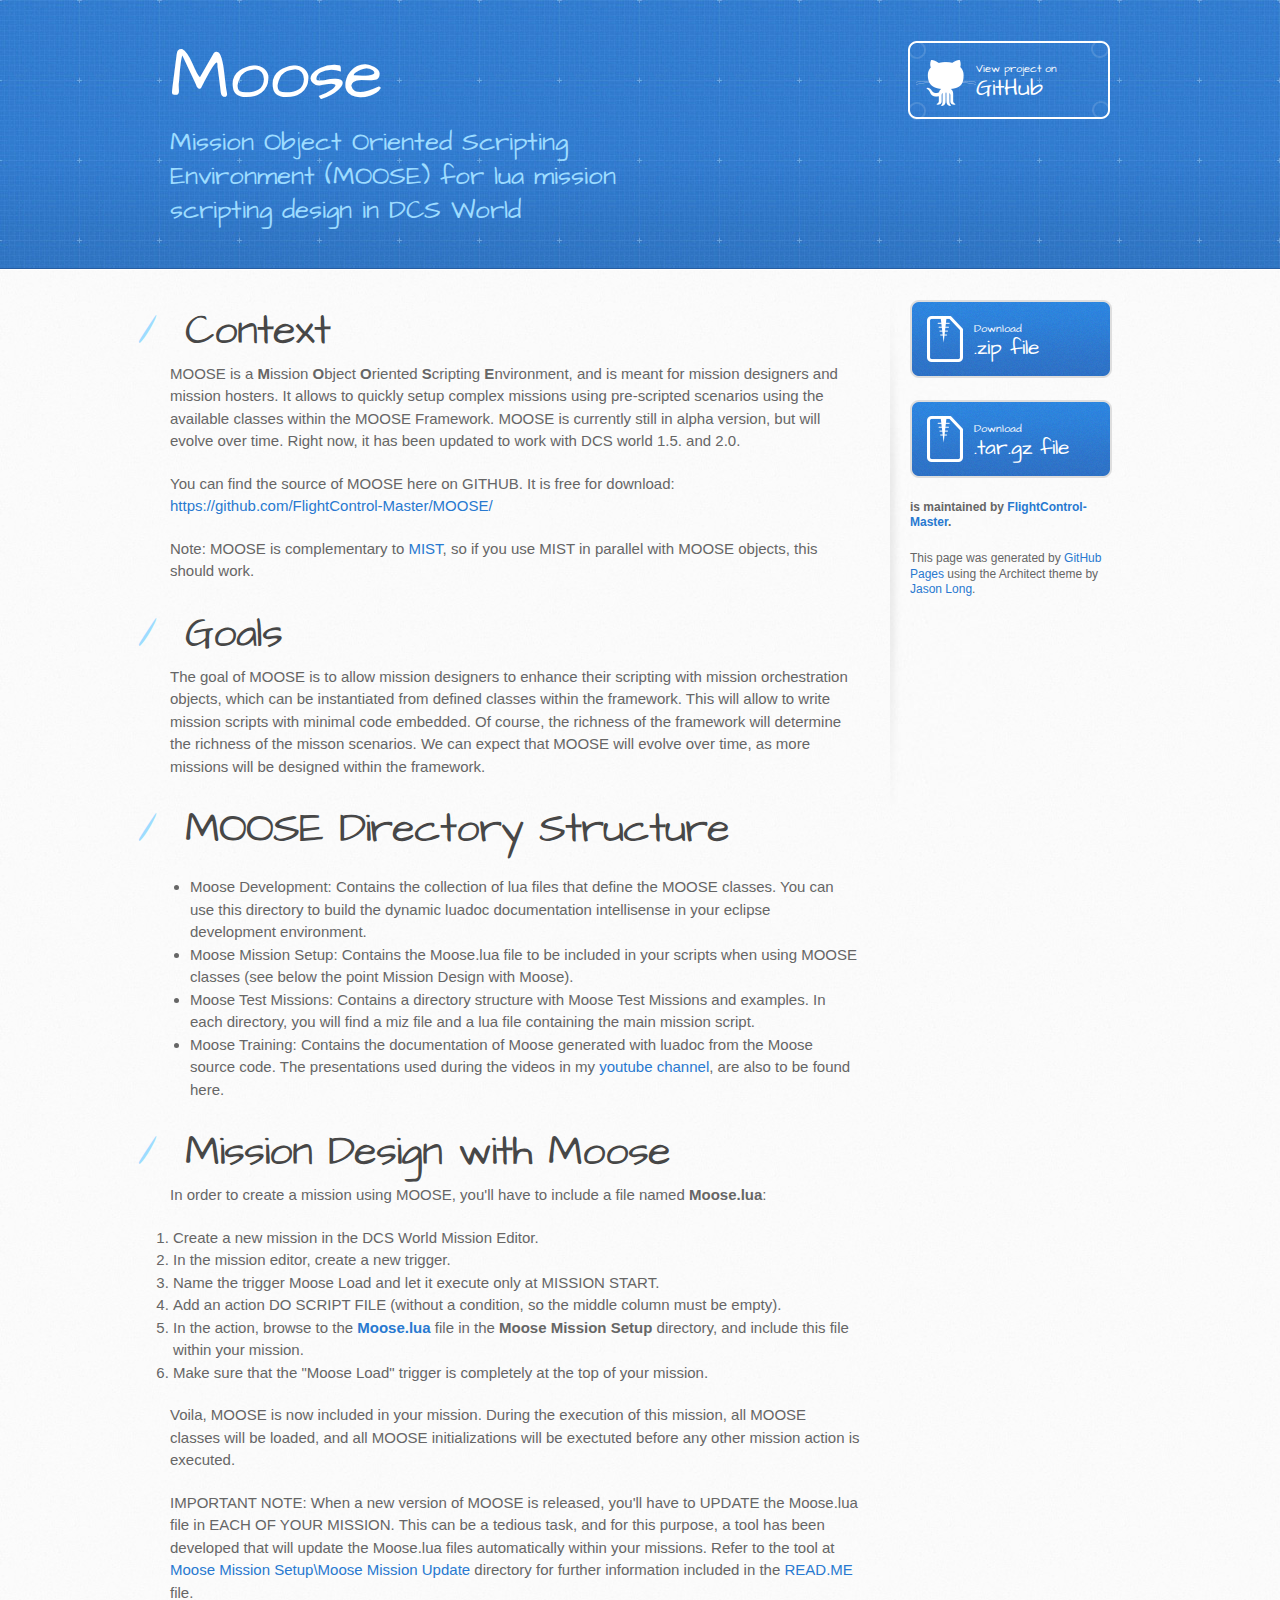
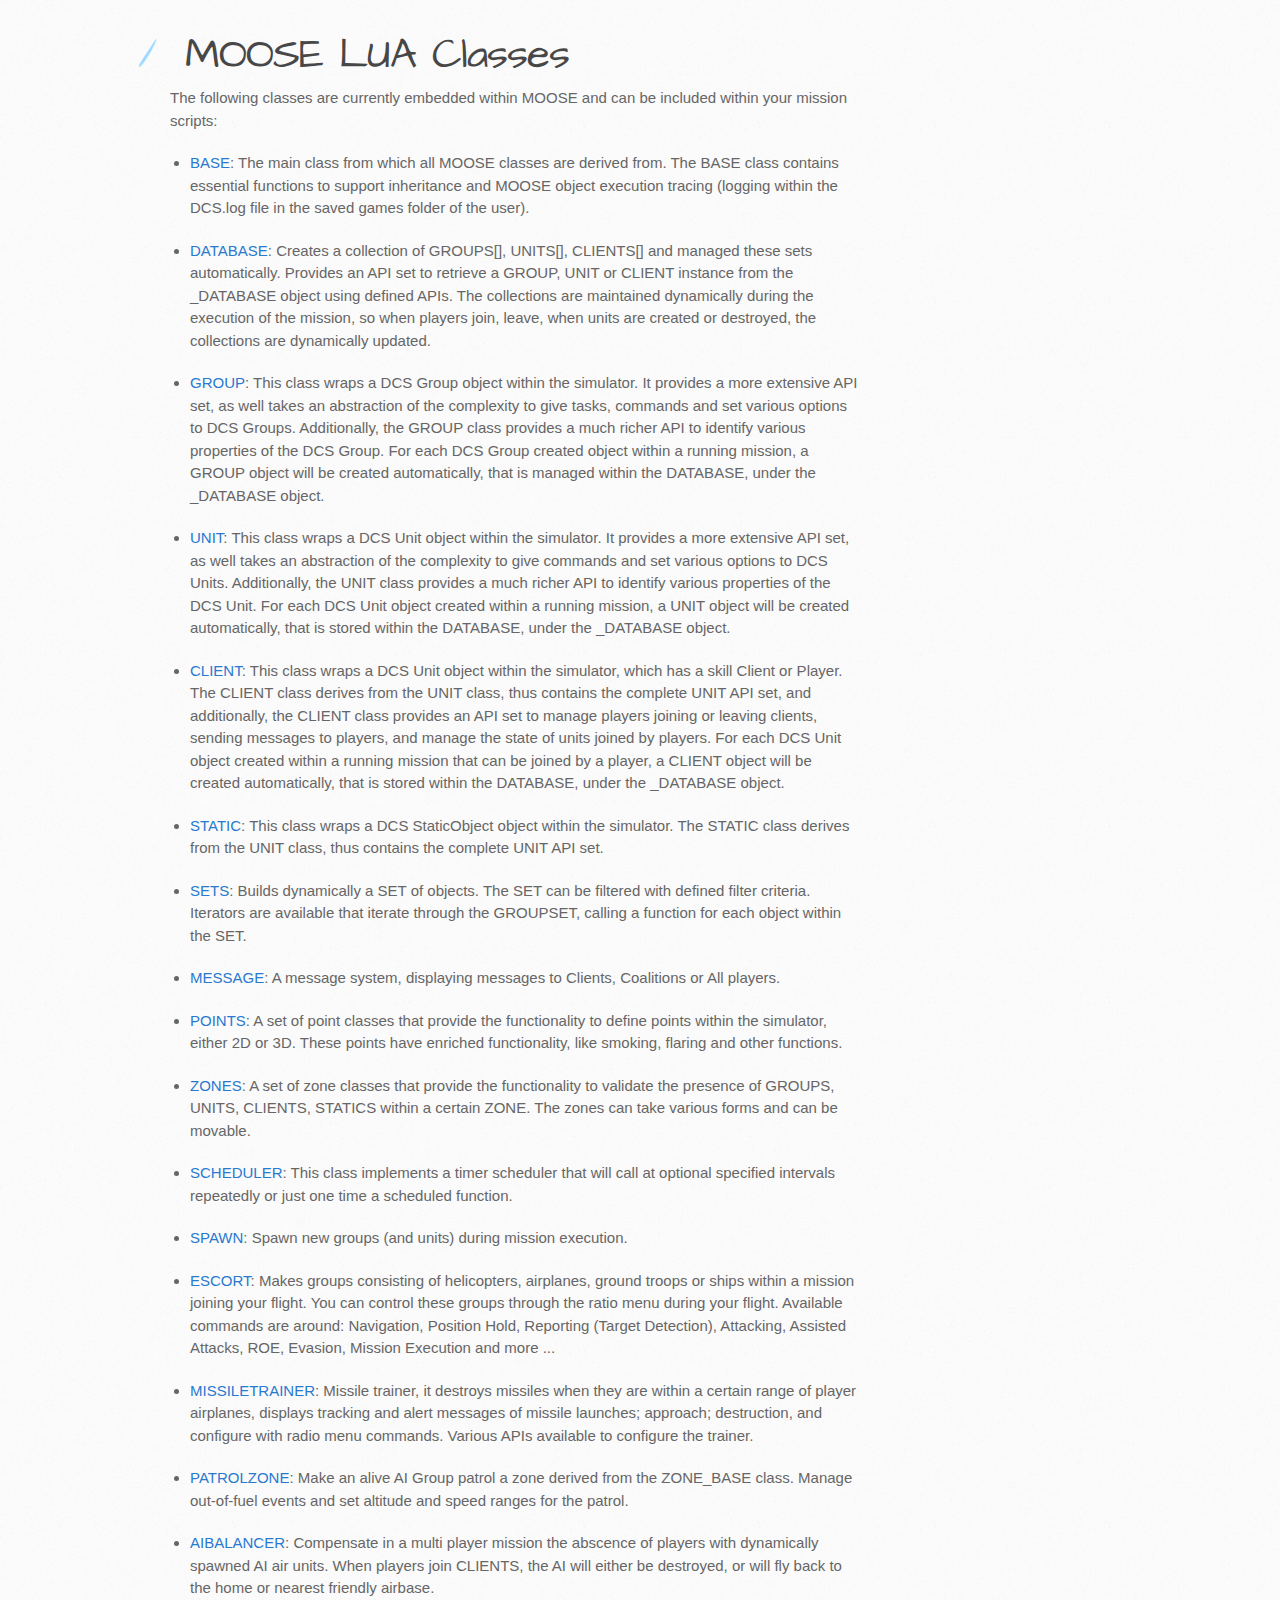
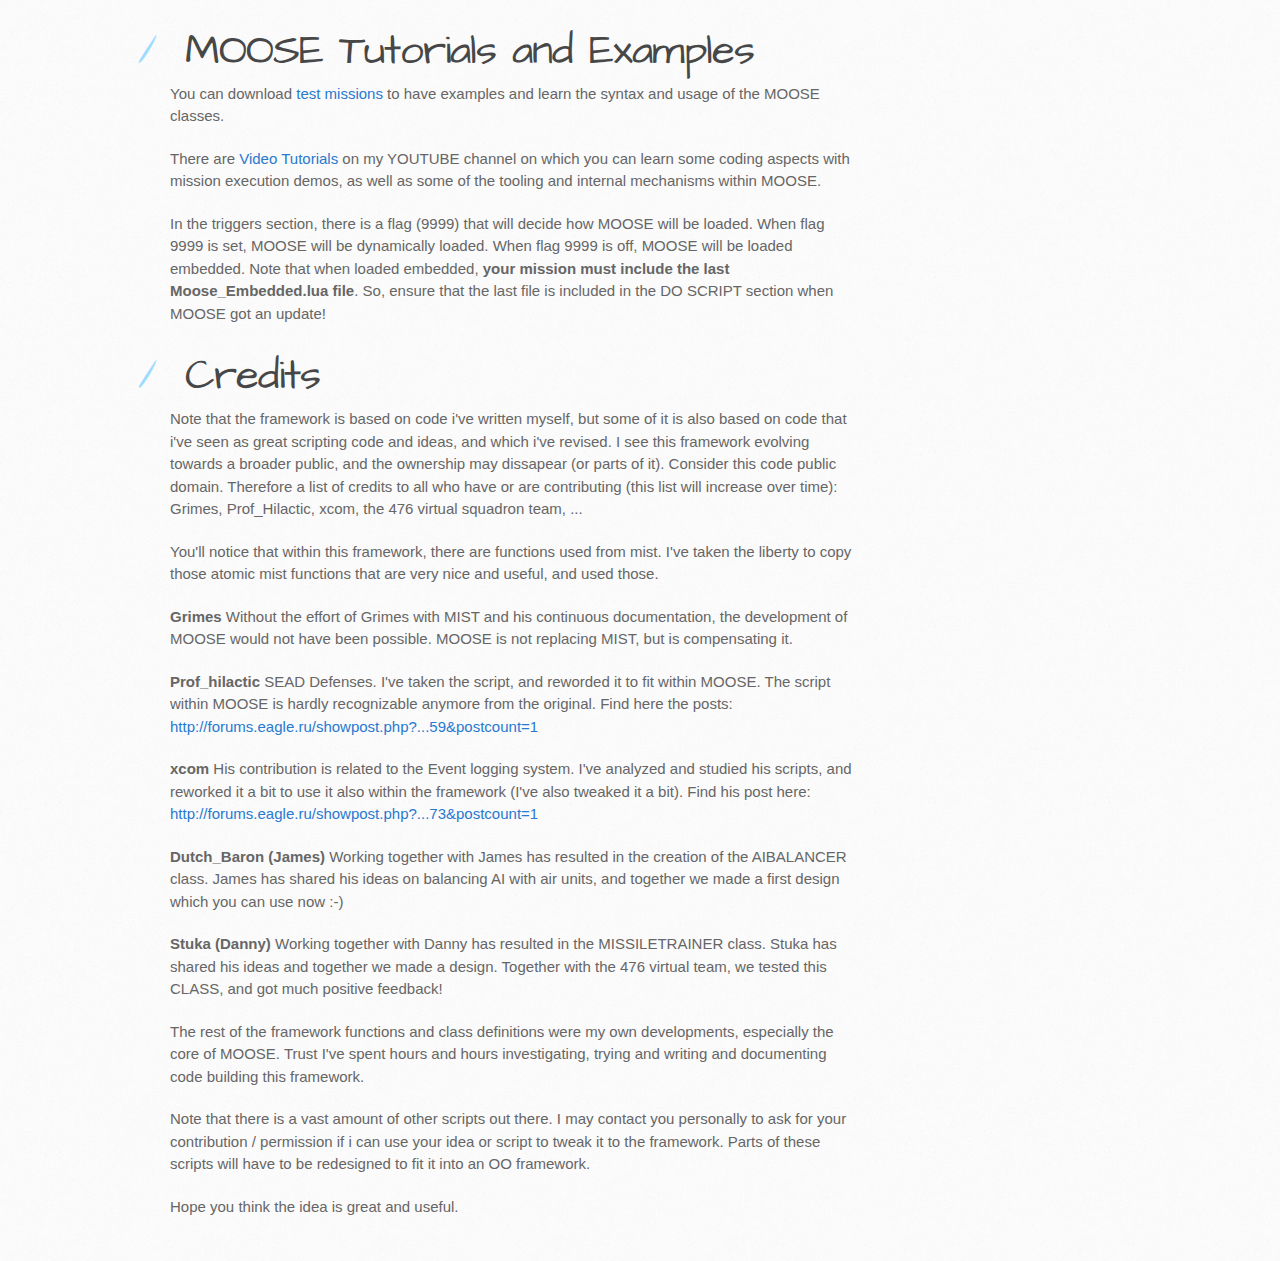
<file: index.html>
<!DOCTYPE html>
<html>
  <head>
    <meta charset='utf-8'>
    <meta http-equiv="X-UA-Compatible" content="chrome=1">
    <meta name="viewport" content="width=device-width, initial-scale=1, maximum-scale=1">
    <link href='https://fonts.googleapis.com/css?family=Architects+Daughter' rel='stylesheet' type='text/css'>
    <link rel="stylesheet" type="text/css" href="stylesheets/stylesheet.css" media="screen">
    <link rel="stylesheet" type="text/css" href="stylesheets/github-light.css" media="screen">
    <link rel="stylesheet" type="text/css" href="stylesheets/print.css" media="print">

    <!--[if lt IE 9]>
    <script src="//html5shiv.googlecode.com/svn/trunk/html5.js"></script>
    <![endif]-->

    <title>Moose by FlightControl-Master</title>
  </head>

  <body>
    <header>
      <div class="inner">
        <h1>Moose</h1>
        <h2>Mission Object Oriented Scripting Environment (MOOSE) for lua mission scripting design in DCS World</h2>
        <a href="https://github.com/FlightControl-Master/MOOSE" class="button"><small>View project on</small> GitHub</a>
      </div>
    </header>

    <div id="content-wrapper">
      <div class="inner clearfix">
        <section id="main-content">
          <h1>
<a id="context" class="anchor" href="#context" aria-hidden="true"><span aria-hidden="true" class="octicon octicon-link"></span></a>Context</h1>

<p>MOOSE is a <strong>M</strong>ission <strong>O</strong>bject <strong>O</strong>riented <strong>S</strong>cripting <strong>E</strong>nvironment, and is meant for mission designers and mission hosters.
It allows to quickly setup complex missions using pre-scripted scenarios using the available classes within the MOOSE Framework.
MOOSE is currently still in alpha version, but will evolve over time. Right now, it has been updated to work with DCS world 1.5. and 2.0.</p>

<p>You can find the source of MOOSE here on GITHUB. It is free for download: 
<a href="https://github.com/FlightControl-Master/MOOSE/">https://github.com/FlightControl-Master/MOOSE/</a></p>

<p>Note: MOOSE is complementary to <a href="https://github.com/mrSkortch/MissionScriptingTools/releases">MIST</a>, so if you use MIST in parallel with MOOSE objects, this should work.</p>

<h1>
<a id="goals" class="anchor" href="#goals" aria-hidden="true"><span aria-hidden="true" class="octicon octicon-link"></span></a>Goals</h1>

<p>The goal of MOOSE is to allow mission designers to enhance their scripting with mission orchestration objects, which can be instantiated from defined classes within the framework. This will allow to write mission scripts with minimal code embedded. Of course, the richness of the framework will determine the richness of the misson scenarios. We can expect that MOOSE will evolve over time, as more missions will be designed within the framework.</p>

<h1>
<a id="moose-directory-structure" class="anchor" href="#moose-directory-structure" aria-hidden="true"><span aria-hidden="true" class="octicon octicon-link"></span></a>MOOSE Directory Structure</h1>

<ul>
<li>Moose Development: Contains the collection of lua files that define the MOOSE classes. You can use this directory to build the dynamic luadoc documentation intellisense in your eclipse development environment.</li>
<li>Moose Mission Setup: Contains the Moose.lua file to be included in your scripts when using MOOSE classes (see below the point Mission Design with Moose).</li>
<li>Moose Test Missions: Contains a directory structure with Moose Test Missions and examples. In each directory, you will find a miz file and a lua file containing the main mission script.</li>
<li>Moose Training: Contains the documentation of Moose generated with luadoc from the Moose source code. The presentations used during the videos in my <a href="https://www.youtube.com/channel/UCjrA9j5LQoWsG4SpS8i79Qg">youtube channel</a>, are also to be found here.</li>
</ul>

<h1>
<a id="mission-design-with-moose" class="anchor" href="#mission-design-with-moose" aria-hidden="true"><span aria-hidden="true" class="octicon octicon-link"></span></a>Mission Design with Moose</h1>

<p>In order to create a mission using MOOSE, you'll have to include a file named <strong>Moose.lua</strong>:</p>

<ol>
<li>Create a new mission in the DCS World Mission Editor.</li>
<li>In the mission editor, create a new trigger.</li>
<li>Name the trigger Moose Load and let it execute only at MISSION START.</li>
<li>Add an action DO SCRIPT FILE (without a condition, so the middle column must be empty).</li>
<li>In the action, browse to the <strong><a href="https://github.com/FlightControl-Master/MOOSE/tree/master/Moose%20Mission%20Setup">Moose.lua</a></strong> file in the <strong>Moose Mission Setup</strong> directory, and include this file within your mission.</li>
<li>Make sure that the "Moose Load" trigger is completely at the top of your mission.</li>
</ol>

<p>Voila, MOOSE is now included in your mission. During the execution of this mission, all MOOSE classes will be loaded, and all MOOSE initializations will be exectuted before any other mission action is executed.</p>

<p>IMPORTANT NOTE: When a new version of MOOSE is released, you'll have to UPDATE the Moose.lua file in EACH OF YOUR MISSION.
This can be a tedious task, and for this purpose, a tool has been developed that will update the Moose.lua files automatically within your missions.
Refer to the tool at <a href="https://github.com/FlightControl-Master/MOOSE/tree/master/Moose%20Mission%20Setup/Moose%20Mission%20Update">Moose Mission Setup\Moose Mission Update</a> directory for further information included in the <a href="">READ.ME</a> file.</p>

<h1>
<a id="moose-lua-classes" class="anchor" href="#moose-lua-classes" aria-hidden="true"><span aria-hidden="true" class="octicon octicon-link"></span></a>MOOSE LUA Classes</h1>

<p>The following classes are currently embedded within MOOSE and can be included within your mission scripts:</p>

<ul>
<li><p><a href="Moose%20Training/Documentation/Base.html">BASE</a>: The main class from which all MOOSE classes are derived from. The BASE class contains essential functions to support inheritance and MOOSE object execution tracing (logging within the DCS.log file in the saved games folder of the user).</p></li>
<li><p><a href="Moose%20Training/Documentation/Database.html">DATABASE</a>: Creates a collection of GROUPS[], UNITS[], CLIENTS[] and managed these sets automatically. Provides an API set to retrieve a GROUP, UNIT or CLIENT instance from the _DATABASE object using defined APIs. The collections are maintained dynamically during the execution of the mission, so when players join, leave, when units are created or destroyed, the collections are dynamically updated.</p></li>
<li><p><a href="Moose%20Training/Documentation/Group.html">GROUP</a>: This class wraps a DCS Group object within the simulator. It provides a more extensive API set, as well takes an abstraction of the complexity to give tasks, commands and set various options to DCS Groups. Additionally, the GROUP class provides a much richer API to identify various properties of the DCS Group. For each DCS Group created object within a running mission, a GROUP object will be created automatically, that is managed within the DATABASE, under the _DATABASE object.</p></li>
<li><p><a href="Moose%20Training/Documentation/Unit.html">UNIT</a>: This class wraps a DCS Unit object within the simulator. It provides a more extensive API set, as well takes an abstraction of the complexity to give commands and set various options to DCS Units. Additionally, the UNIT class provides a much richer API to identify various properties of the DCS Unit. For each DCS Unit object created within a running mission, a UNIT object will be created automatically, that is stored within the DATABASE, under the _DATABASE object.</p></li>
<li><p><a href="Moose%20Training/Documentation/Client.html">CLIENT</a>: This class wraps a DCS Unit object within the simulator, which has a skill Client or Player. The CLIENT class derives from the UNIT class, thus contains the complete UNIT API set, and additionally, the CLIENT class provides an API set to manage players joining or leaving clients, sending messages to players, and manage the state of units joined by players. For each DCS Unit object created within a running mission that can be joined by a player, a CLIENT object will be created automatically, that is stored within the DATABASE, under the _DATABASE object.</p></li>
<li><p><a href="Moose%20Training/Documentation/Static.html">STATIC</a>: This class wraps a DCS StaticObject object within the simulator. The STATIC class derives from the UNIT class, thus contains the complete UNIT API set.</p></li>
<li><p><a href="Moose%20Training/Documentation/Set.html">SETS</a>: Builds dynamically a SET of objects. The SET can be filtered with defined filter criteria. Iterators are available that iterate through the GROUPSET, calling a function for each object within the SET.</p></li>
<li><p><a href="Moose%20Training/Documentation/Message.html">MESSAGE</a>: A message system, displaying messages to Clients, Coalitions or All players. </p></li>
<li><p><a href="Moose%20Training/Documentation/Point.html">POINTS</a>: A set of point classes that provide the functionality to define points within the simulator, either 2D or 3D. These points have enriched functionality, like smoking, flaring and other functions.</p></li>
<li><p><a href="Moose%20Training/Documentation/Zone.html">ZONES</a>: A set of zone classes that provide the functionality to validate the presence of GROUPS, UNITS, CLIENTS, STATICS within a certain ZONE. The zones can take various forms and can be movable.</p></li>
<li><p><a href="Moose%20Training/Documentation/Scheduler.html">SCHEDULER</a>: This class implements a timer scheduler that will call at optional specified intervals repeatedly or just one time a scheduled function.</p></li>
<li><p><a href="Moose%20Training/Documentation/Spawn.html">SPAWN</a>: Spawn new groups (and units) during mission execution.</p></li>
<li><p><a href="Moose%20Training/Documentation/Escort.html">ESCORT</a>: Makes groups consisting of helicopters, airplanes, ground troops or ships within a mission joining your flight. You can control these groups through the ratio menu during your flight. Available commands are around: Navigation, Position Hold, Reporting (Target Detection), Attacking, Assisted Attacks, ROE, Evasion, Mission Execution and more ...</p></li>
<li><p><a href="Moose%20Training/Documentation/MissileTrainer.html">MISSILETRAINER</a>: Missile trainer, it destroys missiles when they are within a certain range of player airplanes, displays tracking and alert messages of missile launches; approach; destruction, and configure with radio menu commands. Various APIs available to configure the trainer.</p></li>
<li><p><a href="Moose%20Training/Documentation/PatrolZone.html">PATROLZONE</a>: Make an alive AI Group patrol a zone derived from the ZONE_BASE class. Manage out-of-fuel events and set altitude and speed ranges for the patrol.</p></li>
<li><p><a href="Moose%20Training/Documentation/AIBalancer.html">AIBALANCER</a>: Compensate in a multi player mission the abscence of players with dynamically spawned AI air units. When players join CLIENTS, the AI will either be destroyed, or will fly back to the home or nearest friendly airbase.</p></li>
</ul>

<h1>
<a id="moose-tutorials-and-examples" class="anchor" href="#moose-tutorials-and-examples" aria-hidden="true"><span aria-hidden="true" class="octicon octicon-link"></span></a>MOOSE Tutorials and Examples</h1>

<p>You can download <a href="https://github.com/FlightControl-Master/MOOSE/tree/master/Test%20Missions">test missions</a> to have examples and learn the syntax and usage of the MOOSE classes.</p>

<p>There are <a href="https://www.youtube.com/channel/UCjrA9j5LQoWsG4SpS8i79Qg">Video Tutorials</a> on my YOUTUBE channel on which you can learn some coding aspects with mission execution demos, as well as some of the tooling and internal mechanisms within MOOSE.</p>

<p>In the triggers section, there is a flag (9999) that will decide how MOOSE will be loaded. When flag 9999 is set, MOOSE will be dynamically loaded. When flag 9999 is off, MOOSE will be loaded embedded. Note that when loaded embedded, <strong>your mission must include the last Moose_Embedded.lua file</strong>. So, ensure that the last file is included in the DO SCRIPT section when MOOSE got an update! </p>

<h1>
<a id="credits" class="anchor" href="#credits" aria-hidden="true"><span aria-hidden="true" class="octicon octicon-link"></span></a>Credits</h1>

<p>Note that the framework is based on code i've written myself, but some of it is also based on code that i've seen as great scripting code and ideas, and which i've revised. I see this framework evolving towards a broader public, and the ownership may dissapear (or parts of it). Consider this code public domain. Therefore a list of credits to all who have or are contributing (this list will increase over time): Grimes, Prof_Hilactic, xcom, the 476 virtual squadron team, ...</p>

<p>You'll notice that within this framework, there are functions used from mist. I've taken the liberty to copy those atomic mist functions that are very nice and useful, and used those. </p>

<p><strong>Grimes</strong>
Without the effort of Grimes with MIST and his continuous documentation, the development of MOOSE would not have been possible. MOOSE is not replacing MIST, but is compensating it.</p>

<p><strong>Prof_hilactic</strong>
SEAD Defenses. I've taken the script, and reworded it to fit within MOOSE. The script within MOOSE is hardly recognizable anymore from the original. Find here the posts: <a href="http://forums.eagle.ru/showpost.php?...59&amp;postcount=1">http://forums.eagle.ru/showpost.php?...59&amp;postcount=1</a></p>

<p><strong>xcom</strong>
His contribution is related to the Event logging system. I've analyzed and studied his scripts, and reworked it a bit to use it also within the framework (I've also tweaked it a bit). Find his post here: <a href="http://forums.eagle.ru/showpost.php?...73&amp;postcount=1">http://forums.eagle.ru/showpost.php?...73&amp;postcount=1</a></p>

<p><strong>Dutch_Baron (James)</strong>
Working together with James has resulted in the creation of the AIBALANCER class. James has shared his ideas on balancing AI with air units, and together we made a first design which you can use now :-)</p>

<p><strong>Stuka (Danny)</strong>
Working together with Danny has resulted in the MISSILETRAINER class. Stuka has shared his ideas and together we made a design. Together with the 476 virtual team, we tested this CLASS, and got much positive feedback!</p>

<p>The rest of the framework functions and class definitions were my own developments, especially the core of MOOSE.
Trust I've spent hours and hours investigating, trying and writing and documenting code building this framework.</p>

<p>Note that there is a vast amount of other scripts out there. I may contact you personally to ask for your contribution / permission if i can use your idea or script to tweak it to the framework. Parts of these scripts will have to be redesigned to fit it into an OO framework.</p>

<p>Hope you think the idea is great and useful.</p>
        </section>

        <aside id="sidebar">
          <a href="https://github.com/FlightControl-Master/MOOSE/zipball/master" class="button">
            <small>Download</small>
            .zip file
          </a>
          <a href="https://github.com/FlightControl-Master/MOOSE/tarball/master" class="button">
            <small>Download</small>
            .tar.gz file
          </a>

          <p class="repo-owner"><a href="https://github.com/FlightControl-Master/MOOSE"></a> is maintained by <a href="https://github.com/FlightControl-Master">FlightControl-Master</a>.</p>

          <p>This page was generated by <a href="https://pages.github.com">GitHub Pages</a> using the Architect theme by <a href="https://twitter.com/jasonlong">Jason Long</a>.</p>
        </aside>
      </div>
    </div>

  
  </body>
</html>
</file>
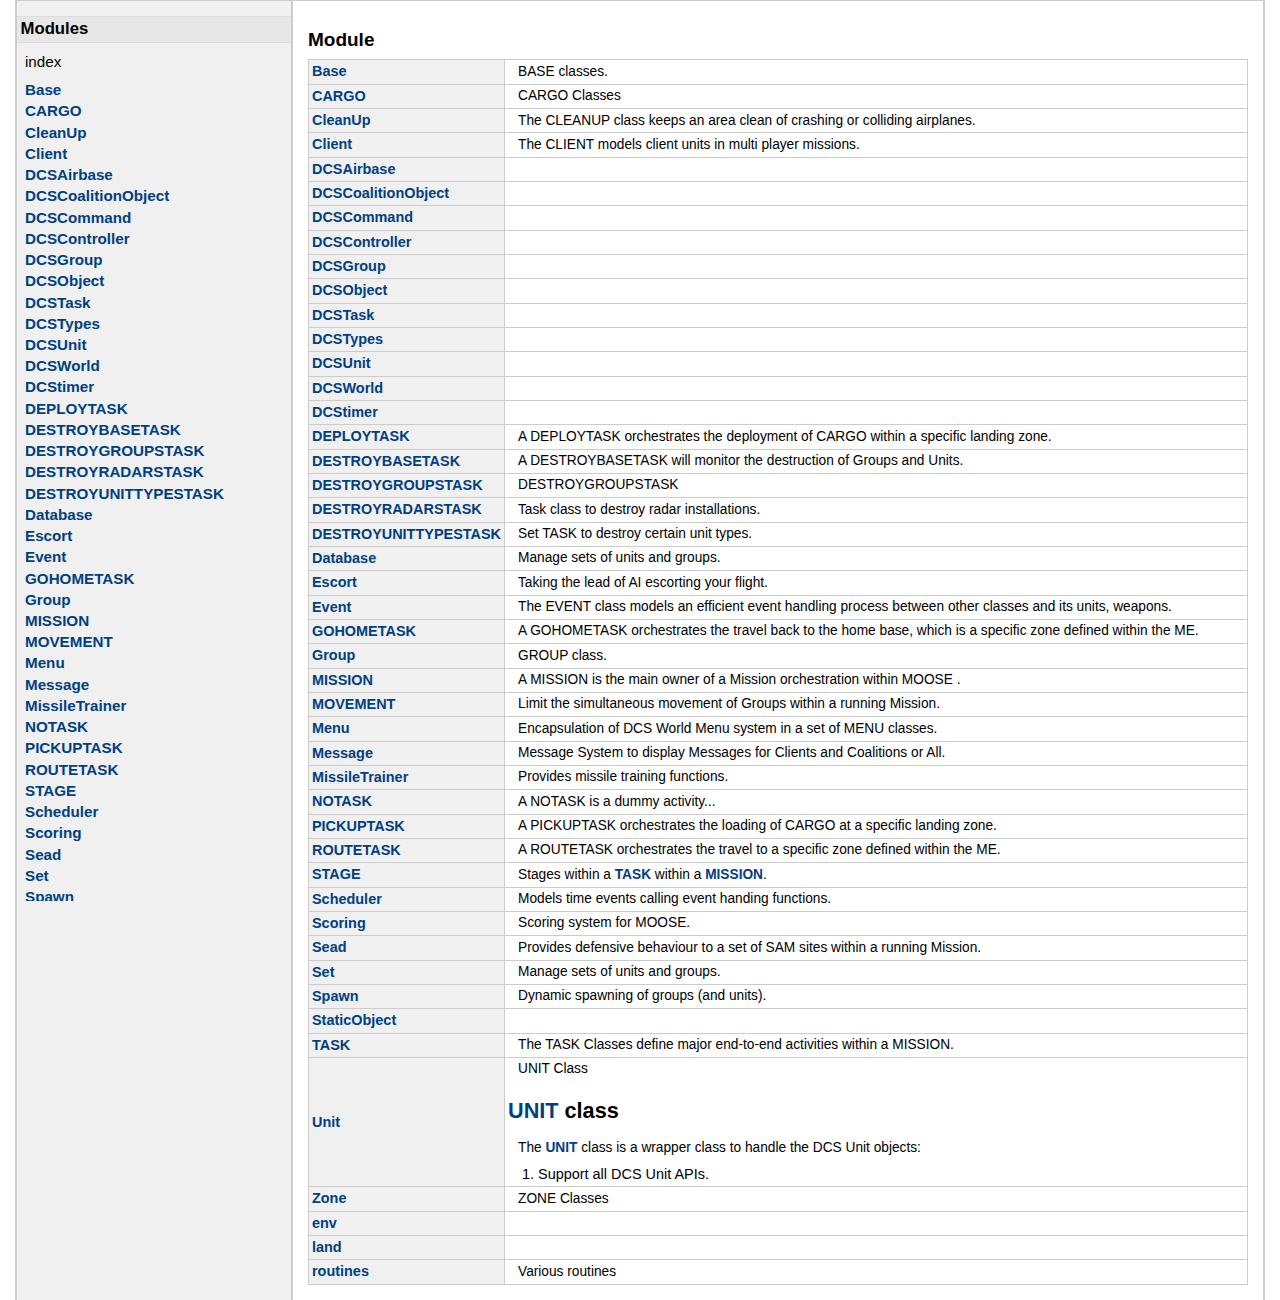
<file: Documentation/index.html>
<!DOCTYPE html PUBLIC "-//W3C//DTD XHTML 1.0 Transitional//EN" "http://www.w3.org/TR/xhtml1/DTD/xhtml1-transitional.dtd">
<html>
	<head>
		<link rel="stylesheet" href="stylesheet.css" type="text/css"/>
	</head>
<body>
<div id="container">
<div id="product">
	<div id="product_logo"></div>
	<div id="product_name"><big><b></b></big></div>
	<div id="product_description"></div>
</div>
<div id="main">
	<div id="navigation">
		<h2>Modules</h2>
			<ul><li>
				index
			</li></ul>
		<ul>
					<li><a href="Base.html">Base</a></li>
					<li><a href="CARGO.html">CARGO</a></li>
					<li><a href="CleanUp.html">CleanUp</a></li>
					<li><a href="Client.html">Client</a></li>
					<li><a href="DCSAirbase.html">DCSAirbase</a></li>
					<li><a href="DCSCoalitionObject.html">DCSCoalitionObject</a></li>
					<li><a href="DCSCommand.html">DCSCommand</a></li>
					<li><a href="DCSController.html">DCSController</a></li>
					<li><a href="DCSGroup.html">DCSGroup</a></li>
					<li><a href="DCSObject.html">DCSObject</a></li>
					<li><a href="DCSTask.html">DCSTask</a></li>
					<li><a href="DCSTypes.html">DCSTypes</a></li>
					<li><a href="DCSUnit.html">DCSUnit</a></li>
					<li><a href="DCSWorld.html">DCSWorld</a></li>
					<li><a href="DCStimer.html">DCStimer</a></li>
					<li><a href="DEPLOYTASK.html">DEPLOYTASK</a></li>
					<li><a href="DESTROYBASETASK.html">DESTROYBASETASK</a></li>
					<li><a href="DESTROYGROUPSTASK.html">DESTROYGROUPSTASK</a></li>
					<li><a href="DESTROYRADARSTASK.html">DESTROYRADARSTASK</a></li>
					<li><a href="DESTROYUNITTYPESTASK.html">DESTROYUNITTYPESTASK</a></li>
					<li><a href="Database.html">Database</a></li>
					<li><a href="Escort.html">Escort</a></li>
					<li><a href="Event.html">Event</a></li>
					<li><a href="GOHOMETASK.html">GOHOMETASK</a></li>
					<li><a href="Group.html">Group</a></li>
					<li><a href="MISSION.html">MISSION</a></li>
					<li><a href="MOVEMENT.html">MOVEMENT</a></li>
					<li><a href="Menu.html">Menu</a></li>
					<li><a href="Message.html">Message</a></li>
					<li><a href="MissileTrainer.html">MissileTrainer</a></li>
					<li><a href="NOTASK.html">NOTASK</a></li>
					<li><a href="PICKUPTASK.html">PICKUPTASK</a></li>
					<li><a href="ROUTETASK.html">ROUTETASK</a></li>
					<li><a href="STAGE.html">STAGE</a></li>
					<li><a href="Scheduler.html">Scheduler</a></li>
					<li><a href="Scoring.html">Scoring</a></li>
					<li><a href="Sead.html">Sead</a></li>
					<li><a href="Set.html">Set</a></li>
					<li><a href="Spawn.html">Spawn</a></li>
					<li><a href="StaticObject.html">StaticObject</a></li>
					<li><a href="TASK.html">TASK</a></li>
					<li><a href="Unit.html">Unit</a></li>
					<li><a href="Zone.html">Zone</a></li>
					<li><a href="env.html">env</a></li>
					<li><a href="land.html">land</a></li>
					<li><a href="routines.html">routines</a></li>
		</ul>
	</div>
	<div id="content">
<h2>Module</h2>
	<table class="module_list">
			<tr>
			<td class="name" nowrap="nowrap"><a href="Base.html">Base</a></td>
			<td class="summary">
<p>BASE classes.</p>
</td>
			</tr>
			<tr>
			<td class="name" nowrap="nowrap"><a href="CARGO.html">CARGO</a></td>
			<td class="summary">
<p>CARGO Classes</p>
</td>
			</tr>
			<tr>
			<td class="name" nowrap="nowrap"><a href="CleanUp.html">CleanUp</a></td>
			<td class="summary">
<p>The CLEANUP class keeps an area clean of crashing or colliding airplanes.</p>
</td>
			</tr>
			<tr>
			<td class="name" nowrap="nowrap"><a href="Client.html">Client</a></td>
			<td class="summary">
<p>The CLIENT models client units in multi player missions.</p>
</td>
			</tr>
			<tr>
			<td class="name" nowrap="nowrap"><a href="DCSAirbase.html">DCSAirbase</a></td>
			<td class="summary">

</td>
			</tr>
			<tr>
			<td class="name" nowrap="nowrap"><a href="DCSCoalitionObject.html">DCSCoalitionObject</a></td>
			<td class="summary">

</td>
			</tr>
			<tr>
			<td class="name" nowrap="nowrap"><a href="DCSCommand.html">DCSCommand</a></td>
			<td class="summary">

</td>
			</tr>
			<tr>
			<td class="name" nowrap="nowrap"><a href="DCSController.html">DCSController</a></td>
			<td class="summary">

</td>
			</tr>
			<tr>
			<td class="name" nowrap="nowrap"><a href="DCSGroup.html">DCSGroup</a></td>
			<td class="summary">

</td>
			</tr>
			<tr>
			<td class="name" nowrap="nowrap"><a href="DCSObject.html">DCSObject</a></td>
			<td class="summary">

</td>
			</tr>
			<tr>
			<td class="name" nowrap="nowrap"><a href="DCSTask.html">DCSTask</a></td>
			<td class="summary">

</td>
			</tr>
			<tr>
			<td class="name" nowrap="nowrap"><a href="DCSTypes.html">DCSTypes</a></td>
			<td class="summary">

</td>
			</tr>
			<tr>
			<td class="name" nowrap="nowrap"><a href="DCSUnit.html">DCSUnit</a></td>
			<td class="summary">

</td>
			</tr>
			<tr>
			<td class="name" nowrap="nowrap"><a href="DCSWorld.html">DCSWorld</a></td>
			<td class="summary">

</td>
			</tr>
			<tr>
			<td class="name" nowrap="nowrap"><a href="DCStimer.html">DCStimer</a></td>
			<td class="summary">

</td>
			</tr>
			<tr>
			<td class="name" nowrap="nowrap"><a href="DEPLOYTASK.html">DEPLOYTASK</a></td>
			<td class="summary">
<p>A DEPLOYTASK orchestrates the deployment of CARGO within a specific landing zone.</p>
</td>
			</tr>
			<tr>
			<td class="name" nowrap="nowrap"><a href="DESTROYBASETASK.html">DESTROYBASETASK</a></td>
			<td class="summary">
<p>A DESTROYBASETASK will monitor the destruction of Groups and Units.</p>
</td>
			</tr>
			<tr>
			<td class="name" nowrap="nowrap"><a href="DESTROYGROUPSTASK.html">DESTROYGROUPSTASK</a></td>
			<td class="summary">
<p>DESTROYGROUPSTASK</p>
</td>
			</tr>
			<tr>
			<td class="name" nowrap="nowrap"><a href="DESTROYRADARSTASK.html">DESTROYRADARSTASK</a></td>
			<td class="summary">
<p>Task class to destroy radar installations.</p>
</td>
			</tr>
			<tr>
			<td class="name" nowrap="nowrap"><a href="DESTROYUNITTYPESTASK.html">DESTROYUNITTYPESTASK</a></td>
			<td class="summary">
<p>Set TASK to destroy certain unit types.</p>
</td>
			</tr>
			<tr>
			<td class="name" nowrap="nowrap"><a href="Database.html">Database</a></td>
			<td class="summary">
<p>Manage sets of units and groups.</p>
</td>
			</tr>
			<tr>
			<td class="name" nowrap="nowrap"><a href="Escort.html">Escort</a></td>
			<td class="summary">
<p>Taking the lead of AI escorting your flight.</p>
</td>
			</tr>
			<tr>
			<td class="name" nowrap="nowrap"><a href="Event.html">Event</a></td>
			<td class="summary">
<p>The EVENT class models an efficient event handling process between other classes and its units, weapons.</p>
</td>
			</tr>
			<tr>
			<td class="name" nowrap="nowrap"><a href="GOHOMETASK.html">GOHOMETASK</a></td>
			<td class="summary">
<p>A GOHOMETASK orchestrates the travel back to the home base, which is a specific zone defined within the ME.</p>
</td>
			</tr>
			<tr>
			<td class="name" nowrap="nowrap"><a href="Group.html">Group</a></td>
			<td class="summary">
<p>GROUP class.</p>
</td>
			</tr>
			<tr>
			<td class="name" nowrap="nowrap"><a href="MISSION.html">MISSION</a></td>
			<td class="summary">
<p>A MISSION is the main owner of a Mission orchestration within MOOSE .</p>
</td>
			</tr>
			<tr>
			<td class="name" nowrap="nowrap"><a href="MOVEMENT.html">MOVEMENT</a></td>
			<td class="summary">
<p>Limit the simultaneous movement of Groups within a running Mission.</p>
</td>
			</tr>
			<tr>
			<td class="name" nowrap="nowrap"><a href="Menu.html">Menu</a></td>
			<td class="summary">
<p>Encapsulation of DCS World Menu system in a set of MENU classes.</p>
</td>
			</tr>
			<tr>
			<td class="name" nowrap="nowrap"><a href="Message.html">Message</a></td>
			<td class="summary">
<p>Message System to display Messages for Clients and Coalitions or All.</p>
</td>
			</tr>
			<tr>
			<td class="name" nowrap="nowrap"><a href="MissileTrainer.html">MissileTrainer</a></td>
			<td class="summary">
<p>Provides missile training functions.</p>
</td>
			</tr>
			<tr>
			<td class="name" nowrap="nowrap"><a href="NOTASK.html">NOTASK</a></td>
			<td class="summary">
<p>A NOTASK is a dummy activity...</p>
</td>
			</tr>
			<tr>
			<td class="name" nowrap="nowrap"><a href="PICKUPTASK.html">PICKUPTASK</a></td>
			<td class="summary">
<p>A PICKUPTASK orchestrates the loading of CARGO at a specific landing zone.</p>
</td>
			</tr>
			<tr>
			<td class="name" nowrap="nowrap"><a href="ROUTETASK.html">ROUTETASK</a></td>
			<td class="summary">
<p>A ROUTETASK orchestrates the travel to a specific zone defined within the ME.</p>
</td>
			</tr>
			<tr>
			<td class="name" nowrap="nowrap"><a href="STAGE.html">STAGE</a></td>
			<td class="summary">
<p>Stages within a <a href="TASK.html">TASK</a> within a <a href="MISSION.html">MISSION</a>.</p>
</td>
			</tr>
			<tr>
			<td class="name" nowrap="nowrap"><a href="Scheduler.html">Scheduler</a></td>
			<td class="summary">
<p>Models time events calling event handing functions.</p>
</td>
			</tr>
			<tr>
			<td class="name" nowrap="nowrap"><a href="Scoring.html">Scoring</a></td>
			<td class="summary">
<p>Scoring system for MOOSE.</p>
</td>
			</tr>
			<tr>
			<td class="name" nowrap="nowrap"><a href="Sead.html">Sead</a></td>
			<td class="summary">
<p>Provides defensive behaviour to a set of SAM sites within a running Mission.</p>
</td>
			</tr>
			<tr>
			<td class="name" nowrap="nowrap"><a href="Set.html">Set</a></td>
			<td class="summary">
<p>Manage sets of units and groups.</p>
</td>
			</tr>
			<tr>
			<td class="name" nowrap="nowrap"><a href="Spawn.html">Spawn</a></td>
			<td class="summary">
<p>Dynamic spawning of groups (and units).</p>
</td>
			</tr>
			<tr>
			<td class="name" nowrap="nowrap"><a href="StaticObject.html">StaticObject</a></td>
			<td class="summary">

</td>
			</tr>
			<tr>
			<td class="name" nowrap="nowrap"><a href="TASK.html">TASK</a></td>
			<td class="summary">
<p>The TASK Classes define major end-to-end activities within a MISSION.</p>
</td>
			</tr>
			<tr>
			<td class="name" nowrap="nowrap"><a href="Unit.html">Unit</a></td>
			<td class="summary">
<p>UNIT Class</p>

<h1><a href="UNIT.html">UNIT</a> class</h1>
<p>The <a href="UNIT.html">UNIT</a> class is a wrapper class to handle the DCS Unit objects:</p>

<ul>
    <li>Support all DCS Unit APIs.</li>
</ul>
</td>
			</tr>
			<tr>
			<td class="name" nowrap="nowrap"><a href="Zone.html">Zone</a></td>
			<td class="summary">
<p>ZONE Classes</p>
</td>
			</tr>
			<tr>
			<td class="name" nowrap="nowrap"><a href="env.html">env</a></td>
			<td class="summary">

</td>
			</tr>
			<tr>
			<td class="name" nowrap="nowrap"><a href="land.html">land</a></td>
			<td class="summary">

</td>
			</tr>
			<tr>
			<td class="name" nowrap="nowrap"><a href="routines.html">routines</a></td>
			<td class="summary">
<p>Various routines</p>
</td>
			</tr>
	</table>
</div>

</div>
</body>
</html>
</file>
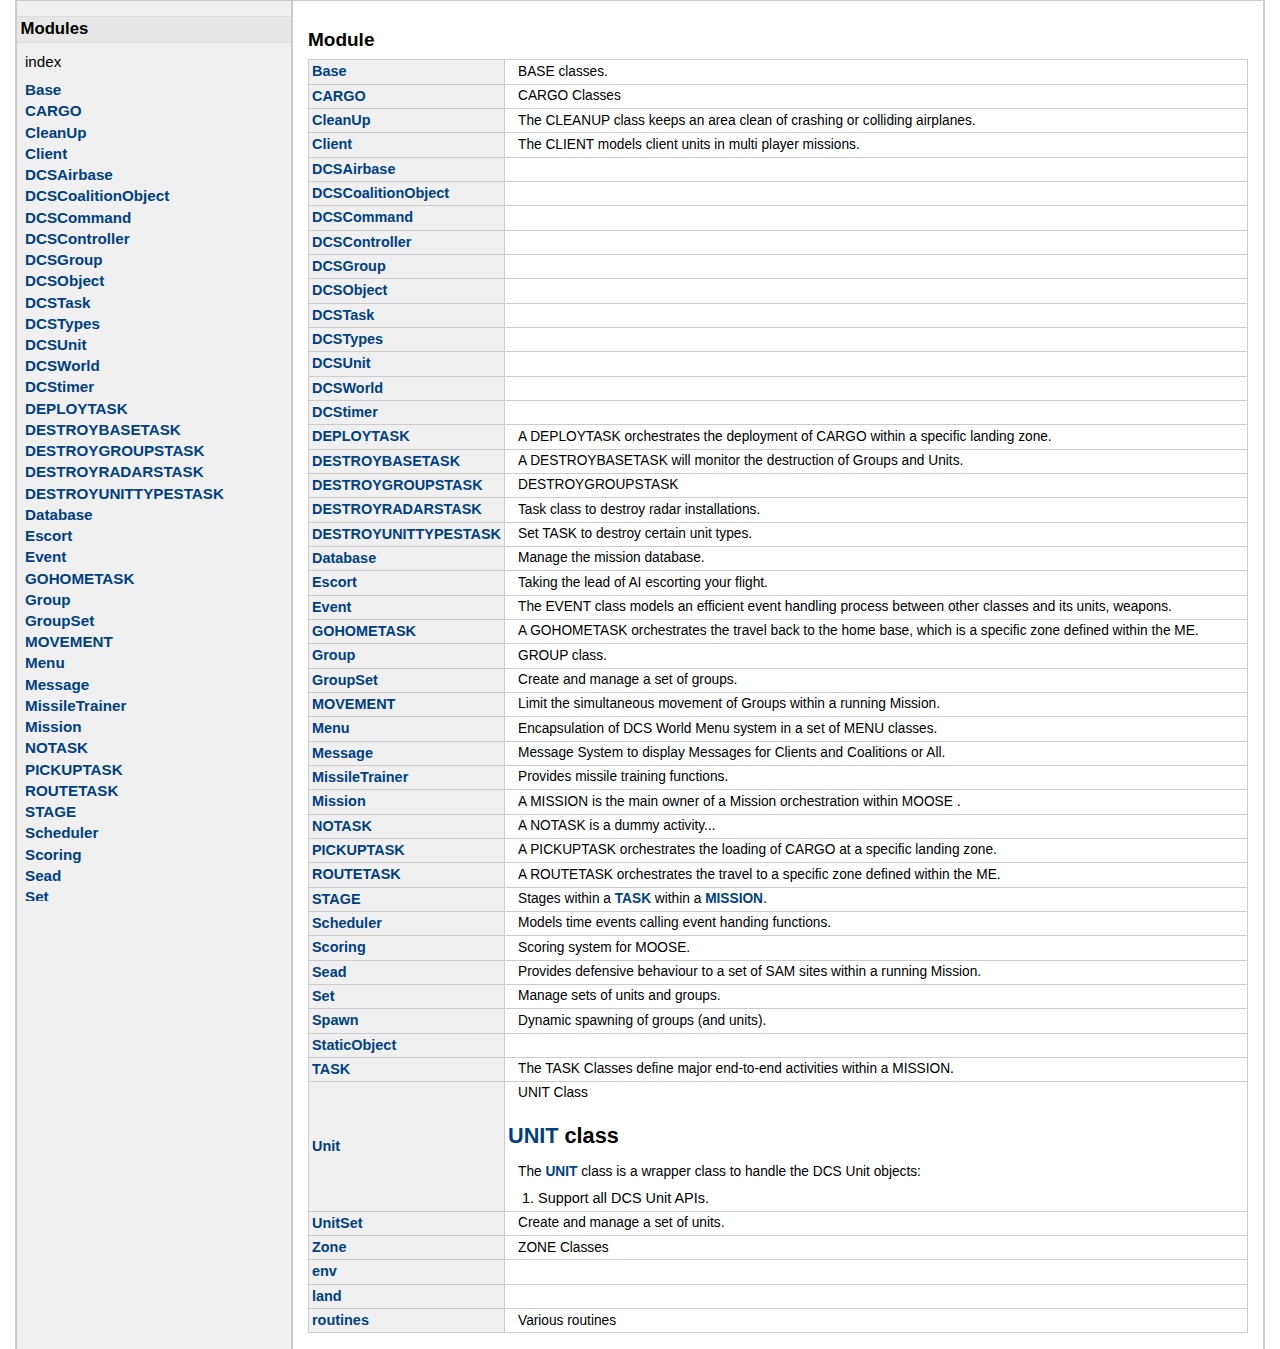
<file: Moose Training/Documentation/index.html>
<!DOCTYPE html PUBLIC "-//W3C//DTD XHTML 1.0 Transitional//EN" "http://www.w3.org/TR/xhtml1/DTD/xhtml1-transitional.dtd">
<html>
	<head>
		<link rel="stylesheet" href="stylesheet.css" type="text/css"/>
	</head>
<body>
<div id="container">
<div id="product">
	<div id="product_logo"></div>
	<div id="product_name"><big><b></b></big></div>
	<div id="product_description"></div>
</div>
<div id="main">
	<div id="navigation">
		<h2>Modules</h2>
			<ul><li>
				index
			</li></ul>
		<ul>
					<li><a href="Base.html">Base</a></li>
					<li><a href="CARGO.html">CARGO</a></li>
					<li><a href="CleanUp.html">CleanUp</a></li>
					<li><a href="Client.html">Client</a></li>
					<li><a href="DCSAirbase.html">DCSAirbase</a></li>
					<li><a href="DCSCoalitionObject.html">DCSCoalitionObject</a></li>
					<li><a href="DCSCommand.html">DCSCommand</a></li>
					<li><a href="DCSController.html">DCSController</a></li>
					<li><a href="DCSGroup.html">DCSGroup</a></li>
					<li><a href="DCSObject.html">DCSObject</a></li>
					<li><a href="DCSTask.html">DCSTask</a></li>
					<li><a href="DCSTypes.html">DCSTypes</a></li>
					<li><a href="DCSUnit.html">DCSUnit</a></li>
					<li><a href="DCSWorld.html">DCSWorld</a></li>
					<li><a href="DCStimer.html">DCStimer</a></li>
					<li><a href="DEPLOYTASK.html">DEPLOYTASK</a></li>
					<li><a href="DESTROYBASETASK.html">DESTROYBASETASK</a></li>
					<li><a href="DESTROYGROUPSTASK.html">DESTROYGROUPSTASK</a></li>
					<li><a href="DESTROYRADARSTASK.html">DESTROYRADARSTASK</a></li>
					<li><a href="DESTROYUNITTYPESTASK.html">DESTROYUNITTYPESTASK</a></li>
					<li><a href="Database.html">Database</a></li>
					<li><a href="Escort.html">Escort</a></li>
					<li><a href="Event.html">Event</a></li>
					<li><a href="GOHOMETASK.html">GOHOMETASK</a></li>
					<li><a href="Group.html">Group</a></li>
					<li><a href="GroupSet.html">GroupSet</a></li>
					<li><a href="MOVEMENT.html">MOVEMENT</a></li>
					<li><a href="Menu.html">Menu</a></li>
					<li><a href="Message.html">Message</a></li>
					<li><a href="MissileTrainer.html">MissileTrainer</a></li>
					<li><a href="Mission.html">Mission</a></li>
					<li><a href="NOTASK.html">NOTASK</a></li>
					<li><a href="PICKUPTASK.html">PICKUPTASK</a></li>
					<li><a href="ROUTETASK.html">ROUTETASK</a></li>
					<li><a href="STAGE.html">STAGE</a></li>
					<li><a href="Scheduler.html">Scheduler</a></li>
					<li><a href="Scoring.html">Scoring</a></li>
					<li><a href="Sead.html">Sead</a></li>
					<li><a href="Set.html">Set</a></li>
					<li><a href="Spawn.html">Spawn</a></li>
					<li><a href="StaticObject.html">StaticObject</a></li>
					<li><a href="TASK.html">TASK</a></li>
					<li><a href="Unit.html">Unit</a></li>
					<li><a href="UnitSet.html">UnitSet</a></li>
					<li><a href="Zone.html">Zone</a></li>
					<li><a href="env.html">env</a></li>
					<li><a href="land.html">land</a></li>
					<li><a href="routines.html">routines</a></li>
		</ul>
	</div>
	<div id="content">
<h2>Module</h2>
	<table class="module_list">
			<tr>
			<td class="name" nowrap="nowrap"><a href="Base.html">Base</a></td>
			<td class="summary">
<p>BASE classes.</p>
</td>
			</tr>
			<tr>
			<td class="name" nowrap="nowrap"><a href="CARGO.html">CARGO</a></td>
			<td class="summary">
<p>CARGO Classes</p>
</td>
			</tr>
			<tr>
			<td class="name" nowrap="nowrap"><a href="CleanUp.html">CleanUp</a></td>
			<td class="summary">
<p>The CLEANUP class keeps an area clean of crashing or colliding airplanes.</p>
</td>
			</tr>
			<tr>
			<td class="name" nowrap="nowrap"><a href="Client.html">Client</a></td>
			<td class="summary">
<p>The CLIENT models client units in multi player missions.</p>
</td>
			</tr>
			<tr>
			<td class="name" nowrap="nowrap"><a href="DCSAirbase.html">DCSAirbase</a></td>
			<td class="summary">

</td>
			</tr>
			<tr>
			<td class="name" nowrap="nowrap"><a href="DCSCoalitionObject.html">DCSCoalitionObject</a></td>
			<td class="summary">

</td>
			</tr>
			<tr>
			<td class="name" nowrap="nowrap"><a href="DCSCommand.html">DCSCommand</a></td>
			<td class="summary">

</td>
			</tr>
			<tr>
			<td class="name" nowrap="nowrap"><a href="DCSController.html">DCSController</a></td>
			<td class="summary">

</td>
			</tr>
			<tr>
			<td class="name" nowrap="nowrap"><a href="DCSGroup.html">DCSGroup</a></td>
			<td class="summary">

</td>
			</tr>
			<tr>
			<td class="name" nowrap="nowrap"><a href="DCSObject.html">DCSObject</a></td>
			<td class="summary">

</td>
			</tr>
			<tr>
			<td class="name" nowrap="nowrap"><a href="DCSTask.html">DCSTask</a></td>
			<td class="summary">

</td>
			</tr>
			<tr>
			<td class="name" nowrap="nowrap"><a href="DCSTypes.html">DCSTypes</a></td>
			<td class="summary">

</td>
			</tr>
			<tr>
			<td class="name" nowrap="nowrap"><a href="DCSUnit.html">DCSUnit</a></td>
			<td class="summary">

</td>
			</tr>
			<tr>
			<td class="name" nowrap="nowrap"><a href="DCSWorld.html">DCSWorld</a></td>
			<td class="summary">

</td>
			</tr>
			<tr>
			<td class="name" nowrap="nowrap"><a href="DCStimer.html">DCStimer</a></td>
			<td class="summary">

</td>
			</tr>
			<tr>
			<td class="name" nowrap="nowrap"><a href="DEPLOYTASK.html">DEPLOYTASK</a></td>
			<td class="summary">
<p>A DEPLOYTASK orchestrates the deployment of CARGO within a specific landing zone.</p>
</td>
			</tr>
			<tr>
			<td class="name" nowrap="nowrap"><a href="DESTROYBASETASK.html">DESTROYBASETASK</a></td>
			<td class="summary">
<p>A DESTROYBASETASK will monitor the destruction of Groups and Units.</p>
</td>
			</tr>
			<tr>
			<td class="name" nowrap="nowrap"><a href="DESTROYGROUPSTASK.html">DESTROYGROUPSTASK</a></td>
			<td class="summary">
<p>DESTROYGROUPSTASK</p>
</td>
			</tr>
			<tr>
			<td class="name" nowrap="nowrap"><a href="DESTROYRADARSTASK.html">DESTROYRADARSTASK</a></td>
			<td class="summary">
<p>Task class to destroy radar installations.</p>
</td>
			</tr>
			<tr>
			<td class="name" nowrap="nowrap"><a href="DESTROYUNITTYPESTASK.html">DESTROYUNITTYPESTASK</a></td>
			<td class="summary">
<p>Set TASK to destroy certain unit types.</p>
</td>
			</tr>
			<tr>
			<td class="name" nowrap="nowrap"><a href="Database.html">Database</a></td>
			<td class="summary">
<p>Manage the mission database.</p>
</td>
			</tr>
			<tr>
			<td class="name" nowrap="nowrap"><a href="Escort.html">Escort</a></td>
			<td class="summary">
<p>Taking the lead of AI escorting your flight.</p>
</td>
			</tr>
			<tr>
			<td class="name" nowrap="nowrap"><a href="Event.html">Event</a></td>
			<td class="summary">
<p>The EVENT class models an efficient event handling process between other classes and its units, weapons.</p>
</td>
			</tr>
			<tr>
			<td class="name" nowrap="nowrap"><a href="GOHOMETASK.html">GOHOMETASK</a></td>
			<td class="summary">
<p>A GOHOMETASK orchestrates the travel back to the home base, which is a specific zone defined within the ME.</p>
</td>
			</tr>
			<tr>
			<td class="name" nowrap="nowrap"><a href="Group.html">Group</a></td>
			<td class="summary">
<p>GROUP class.</p>
</td>
			</tr>
			<tr>
			<td class="name" nowrap="nowrap"><a href="GroupSet.html">GroupSet</a></td>
			<td class="summary">
<p>Create and manage a set of groups.</p>
</td>
			</tr>
			<tr>
			<td class="name" nowrap="nowrap"><a href="MOVEMENT.html">MOVEMENT</a></td>
			<td class="summary">
<p>Limit the simultaneous movement of Groups within a running Mission.</p>
</td>
			</tr>
			<tr>
			<td class="name" nowrap="nowrap"><a href="Menu.html">Menu</a></td>
			<td class="summary">
<p>Encapsulation of DCS World Menu system in a set of MENU classes.</p>
</td>
			</tr>
			<tr>
			<td class="name" nowrap="nowrap"><a href="Message.html">Message</a></td>
			<td class="summary">
<p>Message System to display Messages for Clients and Coalitions or All.</p>
</td>
			</tr>
			<tr>
			<td class="name" nowrap="nowrap"><a href="MissileTrainer.html">MissileTrainer</a></td>
			<td class="summary">
<p>Provides missile training functions.</p>
</td>
			</tr>
			<tr>
			<td class="name" nowrap="nowrap"><a href="Mission.html">Mission</a></td>
			<td class="summary">
<p>A MISSION is the main owner of a Mission orchestration within MOOSE .</p>
</td>
			</tr>
			<tr>
			<td class="name" nowrap="nowrap"><a href="NOTASK.html">NOTASK</a></td>
			<td class="summary">
<p>A NOTASK is a dummy activity...</p>
</td>
			</tr>
			<tr>
			<td class="name" nowrap="nowrap"><a href="PICKUPTASK.html">PICKUPTASK</a></td>
			<td class="summary">
<p>A PICKUPTASK orchestrates the loading of CARGO at a specific landing zone.</p>
</td>
			</tr>
			<tr>
			<td class="name" nowrap="nowrap"><a href="ROUTETASK.html">ROUTETASK</a></td>
			<td class="summary">
<p>A ROUTETASK orchestrates the travel to a specific zone defined within the ME.</p>
</td>
			</tr>
			<tr>
			<td class="name" nowrap="nowrap"><a href="STAGE.html">STAGE</a></td>
			<td class="summary">
<p>Stages within a <a href="TASK.html">TASK</a> within a <a href="MISSION.html">MISSION</a>.</p>
</td>
			</tr>
			<tr>
			<td class="name" nowrap="nowrap"><a href="Scheduler.html">Scheduler</a></td>
			<td class="summary">
<p>Models time events calling event handing functions.</p>
</td>
			</tr>
			<tr>
			<td class="name" nowrap="nowrap"><a href="Scoring.html">Scoring</a></td>
			<td class="summary">
<p>Scoring system for MOOSE.</p>
</td>
			</tr>
			<tr>
			<td class="name" nowrap="nowrap"><a href="Sead.html">Sead</a></td>
			<td class="summary">
<p>Provides defensive behaviour to a set of SAM sites within a running Mission.</p>
</td>
			</tr>
			<tr>
			<td class="name" nowrap="nowrap"><a href="Set.html">Set</a></td>
			<td class="summary">
<p>Manage sets of units and groups.</p>
</td>
			</tr>
			<tr>
			<td class="name" nowrap="nowrap"><a href="Spawn.html">Spawn</a></td>
			<td class="summary">
<p>Dynamic spawning of groups (and units).</p>
</td>
			</tr>
			<tr>
			<td class="name" nowrap="nowrap"><a href="StaticObject.html">StaticObject</a></td>
			<td class="summary">

</td>
			</tr>
			<tr>
			<td class="name" nowrap="nowrap"><a href="TASK.html">TASK</a></td>
			<td class="summary">
<p>The TASK Classes define major end-to-end activities within a MISSION.</p>
</td>
			</tr>
			<tr>
			<td class="name" nowrap="nowrap"><a href="Unit.html">Unit</a></td>
			<td class="summary">
<p>UNIT Class</p>

<h1><a href="UNIT.html">UNIT</a> class</h1>
<p>The <a href="UNIT.html">UNIT</a> class is a wrapper class to handle the DCS Unit objects:</p>

<ul>
    <li>Support all DCS Unit APIs.</li>
</ul>
</td>
			</tr>
			<tr>
			<td class="name" nowrap="nowrap"><a href="UnitSet.html">UnitSet</a></td>
			<td class="summary">
<p>Create and manage a set of units.</p>
</td>
			</tr>
			<tr>
			<td class="name" nowrap="nowrap"><a href="Zone.html">Zone</a></td>
			<td class="summary">
<p>ZONE Classes</p>
</td>
			</tr>
			<tr>
			<td class="name" nowrap="nowrap"><a href="env.html">env</a></td>
			<td class="summary">

</td>
			</tr>
			<tr>
			<td class="name" nowrap="nowrap"><a href="land.html">land</a></td>
			<td class="summary">

</td>
			</tr>
			<tr>
			<td class="name" nowrap="nowrap"><a href="routines.html">routines</a></td>
			<td class="summary">
<p>Various routines</p>
</td>
			</tr>
	</table>
</div>

</div>
</body>
</html>
</file>
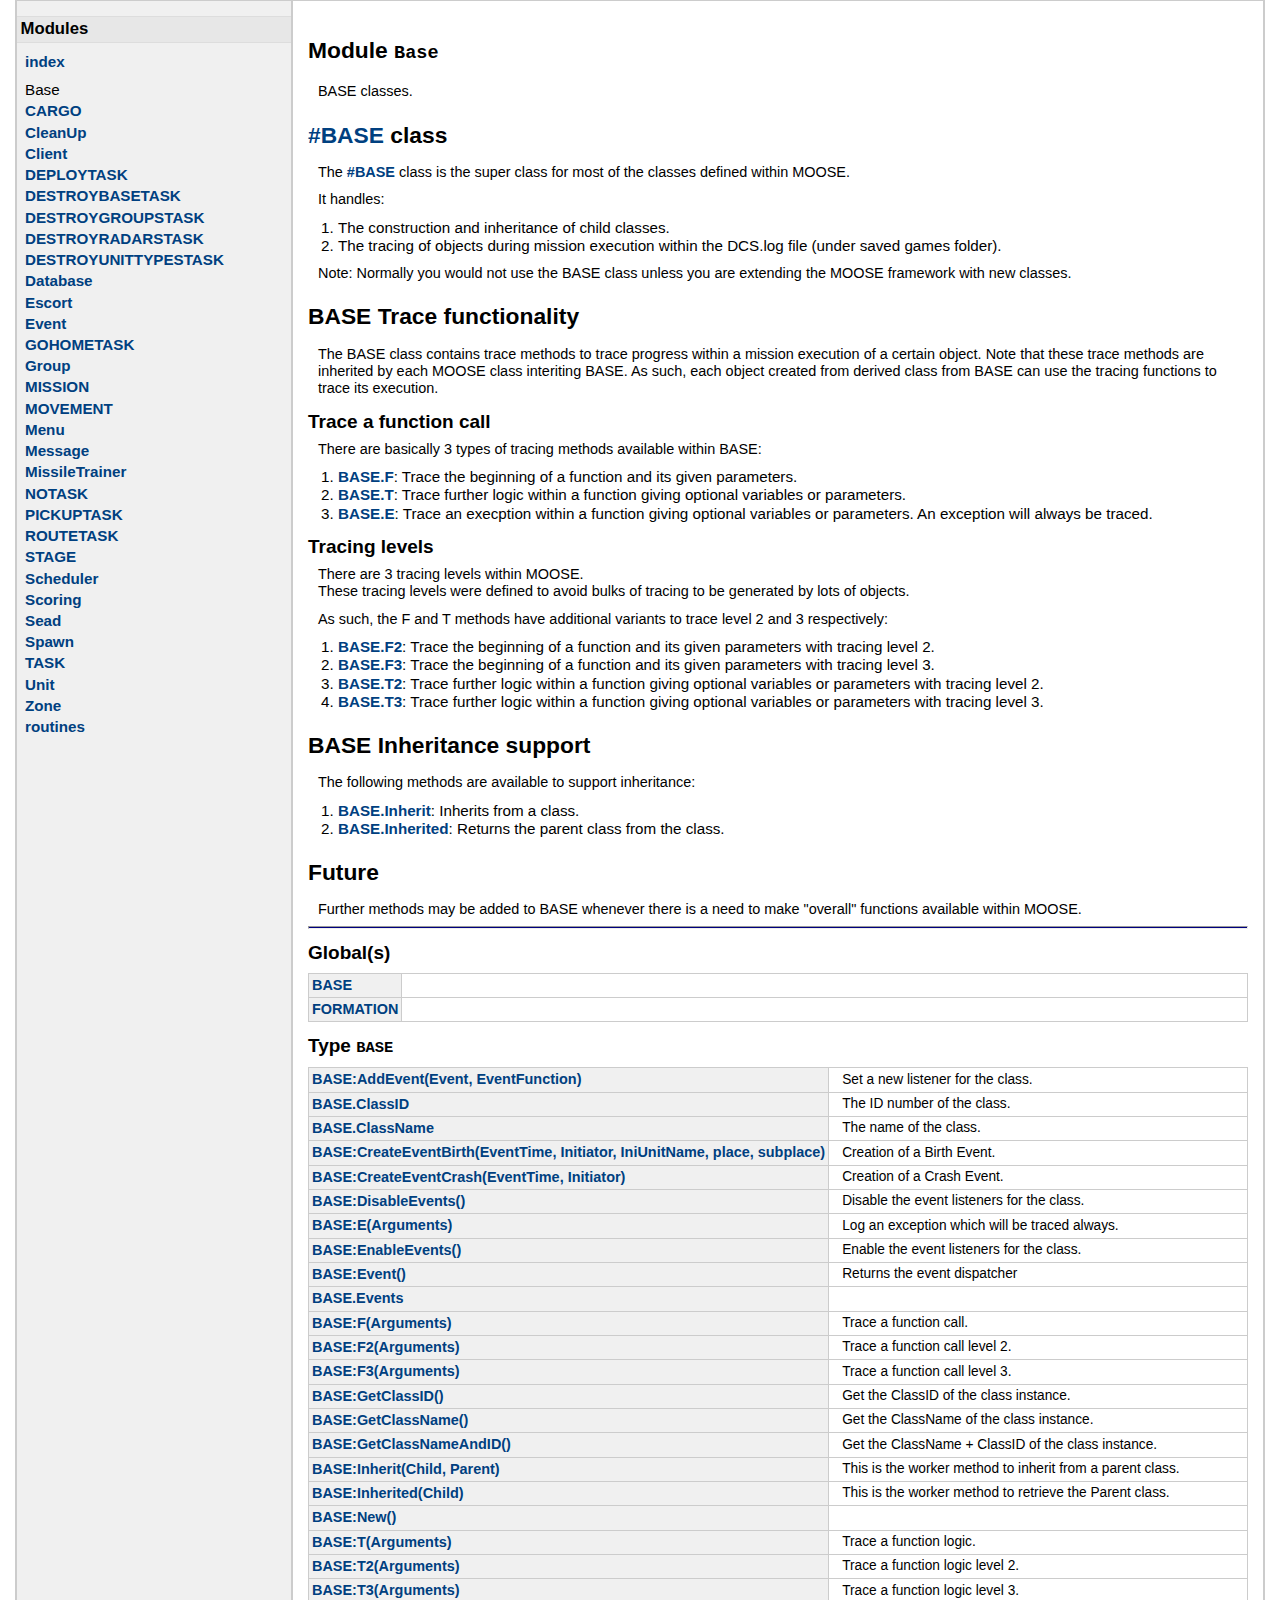
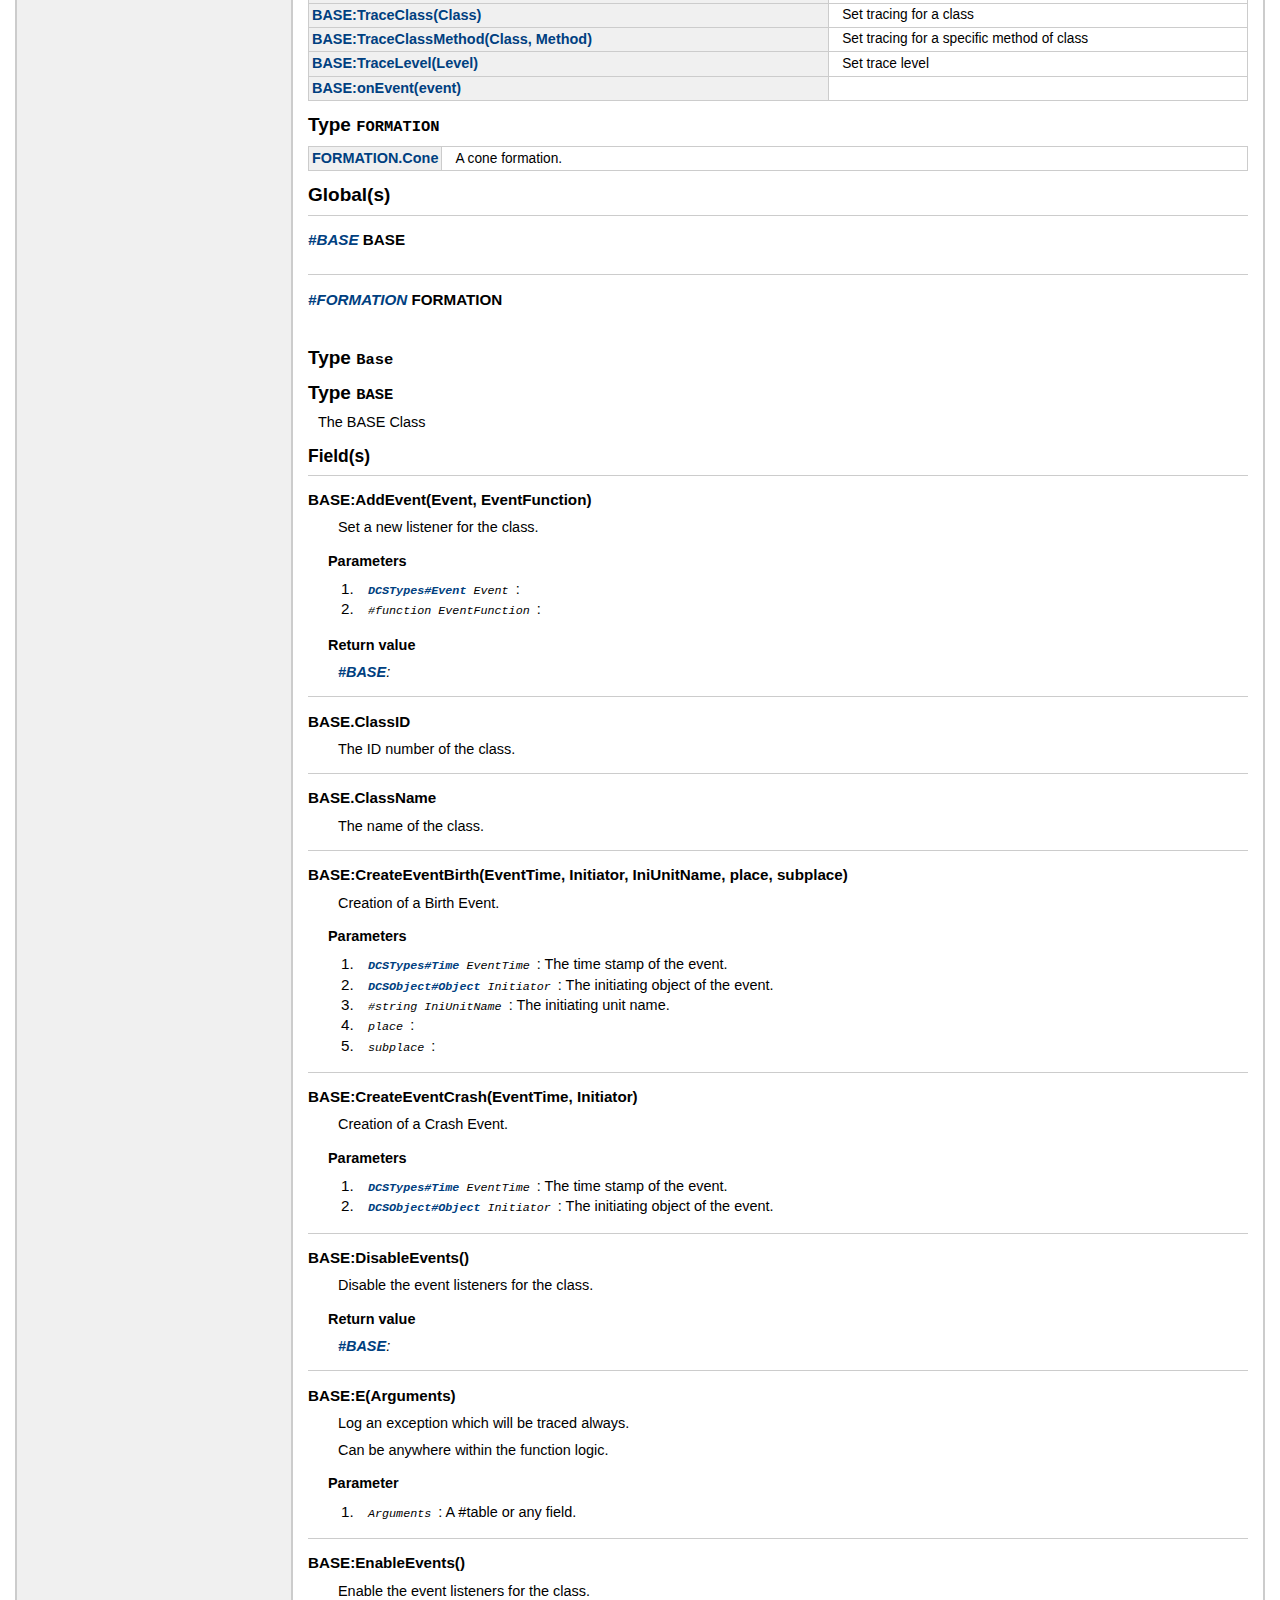
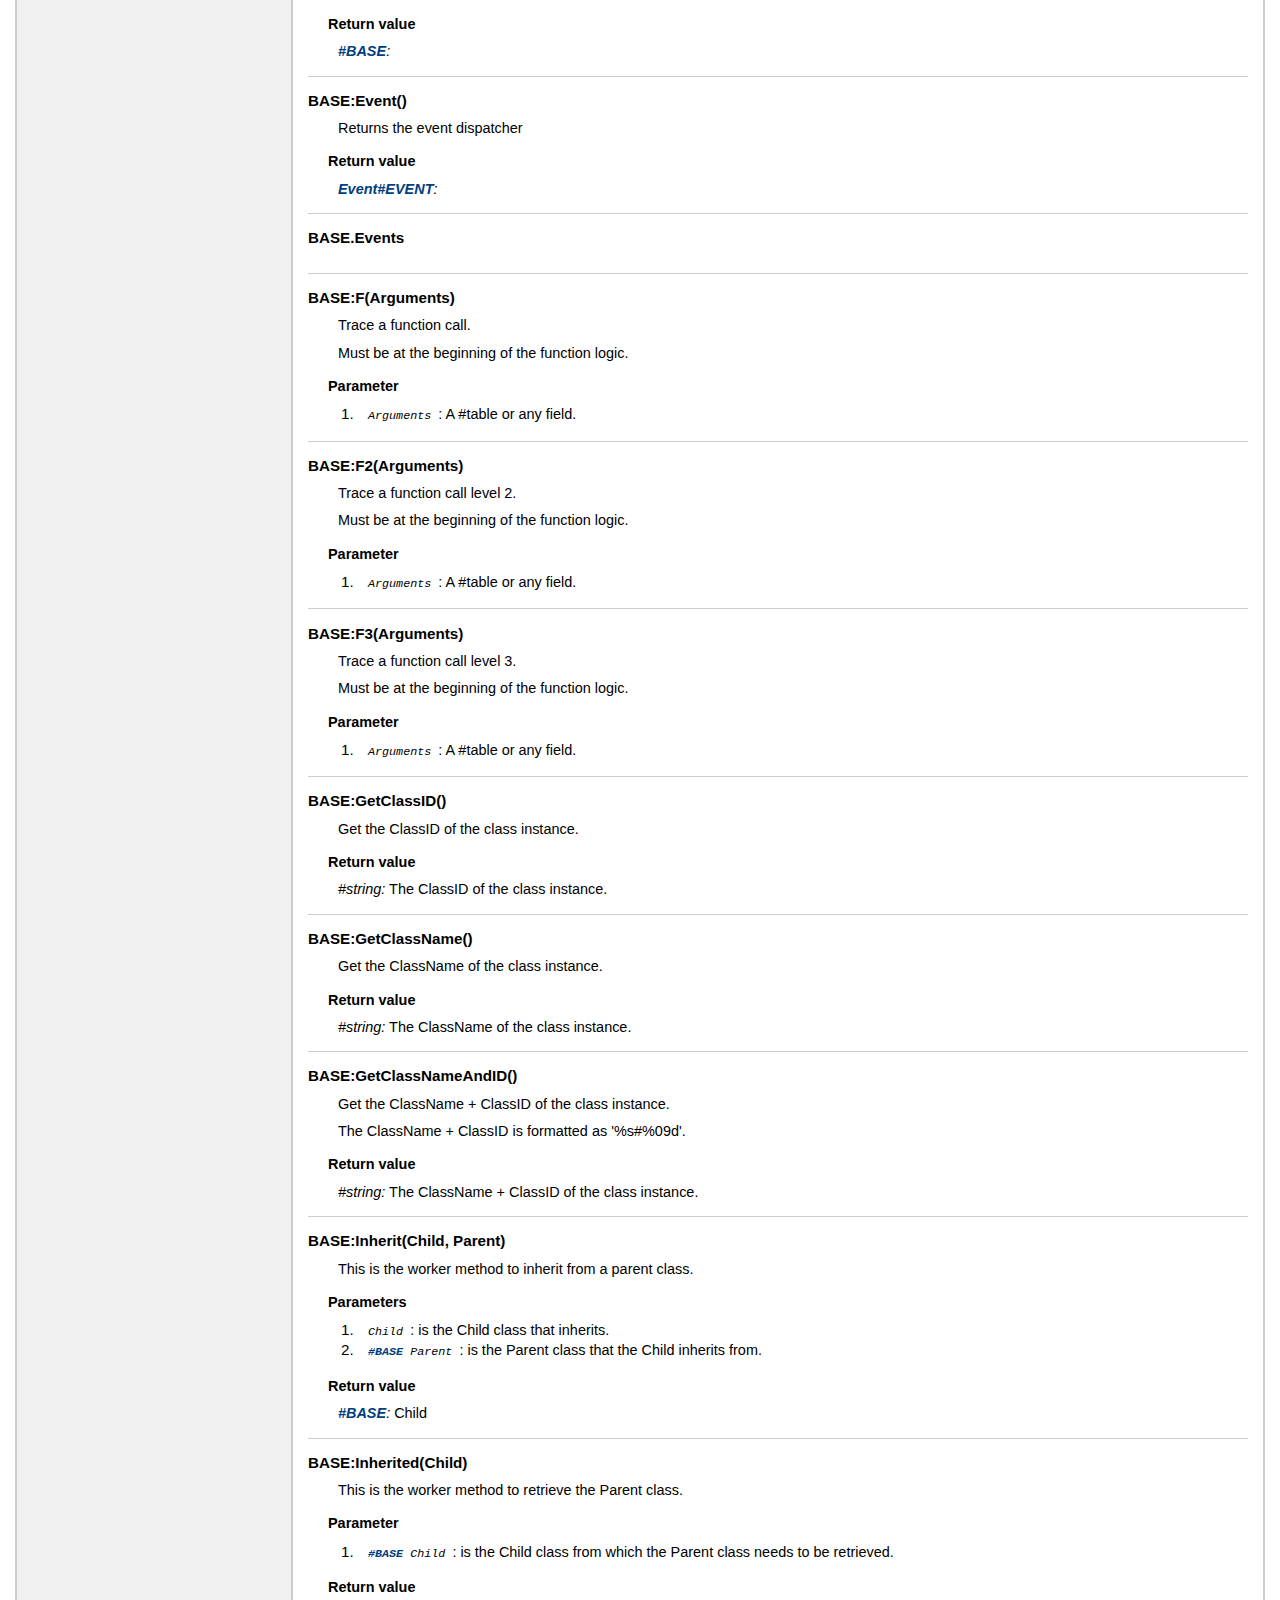
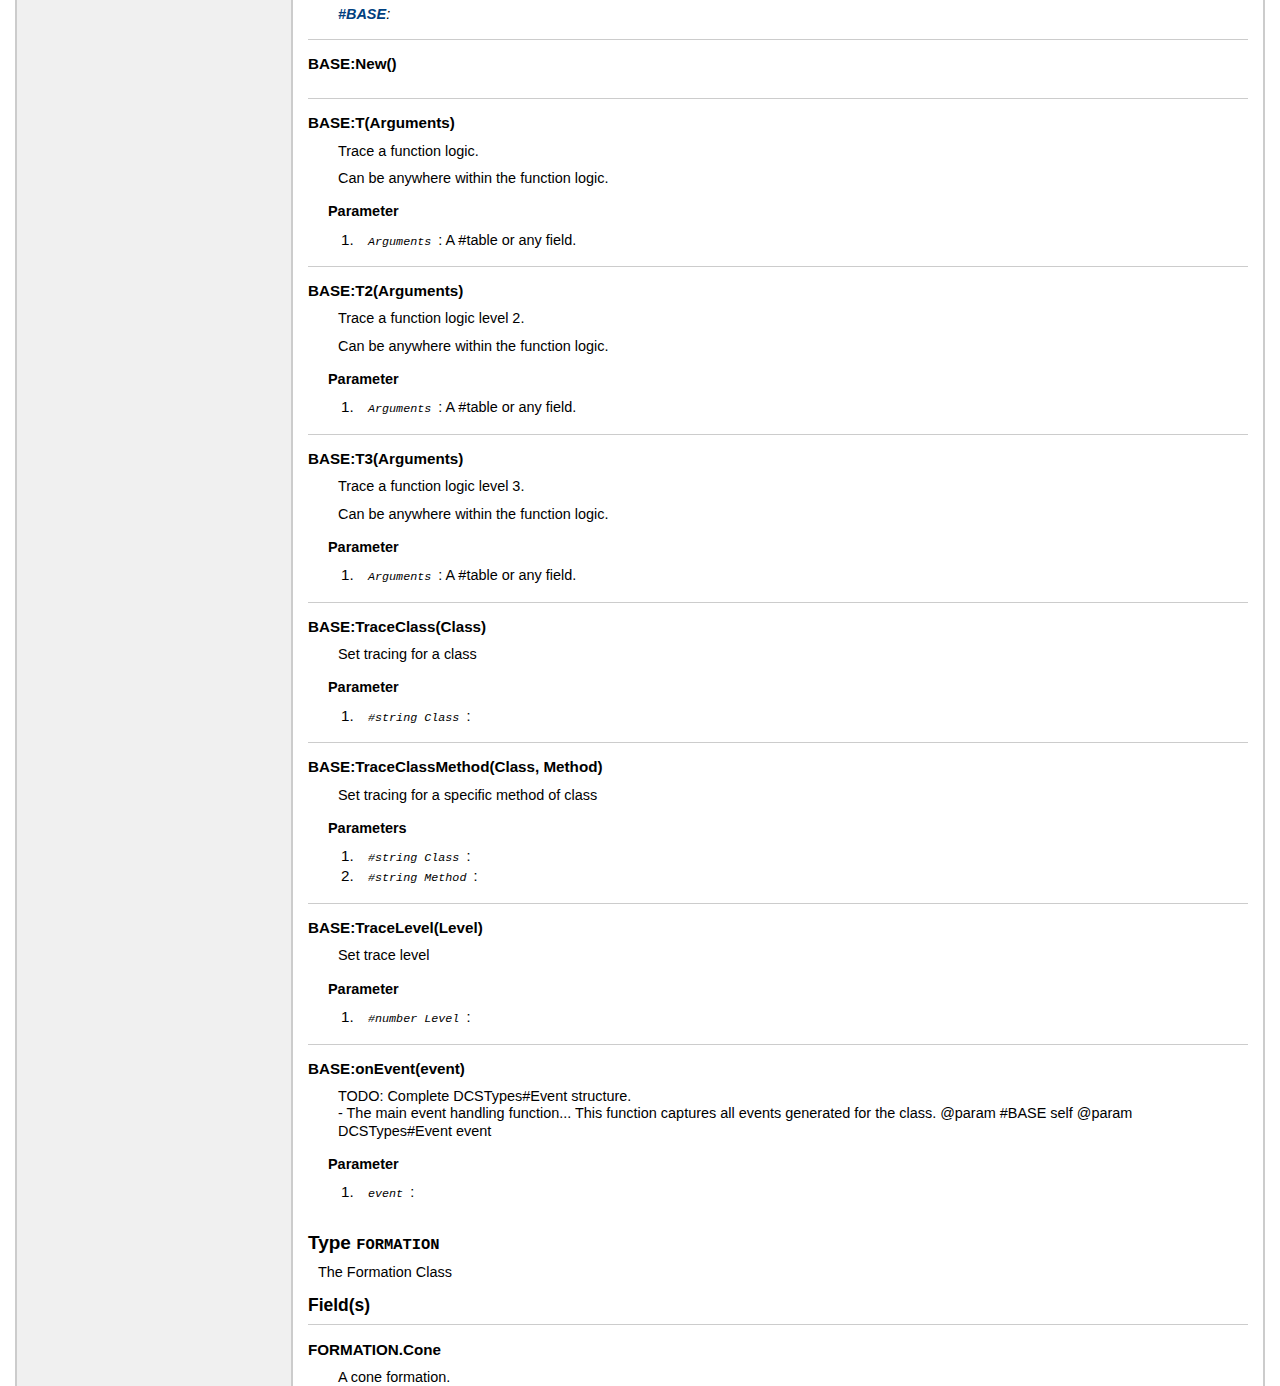
<file: Documentation/Base.html>
<!DOCTYPE html PUBLIC "-//W3C//DTD XHTML 1.0 Transitional//EN" "http://www.w3.org/TR/xhtml1/DTD/xhtml1-transitional.dtd">
<html>
	<head>
		<link rel="stylesheet" href="stylesheet.css" type="text/css"/>
	</head>
<body>
<div id="container">
<div id="product">
	<div id="product_logo"></div>
	<div id="product_name"><big><b></b></big></div>
	<div id="product_description"></div>
</div>
<div id="main">
	<div id="navigation">
		<h2>Modules</h2>
			<ul><li>
				<a href="index.html">index</a>
			</li></ul>
		<ul>
					<li>Base</li>
					<li><a href="CARGO.html">CARGO</a></li>
					<li><a href="CleanUp.html">CleanUp</a></li>
					<li><a href="Client.html">Client</a></li>
					<li><a href="DEPLOYTASK.html">DEPLOYTASK</a></li>
					<li><a href="DESTROYBASETASK.html">DESTROYBASETASK</a></li>
					<li><a href="DESTROYGROUPSTASK.html">DESTROYGROUPSTASK</a></li>
					<li><a href="DESTROYRADARSTASK.html">DESTROYRADARSTASK</a></li>
					<li><a href="DESTROYUNITTYPESTASK.html">DESTROYUNITTYPESTASK</a></li>
					<li><a href="Database.html">Database</a></li>
					<li><a href="Escort.html">Escort</a></li>
					<li><a href="Event.html">Event</a></li>
					<li><a href="GOHOMETASK.html">GOHOMETASK</a></li>
					<li><a href="Group.html">Group</a></li>
					<li><a href="MISSION.html">MISSION</a></li>
					<li><a href="MOVEMENT.html">MOVEMENT</a></li>
					<li><a href="Menu.html">Menu</a></li>
					<li><a href="Message.html">Message</a></li>
					<li><a href="MissileTrainer.html">MissileTrainer</a></li>
					<li><a href="NOTASK.html">NOTASK</a></li>
					<li><a href="PICKUPTASK.html">PICKUPTASK</a></li>
					<li><a href="ROUTETASK.html">ROUTETASK</a></li>
					<li><a href="STAGE.html">STAGE</a></li>
					<li><a href="Scheduler.html">Scheduler</a></li>
					<li><a href="Scoring.html">Scoring</a></li>
					<li><a href="Sead.html">Sead</a></li>
					<li><a href="Spawn.html">Spawn</a></li>
					<li><a href="TASK.html">TASK</a></li>
					<li><a href="Unit.html">Unit</a></li>
					<li><a href="Zone.html">Zone</a></li>
					<li><a href="routines.html">routines</a></li>
		</ul>
	</div>
	<div id="content">
   <h1>Module <code>Base</code></h1>
   
<p>BASE classes.</p>

   

<h1><a href="##(BASE)">#BASE</a> class</h1>
<p>The <a href="##(BASE)">#BASE</a> class is the super class for most of the classes defined within MOOSE.</p>

<p>It handles:</p>

<ul>
    <li>The construction and inheritance of child classes.</li>
    <li>The tracing of objects during mission execution within the DCS.log file (under saved games folder).</li>
</ul>

<p>Note: Normally you would not use the BASE class unless you are extending the MOOSE framework with new classes.</p>

<h1>BASE Trace functionality</h1>
<p>The BASE class contains trace methods to trace progress within a mission execution of a certain object.
Note that these trace methods are inherited by each MOOSE class interiting BASE.
As such, each object created from derived class from BASE can use the tracing functions to trace its execution.</p>

<h2>Trace a function call</h2>
<p>There are basically 3 types of tracing methods available within BASE:</p>

<ul>
    <li><a href="##(BASE).F">BASE.F</a>: Trace the beginning of a function and its given parameters.</li>
    <li><a href="##(BASE).T">BASE.T</a>: Trace further logic within a function giving optional variables or parameters.</li>
    <li><a href="##(BASE).E">BASE.E</a>: Trace an execption within a function giving optional variables or parameters. An exception will always be traced.</li>
</ul>

<h2>Tracing levels</h2>
<p>There are 3 tracing levels within MOOSE. <br/>
These tracing levels were defined to avoid bulks of tracing to be generated by lots of objects.</p>

<p>As such, the F and T methods have additional variants to trace level 2 and 3 respectively:</p>

<ul>
    <li><a href="##(BASE).F2">BASE.F2</a>: Trace the beginning of a function and its given parameters with tracing level 2.</li>
    <li><a href="##(BASE).F3">BASE.F3</a>: Trace the beginning of a function and its given parameters with tracing level 3.</li>
    <li><a href="##(BASE).T2">BASE.T2</a>: Trace further logic within a function giving optional variables or parameters with tracing level 2.</li>
    <li><a href="##(BASE).T3">BASE.T3</a>: Trace further logic within a function giving optional variables or parameters with tracing level 3.</li>
</ul>

<h1>BASE Inheritance support</h1>
<p>The following methods are available to support inheritance:</p>

<ul>
    <li><a href="##(BASE).Inherit">BASE.Inherit</a>: Inherits from a class.</li>
    <li><a href="##(BASE).Inherited">BASE.Inherited</a>: Returns the parent class from the class.</li>
</ul>

<h1>Future</h1>
<p>Further methods may be added to BASE whenever there is a need to make "overall" functions available within MOOSE.</p>

<hr/>


	<h2>Global(s)</h2>
	<table class="function_list">
		<tr>
		<td class="name" nowrap="nowrap"><a href="#BASE">BASE</a></td>
		<td class="summary">

</td>
		</tr>
		<tr>
		<td class="name" nowrap="nowrap"><a href="#FORMATION">FORMATION</a></td>
		<td class="summary">

</td>
		</tr>
	</table>
			<h2><a id="#(BASE)">Type <code>BASE</code></a></h2>
				<table class="function_list">
		<tr>
		<td class="name" nowrap="nowrap"><a href="##(BASE).AddEvent">BASE:AddEvent(Event, EventFunction)</a></td>
		<td class="summary">
<p>Set a new listener for the class.</p>
</td>
		</tr>
		<tr>
		<td class="name" nowrap="nowrap"><a href="##(BASE).ClassID">BASE.ClassID</a></td>
		<td class="summary">
<p>The ID number of the class.</p>
</td>
		</tr>
		<tr>
		<td class="name" nowrap="nowrap"><a href="##(BASE).ClassName">BASE.ClassName</a></td>
		<td class="summary">
<p>The name of the class.</p>
</td>
		</tr>
		<tr>
		<td class="name" nowrap="nowrap"><a href="##(BASE).CreateEventBirth">BASE:CreateEventBirth(EventTime, Initiator, IniUnitName, place, subplace)</a></td>
		<td class="summary">
<p>Creation of a Birth Event.</p>
</td>
		</tr>
		<tr>
		<td class="name" nowrap="nowrap"><a href="##(BASE).CreateEventCrash">BASE:CreateEventCrash(EventTime, Initiator)</a></td>
		<td class="summary">
<p>Creation of a Crash Event.</p>
</td>
		</tr>
		<tr>
		<td class="name" nowrap="nowrap"><a href="##(BASE).DisableEvents">BASE:DisableEvents()</a></td>
		<td class="summary">
<p>Disable the event listeners for the class.</p>
</td>
		</tr>
		<tr>
		<td class="name" nowrap="nowrap"><a href="##(BASE).E">BASE:E(Arguments)</a></td>
		<td class="summary">
<p>Log an exception which will be traced always.</p>
</td>
		</tr>
		<tr>
		<td class="name" nowrap="nowrap"><a href="##(BASE).EnableEvents">BASE:EnableEvents()</a></td>
		<td class="summary">
<p>Enable the event listeners for the class.</p>
</td>
		</tr>
		<tr>
		<td class="name" nowrap="nowrap"><a href="##(BASE).Event">BASE:Event()</a></td>
		<td class="summary">
<p>Returns the event dispatcher</p>
</td>
		</tr>
		<tr>
		<td class="name" nowrap="nowrap"><a href="##(BASE).Events">BASE.Events</a></td>
		<td class="summary">

</td>
		</tr>
		<tr>
		<td class="name" nowrap="nowrap"><a href="##(BASE).F">BASE:F(Arguments)</a></td>
		<td class="summary">
<p>Trace a function call.</p>
</td>
		</tr>
		<tr>
		<td class="name" nowrap="nowrap"><a href="##(BASE).F2">BASE:F2(Arguments)</a></td>
		<td class="summary">
<p>Trace a function call level 2.</p>
</td>
		</tr>
		<tr>
		<td class="name" nowrap="nowrap"><a href="##(BASE).F3">BASE:F3(Arguments)</a></td>
		<td class="summary">
<p>Trace a function call level 3.</p>
</td>
		</tr>
		<tr>
		<td class="name" nowrap="nowrap"><a href="##(BASE).GetClassID">BASE:GetClassID()</a></td>
		<td class="summary">
<p>Get the ClassID of the class instance.</p>
</td>
		</tr>
		<tr>
		<td class="name" nowrap="nowrap"><a href="##(BASE).GetClassName">BASE:GetClassName()</a></td>
		<td class="summary">
<p>Get the ClassName of the class instance.</p>
</td>
		</tr>
		<tr>
		<td class="name" nowrap="nowrap"><a href="##(BASE).GetClassNameAndID">BASE:GetClassNameAndID()</a></td>
		<td class="summary">
<p>Get the ClassName + ClassID of the class instance.</p>
</td>
		</tr>
		<tr>
		<td class="name" nowrap="nowrap"><a href="##(BASE).Inherit">BASE:Inherit(Child, Parent)</a></td>
		<td class="summary">
<p>This is the worker method to inherit from a parent class.</p>
</td>
		</tr>
		<tr>
		<td class="name" nowrap="nowrap"><a href="##(BASE).Inherited">BASE:Inherited(Child)</a></td>
		<td class="summary">
<p>This is the worker method to retrieve the Parent class.</p>
</td>
		</tr>
		<tr>
		<td class="name" nowrap="nowrap"><a href="##(BASE).New">BASE:New()</a></td>
		<td class="summary">

</td>
		</tr>
		<tr>
		<td class="name" nowrap="nowrap"><a href="##(BASE).T">BASE:T(Arguments)</a></td>
		<td class="summary">
<p>Trace a function logic.</p>
</td>
		</tr>
		<tr>
		<td class="name" nowrap="nowrap"><a href="##(BASE).T2">BASE:T2(Arguments)</a></td>
		<td class="summary">
<p>Trace a function logic level 2.</p>
</td>
		</tr>
		<tr>
		<td class="name" nowrap="nowrap"><a href="##(BASE).T3">BASE:T3(Arguments)</a></td>
		<td class="summary">
<p>Trace a function logic level 3.</p>
</td>
		</tr>
		<tr>
		<td class="name" nowrap="nowrap"><a href="##(BASE).TraceClass">BASE:TraceClass(Class)</a></td>
		<td class="summary">
<p>Set tracing for a class</p>
</td>
		</tr>
		<tr>
		<td class="name" nowrap="nowrap"><a href="##(BASE).TraceClassMethod">BASE:TraceClassMethod(Class, Method)</a></td>
		<td class="summary">
<p>Set tracing for a specific method of  class</p>
</td>
		</tr>
		<tr>
		<td class="name" nowrap="nowrap"><a href="##(BASE).TraceLevel">BASE:TraceLevel(Level)</a></td>
		<td class="summary">
<p>Set trace level</p>
</td>
		</tr>
		<tr>
		<td class="name" nowrap="nowrap"><a href="##(BASE).onEvent">BASE:onEvent(event)</a></td>
		<td class="summary">

</td>
		</tr>
	</table>

			<h2><a id="#(FORMATION)">Type <code>FORMATION</code></a></h2>
				<table class="function_list">
		<tr>
		<td class="name" nowrap="nowrap"><a href="##(FORMATION).Cone">FORMATION.Cone</a></td>
		<td class="summary">
<p>A cone formation.</p>
</td>
		</tr>
	</table>

	<h2>Global(s)</h2>
		<dl class="function">
<dt>

		<em><a href="##(BASE)">#BASE</a></em>
<a id="BASE" >
<strong>BASE</strong>
</a>
</dt>
<dd>
	


</dd>
</dl>
		<dl class="function">
<dt>

		<em><a href="##(FORMATION)">#FORMATION</a></em>
<a id="FORMATION" >
<strong>FORMATION</strong>
</a>
</dt>
<dd>
	


</dd>
</dl>
	<h2><a id="#(Base)" >Type <code>Base</code></a></h2>
	
			<h2><a id="#(BASE)" >Type <code>BASE</code></a></h2>
				
<p>The BASE Class</p>

	<h3>Field(s)</h3>
		<dl class="function">
<dt>

<a id="#(BASE).AddEvent" >
<strong>BASE:AddEvent(Event, EventFunction)</strong>
</a>
</dt>
<dd>
	
<p>Set a new listener for the class.</p>

		<h3>Parameters</h3>
		<ul>
				<li>
				
<p><code><em><a href="DCSTypes.html##(Event)">DCSTypes#Event</a> Event </em></code>: </p>

				</li>
				<li>
				
<p><code><em>#function EventFunction </em></code>: </p>

				</li>
		</ul>
		<h3>Return value</h3>
				
<p><em><a href="##(BASE)">#BASE</a>:</em></p>


</dd>
</dl>
		<dl class="function">
<dt>

<a id="#(BASE).ClassID" >
<strong>BASE.ClassID</strong>
</a>
</dt>
<dd>
	
<p>The ID number of the class.</p>

</dd>
</dl>
		<dl class="function">
<dt>

<a id="#(BASE).ClassName" >
<strong>BASE.ClassName</strong>
</a>
</dt>
<dd>
	
<p>The name of the class.</p>

</dd>
</dl>
		<dl class="function">
<dt>

<a id="#(BASE).CreateEventBirth" >
<strong>BASE:CreateEventBirth(EventTime, Initiator, IniUnitName, place, subplace)</strong>
</a>
</dt>
<dd>
	
<p>Creation of a Birth Event.</p>

		<h3>Parameters</h3>
		<ul>
				<li>
				
<p><code><em><a href="DCSTypes.html##(Time)">DCSTypes#Time</a> EventTime </em></code>: 
The time stamp of the event.</p>

				</li>
				<li>
				
<p><code><em><a href="DCSObject.html##(Object)">DCSObject#Object</a> Initiator </em></code>: 
The initiating object of the event.</p>

				</li>
				<li>
				
<p><code><em>#string IniUnitName </em></code>: 
The initiating unit name.</p>

				</li>
				<li>
				
<p><code><em> place </em></code>: </p>

				</li>
				<li>
				
<p><code><em> subplace </em></code>: </p>

				</li>
		</ul>
</dd>
</dl>
		<dl class="function">
<dt>

<a id="#(BASE).CreateEventCrash" >
<strong>BASE:CreateEventCrash(EventTime, Initiator)</strong>
</a>
</dt>
<dd>
	
<p>Creation of a Crash Event.</p>

		<h3>Parameters</h3>
		<ul>
				<li>
				
<p><code><em><a href="DCSTypes.html##(Time)">DCSTypes#Time</a> EventTime </em></code>: 
The time stamp of the event.</p>

				</li>
				<li>
				
<p><code><em><a href="DCSObject.html##(Object)">DCSObject#Object</a> Initiator </em></code>: 
The initiating object of the event.</p>

				</li>
		</ul>
</dd>
</dl>
		<dl class="function">
<dt>

<a id="#(BASE).DisableEvents" >
<strong>BASE:DisableEvents()</strong>
</a>
</dt>
<dd>
	
<p>Disable the event listeners for the class.</p>

		<h3>Return value</h3>
				
<p><em><a href="##(BASE)">#BASE</a>:</em></p>


</dd>
</dl>
		<dl class="function">
<dt>

<a id="#(BASE).E" >
<strong>BASE:E(Arguments)</strong>
</a>
</dt>
<dd>
	
<p>Log an exception which will be traced always.</p>

	
<p>Can be anywhere within the function logic.</p>

		<h3>Parameter</h3>
		<ul>
				<li>
				
<p><code><em> Arguments </em></code>: 
A #table or any field.</p>

				</li>
		</ul>
</dd>
</dl>
		<dl class="function">
<dt>

<a id="#(BASE).EnableEvents" >
<strong>BASE:EnableEvents()</strong>
</a>
</dt>
<dd>
	
<p>Enable the event listeners for the class.</p>

		<h3>Return value</h3>
				
<p><em><a href="##(BASE)">#BASE</a>:</em></p>


</dd>
</dl>
		<dl class="function">
<dt>

<a id="#(BASE).Event" >
<strong>BASE:Event()</strong>
</a>
</dt>
<dd>
	
<p>Returns the event dispatcher</p>

		<h3>Return value</h3>
				
<p><em><a href="Event.html##(EVENT)">Event#EVENT</a>:</em></p>


</dd>
</dl>
		<dl class="function">
<dt>

		<em></em>
<a id="#(BASE).Events" >
<strong>BASE.Events</strong>
</a>
</dt>
<dd>
	


</dd>
</dl>
		<dl class="function">
<dt>

<a id="#(BASE).F" >
<strong>BASE:F(Arguments)</strong>
</a>
</dt>
<dd>
	
<p>Trace a function call.</p>

	
<p>Must be at the beginning of the function logic.</p>

		<h3>Parameter</h3>
		<ul>
				<li>
				
<p><code><em> Arguments </em></code>: 
A #table or any field.</p>

				</li>
		</ul>
</dd>
</dl>
		<dl class="function">
<dt>

<a id="#(BASE).F2" >
<strong>BASE:F2(Arguments)</strong>
</a>
</dt>
<dd>
	
<p>Trace a function call level 2.</p>

	
<p>Must be at the beginning of the function logic.</p>

		<h3>Parameter</h3>
		<ul>
				<li>
				
<p><code><em> Arguments </em></code>: 
A #table or any field.</p>

				</li>
		</ul>
</dd>
</dl>
		<dl class="function">
<dt>

<a id="#(BASE).F3" >
<strong>BASE:F3(Arguments)</strong>
</a>
</dt>
<dd>
	
<p>Trace a function call level 3.</p>

	
<p>Must be at the beginning of the function logic.</p>

		<h3>Parameter</h3>
		<ul>
				<li>
				
<p><code><em> Arguments </em></code>: 
A #table or any field.</p>

				</li>
		</ul>
</dd>
</dl>
		<dl class="function">
<dt>

<a id="#(BASE).GetClassID" >
<strong>BASE:GetClassID()</strong>
</a>
</dt>
<dd>
	
<p>Get the ClassID of the class instance.</p>

		<h3>Return value</h3>
				
<p><em>#string:</em>
The ClassID of the class instance.</p>

</dd>
</dl>
		<dl class="function">
<dt>

<a id="#(BASE).GetClassName" >
<strong>BASE:GetClassName()</strong>
</a>
</dt>
<dd>
	
<p>Get the ClassName of the class instance.</p>

		<h3>Return value</h3>
				
<p><em>#string:</em>
The ClassName of the class instance.</p>

</dd>
</dl>
		<dl class="function">
<dt>

<a id="#(BASE).GetClassNameAndID" >
<strong>BASE:GetClassNameAndID()</strong>
</a>
</dt>
<dd>
	
<p>Get the ClassName + ClassID of the class instance.</p>

	
<p>The ClassName + ClassID is formatted as '%s#%09d'. </p>

		<h3>Return value</h3>
				
<p><em>#string:</em>
The ClassName + ClassID of the class instance.</p>

</dd>
</dl>
		<dl class="function">
<dt>

<a id="#(BASE).Inherit" >
<strong>BASE:Inherit(Child, Parent)</strong>
</a>
</dt>
<dd>
	
<p>This is the worker method to inherit from a parent class.</p>

		<h3>Parameters</h3>
		<ul>
				<li>
				
<p><code><em> Child </em></code>: 
is the Child class that inherits.</p>

				</li>
				<li>
				
<p><code><em><a href="##(BASE)">#BASE</a> Parent </em></code>: 
is the Parent class that the Child inherits from.</p>

				</li>
		</ul>
		<h3>Return value</h3>
				
<p><em><a href="##(BASE)">#BASE</a>:</em>
Child</p>

</dd>
</dl>
		<dl class="function">
<dt>

<a id="#(BASE).Inherited" >
<strong>BASE:Inherited(Child)</strong>
</a>
</dt>
<dd>
	
<p>This is the worker method to retrieve the Parent class.</p>

		<h3>Parameter</h3>
		<ul>
				<li>
				
<p><code><em><a href="##(BASE)">#BASE</a> Child </em></code>: 
is the Child class from which the Parent class needs to be retrieved.</p>

				</li>
		</ul>
		<h3>Return value</h3>
				
<p><em><a href="##(BASE)">#BASE</a>:</em></p>


</dd>
</dl>
		<dl class="function">
<dt>

<a id="#(BASE).New" >
<strong>BASE:New()</strong>
</a>
</dt>
<dd>
	


</dd>
</dl>
		<dl class="function">
<dt>

<a id="#(BASE).T" >
<strong>BASE:T(Arguments)</strong>
</a>
</dt>
<dd>
	
<p>Trace a function logic.</p>

	
<p>Can be anywhere within the function logic.</p>

		<h3>Parameter</h3>
		<ul>
				<li>
				
<p><code><em> Arguments </em></code>: 
A #table or any field.</p>

				</li>
		</ul>
</dd>
</dl>
		<dl class="function">
<dt>

<a id="#(BASE).T2" >
<strong>BASE:T2(Arguments)</strong>
</a>
</dt>
<dd>
	
<p>Trace a function logic level 2.</p>

	
<p>Can be anywhere within the function logic.</p>

		<h3>Parameter</h3>
		<ul>
				<li>
				
<p><code><em> Arguments </em></code>: 
A #table or any field.</p>

				</li>
		</ul>
</dd>
</dl>
		<dl class="function">
<dt>

<a id="#(BASE).T3" >
<strong>BASE:T3(Arguments)</strong>
</a>
</dt>
<dd>
	
<p>Trace a function logic level 3.</p>

	
<p>Can be anywhere within the function logic.</p>

		<h3>Parameter</h3>
		<ul>
				<li>
				
<p><code><em> Arguments </em></code>: 
A #table or any field.</p>

				</li>
		</ul>
</dd>
</dl>
		<dl class="function">
<dt>

<a id="#(BASE).TraceClass" >
<strong>BASE:TraceClass(Class)</strong>
</a>
</dt>
<dd>
	
<p>Set tracing for a class</p>

		<h3>Parameter</h3>
		<ul>
				<li>
				
<p><code><em>#string Class </em></code>: </p>

				</li>
		</ul>
</dd>
</dl>
		<dl class="function">
<dt>

<a id="#(BASE).TraceClassMethod" >
<strong>BASE:TraceClassMethod(Class, Method)</strong>
</a>
</dt>
<dd>
	
<p>Set tracing for a specific method of  class</p>

		<h3>Parameters</h3>
		<ul>
				<li>
				
<p><code><em>#string Class </em></code>: </p>

				</li>
				<li>
				
<p><code><em>#string Method </em></code>: </p>

				</li>
		</ul>
</dd>
</dl>
		<dl class="function">
<dt>

<a id="#(BASE).TraceLevel" >
<strong>BASE:TraceLevel(Level)</strong>
</a>
</dt>
<dd>
	
<p>Set trace level</p>

		<h3>Parameter</h3>
		<ul>
				<li>
				
<p><code><em>#number Level </em></code>: </p>

				</li>
		</ul>
</dd>
</dl>
		<dl class="function">
<dt>

<a id="#(BASE).onEvent" >
<strong>BASE:onEvent(event)</strong>
</a>
</dt>
<dd>
	


	
<p> TODO: Complete DCSTypes#Event structure. <br/>
- The main event handling function... This function captures all events generated for the class.
 @param #BASE self
 @param DCSTypes#Event event</p>

		<h3>Parameter</h3>
		<ul>
				<li>
				
<p><code><em> event </em></code>: </p>

				</li>
		</ul>
</dd>
</dl>

			<h2><a id="#(FORMATION)" >Type <code>FORMATION</code></a></h2>
				
<p>The Formation Class</p>

	<h3>Field(s)</h3>
		<dl class="function">
<dt>

<a id="#(FORMATION).Cone" >
<strong>FORMATION.Cone</strong>
</a>
</dt>
<dd>
	
<p>A cone formation.</p>

</dd>
</dl>

</div>

</div>
</body>
</html>
</file>
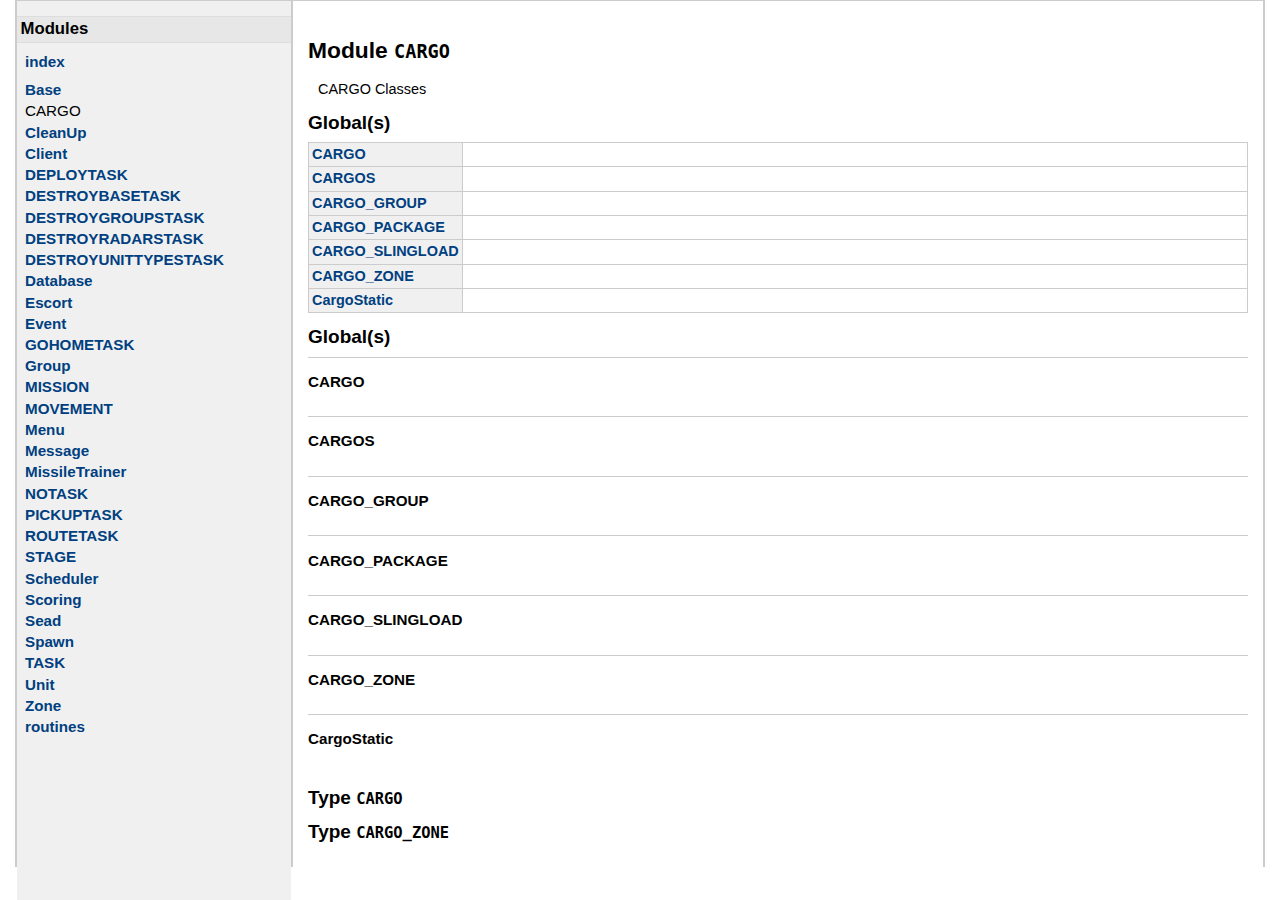
<file: Documentation/CARGO.html>
<!DOCTYPE html PUBLIC "-//W3C//DTD XHTML 1.0 Transitional//EN" "http://www.w3.org/TR/xhtml1/DTD/xhtml1-transitional.dtd">
<html>
	<head>
		<link rel="stylesheet" href="stylesheet.css" type="text/css"/>
	</head>
<body>
<div id="container">
<div id="product">
	<div id="product_logo"></div>
	<div id="product_name"><big><b></b></big></div>
	<div id="product_description"></div>
</div>
<div id="main">
	<div id="navigation">
		<h2>Modules</h2>
			<ul><li>
				<a href="index.html">index</a>
			</li></ul>
		<ul>
					<li><a href="Base.html">Base</a></li>
					<li>CARGO</li>
					<li><a href="CleanUp.html">CleanUp</a></li>
					<li><a href="Client.html">Client</a></li>
					<li><a href="DEPLOYTASK.html">DEPLOYTASK</a></li>
					<li><a href="DESTROYBASETASK.html">DESTROYBASETASK</a></li>
					<li><a href="DESTROYGROUPSTASK.html">DESTROYGROUPSTASK</a></li>
					<li><a href="DESTROYRADARSTASK.html">DESTROYRADARSTASK</a></li>
					<li><a href="DESTROYUNITTYPESTASK.html">DESTROYUNITTYPESTASK</a></li>
					<li><a href="Database.html">Database</a></li>
					<li><a href="Escort.html">Escort</a></li>
					<li><a href="Event.html">Event</a></li>
					<li><a href="GOHOMETASK.html">GOHOMETASK</a></li>
					<li><a href="Group.html">Group</a></li>
					<li><a href="MISSION.html">MISSION</a></li>
					<li><a href="MOVEMENT.html">MOVEMENT</a></li>
					<li><a href="Menu.html">Menu</a></li>
					<li><a href="Message.html">Message</a></li>
					<li><a href="MissileTrainer.html">MissileTrainer</a></li>
					<li><a href="NOTASK.html">NOTASK</a></li>
					<li><a href="PICKUPTASK.html">PICKUPTASK</a></li>
					<li><a href="ROUTETASK.html">ROUTETASK</a></li>
					<li><a href="STAGE.html">STAGE</a></li>
					<li><a href="Scheduler.html">Scheduler</a></li>
					<li><a href="Scoring.html">Scoring</a></li>
					<li><a href="Sead.html">Sead</a></li>
					<li><a href="Spawn.html">Spawn</a></li>
					<li><a href="TASK.html">TASK</a></li>
					<li><a href="Unit.html">Unit</a></li>
					<li><a href="Zone.html">Zone</a></li>
					<li><a href="routines.html">routines</a></li>
		</ul>
	</div>
	<div id="content">
   <h1>Module <code>CARGO</code></h1>
   
<p>CARGO Classes</p>

	<h2>Global(s)</h2>
	<table class="function_list">
		<tr>
		<td class="name" nowrap="nowrap"><a href="#CARGO">CARGO</a></td>
		<td class="summary">

</td>
		</tr>
		<tr>
		<td class="name" nowrap="nowrap"><a href="#CARGOS">CARGOS</a></td>
		<td class="summary">

</td>
		</tr>
		<tr>
		<td class="name" nowrap="nowrap"><a href="#CARGO_GROUP">CARGO_GROUP</a></td>
		<td class="summary">

</td>
		</tr>
		<tr>
		<td class="name" nowrap="nowrap"><a href="#CARGO_PACKAGE">CARGO_PACKAGE</a></td>
		<td class="summary">

</td>
		</tr>
		<tr>
		<td class="name" nowrap="nowrap"><a href="#CARGO_SLINGLOAD">CARGO_SLINGLOAD</a></td>
		<td class="summary">

</td>
		</tr>
		<tr>
		<td class="name" nowrap="nowrap"><a href="#CARGO_ZONE">CARGO_ZONE</a></td>
		<td class="summary">

</td>
		</tr>
		<tr>
		<td class="name" nowrap="nowrap"><a href="#CargoStatic">CargoStatic</a></td>
		<td class="summary">

</td>
		</tr>
	</table>
	<h2>Global(s)</h2>
		<dl class="function">
<dt>

		<em></em>
<a id="CARGO" >
<strong>CARGO</strong>
</a>
</dt>
<dd>
	


</dd>
</dl>
		<dl class="function">
<dt>

		<em></em>
<a id="CARGOS" >
<strong>CARGOS</strong>
</a>
</dt>
<dd>
	


</dd>
</dl>
		<dl class="function">
<dt>

		<em></em>
<a id="CARGO_GROUP" >
<strong>CARGO_GROUP</strong>
</a>
</dt>
<dd>
	


</dd>
</dl>
		<dl class="function">
<dt>

		<em></em>
<a id="CARGO_PACKAGE" >
<strong>CARGO_PACKAGE</strong>
</a>
</dt>
<dd>
	


</dd>
</dl>
		<dl class="function">
<dt>

		<em></em>
<a id="CARGO_SLINGLOAD" >
<strong>CARGO_SLINGLOAD</strong>
</a>
</dt>
<dd>
	


</dd>
</dl>
		<dl class="function">
<dt>

		<em></em>
<a id="CARGO_ZONE" >
<strong>CARGO_ZONE</strong>
</a>
</dt>
<dd>
	


</dd>
</dl>
		<dl class="function">
<dt>

		<em></em>
<a id="CargoStatic" >
<strong>CargoStatic</strong>
</a>
</dt>
<dd>
	


</dd>
</dl>
	<h2><a id="#(CARGO)" >Type <code>CARGO</code></a></h2>
	
			<h2><a id="#(CARGO_ZONE)" >Type <code>CARGO_ZONE</code></a></h2>
			
</div>

</div>
</body>
</html>
</file>
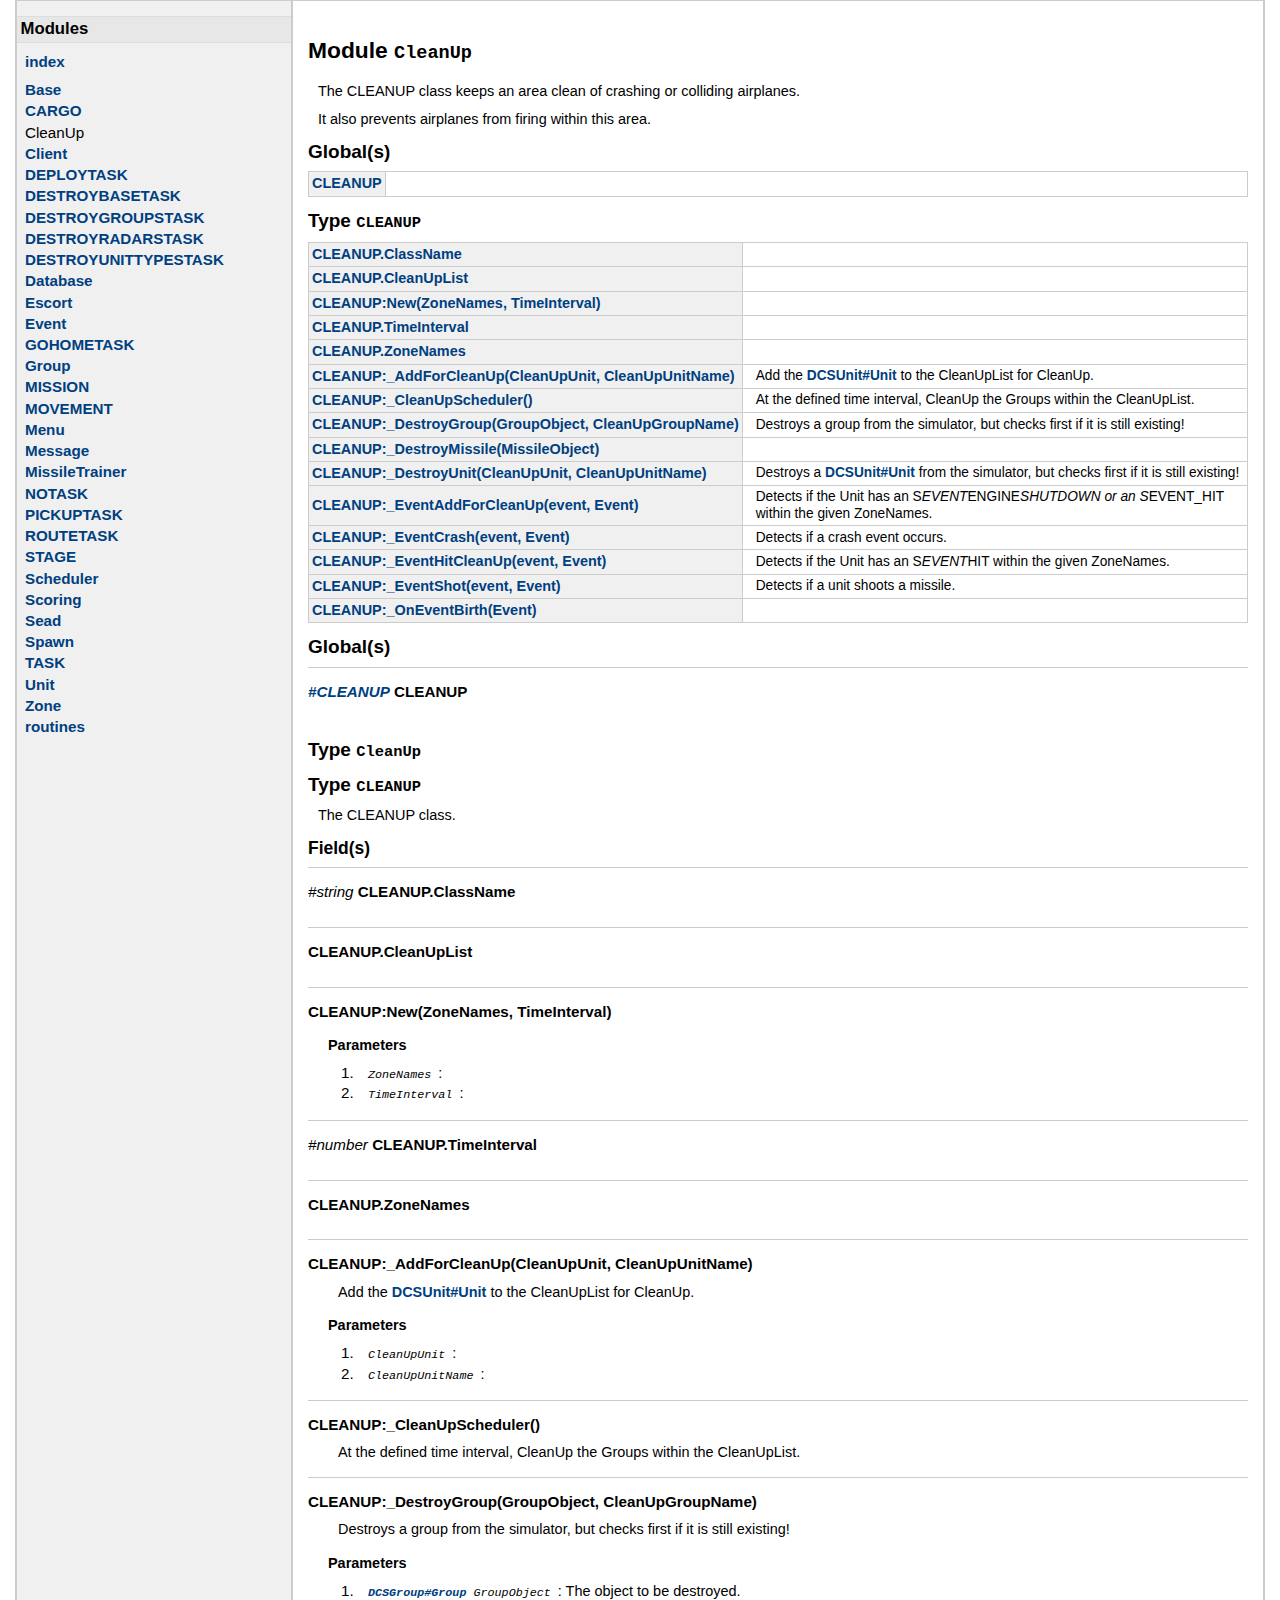
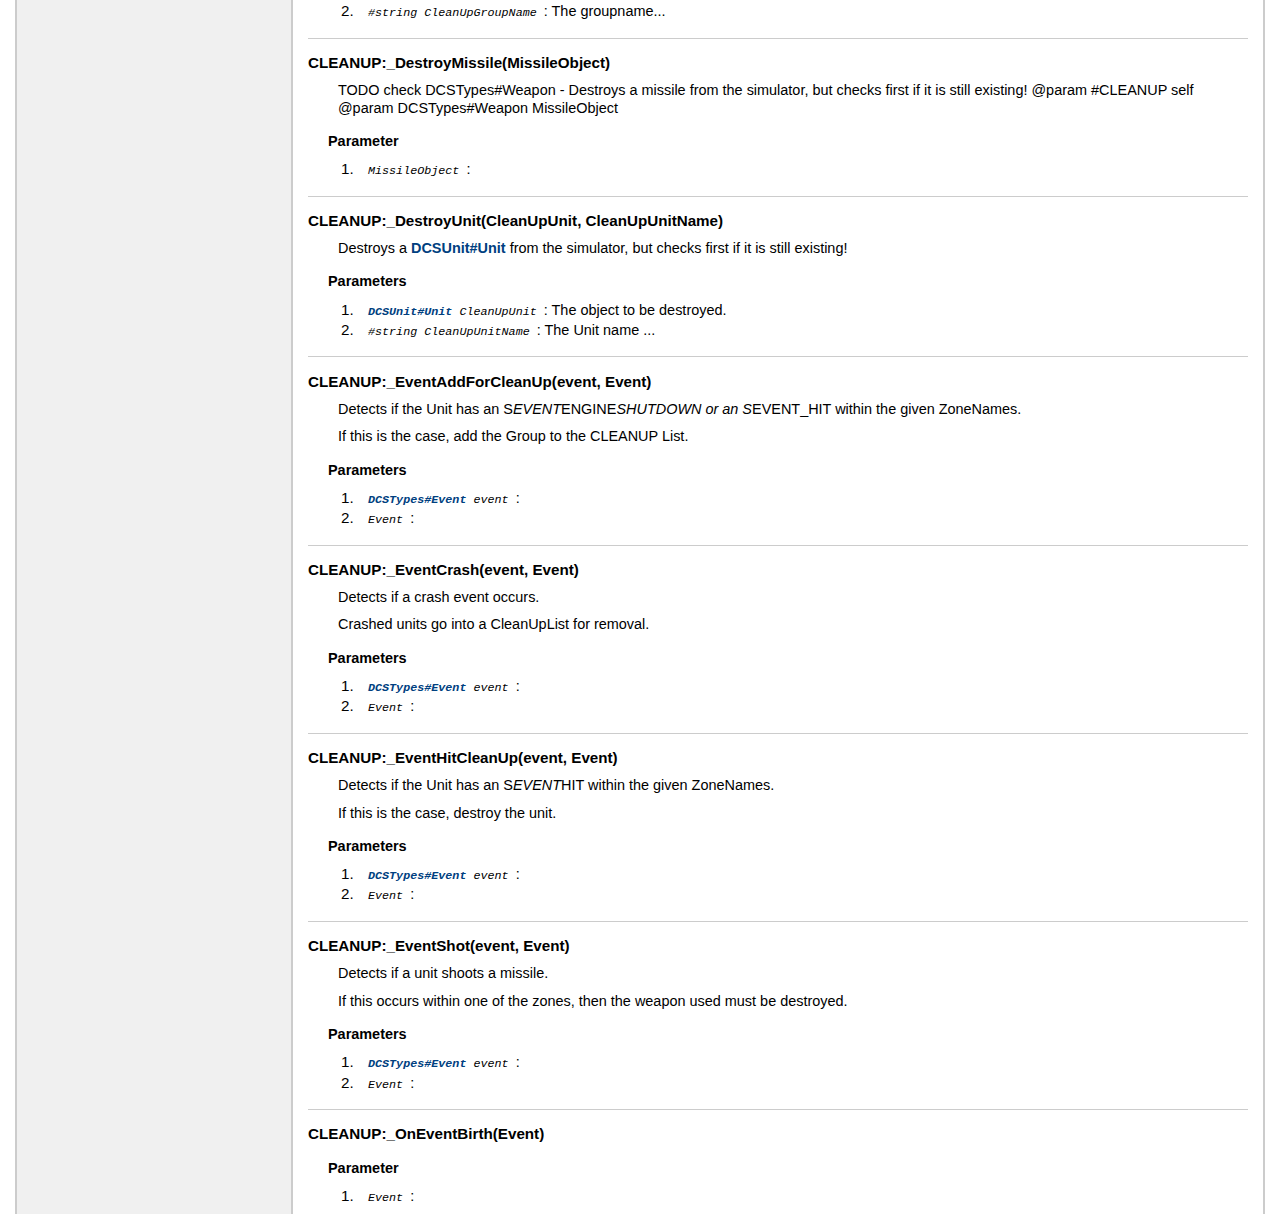
<file: Documentation/CLEANUP.html>
<!DOCTYPE html PUBLIC "-//W3C//DTD XHTML 1.0 Transitional//EN" "http://www.w3.org/TR/xhtml1/DTD/xhtml1-transitional.dtd">
<html>
	<head>
		<link rel="stylesheet" href="stylesheet.css" type="text/css"/>
	</head>
<body>
<div id="container">
<div id="product">
	<div id="product_logo"></div>
	<div id="product_name"><big><b></b></big></div>
	<div id="product_description"></div>
</div>
<div id="main">
	<div id="navigation">
		<h2>Modules</h2>
			<ul><li>
				<a href="index.html">index</a>
			</li></ul>
		<ul>
					<li><a href="Base.html">Base</a></li>
					<li><a href="CARGO.html">CARGO</a></li>
					<li>CleanUp</li>
					<li><a href="Client.html">Client</a></li>
					<li><a href="DEPLOYTASK.html">DEPLOYTASK</a></li>
					<li><a href="DESTROYBASETASK.html">DESTROYBASETASK</a></li>
					<li><a href="DESTROYGROUPSTASK.html">DESTROYGROUPSTASK</a></li>
					<li><a href="DESTROYRADARSTASK.html">DESTROYRADARSTASK</a></li>
					<li><a href="DESTROYUNITTYPESTASK.html">DESTROYUNITTYPESTASK</a></li>
					<li><a href="Database.html">Database</a></li>
					<li><a href="Escort.html">Escort</a></li>
					<li><a href="Event.html">Event</a></li>
					<li><a href="GOHOMETASK.html">GOHOMETASK</a></li>
					<li><a href="Group.html">Group</a></li>
					<li><a href="MISSION.html">MISSION</a></li>
					<li><a href="MOVEMENT.html">MOVEMENT</a></li>
					<li><a href="Menu.html">Menu</a></li>
					<li><a href="Message.html">Message</a></li>
					<li><a href="MissileTrainer.html">MissileTrainer</a></li>
					<li><a href="NOTASK.html">NOTASK</a></li>
					<li><a href="PICKUPTASK.html">PICKUPTASK</a></li>
					<li><a href="ROUTETASK.html">ROUTETASK</a></li>
					<li><a href="STAGE.html">STAGE</a></li>
					<li><a href="Scheduler.html">Scheduler</a></li>
					<li><a href="Scoring.html">Scoring</a></li>
					<li><a href="Sead.html">Sead</a></li>
					<li><a href="Spawn.html">Spawn</a></li>
					<li><a href="TASK.html">TASK</a></li>
					<li><a href="Unit.html">Unit</a></li>
					<li><a href="Zone.html">Zone</a></li>
					<li><a href="routines.html">routines</a></li>
		</ul>
	</div>
	<div id="content">
   <h1>Module <code>CleanUp</code></h1>
   
<p>The CLEANUP class keeps an area clean of crashing or colliding airplanes.</p>

   
<p>It also prevents airplanes from firing within this area.</p>

	<h2>Global(s)</h2>
	<table class="function_list">
		<tr>
		<td class="name" nowrap="nowrap"><a href="#CLEANUP">CLEANUP</a></td>
		<td class="summary">

</td>
		</tr>
	</table>
			<h2><a id="#(CLEANUP)">Type <code>CLEANUP</code></a></h2>
				<table class="function_list">
		<tr>
		<td class="name" nowrap="nowrap"><a href="##(CLEANUP).ClassName">CLEANUP.ClassName</a></td>
		<td class="summary">

</td>
		</tr>
		<tr>
		<td class="name" nowrap="nowrap"><a href="##(CLEANUP).CleanUpList">CLEANUP.CleanUpList</a></td>
		<td class="summary">

</td>
		</tr>
		<tr>
		<td class="name" nowrap="nowrap"><a href="##(CLEANUP).New">CLEANUP:New(ZoneNames, TimeInterval)</a></td>
		<td class="summary">

</td>
		</tr>
		<tr>
		<td class="name" nowrap="nowrap"><a href="##(CLEANUP).TimeInterval">CLEANUP.TimeInterval</a></td>
		<td class="summary">

</td>
		</tr>
		<tr>
		<td class="name" nowrap="nowrap"><a href="##(CLEANUP).ZoneNames">CLEANUP.ZoneNames</a></td>
		<td class="summary">

</td>
		</tr>
		<tr>
		<td class="name" nowrap="nowrap"><a href="##(CLEANUP)._AddForCleanUp">CLEANUP:_AddForCleanUp(CleanUpUnit, CleanUpUnitName)</a></td>
		<td class="summary">
<p>Add the <a href="DCSUnit.html##(Unit)">DCSUnit#Unit</a> to the CleanUpList for CleanUp.</p>
</td>
		</tr>
		<tr>
		<td class="name" nowrap="nowrap"><a href="##(CLEANUP)._CleanUpScheduler">CLEANUP:_CleanUpScheduler()</a></td>
		<td class="summary">
<p>At the defined time interval, CleanUp the Groups within the CleanUpList.</p>
</td>
		</tr>
		<tr>
		<td class="name" nowrap="nowrap"><a href="##(CLEANUP)._DestroyGroup">CLEANUP:_DestroyGroup(GroupObject, CleanUpGroupName)</a></td>
		<td class="summary">
<p>Destroys a group from the simulator, but checks first if it is still existing!</p>
</td>
		</tr>
		<tr>
		<td class="name" nowrap="nowrap"><a href="##(CLEANUP)._DestroyMissile">CLEANUP:_DestroyMissile(MissileObject)</a></td>
		<td class="summary">

</td>
		</tr>
		<tr>
		<td class="name" nowrap="nowrap"><a href="##(CLEANUP)._DestroyUnit">CLEANUP:_DestroyUnit(CleanUpUnit, CleanUpUnitName)</a></td>
		<td class="summary">
<p>Destroys a <a href="DCSUnit.html##(Unit)">DCSUnit#Unit</a> from the simulator, but checks first if it is still existing!</p>
</td>
		</tr>
		<tr>
		<td class="name" nowrap="nowrap"><a href="##(CLEANUP)._EventAddForCleanUp">CLEANUP:_EventAddForCleanUp(event, Event)</a></td>
		<td class="summary">
<p>Detects if the Unit has an S<em>EVENT</em>ENGINE<em>SHUTDOWN or an S</em>EVENT_HIT within the given ZoneNames.</p>
</td>
		</tr>
		<tr>
		<td class="name" nowrap="nowrap"><a href="##(CLEANUP)._EventCrash">CLEANUP:_EventCrash(event, Event)</a></td>
		<td class="summary">
<p>Detects if a crash event occurs.</p>
</td>
		</tr>
		<tr>
		<td class="name" nowrap="nowrap"><a href="##(CLEANUP)._EventHitCleanUp">CLEANUP:_EventHitCleanUp(event, Event)</a></td>
		<td class="summary">
<p>Detects if the Unit has an S<em>EVENT</em>HIT within the given ZoneNames.</p>
</td>
		</tr>
		<tr>
		<td class="name" nowrap="nowrap"><a href="##(CLEANUP)._EventShot">CLEANUP:_EventShot(event, Event)</a></td>
		<td class="summary">
<p>Detects if a unit shoots a missile.</p>
</td>
		</tr>
		<tr>
		<td class="name" nowrap="nowrap"><a href="##(CLEANUP)._OnEventBirth">CLEANUP:_OnEventBirth(Event)</a></td>
		<td class="summary">

</td>
		</tr>
	</table>

	<h2>Global(s)</h2>
		<dl class="function">
<dt>

		<em><a href="##(CLEANUP)">#CLEANUP</a></em>
<a id="CLEANUP" >
<strong>CLEANUP</strong>
</a>
</dt>
<dd>
	


</dd>
</dl>
	<h2><a id="#(CleanUp)" >Type <code>CleanUp</code></a></h2>
	
			<h2><a id="#(CLEANUP)" >Type <code>CLEANUP</code></a></h2>
				
<p>The CLEANUP class.</p>

	<h3>Field(s)</h3>
		<dl class="function">
<dt>

		<em>#string</em>
<a id="#(CLEANUP).ClassName" >
<strong>CLEANUP.ClassName</strong>
</a>
</dt>
<dd>
	


</dd>
</dl>
		<dl class="function">
<dt>

		<em></em>
<a id="#(CLEANUP).CleanUpList" >
<strong>CLEANUP.CleanUpList</strong>
</a>
</dt>
<dd>
	


</dd>
</dl>
		<dl class="function">
<dt>

<a id="#(CLEANUP).New" >
<strong>CLEANUP:New(ZoneNames, TimeInterval)</strong>
</a>
</dt>
<dd>
	


		<h3>Parameters</h3>
		<ul>
				<li>
				
<p><code><em> ZoneNames </em></code>: </p>

				</li>
				<li>
				
<p><code><em> TimeInterval </em></code>: </p>

				</li>
		</ul>
</dd>
</dl>
		<dl class="function">
<dt>

		<em>#number</em>
<a id="#(CLEANUP).TimeInterval" >
<strong>CLEANUP.TimeInterval</strong>
</a>
</dt>
<dd>
	


</dd>
</dl>
		<dl class="function">
<dt>

		<em></em>
<a id="#(CLEANUP).ZoneNames" >
<strong>CLEANUP.ZoneNames</strong>
</a>
</dt>
<dd>
	


</dd>
</dl>
		<dl class="function">
<dt>

<a id="#(CLEANUP)._AddForCleanUp" >
<strong>CLEANUP:_AddForCleanUp(CleanUpUnit, CleanUpUnitName)</strong>
</a>
</dt>
<dd>
	
<p>Add the <a href="DCSUnit.html##(Unit)">DCSUnit#Unit</a> to the CleanUpList for CleanUp.</p>

		<h3>Parameters</h3>
		<ul>
				<li>
				
<p><code><em> CleanUpUnit </em></code>: </p>

				</li>
				<li>
				
<p><code><em> CleanUpUnitName </em></code>: </p>

				</li>
		</ul>
</dd>
</dl>
		<dl class="function">
<dt>

<a id="#(CLEANUP)._CleanUpScheduler" >
<strong>CLEANUP:_CleanUpScheduler()</strong>
</a>
</dt>
<dd>
	
<p>At the defined time interval, CleanUp the Groups within the CleanUpList.</p>

</dd>
</dl>
		<dl class="function">
<dt>

<a id="#(CLEANUP)._DestroyGroup" >
<strong>CLEANUP:_DestroyGroup(GroupObject, CleanUpGroupName)</strong>
</a>
</dt>
<dd>
	
<p>Destroys a group from the simulator, but checks first if it is still existing!</p>

		<h3>Parameters</h3>
		<ul>
				<li>
				
<p><code><em><a href="DCSGroup.html##(Group)">DCSGroup#Group</a> GroupObject </em></code>: 
The object to be destroyed.</p>

				</li>
				<li>
				
<p><code><em>#string CleanUpGroupName </em></code>: 
The groupname...</p>

				</li>
		</ul>
</dd>
</dl>
		<dl class="function">
<dt>

<a id="#(CLEANUP)._DestroyMissile" >
<strong>CLEANUP:_DestroyMissile(MissileObject)</strong>
</a>
</dt>
<dd>
	


	
<p> TODO check DCSTypes#Weapon
- Destroys a missile from the simulator, but checks first if it is still existing!
 @param #CLEANUP self
 @param DCSTypes#Weapon MissileObject</p>

		<h3>Parameter</h3>
		<ul>
				<li>
				
<p><code><em> MissileObject </em></code>: </p>

				</li>
		</ul>
</dd>
</dl>
		<dl class="function">
<dt>

<a id="#(CLEANUP)._DestroyUnit" >
<strong>CLEANUP:_DestroyUnit(CleanUpUnit, CleanUpUnitName)</strong>
</a>
</dt>
<dd>
	
<p>Destroys a <a href="DCSUnit.html##(Unit)">DCSUnit#Unit</a> from the simulator, but checks first if it is still existing!</p>

		<h3>Parameters</h3>
		<ul>
				<li>
				
<p><code><em><a href="DCSUnit.html##(Unit)">DCSUnit#Unit</a> CleanUpUnit </em></code>: 
The object to be destroyed.</p>

				</li>
				<li>
				
<p><code><em>#string CleanUpUnitName </em></code>: 
The Unit name ...</p>

				</li>
		</ul>
</dd>
</dl>
		<dl class="function">
<dt>

<a id="#(CLEANUP)._EventAddForCleanUp" >
<strong>CLEANUP:_EventAddForCleanUp(event, Event)</strong>
</a>
</dt>
<dd>
	
<p>Detects if the Unit has an S<em>EVENT</em>ENGINE<em>SHUTDOWN or an S</em>EVENT_HIT within the given ZoneNames.</p>

	
<p>If this is the case, add the Group to the CLEANUP List.</p>

		<h3>Parameters</h3>
		<ul>
				<li>
				
<p><code><em><a href="DCSTypes.html##(Event)">DCSTypes#Event</a> event </em></code>: </p>

				</li>
				<li>
				
<p><code><em> Event </em></code>: </p>

				</li>
		</ul>
</dd>
</dl>
		<dl class="function">
<dt>

<a id="#(CLEANUP)._EventCrash" >
<strong>CLEANUP:_EventCrash(event, Event)</strong>
</a>
</dt>
<dd>
	
<p>Detects if a crash event occurs.</p>

	
<p>Crashed units go into a CleanUpList for removal.</p>

		<h3>Parameters</h3>
		<ul>
				<li>
				
<p><code><em><a href="DCSTypes.html##(Event)">DCSTypes#Event</a> event </em></code>: </p>

				</li>
				<li>
				
<p><code><em> Event </em></code>: </p>

				</li>
		</ul>
</dd>
</dl>
		<dl class="function">
<dt>

<a id="#(CLEANUP)._EventHitCleanUp" >
<strong>CLEANUP:_EventHitCleanUp(event, Event)</strong>
</a>
</dt>
<dd>
	
<p>Detects if the Unit has an S<em>EVENT</em>HIT within the given ZoneNames.</p>

	
<p>If this is the case, destroy the unit.</p>

		<h3>Parameters</h3>
		<ul>
				<li>
				
<p><code><em><a href="DCSTypes.html##(Event)">DCSTypes#Event</a> event </em></code>: </p>

				</li>
				<li>
				
<p><code><em> Event </em></code>: </p>

				</li>
		</ul>
</dd>
</dl>
		<dl class="function">
<dt>

<a id="#(CLEANUP)._EventShot" >
<strong>CLEANUP:_EventShot(event, Event)</strong>
</a>
</dt>
<dd>
	
<p>Detects if a unit shoots a missile.</p>

	
<p>If this occurs within one of the zones, then the weapon used must be destroyed.</p>

		<h3>Parameters</h3>
		<ul>
				<li>
				
<p><code><em><a href="DCSTypes.html##(Event)">DCSTypes#Event</a> event </em></code>: </p>

				</li>
				<li>
				
<p><code><em> Event </em></code>: </p>

				</li>
		</ul>
</dd>
</dl>
		<dl class="function">
<dt>

<a id="#(CLEANUP)._OnEventBirth" >
<strong>CLEANUP:_OnEventBirth(Event)</strong>
</a>
</dt>
<dd>
	


		<h3>Parameter</h3>
		<ul>
				<li>
				
<p><code><em> Event </em></code>: </p>

				</li>
		</ul>
</dd>
</dl>

</div>

</div>
</body>
</html>
</file>
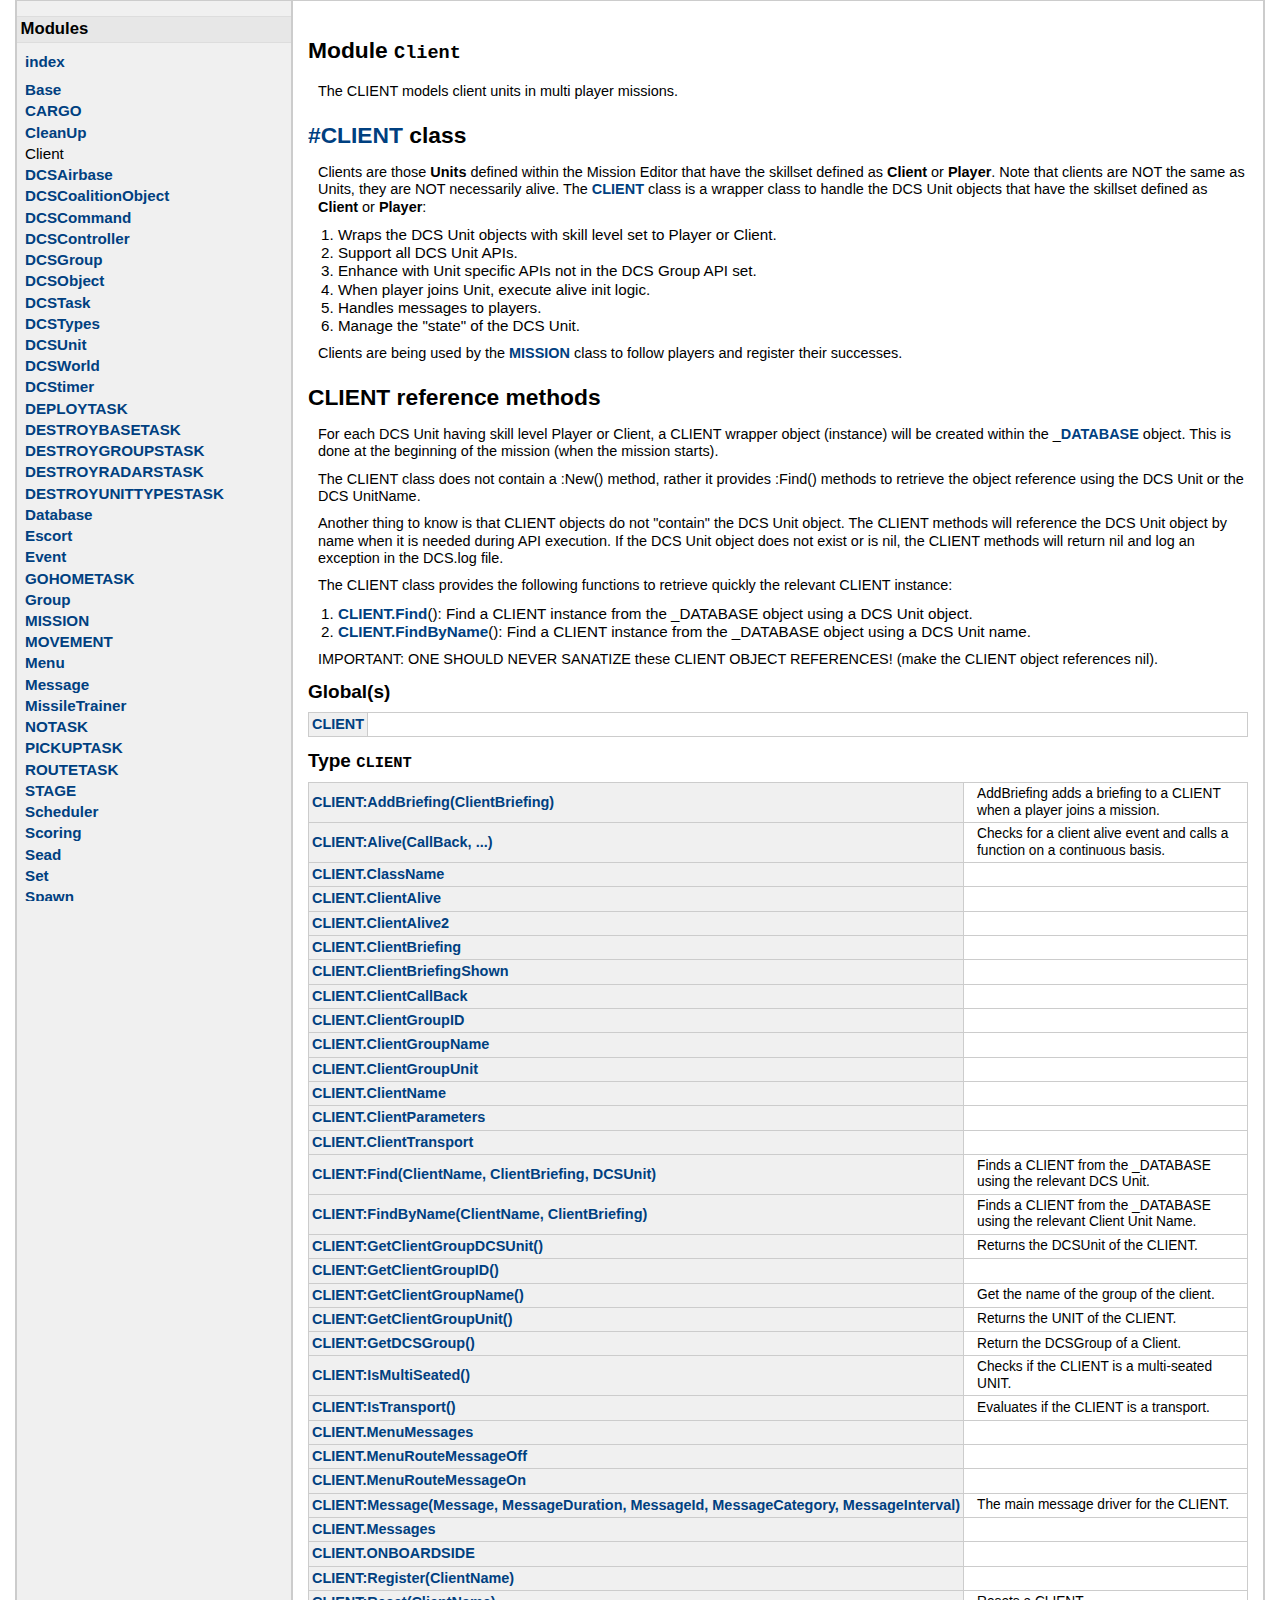
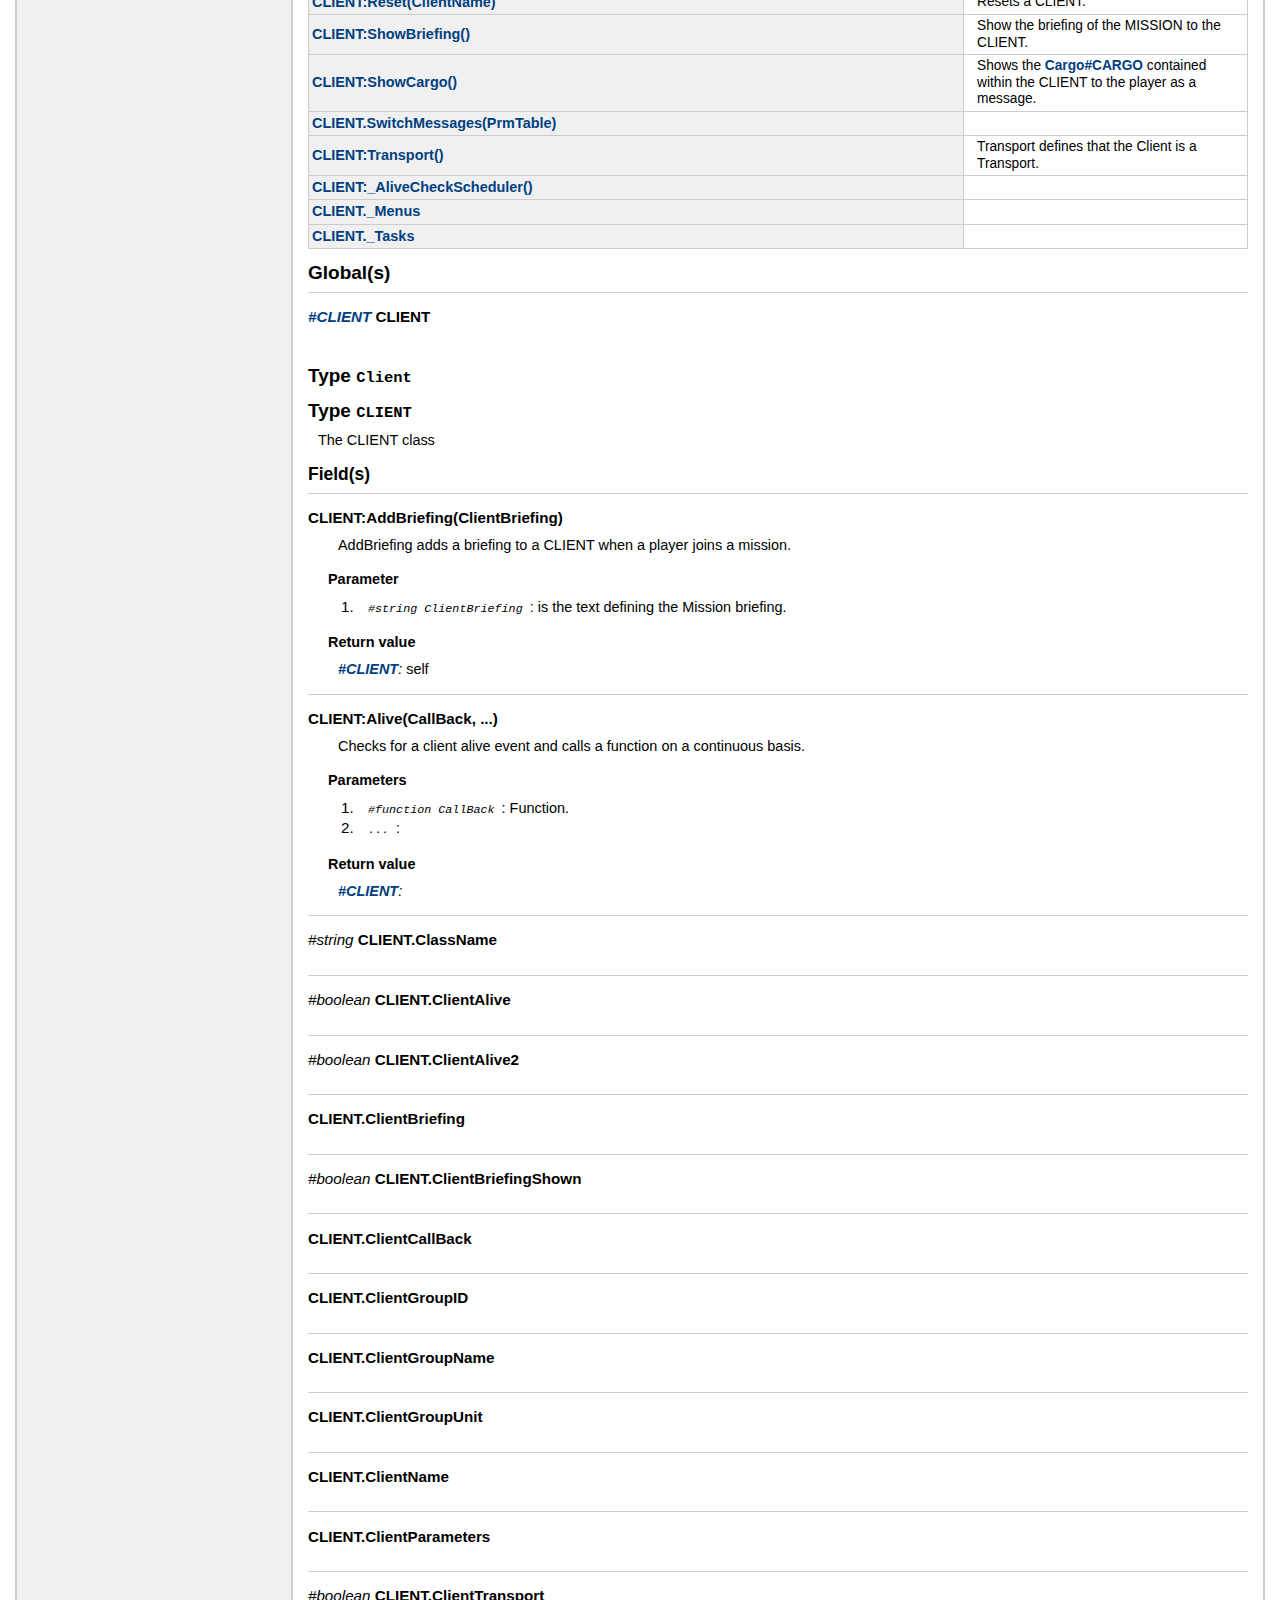
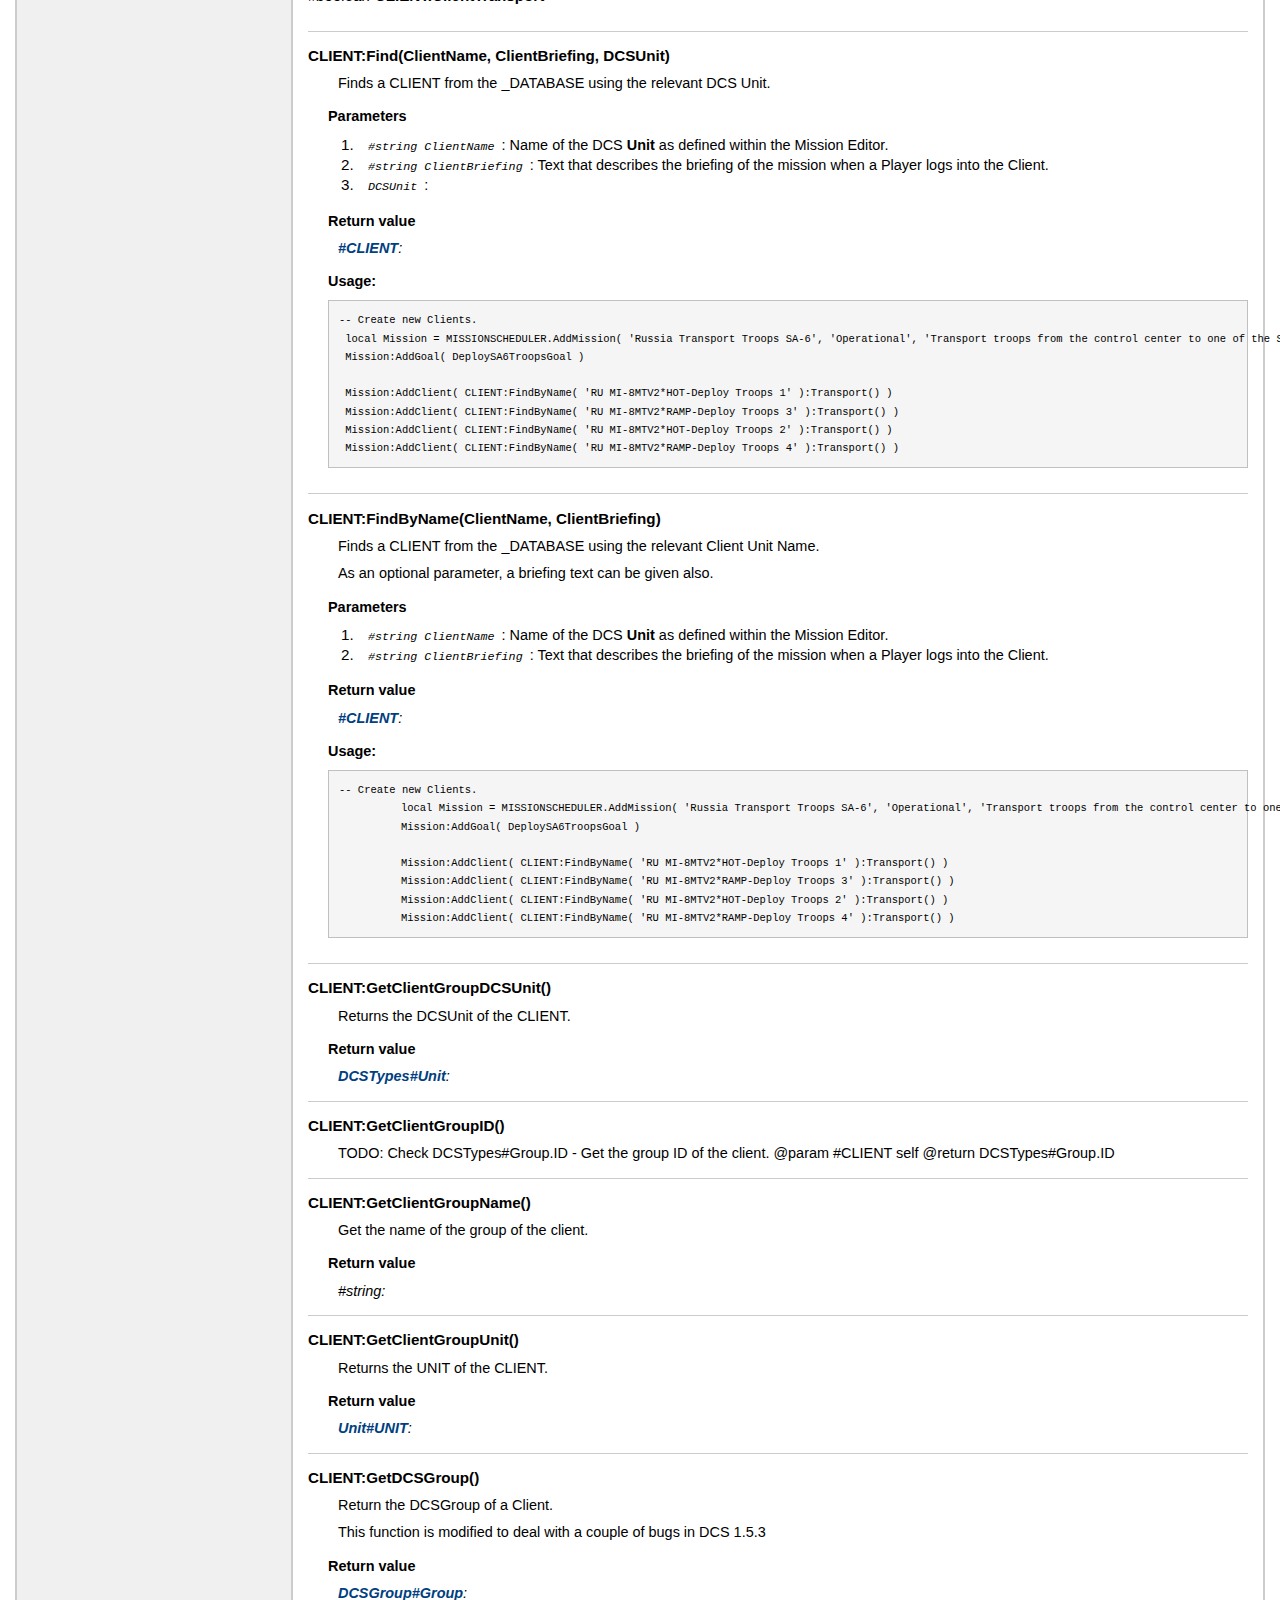
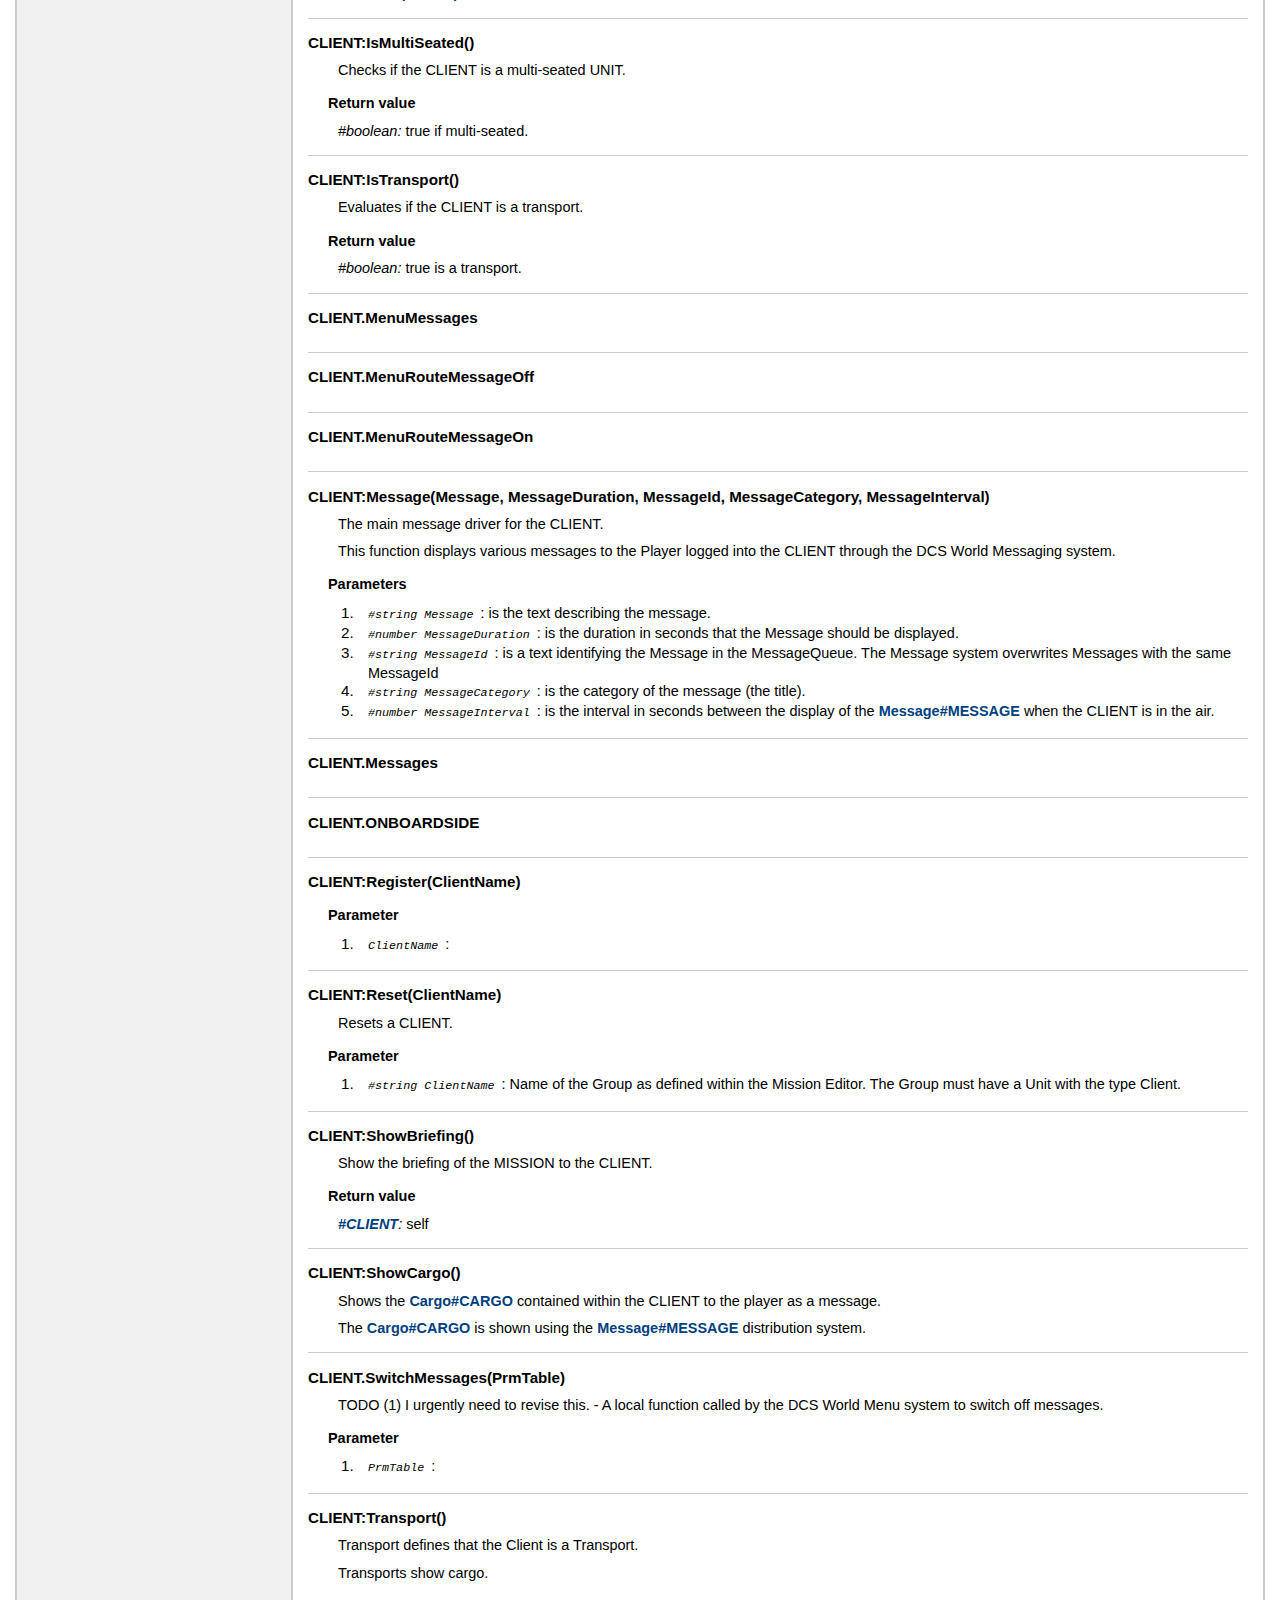
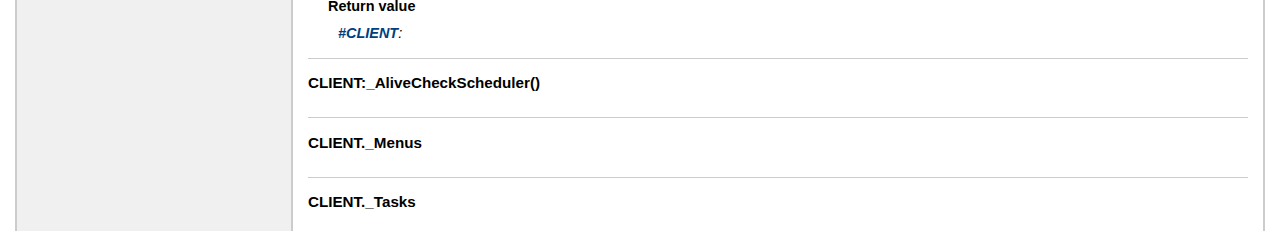
<file: Documentation/Client.html>
<!DOCTYPE html PUBLIC "-//W3C//DTD XHTML 1.0 Transitional//EN" "http://www.w3.org/TR/xhtml1/DTD/xhtml1-transitional.dtd">
<html>
	<head>
		<link rel="stylesheet" href="stylesheet.css" type="text/css"/>
	</head>
<body>
<div id="container">
<div id="product">
	<div id="product_logo"></div>
	<div id="product_name"><big><b></b></big></div>
	<div id="product_description"></div>
</div>
<div id="main">
	<div id="navigation">
		<h2>Modules</h2>
			<ul><li>
				<a href="index.html">index</a>
			</li></ul>
		<ul>
					<li><a href="Base.html">Base</a></li>
					<li><a href="CARGO.html">CARGO</a></li>
					<li><a href="CleanUp.html">CleanUp</a></li>
					<li>Client</li>
					<li><a href="DCSAirbase.html">DCSAirbase</a></li>
					<li><a href="DCSCoalitionObject.html">DCSCoalitionObject</a></li>
					<li><a href="DCSCommand.html">DCSCommand</a></li>
					<li><a href="DCSController.html">DCSController</a></li>
					<li><a href="DCSGroup.html">DCSGroup</a></li>
					<li><a href="DCSObject.html">DCSObject</a></li>
					<li><a href="DCSTask.html">DCSTask</a></li>
					<li><a href="DCSTypes.html">DCSTypes</a></li>
					<li><a href="DCSUnit.html">DCSUnit</a></li>
					<li><a href="DCSWorld.html">DCSWorld</a></li>
					<li><a href="DCStimer.html">DCStimer</a></li>
					<li><a href="DEPLOYTASK.html">DEPLOYTASK</a></li>
					<li><a href="DESTROYBASETASK.html">DESTROYBASETASK</a></li>
					<li><a href="DESTROYGROUPSTASK.html">DESTROYGROUPSTASK</a></li>
					<li><a href="DESTROYRADARSTASK.html">DESTROYRADARSTASK</a></li>
					<li><a href="DESTROYUNITTYPESTASK.html">DESTROYUNITTYPESTASK</a></li>
					<li><a href="Database.html">Database</a></li>
					<li><a href="Escort.html">Escort</a></li>
					<li><a href="Event.html">Event</a></li>
					<li><a href="GOHOMETASK.html">GOHOMETASK</a></li>
					<li><a href="Group.html">Group</a></li>
					<li><a href="MISSION.html">MISSION</a></li>
					<li><a href="MOVEMENT.html">MOVEMENT</a></li>
					<li><a href="Menu.html">Menu</a></li>
					<li><a href="Message.html">Message</a></li>
					<li><a href="MissileTrainer.html">MissileTrainer</a></li>
					<li><a href="NOTASK.html">NOTASK</a></li>
					<li><a href="PICKUPTASK.html">PICKUPTASK</a></li>
					<li><a href="ROUTETASK.html">ROUTETASK</a></li>
					<li><a href="STAGE.html">STAGE</a></li>
					<li><a href="Scheduler.html">Scheduler</a></li>
					<li><a href="Scoring.html">Scoring</a></li>
					<li><a href="Sead.html">Sead</a></li>
					<li><a href="Set.html">Set</a></li>
					<li><a href="Spawn.html">Spawn</a></li>
					<li><a href="StaticObject.html">StaticObject</a></li>
					<li><a href="TASK.html">TASK</a></li>
					<li><a href="Unit.html">Unit</a></li>
					<li><a href="Zone.html">Zone</a></li>
					<li><a href="env.html">env</a></li>
					<li><a href="land.html">land</a></li>
					<li><a href="routines.html">routines</a></li>
		</ul>
	</div>
	<div id="content">
   <h1>Module <code>Client</code></h1>
   
<p>The CLIENT models client units in multi player missions.</p>

   

<h1><a href="##(CLIENT)">#CLIENT</a> class</h1>
<p>Clients are those <strong>Units</strong> defined within the Mission Editor that have the skillset defined as <strong>Client</strong> or <strong>Player</strong>.
Note that clients are NOT the same as Units, they are NOT necessarily alive.
The <a href="CLIENT.html">CLIENT</a> class is a wrapper class to handle the DCS Unit objects that have the skillset defined as <strong>Client</strong> or <strong>Player</strong>:</p>

<ul>
    <li>Wraps the DCS Unit objects with skill level set to Player or Client.</li>
    <li>Support all DCS Unit APIs.</li>
    <li>Enhance with Unit specific APIs not in the DCS Group API set.</li>
    <li>When player joins Unit, execute alive init logic.</li>
    <li>Handles messages to players.</li>
    <li>Manage the "state" of the DCS Unit.</li>
</ul>

<p>Clients are being used by the <a href="MISSION.html">MISSION</a> class to follow players and register their successes.</p>

<h1>CLIENT reference methods</h1>
<p>For each DCS Unit having skill level Player or Client, a CLIENT wrapper object (instance) will be created within the _<a href="DATABASE.html">DATABASE</a> object.
This is done at the beginning of the mission (when the mission starts).</p>

<p>The CLIENT class does not contain a :New() method, rather it provides :Find() methods to retrieve the object reference
using the DCS Unit or the DCS UnitName.</p>

<p>Another thing to know is that CLIENT objects do not "contain" the DCS Unit object. 
The CLIENT methods will reference the DCS Unit object by name when it is needed during API execution.
If the DCS Unit object does not exist or is nil, the CLIENT methods will return nil and log an exception in the DCS.log file.</p>

<p>The CLIENT class provides the following functions to retrieve quickly the relevant CLIENT instance:</p>

<ul>
    <li><a href="##(CLIENT).Find">CLIENT.Find</a>(): Find a CLIENT instance from the _DATABASE object using a DCS Unit object.</li>
    <li><a href="##(CLIENT).FindByName">CLIENT.FindByName</a>(): Find a CLIENT instance from the _DATABASE object using a DCS Unit name.</li>
</ul>

<p>IMPORTANT: ONE SHOULD NEVER SANATIZE these CLIENT OBJECT REFERENCES! (make the CLIENT object references nil).</p>


	<h2>Global(s)</h2>
	<table class="function_list">
		<tr>
		<td class="name" nowrap="nowrap"><a href="#CLIENT">CLIENT</a></td>
		<td class="summary">

</td>
		</tr>
	</table>
			<h2><a id="#(CLIENT)">Type <code>CLIENT</code></a></h2>
				<table class="function_list">
		<tr>
		<td class="name" nowrap="nowrap"><a href="##(CLIENT).AddBriefing">CLIENT:AddBriefing(ClientBriefing)</a></td>
		<td class="summary">
<p>AddBriefing adds a briefing to a CLIENT when a player joins a mission.</p>
</td>
		</tr>
		<tr>
		<td class="name" nowrap="nowrap"><a href="##(CLIENT).Alive">CLIENT:Alive(CallBack, ...)</a></td>
		<td class="summary">
<p>Checks for a client alive event and calls a function on a continuous basis.</p>
</td>
		</tr>
		<tr>
		<td class="name" nowrap="nowrap"><a href="##(CLIENT).ClassName">CLIENT.ClassName</a></td>
		<td class="summary">

</td>
		</tr>
		<tr>
		<td class="name" nowrap="nowrap"><a href="##(CLIENT).ClientAlive">CLIENT.ClientAlive</a></td>
		<td class="summary">

</td>
		</tr>
		<tr>
		<td class="name" nowrap="nowrap"><a href="##(CLIENT).ClientAlive2">CLIENT.ClientAlive2</a></td>
		<td class="summary">

</td>
		</tr>
		<tr>
		<td class="name" nowrap="nowrap"><a href="##(CLIENT).ClientBriefing">CLIENT.ClientBriefing</a></td>
		<td class="summary">

</td>
		</tr>
		<tr>
		<td class="name" nowrap="nowrap"><a href="##(CLIENT).ClientBriefingShown">CLIENT.ClientBriefingShown</a></td>
		<td class="summary">

</td>
		</tr>
		<tr>
		<td class="name" nowrap="nowrap"><a href="##(CLIENT).ClientCallBack">CLIENT.ClientCallBack</a></td>
		<td class="summary">

</td>
		</tr>
		<tr>
		<td class="name" nowrap="nowrap"><a href="##(CLIENT).ClientGroupID">CLIENT.ClientGroupID</a></td>
		<td class="summary">

</td>
		</tr>
		<tr>
		<td class="name" nowrap="nowrap"><a href="##(CLIENT).ClientGroupName">CLIENT.ClientGroupName</a></td>
		<td class="summary">

</td>
		</tr>
		<tr>
		<td class="name" nowrap="nowrap"><a href="##(CLIENT).ClientGroupUnit">CLIENT.ClientGroupUnit</a></td>
		<td class="summary">

</td>
		</tr>
		<tr>
		<td class="name" nowrap="nowrap"><a href="##(CLIENT).ClientName">CLIENT.ClientName</a></td>
		<td class="summary">

</td>
		</tr>
		<tr>
		<td class="name" nowrap="nowrap"><a href="##(CLIENT).ClientParameters">CLIENT.ClientParameters</a></td>
		<td class="summary">

</td>
		</tr>
		<tr>
		<td class="name" nowrap="nowrap"><a href="##(CLIENT).ClientTransport">CLIENT.ClientTransport</a></td>
		<td class="summary">

</td>
		</tr>
		<tr>
		<td class="name" nowrap="nowrap"><a href="##(CLIENT).Find">CLIENT:Find(ClientName, ClientBriefing, DCSUnit)</a></td>
		<td class="summary">
<p>Finds a CLIENT from the _DATABASE using the relevant DCS Unit.</p>
</td>
		</tr>
		<tr>
		<td class="name" nowrap="nowrap"><a href="##(CLIENT).FindByName">CLIENT:FindByName(ClientName, ClientBriefing)</a></td>
		<td class="summary">
<p>Finds a CLIENT from the _DATABASE using the relevant Client Unit Name.</p>
</td>
		</tr>
		<tr>
		<td class="name" nowrap="nowrap"><a href="##(CLIENT).GetClientGroupDCSUnit">CLIENT:GetClientGroupDCSUnit()</a></td>
		<td class="summary">
<p>Returns the DCSUnit of the CLIENT.</p>
</td>
		</tr>
		<tr>
		<td class="name" nowrap="nowrap"><a href="##(CLIENT).GetClientGroupID">CLIENT:GetClientGroupID()</a></td>
		<td class="summary">

</td>
		</tr>
		<tr>
		<td class="name" nowrap="nowrap"><a href="##(CLIENT).GetClientGroupName">CLIENT:GetClientGroupName()</a></td>
		<td class="summary">
<p>Get the name of the group of the client.</p>
</td>
		</tr>
		<tr>
		<td class="name" nowrap="nowrap"><a href="##(CLIENT).GetClientGroupUnit">CLIENT:GetClientGroupUnit()</a></td>
		<td class="summary">
<p>Returns the UNIT of the CLIENT.</p>
</td>
		</tr>
		<tr>
		<td class="name" nowrap="nowrap"><a href="##(CLIENT).GetDCSGroup">CLIENT:GetDCSGroup()</a></td>
		<td class="summary">
<p>Return the DCSGroup of a Client.</p>
</td>
		</tr>
		<tr>
		<td class="name" nowrap="nowrap"><a href="##(CLIENT).IsMultiSeated">CLIENT:IsMultiSeated()</a></td>
		<td class="summary">
<p>Checks if the CLIENT is a multi-seated UNIT.</p>
</td>
		</tr>
		<tr>
		<td class="name" nowrap="nowrap"><a href="##(CLIENT).IsTransport">CLIENT:IsTransport()</a></td>
		<td class="summary">
<p>Evaluates if the CLIENT is a transport.</p>
</td>
		</tr>
		<tr>
		<td class="name" nowrap="nowrap"><a href="##(CLIENT).MenuMessages">CLIENT.MenuMessages</a></td>
		<td class="summary">

</td>
		</tr>
		<tr>
		<td class="name" nowrap="nowrap"><a href="##(CLIENT).MenuRouteMessageOff">CLIENT.MenuRouteMessageOff</a></td>
		<td class="summary">

</td>
		</tr>
		<tr>
		<td class="name" nowrap="nowrap"><a href="##(CLIENT).MenuRouteMessageOn">CLIENT.MenuRouteMessageOn</a></td>
		<td class="summary">

</td>
		</tr>
		<tr>
		<td class="name" nowrap="nowrap"><a href="##(CLIENT).Message">CLIENT:Message(Message, MessageDuration, MessageId, MessageCategory, MessageInterval)</a></td>
		<td class="summary">
<p>The main message driver for the CLIENT.</p>
</td>
		</tr>
		<tr>
		<td class="name" nowrap="nowrap"><a href="##(CLIENT).Messages">CLIENT.Messages</a></td>
		<td class="summary">

</td>
		</tr>
		<tr>
		<td class="name" nowrap="nowrap"><a href="##(CLIENT).ONBOARDSIDE">CLIENT.ONBOARDSIDE</a></td>
		<td class="summary">

</td>
		</tr>
		<tr>
		<td class="name" nowrap="nowrap"><a href="##(CLIENT).Register">CLIENT:Register(ClientName)</a></td>
		<td class="summary">

</td>
		</tr>
		<tr>
		<td class="name" nowrap="nowrap"><a href="##(CLIENT).Reset">CLIENT:Reset(ClientName)</a></td>
		<td class="summary">
<p>Resets a CLIENT.</p>
</td>
		</tr>
		<tr>
		<td class="name" nowrap="nowrap"><a href="##(CLIENT).ShowBriefing">CLIENT:ShowBriefing()</a></td>
		<td class="summary">
<p>Show the briefing of the MISSION to the CLIENT.</p>
</td>
		</tr>
		<tr>
		<td class="name" nowrap="nowrap"><a href="##(CLIENT).ShowCargo">CLIENT:ShowCargo()</a></td>
		<td class="summary">
<p>Shows the <a href="Cargo.html##(CARGO)">Cargo#CARGO</a> contained within the CLIENT to the player as a message.</p>
</td>
		</tr>
		<tr>
		<td class="name" nowrap="nowrap"><a href="##(CLIENT).SwitchMessages">CLIENT.SwitchMessages(PrmTable)</a></td>
		<td class="summary">

</td>
		</tr>
		<tr>
		<td class="name" nowrap="nowrap"><a href="##(CLIENT).Transport">CLIENT:Transport()</a></td>
		<td class="summary">
<p>Transport defines that the Client is a Transport.</p>
</td>
		</tr>
		<tr>
		<td class="name" nowrap="nowrap"><a href="##(CLIENT)._AliveCheckScheduler">CLIENT:_AliveCheckScheduler()</a></td>
		<td class="summary">

</td>
		</tr>
		<tr>
		<td class="name" nowrap="nowrap"><a href="##(CLIENT)._Menus">CLIENT._Menus</a></td>
		<td class="summary">

</td>
		</tr>
		<tr>
		<td class="name" nowrap="nowrap"><a href="##(CLIENT)._Tasks">CLIENT._Tasks</a></td>
		<td class="summary">

</td>
		</tr>
	</table>

	<h2>Global(s)</h2>
		<dl class="function">
<dt>

		<em><a href="##(CLIENT)">#CLIENT</a></em>
<a id="CLIENT" >
<strong>CLIENT</strong>
</a>
</dt>
<dd>
	


</dd>
</dl>
	<h2><a id="#(Client)" >Type <code>Client</code></a></h2>
	
			<h2><a id="#(CLIENT)" >Type <code>CLIENT</code></a></h2>
				
<p>The CLIENT class</p>

	<h3>Field(s)</h3>
		<dl class="function">
<dt>

<a id="#(CLIENT).AddBriefing" >
<strong>CLIENT:AddBriefing(ClientBriefing)</strong>
</a>
</dt>
<dd>
	
<p>AddBriefing adds a briefing to a CLIENT when a player joins a mission.</p>

		<h3>Parameter</h3>
		<ul>
				<li>
				
<p><code><em>#string ClientBriefing </em></code>: 
is the text defining the Mission briefing.</p>

				</li>
		</ul>
		<h3>Return value</h3>
				
<p><em><a href="##(CLIENT)">#CLIENT</a>:</em>
self</p>

</dd>
</dl>
		<dl class="function">
<dt>

<a id="#(CLIENT).Alive" >
<strong>CLIENT:Alive(CallBack, ...)</strong>
</a>
</dt>
<dd>
	
<p>Checks for a client alive event and calls a function on a continuous basis.</p>

		<h3>Parameters</h3>
		<ul>
				<li>
				
<p><code><em>#function CallBack </em></code>: 
Function.</p>

				</li>
				<li>
				
<p><code><em> ... </em></code>: </p>

				</li>
		</ul>
		<h3>Return value</h3>
				
<p><em><a href="##(CLIENT)">#CLIENT</a>:</em></p>


</dd>
</dl>
		<dl class="function">
<dt>

		<em>#string</em>
<a id="#(CLIENT).ClassName" >
<strong>CLIENT.ClassName</strong>
</a>
</dt>
<dd>
	


</dd>
</dl>
		<dl class="function">
<dt>

		<em>#boolean</em>
<a id="#(CLIENT).ClientAlive" >
<strong>CLIENT.ClientAlive</strong>
</a>
</dt>
<dd>
	


</dd>
</dl>
		<dl class="function">
<dt>

		<em>#boolean</em>
<a id="#(CLIENT).ClientAlive2" >
<strong>CLIENT.ClientAlive2</strong>
</a>
</dt>
<dd>
	


</dd>
</dl>
		<dl class="function">
<dt>

		<em></em>
<a id="#(CLIENT).ClientBriefing" >
<strong>CLIENT.ClientBriefing</strong>
</a>
</dt>
<dd>
	


</dd>
</dl>
		<dl class="function">
<dt>

		<em>#boolean</em>
<a id="#(CLIENT).ClientBriefingShown" >
<strong>CLIENT.ClientBriefingShown</strong>
</a>
</dt>
<dd>
	


</dd>
</dl>
		<dl class="function">
<dt>

		<em></em>
<a id="#(CLIENT).ClientCallBack" >
<strong>CLIENT.ClientCallBack</strong>
</a>
</dt>
<dd>
	


</dd>
</dl>
		<dl class="function">
<dt>

		<em></em>
<a id="#(CLIENT).ClientGroupID" >
<strong>CLIENT.ClientGroupID</strong>
</a>
</dt>
<dd>
	


</dd>
</dl>
		<dl class="function">
<dt>

		<em></em>
<a id="#(CLIENT).ClientGroupName" >
<strong>CLIENT.ClientGroupName</strong>
</a>
</dt>
<dd>
	


</dd>
</dl>
		<dl class="function">
<dt>

<a id="#(CLIENT).ClientGroupUnit" >
<strong>CLIENT.ClientGroupUnit</strong>
</a>
</dt>
<dd>
	


</dd>
</dl>
		<dl class="function">
<dt>

<a id="#(CLIENT).ClientName" >
<strong>CLIENT.ClientName</strong>
</a>
</dt>
<dd>
	


</dd>
</dl>
		<dl class="function">
<dt>

		<em></em>
<a id="#(CLIENT).ClientParameters" >
<strong>CLIENT.ClientParameters</strong>
</a>
</dt>
<dd>
	


</dd>
</dl>
		<dl class="function">
<dt>

		<em>#boolean</em>
<a id="#(CLIENT).ClientTransport" >
<strong>CLIENT.ClientTransport</strong>
</a>
</dt>
<dd>
	


</dd>
</dl>
		<dl class="function">
<dt>

<a id="#(CLIENT).Find" >
<strong>CLIENT:Find(ClientName, ClientBriefing, DCSUnit)</strong>
</a>
</dt>
<dd>
	
<p>Finds a CLIENT from the _DATABASE using the relevant DCS Unit.</p>

		<h3>Parameters</h3>
		<ul>
				<li>
				
<p><code><em>#string ClientName </em></code>: 
Name of the DCS <strong>Unit</strong> as defined within the Mission Editor.</p>

				</li>
				<li>
				
<p><code><em>#string ClientBriefing </em></code>: 
Text that describes the briefing of the mission when a Player logs into the Client.</p>

				</li>
				<li>
				
<p><code><em> DCSUnit </em></code>: </p>

				</li>
		</ul>
		<h3>Return value</h3>
				
<p><em><a href="##(CLIENT)">#CLIENT</a>:</em></p>


			<h3>Usage:</h3>
		<pre class="example"><code>-- Create new Clients.
 local Mission = MISSIONSCHEDULER.AddMission( 'Russia Transport Troops SA-6', 'Operational', 'Transport troops from the control center to one of the SA-6 SAM sites to activate their operation.', 'Russia' )
 Mission:AddGoal( DeploySA6TroopsGoal )

 Mission:AddClient( CLIENT:FindByName( 'RU MI-8MTV2*HOT-Deploy Troops 1' ):Transport() )
 Mission:AddClient( CLIENT:FindByName( 'RU MI-8MTV2*RAMP-Deploy Troops 3' ):Transport() )
 Mission:AddClient( CLIENT:FindByName( 'RU MI-8MTV2*HOT-Deploy Troops 2' ):Transport() )
 Mission:AddClient( CLIENT:FindByName( 'RU MI-8MTV2*RAMP-Deploy Troops 4' ):Transport() )</code></pre>

</dd>
</dl>
		<dl class="function">
<dt>

<a id="#(CLIENT).FindByName" >
<strong>CLIENT:FindByName(ClientName, ClientBriefing)</strong>
</a>
</dt>
<dd>
	
<p>Finds a CLIENT from the _DATABASE using the relevant Client Unit Name.</p>

	
<p>As an optional parameter, a briefing text can be given also.</p>

		<h3>Parameters</h3>
		<ul>
				<li>
				
<p><code><em>#string ClientName </em></code>: 
Name of the DCS <strong>Unit</strong> as defined within the Mission Editor.</p>

				</li>
				<li>
				
<p><code><em>#string ClientBriefing </em></code>: 
Text that describes the briefing of the mission when a Player logs into the Client.</p>

				</li>
		</ul>
		<h3>Return value</h3>
				
<p><em><a href="##(CLIENT)">#CLIENT</a>:</em></p>


			<h3>Usage:</h3>
		<pre class="example"><code>-- Create new Clients.
	local Mission = MISSIONSCHEDULER.AddMission( 'Russia Transport Troops SA-6', 'Operational', 'Transport troops from the control center to one of the SA-6 SAM sites to activate their operation.', 'Russia' )
	Mission:AddGoal( DeploySA6TroopsGoal )

	Mission:AddClient( CLIENT:FindByName( 'RU MI-8MTV2*HOT-Deploy Troops 1' ):Transport() )
	Mission:AddClient( CLIENT:FindByName( 'RU MI-8MTV2*RAMP-Deploy Troops 3' ):Transport() )
	Mission:AddClient( CLIENT:FindByName( 'RU MI-8MTV2*HOT-Deploy Troops 2' ):Transport() )
	Mission:AddClient( CLIENT:FindByName( 'RU MI-8MTV2*RAMP-Deploy Troops 4' ):Transport() )</code></pre>

</dd>
</dl>
		<dl class="function">
<dt>

<a id="#(CLIENT).GetClientGroupDCSUnit" >
<strong>CLIENT:GetClientGroupDCSUnit()</strong>
</a>
</dt>
<dd>
	
<p>Returns the DCSUnit of the CLIENT.</p>

		<h3>Return value</h3>
				
<p><em><a href="DCSTypes.html##(Unit)">DCSTypes#Unit</a>:</em></p>


</dd>
</dl>
		<dl class="function">
<dt>

<a id="#(CLIENT).GetClientGroupID" >
<strong>CLIENT:GetClientGroupID()</strong>
</a>
</dt>
<dd>
	


	
<p> TODO: Check DCSTypes#Group.ID
- Get the group ID of the client.
 @param #CLIENT self
 @return DCSTypes#Group.ID</p>

</dd>
</dl>
		<dl class="function">
<dt>

<a id="#(CLIENT).GetClientGroupName" >
<strong>CLIENT:GetClientGroupName()</strong>
</a>
</dt>
<dd>
	
<p>Get the name of the group of the client.</p>

		<h3>Return value</h3>
				
<p><em>#string:</em></p>


</dd>
</dl>
		<dl class="function">
<dt>

<a id="#(CLIENT).GetClientGroupUnit" >
<strong>CLIENT:GetClientGroupUnit()</strong>
</a>
</dt>
<dd>
	
<p>Returns the UNIT of the CLIENT.</p>

		<h3>Return value</h3>
				
<p><em><a href="Unit.html##(UNIT)">Unit#UNIT</a>:</em></p>


</dd>
</dl>
		<dl class="function">
<dt>

<a id="#(CLIENT).GetDCSGroup" >
<strong>CLIENT:GetDCSGroup()</strong>
</a>
</dt>
<dd>
	
<p>Return the DCSGroup of a Client.</p>

	
<p>This function is modified to deal with a couple of bugs in DCS 1.5.3</p>

		<h3>Return value</h3>
				
<p><em><a href="DCSGroup.html##(Group)">DCSGroup#Group</a>:</em></p>


</dd>
</dl>
		<dl class="function">
<dt>

<a id="#(CLIENT).IsMultiSeated" >
<strong>CLIENT:IsMultiSeated()</strong>
</a>
</dt>
<dd>
	
<p>Checks if the CLIENT is a multi-seated UNIT.</p>

		<h3>Return value</h3>
				
<p><em>#boolean:</em>
true if multi-seated.</p>

</dd>
</dl>
		<dl class="function">
<dt>

<a id="#(CLIENT).IsTransport" >
<strong>CLIENT:IsTransport()</strong>
</a>
</dt>
<dd>
	
<p>Evaluates if the CLIENT is a transport.</p>

		<h3>Return value</h3>
				
<p><em>#boolean:</em>
true is a transport.</p>

</dd>
</dl>
		<dl class="function">
<dt>

		<em></em>
<a id="#(CLIENT).MenuMessages" >
<strong>CLIENT.MenuMessages</strong>
</a>
</dt>
<dd>
	


</dd>
</dl>
		<dl class="function">
<dt>

		<em></em>
<a id="#(CLIENT).MenuRouteMessageOff" >
<strong>CLIENT.MenuRouteMessageOff</strong>
</a>
</dt>
<dd>
	


</dd>
</dl>
		<dl class="function">
<dt>

		<em></em>
<a id="#(CLIENT).MenuRouteMessageOn" >
<strong>CLIENT.MenuRouteMessageOn</strong>
</a>
</dt>
<dd>
	


</dd>
</dl>
		<dl class="function">
<dt>

<a id="#(CLIENT).Message" >
<strong>CLIENT:Message(Message, MessageDuration, MessageId, MessageCategory, MessageInterval)</strong>
</a>
</dt>
<dd>
	
<p>The main message driver for the CLIENT.</p>

	
<p>This function displays various messages to the Player logged into the CLIENT through the DCS World Messaging system.</p>

		<h3>Parameters</h3>
		<ul>
				<li>
				
<p><code><em>#string Message </em></code>: 
is the text describing the message.</p>

				</li>
				<li>
				
<p><code><em>#number MessageDuration </em></code>: 
is the duration in seconds that the Message should be displayed.</p>

				</li>
				<li>
				
<p><code><em>#string MessageId </em></code>: 
is a text identifying the Message in the MessageQueue. The Message system overwrites Messages with the same MessageId</p>

				</li>
				<li>
				
<p><code><em>#string MessageCategory </em></code>: 
is the category of the message (the title).</p>

				</li>
				<li>
				
<p><code><em>#number MessageInterval </em></code>: 
is the interval in seconds between the display of the <a href="Message.html##(MESSAGE)">Message#MESSAGE</a> when the CLIENT is in the air.</p>

				</li>
		</ul>
</dd>
</dl>
		<dl class="function">
<dt>

		<em></em>
<a id="#(CLIENT).Messages" >
<strong>CLIENT.Messages</strong>
</a>
</dt>
<dd>
	


</dd>
</dl>
		<dl class="function">
<dt>

		<em></em>
<a id="#(CLIENT).ONBOARDSIDE" >
<strong>CLIENT.ONBOARDSIDE</strong>
</a>
</dt>
<dd>
	


</dd>
</dl>
		<dl class="function">
<dt>

<a id="#(CLIENT).Register" >
<strong>CLIENT:Register(ClientName)</strong>
</a>
</dt>
<dd>
	


		<h3>Parameter</h3>
		<ul>
				<li>
				
<p><code><em> ClientName </em></code>: </p>

				</li>
		</ul>
</dd>
</dl>
		<dl class="function">
<dt>

<a id="#(CLIENT).Reset" >
<strong>CLIENT:Reset(ClientName)</strong>
</a>
</dt>
<dd>
	
<p>Resets a CLIENT.</p>

		<h3>Parameter</h3>
		<ul>
				<li>
				
<p><code><em>#string ClientName </em></code>: 
Name of the Group as defined within the Mission Editor. The Group must have a Unit with the type Client.</p>

				</li>
		</ul>
</dd>
</dl>
		<dl class="function">
<dt>

<a id="#(CLIENT).ShowBriefing" >
<strong>CLIENT:ShowBriefing()</strong>
</a>
</dt>
<dd>
	
<p>Show the briefing of the MISSION to the CLIENT.</p>

		<h3>Return value</h3>
				
<p><em><a href="##(CLIENT)">#CLIENT</a>:</em>
self</p>

</dd>
</dl>
		<dl class="function">
<dt>

<a id="#(CLIENT).ShowCargo" >
<strong>CLIENT:ShowCargo()</strong>
</a>
</dt>
<dd>
	
<p>Shows the <a href="Cargo.html##(CARGO)">Cargo#CARGO</a> contained within the CLIENT to the player as a message.</p>

	
<p>The <a href="Cargo.html##(CARGO)">Cargo#CARGO</a> is shown using the <a href="Message.html##(MESSAGE)">Message#MESSAGE</a> distribution system.</p>

</dd>
</dl>
		<dl class="function">
<dt>

<a id="#(CLIENT).SwitchMessages" >
<strong>CLIENT.SwitchMessages(PrmTable)</strong>
</a>
</dt>
<dd>
	


	
<p> TODO (1) I urgently need to revise this.
- A local function called by the DCS World Menu system to switch off messages.</p>

		<h3>Parameter</h3>
		<ul>
				<li>
				
<p><code><em> PrmTable </em></code>: </p>

				</li>
		</ul>
</dd>
</dl>
		<dl class="function">
<dt>

<a id="#(CLIENT).Transport" >
<strong>CLIENT:Transport()</strong>
</a>
</dt>
<dd>
	
<p>Transport defines that the Client is a Transport.</p>

	
<p>Transports show cargo.</p>

		<h3>Return value</h3>
				
<p><em><a href="##(CLIENT)">#CLIENT</a>:</em></p>


</dd>
</dl>
		<dl class="function">
<dt>

<a id="#(CLIENT)._AliveCheckScheduler" >
<strong>CLIENT:_AliveCheckScheduler()</strong>
</a>
</dt>
<dd>
	


</dd>
</dl>
		<dl class="function">
<dt>

		<em></em>
<a id="#(CLIENT)._Menus" >
<strong>CLIENT._Menus</strong>
</a>
</dt>
<dd>
	


</dd>
</dl>
		<dl class="function">
<dt>

		<em></em>
<a id="#(CLIENT)._Tasks" >
<strong>CLIENT._Tasks</strong>
</a>
</dt>
<dd>
	


</dd>
</dl>

</div>

</div>
</body>
</html>
</file>
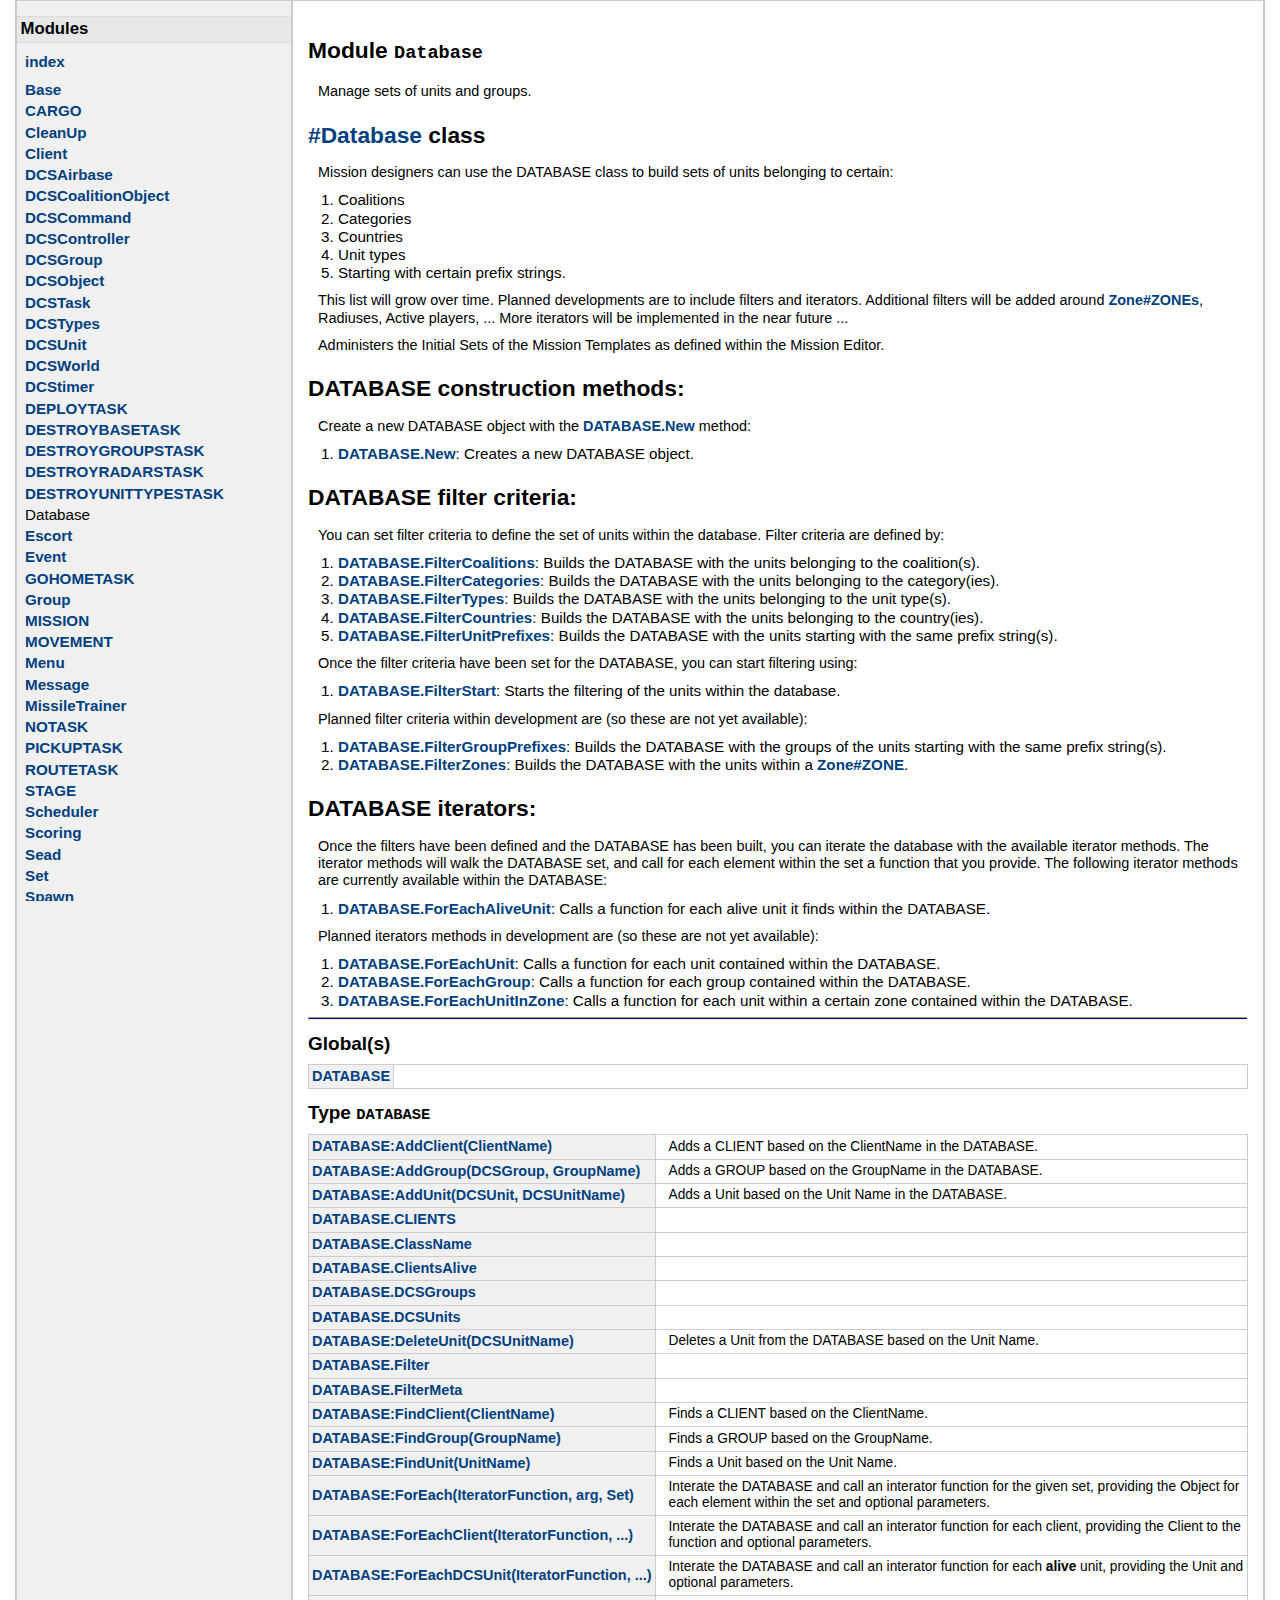
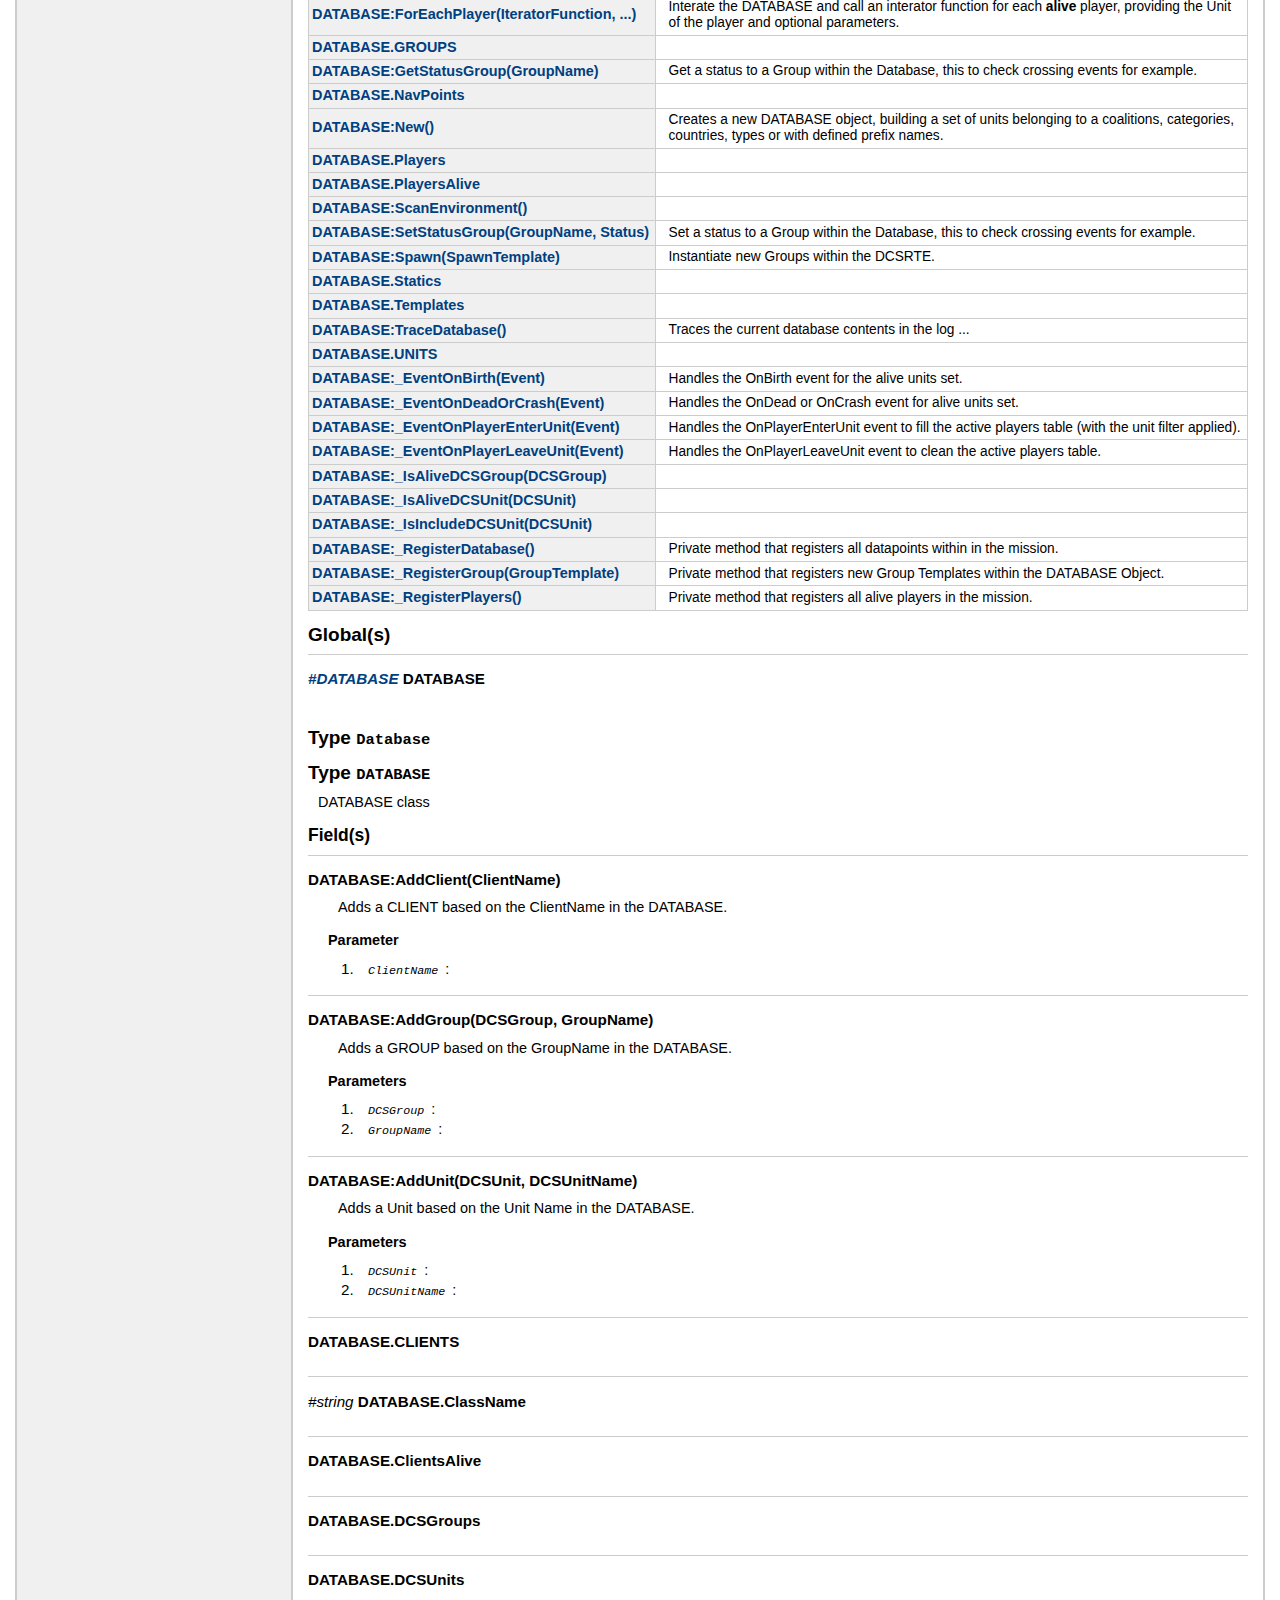
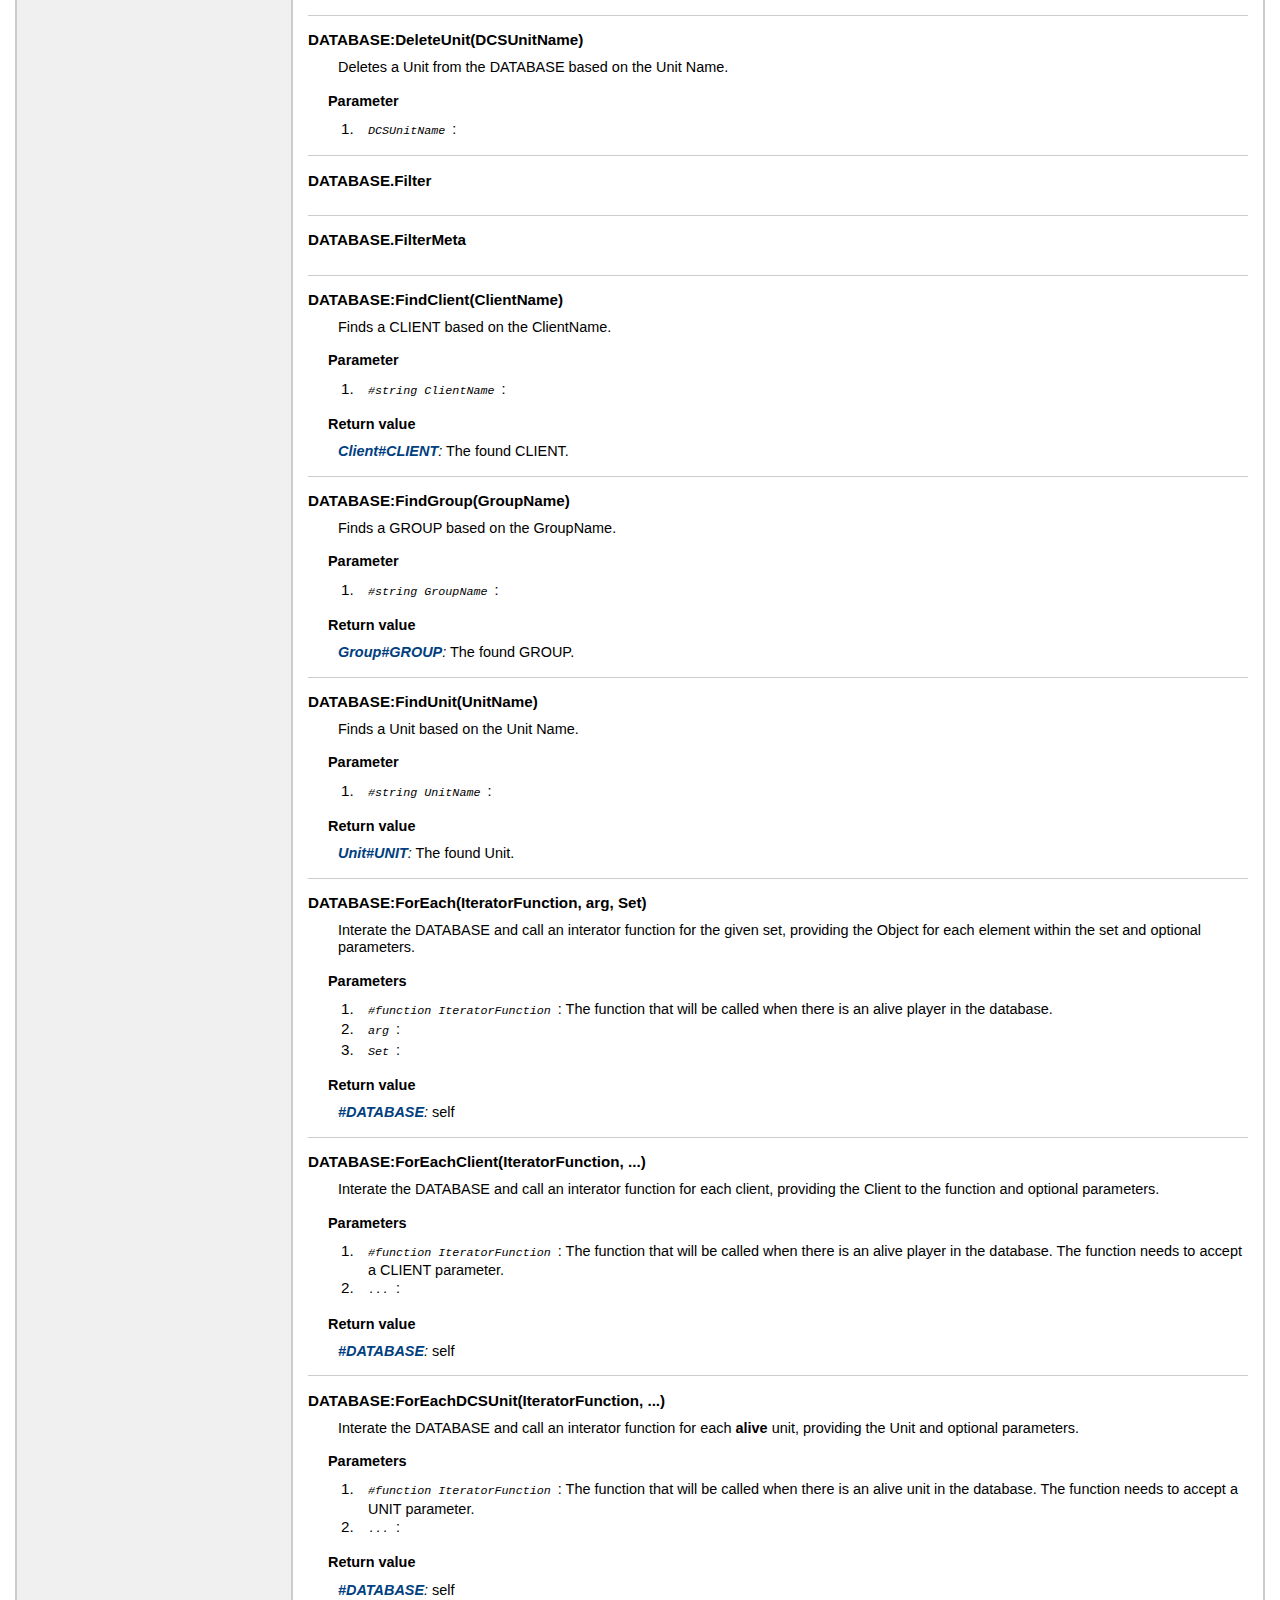
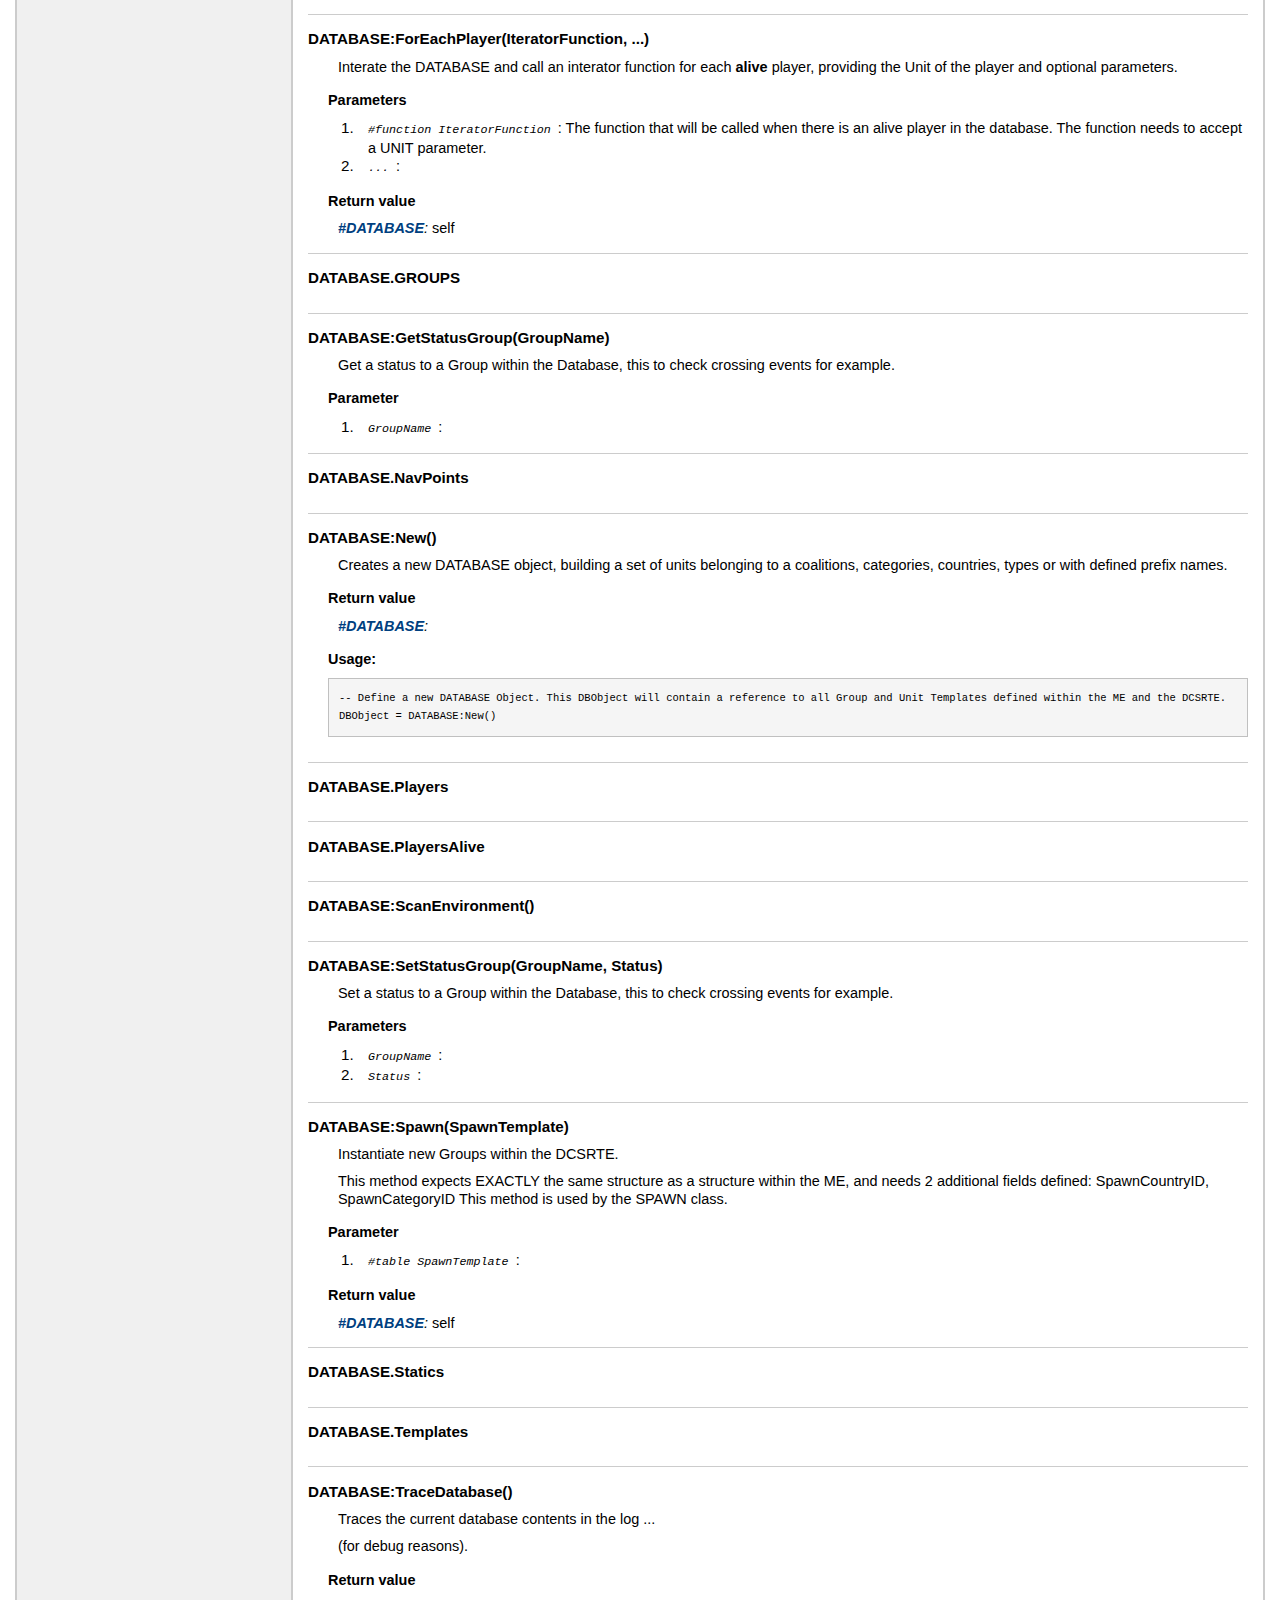
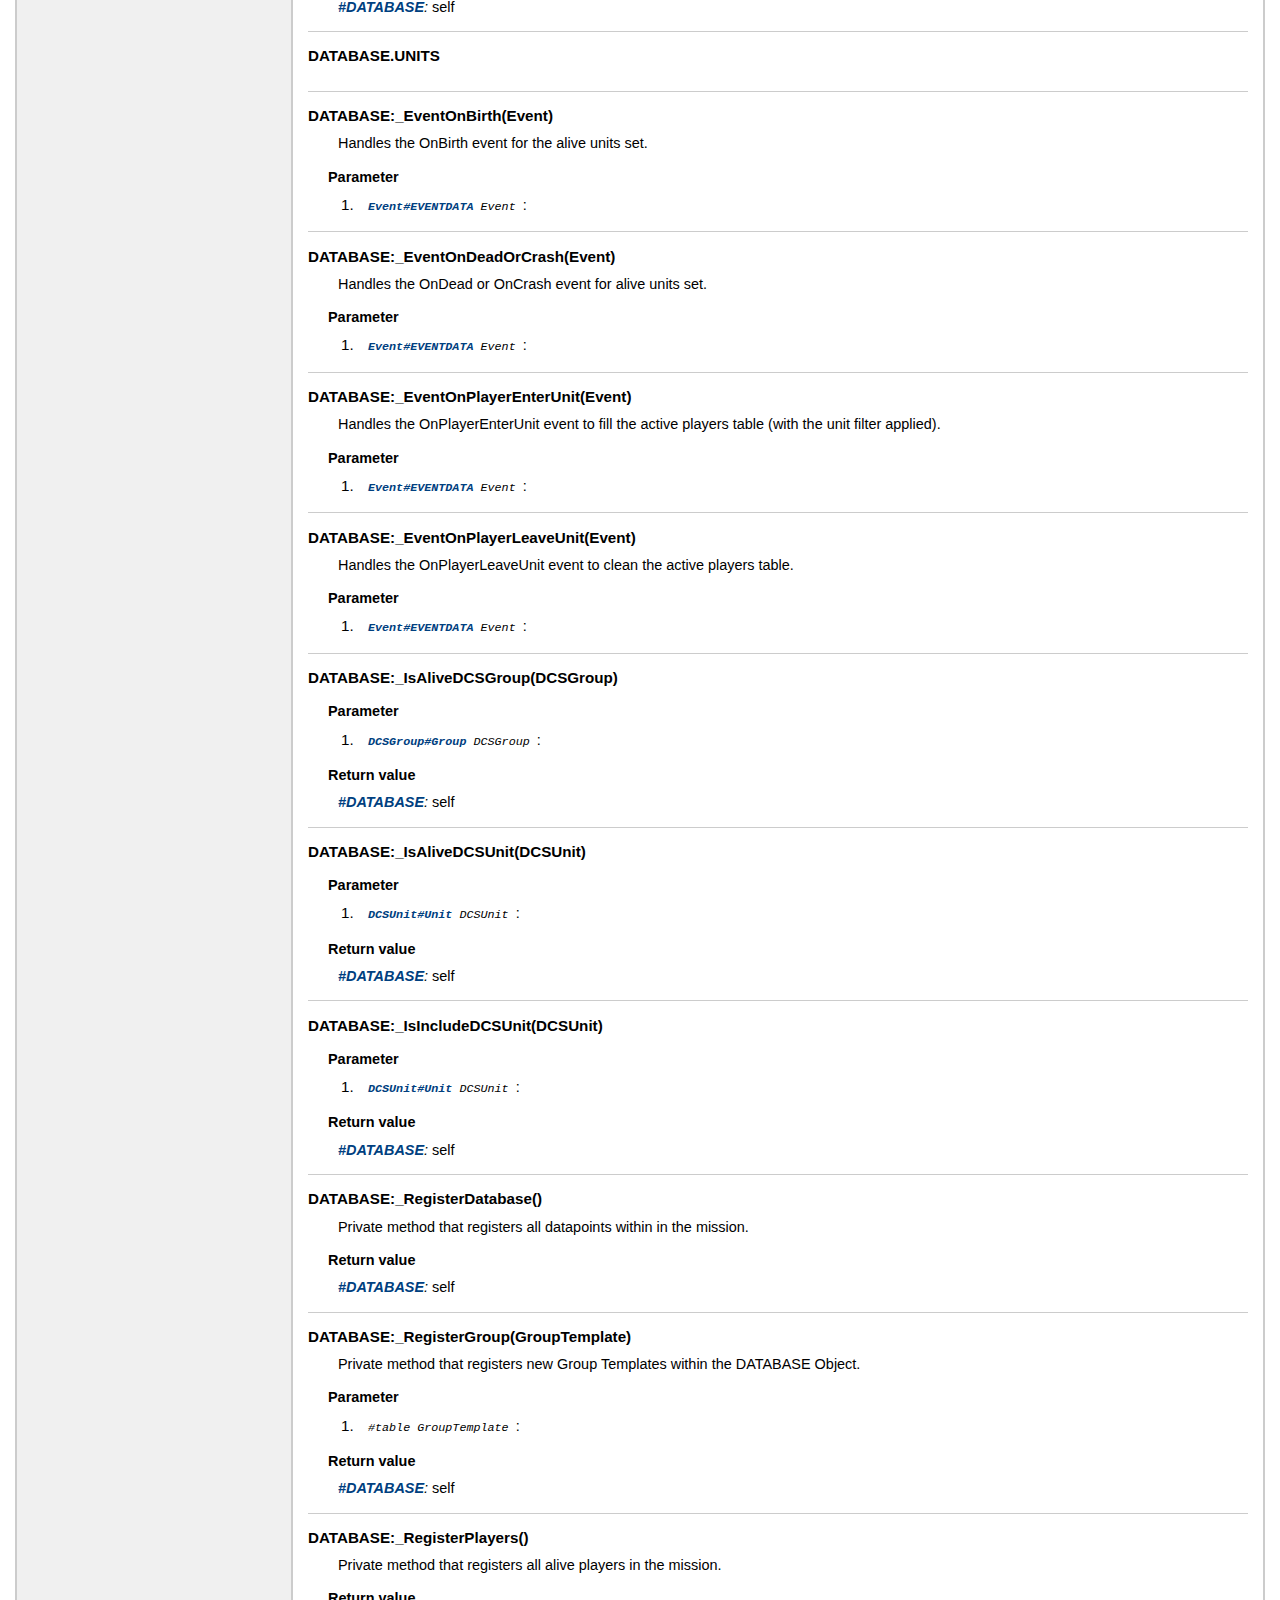
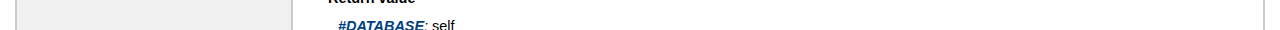
<file: Documentation/Database.html>
<!DOCTYPE html PUBLIC "-//W3C//DTD XHTML 1.0 Transitional//EN" "http://www.w3.org/TR/xhtml1/DTD/xhtml1-transitional.dtd">
<html>
	<head>
		<link rel="stylesheet" href="stylesheet.css" type="text/css"/>
	</head>
<body>
<div id="container">
<div id="product">
	<div id="product_logo"></div>
	<div id="product_name"><big><b></b></big></div>
	<div id="product_description"></div>
</div>
<div id="main">
	<div id="navigation">
		<h2>Modules</h2>
			<ul><li>
				<a href="index.html">index</a>
			</li></ul>
		<ul>
					<li><a href="Base.html">Base</a></li>
					<li><a href="CARGO.html">CARGO</a></li>
					<li><a href="CleanUp.html">CleanUp</a></li>
					<li><a href="Client.html">Client</a></li>
					<li><a href="DCSAirbase.html">DCSAirbase</a></li>
					<li><a href="DCSCoalitionObject.html">DCSCoalitionObject</a></li>
					<li><a href="DCSCommand.html">DCSCommand</a></li>
					<li><a href="DCSController.html">DCSController</a></li>
					<li><a href="DCSGroup.html">DCSGroup</a></li>
					<li><a href="DCSObject.html">DCSObject</a></li>
					<li><a href="DCSTask.html">DCSTask</a></li>
					<li><a href="DCSTypes.html">DCSTypes</a></li>
					<li><a href="DCSUnit.html">DCSUnit</a></li>
					<li><a href="DCSWorld.html">DCSWorld</a></li>
					<li><a href="DCStimer.html">DCStimer</a></li>
					<li><a href="DEPLOYTASK.html">DEPLOYTASK</a></li>
					<li><a href="DESTROYBASETASK.html">DESTROYBASETASK</a></li>
					<li><a href="DESTROYGROUPSTASK.html">DESTROYGROUPSTASK</a></li>
					<li><a href="DESTROYRADARSTASK.html">DESTROYRADARSTASK</a></li>
					<li><a href="DESTROYUNITTYPESTASK.html">DESTROYUNITTYPESTASK</a></li>
					<li>Database</li>
					<li><a href="Escort.html">Escort</a></li>
					<li><a href="Event.html">Event</a></li>
					<li><a href="GOHOMETASK.html">GOHOMETASK</a></li>
					<li><a href="Group.html">Group</a></li>
					<li><a href="MISSION.html">MISSION</a></li>
					<li><a href="MOVEMENT.html">MOVEMENT</a></li>
					<li><a href="Menu.html">Menu</a></li>
					<li><a href="Message.html">Message</a></li>
					<li><a href="MissileTrainer.html">MissileTrainer</a></li>
					<li><a href="NOTASK.html">NOTASK</a></li>
					<li><a href="PICKUPTASK.html">PICKUPTASK</a></li>
					<li><a href="ROUTETASK.html">ROUTETASK</a></li>
					<li><a href="STAGE.html">STAGE</a></li>
					<li><a href="Scheduler.html">Scheduler</a></li>
					<li><a href="Scoring.html">Scoring</a></li>
					<li><a href="Sead.html">Sead</a></li>
					<li><a href="Set.html">Set</a></li>
					<li><a href="Spawn.html">Spawn</a></li>
					<li><a href="StaticObject.html">StaticObject</a></li>
					<li><a href="TASK.html">TASK</a></li>
					<li><a href="Unit.html">Unit</a></li>
					<li><a href="Zone.html">Zone</a></li>
					<li><a href="env.html">env</a></li>
					<li><a href="land.html">land</a></li>
					<li><a href="routines.html">routines</a></li>
		</ul>
	</div>
	<div id="content">
   <h1>Module <code>Database</code></h1>
   
<p>Manage sets of units and groups.</p>

   

<h1><a href="##(Database)">#Database</a> class</h1>
<p>Mission designers can use the DATABASE class to build sets of units belonging to certain:</p>

<ul>
    <li>Coalitions</li>
    <li>Categories</li>
    <li>Countries</li>
    <li>Unit types</li>
    <li>Starting with certain prefix strings.</li>
</ul>

<p>This list will grow over time. Planned developments are to include filters and iterators.
Additional filters will be added around <a href="Zone.html##(ZONEs)">Zone#ZONEs</a>, Radiuses, Active players, ...
More iterators will be implemented in the near future ...</p>

<p>Administers the Initial Sets of the Mission Templates as defined within the Mission Editor.</p>

<h1>DATABASE construction methods:</h1>
<p>Create a new DATABASE object with the <a href="##(DATABASE).New">DATABASE.New</a> method:</p>

<ul>
    <li><a href="##(DATABASE).New">DATABASE.New</a>: Creates a new DATABASE object.</li>
</ul>


<h1>DATABASE filter criteria: </h1>
<p>You can set filter criteria to define the set of units within the database.
Filter criteria are defined by:</p>

<ul>
    <li><a href="##(DATABASE).FilterCoalitions">DATABASE.FilterCoalitions</a>: Builds the DATABASE with the units belonging to the coalition(s).</li>
    <li><a href="##(DATABASE).FilterCategories">DATABASE.FilterCategories</a>: Builds the DATABASE with the units belonging to the category(ies).</li>
    <li><a href="##(DATABASE).FilterTypes">DATABASE.FilterTypes</a>: Builds the DATABASE with the units belonging to the unit type(s).</li>
    <li><a href="##(DATABASE).FilterCountries">DATABASE.FilterCountries</a>: Builds the DATABASE with the units belonging to the country(ies).</li>
    <li><a href="##(DATABASE).FilterUnitPrefixes">DATABASE.FilterUnitPrefixes</a>: Builds the DATABASE with the units starting with the same prefix string(s).</li>
</ul>

<p>Once the filter criteria have been set for the DATABASE, you can start filtering using:</p>

<ul>
    <li><a href="##(DATABASE).FilterStart">DATABASE.FilterStart</a>: Starts the filtering of the units within the database.</li>
</ul>

<p>Planned filter criteria within development are (so these are not yet available):</p>

<ul>
    <li><a href="##(DATABASE).FilterGroupPrefixes">DATABASE.FilterGroupPrefixes</a>: Builds the DATABASE with the groups of the units starting with the same prefix string(s).</li>
    <li><a href="##(DATABASE).FilterZones">DATABASE.FilterZones</a>: Builds the DATABASE with the units within a <a href="Zone.html##(ZONE)">Zone#ZONE</a>.</li>
</ul>


<h1>DATABASE iterators:</h1>
<p>Once the filters have been defined and the DATABASE has been built, you can iterate the database with the available iterator methods.
The iterator methods will walk the DATABASE set, and call for each element within the set a function that you provide.
The following iterator methods are currently available within the DATABASE:</p>

<ul>
    <li><a href="##(DATABASE).ForEachAliveUnit">DATABASE.ForEachAliveUnit</a>: Calls a function for each alive unit it finds within the DATABASE.</li>
</ul>

<p>Planned iterators methods in development are (so these are not yet available):</p>

<ul>
    <li><a href="##(DATABASE).ForEachUnit">DATABASE.ForEachUnit</a>: Calls a function for each unit contained within the DATABASE.</li>
    <li><a href="##(DATABASE).ForEachGroup">DATABASE.ForEachGroup</a>: Calls a function for each group contained within the DATABASE.</li>
    <li><a href="##(DATABASE).ForEachUnitInZone">DATABASE.ForEachUnitInZone</a>: Calls a function for each unit within a certain zone contained within the DATABASE.</li>
</ul>

<hr/>

	<h2>Global(s)</h2>
	<table class="function_list">
		<tr>
		<td class="name" nowrap="nowrap"><a href="#DATABASE">DATABASE</a></td>
		<td class="summary">

</td>
		</tr>
	</table>
			<h2><a id="#(DATABASE)">Type <code>DATABASE</code></a></h2>
				<table class="function_list">
		<tr>
		<td class="name" nowrap="nowrap"><a href="##(DATABASE).AddClient">DATABASE:AddClient(ClientName)</a></td>
		<td class="summary">
<p>Adds a CLIENT based on the ClientName in the DATABASE.</p>
</td>
		</tr>
		<tr>
		<td class="name" nowrap="nowrap"><a href="##(DATABASE).AddGroup">DATABASE:AddGroup(DCSGroup, GroupName)</a></td>
		<td class="summary">
<p>Adds a GROUP based on the GroupName in the DATABASE.</p>
</td>
		</tr>
		<tr>
		<td class="name" nowrap="nowrap"><a href="##(DATABASE).AddUnit">DATABASE:AddUnit(DCSUnit, DCSUnitName)</a></td>
		<td class="summary">
<p>Adds a Unit based on the Unit Name in the DATABASE.</p>
</td>
		</tr>
		<tr>
		<td class="name" nowrap="nowrap"><a href="##(DATABASE).CLIENTS">DATABASE.CLIENTS</a></td>
		<td class="summary">

</td>
		</tr>
		<tr>
		<td class="name" nowrap="nowrap"><a href="##(DATABASE).ClassName">DATABASE.ClassName</a></td>
		<td class="summary">

</td>
		</tr>
		<tr>
		<td class="name" nowrap="nowrap"><a href="##(DATABASE).ClientsAlive">DATABASE.ClientsAlive</a></td>
		<td class="summary">

</td>
		</tr>
		<tr>
		<td class="name" nowrap="nowrap"><a href="##(DATABASE).DCSGroups">DATABASE.DCSGroups</a></td>
		<td class="summary">

</td>
		</tr>
		<tr>
		<td class="name" nowrap="nowrap"><a href="##(DATABASE).DCSUnits">DATABASE.DCSUnits</a></td>
		<td class="summary">

</td>
		</tr>
		<tr>
		<td class="name" nowrap="nowrap"><a href="##(DATABASE).DeleteUnit">DATABASE:DeleteUnit(DCSUnitName)</a></td>
		<td class="summary">
<p>Deletes a Unit from the DATABASE based on the Unit Name.</p>
</td>
		</tr>
		<tr>
		<td class="name" nowrap="nowrap"><a href="##(DATABASE).Filter">DATABASE.Filter</a></td>
		<td class="summary">

</td>
		</tr>
		<tr>
		<td class="name" nowrap="nowrap"><a href="##(DATABASE).FilterMeta">DATABASE.FilterMeta</a></td>
		<td class="summary">

</td>
		</tr>
		<tr>
		<td class="name" nowrap="nowrap"><a href="##(DATABASE).FindClient">DATABASE:FindClient(ClientName)</a></td>
		<td class="summary">
<p>Finds a CLIENT based on the ClientName.</p>
</td>
		</tr>
		<tr>
		<td class="name" nowrap="nowrap"><a href="##(DATABASE).FindGroup">DATABASE:FindGroup(GroupName)</a></td>
		<td class="summary">
<p>Finds a GROUP based on the GroupName.</p>
</td>
		</tr>
		<tr>
		<td class="name" nowrap="nowrap"><a href="##(DATABASE).FindUnit">DATABASE:FindUnit(UnitName)</a></td>
		<td class="summary">
<p>Finds a Unit based on the Unit Name.</p>
</td>
		</tr>
		<tr>
		<td class="name" nowrap="nowrap"><a href="##(DATABASE).ForEach">DATABASE:ForEach(IteratorFunction, arg, Set)</a></td>
		<td class="summary">
<p>Interate the DATABASE and call an interator function for the given set, providing the Object for each element within the set and optional parameters.</p>
</td>
		</tr>
		<tr>
		<td class="name" nowrap="nowrap"><a href="##(DATABASE).ForEachClient">DATABASE:ForEachClient(IteratorFunction, ...)</a></td>
		<td class="summary">
<p>Interate the DATABASE and call an interator function for each client, providing the Client to the function and optional parameters.</p>
</td>
		</tr>
		<tr>
		<td class="name" nowrap="nowrap"><a href="##(DATABASE).ForEachDCSUnit">DATABASE:ForEachDCSUnit(IteratorFunction, ...)</a></td>
		<td class="summary">
<p>Interate the DATABASE and call an interator function for each <strong>alive</strong> unit, providing the Unit and optional parameters.</p>
</td>
		</tr>
		<tr>
		<td class="name" nowrap="nowrap"><a href="##(DATABASE).ForEachPlayer">DATABASE:ForEachPlayer(IteratorFunction, ...)</a></td>
		<td class="summary">
<p>Interate the DATABASE and call an interator function for each <strong>alive</strong> player, providing the Unit of the player and optional parameters.</p>
</td>
		</tr>
		<tr>
		<td class="name" nowrap="nowrap"><a href="##(DATABASE).GROUPS">DATABASE.GROUPS</a></td>
		<td class="summary">

</td>
		</tr>
		<tr>
		<td class="name" nowrap="nowrap"><a href="##(DATABASE).GetStatusGroup">DATABASE:GetStatusGroup(GroupName)</a></td>
		<td class="summary">
<p>Get a status to a Group within the Database, this to check crossing events for example.</p>
</td>
		</tr>
		<tr>
		<td class="name" nowrap="nowrap"><a href="##(DATABASE).NavPoints">DATABASE.NavPoints</a></td>
		<td class="summary">

</td>
		</tr>
		<tr>
		<td class="name" nowrap="nowrap"><a href="##(DATABASE).New">DATABASE:New()</a></td>
		<td class="summary">
<p>Creates a new DATABASE object, building a set of units belonging to a coalitions, categories, countries, types or with defined prefix names.</p>
</td>
		</tr>
		<tr>
		<td class="name" nowrap="nowrap"><a href="##(DATABASE).Players">DATABASE.Players</a></td>
		<td class="summary">

</td>
		</tr>
		<tr>
		<td class="name" nowrap="nowrap"><a href="##(DATABASE).PlayersAlive">DATABASE.PlayersAlive</a></td>
		<td class="summary">

</td>
		</tr>
		<tr>
		<td class="name" nowrap="nowrap"><a href="##(DATABASE).ScanEnvironment">DATABASE:ScanEnvironment()</a></td>
		<td class="summary">

</td>
		</tr>
		<tr>
		<td class="name" nowrap="nowrap"><a href="##(DATABASE).SetStatusGroup">DATABASE:SetStatusGroup(GroupName, Status)</a></td>
		<td class="summary">
<p>Set a status to a Group within the Database, this to check crossing events for example.</p>
</td>
		</tr>
		<tr>
		<td class="name" nowrap="nowrap"><a href="##(DATABASE).Spawn">DATABASE:Spawn(SpawnTemplate)</a></td>
		<td class="summary">
<p>Instantiate new Groups within the DCSRTE.</p>
</td>
		</tr>
		<tr>
		<td class="name" nowrap="nowrap"><a href="##(DATABASE).Statics">DATABASE.Statics</a></td>
		<td class="summary">

</td>
		</tr>
		<tr>
		<td class="name" nowrap="nowrap"><a href="##(DATABASE).Templates">DATABASE.Templates</a></td>
		<td class="summary">

</td>
		</tr>
		<tr>
		<td class="name" nowrap="nowrap"><a href="##(DATABASE).TraceDatabase">DATABASE:TraceDatabase()</a></td>
		<td class="summary">
<p>Traces the current database contents in the log ...</p>
</td>
		</tr>
		<tr>
		<td class="name" nowrap="nowrap"><a href="##(DATABASE).UNITS">DATABASE.UNITS</a></td>
		<td class="summary">

</td>
		</tr>
		<tr>
		<td class="name" nowrap="nowrap"><a href="##(DATABASE)._EventOnBirth">DATABASE:_EventOnBirth(Event)</a></td>
		<td class="summary">
<p>Handles the OnBirth event for the alive units set.</p>
</td>
		</tr>
		<tr>
		<td class="name" nowrap="nowrap"><a href="##(DATABASE)._EventOnDeadOrCrash">DATABASE:_EventOnDeadOrCrash(Event)</a></td>
		<td class="summary">
<p>Handles the OnDead or OnCrash event for alive units set.</p>
</td>
		</tr>
		<tr>
		<td class="name" nowrap="nowrap"><a href="##(DATABASE)._EventOnPlayerEnterUnit">DATABASE:_EventOnPlayerEnterUnit(Event)</a></td>
		<td class="summary">
<p>Handles the OnPlayerEnterUnit event to fill the active players table (with the unit filter applied).</p>
</td>
		</tr>
		<tr>
		<td class="name" nowrap="nowrap"><a href="##(DATABASE)._EventOnPlayerLeaveUnit">DATABASE:_EventOnPlayerLeaveUnit(Event)</a></td>
		<td class="summary">
<p>Handles the OnPlayerLeaveUnit event to clean the active players table.</p>
</td>
		</tr>
		<tr>
		<td class="name" nowrap="nowrap"><a href="##(DATABASE)._IsAliveDCSGroup">DATABASE:_IsAliveDCSGroup(DCSGroup)</a></td>
		<td class="summary">

</td>
		</tr>
		<tr>
		<td class="name" nowrap="nowrap"><a href="##(DATABASE)._IsAliveDCSUnit">DATABASE:_IsAliveDCSUnit(DCSUnit)</a></td>
		<td class="summary">

</td>
		</tr>
		<tr>
		<td class="name" nowrap="nowrap"><a href="##(DATABASE)._IsIncludeDCSUnit">DATABASE:_IsIncludeDCSUnit(DCSUnit)</a></td>
		<td class="summary">

</td>
		</tr>
		<tr>
		<td class="name" nowrap="nowrap"><a href="##(DATABASE)._RegisterDatabase">DATABASE:_RegisterDatabase()</a></td>
		<td class="summary">
<p>Private method that registers all datapoints within in the mission.</p>
</td>
		</tr>
		<tr>
		<td class="name" nowrap="nowrap"><a href="##(DATABASE)._RegisterGroup">DATABASE:_RegisterGroup(GroupTemplate)</a></td>
		<td class="summary">
<p>Private method that registers new Group Templates within the DATABASE Object.</p>
</td>
		</tr>
		<tr>
		<td class="name" nowrap="nowrap"><a href="##(DATABASE)._RegisterPlayers">DATABASE:_RegisterPlayers()</a></td>
		<td class="summary">
<p>Private method that registers all alive players in the mission.</p>
</td>
		</tr>
	</table>

	<h2>Global(s)</h2>
		<dl class="function">
<dt>

		<em><a href="##(DATABASE)">#DATABASE</a></em>
<a id="DATABASE" >
<strong>DATABASE</strong>
</a>
</dt>
<dd>
	


</dd>
</dl>
	<h2><a id="#(Database)" >Type <code>Database</code></a></h2>
	
			<h2><a id="#(DATABASE)" >Type <code>DATABASE</code></a></h2>
				
<p>DATABASE class</p>

	<h3>Field(s)</h3>
		<dl class="function">
<dt>

<a id="#(DATABASE).AddClient" >
<strong>DATABASE:AddClient(ClientName)</strong>
</a>
</dt>
<dd>
	
<p>Adds a CLIENT based on the ClientName in the DATABASE.</p>

		<h3>Parameter</h3>
		<ul>
				<li>
				
<p><code><em> ClientName </em></code>: </p>

				</li>
		</ul>
</dd>
</dl>
		<dl class="function">
<dt>

<a id="#(DATABASE).AddGroup" >
<strong>DATABASE:AddGroup(DCSGroup, GroupName)</strong>
</a>
</dt>
<dd>
	
<p>Adds a GROUP based on the GroupName in the DATABASE.</p>

		<h3>Parameters</h3>
		<ul>
				<li>
				
<p><code><em> DCSGroup </em></code>: </p>

				</li>
				<li>
				
<p><code><em> GroupName </em></code>: </p>

				</li>
		</ul>
</dd>
</dl>
		<dl class="function">
<dt>

<a id="#(DATABASE).AddUnit" >
<strong>DATABASE:AddUnit(DCSUnit, DCSUnitName)</strong>
</a>
</dt>
<dd>
	
<p>Adds a Unit based on the Unit Name in the DATABASE.</p>

		<h3>Parameters</h3>
		<ul>
				<li>
				
<p><code><em> DCSUnit </em></code>: </p>

				</li>
				<li>
				
<p><code><em> DCSUnitName </em></code>: </p>

				</li>
		</ul>
</dd>
</dl>
		<dl class="function">
<dt>

		<em></em>
<a id="#(DATABASE).CLIENTS" >
<strong>DATABASE.CLIENTS</strong>
</a>
</dt>
<dd>
	


</dd>
</dl>
		<dl class="function">
<dt>

		<em>#string</em>
<a id="#(DATABASE).ClassName" >
<strong>DATABASE.ClassName</strong>
</a>
</dt>
<dd>
	


</dd>
</dl>
		<dl class="function">
<dt>

		<em></em>
<a id="#(DATABASE).ClientsAlive" >
<strong>DATABASE.ClientsAlive</strong>
</a>
</dt>
<dd>
	


</dd>
</dl>
		<dl class="function">
<dt>

		<em></em>
<a id="#(DATABASE).DCSGroups" >
<strong>DATABASE.DCSGroups</strong>
</a>
</dt>
<dd>
	


</dd>
</dl>
		<dl class="function">
<dt>

		<em></em>
<a id="#(DATABASE).DCSUnits" >
<strong>DATABASE.DCSUnits</strong>
</a>
</dt>
<dd>
	


</dd>
</dl>
		<dl class="function">
<dt>

<a id="#(DATABASE).DeleteUnit" >
<strong>DATABASE:DeleteUnit(DCSUnitName)</strong>
</a>
</dt>
<dd>
	
<p>Deletes a Unit from the DATABASE based on the Unit Name.</p>

		<h3>Parameter</h3>
		<ul>
				<li>
				
<p><code><em> DCSUnitName </em></code>: </p>

				</li>
		</ul>
</dd>
</dl>
		<dl class="function">
<dt>

		<em></em>
<a id="#(DATABASE).Filter" >
<strong>DATABASE.Filter</strong>
</a>
</dt>
<dd>
	


</dd>
</dl>
		<dl class="function">
<dt>

		<em></em>
<a id="#(DATABASE).FilterMeta" >
<strong>DATABASE.FilterMeta</strong>
</a>
</dt>
<dd>
	


</dd>
</dl>
		<dl class="function">
<dt>

<a id="#(DATABASE).FindClient" >
<strong>DATABASE:FindClient(ClientName)</strong>
</a>
</dt>
<dd>
	
<p>Finds a CLIENT based on the ClientName.</p>

		<h3>Parameter</h3>
		<ul>
				<li>
				
<p><code><em>#string ClientName </em></code>: </p>

				</li>
		</ul>
		<h3>Return value</h3>
				
<p><em><a href="Client.html##(CLIENT)">Client#CLIENT</a>:</em>
The found CLIENT.</p>

</dd>
</dl>
		<dl class="function">
<dt>

<a id="#(DATABASE).FindGroup" >
<strong>DATABASE:FindGroup(GroupName)</strong>
</a>
</dt>
<dd>
	
<p>Finds a GROUP based on the GroupName.</p>

		<h3>Parameter</h3>
		<ul>
				<li>
				
<p><code><em>#string GroupName </em></code>: </p>

				</li>
		</ul>
		<h3>Return value</h3>
				
<p><em><a href="Group.html##(GROUP)">Group#GROUP</a>:</em>
The found GROUP.</p>

</dd>
</dl>
		<dl class="function">
<dt>

<a id="#(DATABASE).FindUnit" >
<strong>DATABASE:FindUnit(UnitName)</strong>
</a>
</dt>
<dd>
	
<p>Finds a Unit based on the Unit Name.</p>

		<h3>Parameter</h3>
		<ul>
				<li>
				
<p><code><em>#string UnitName </em></code>: </p>

				</li>
		</ul>
		<h3>Return value</h3>
				
<p><em><a href="Unit.html##(UNIT)">Unit#UNIT</a>:</em>
The found Unit.</p>

</dd>
</dl>
		<dl class="function">
<dt>

<a id="#(DATABASE).ForEach" >
<strong>DATABASE:ForEach(IteratorFunction, arg, Set)</strong>
</a>
</dt>
<dd>
	
<p>Interate the DATABASE and call an interator function for the given set, providing the Object for each element within the set and optional parameters.</p>

		<h3>Parameters</h3>
		<ul>
				<li>
				
<p><code><em>#function IteratorFunction </em></code>: 
The function that will be called when there is an alive player in the database.</p>

				</li>
				<li>
				
<p><code><em> arg </em></code>: </p>

				</li>
				<li>
				
<p><code><em> Set </em></code>: </p>

				</li>
		</ul>
		<h3>Return value</h3>
				
<p><em><a href="##(DATABASE)">#DATABASE</a>:</em>
self</p>

</dd>
</dl>
		<dl class="function">
<dt>

<a id="#(DATABASE).ForEachClient" >
<strong>DATABASE:ForEachClient(IteratorFunction, ...)</strong>
</a>
</dt>
<dd>
	
<p>Interate the DATABASE and call an interator function for each client, providing the Client to the function and optional parameters.</p>

		<h3>Parameters</h3>
		<ul>
				<li>
				
<p><code><em>#function IteratorFunction </em></code>: 
The function that will be called when there is an alive player in the database. The function needs to accept a CLIENT parameter.</p>

				</li>
				<li>
				
<p><code><em> ... </em></code>: </p>

				</li>
		</ul>
		<h3>Return value</h3>
				
<p><em><a href="##(DATABASE)">#DATABASE</a>:</em>
self</p>

</dd>
</dl>
		<dl class="function">
<dt>

<a id="#(DATABASE).ForEachDCSUnit" >
<strong>DATABASE:ForEachDCSUnit(IteratorFunction, ...)</strong>
</a>
</dt>
<dd>
	
<p>Interate the DATABASE and call an interator function for each <strong>alive</strong> unit, providing the Unit and optional parameters.</p>

		<h3>Parameters</h3>
		<ul>
				<li>
				
<p><code><em>#function IteratorFunction </em></code>: 
The function that will be called when there is an alive unit in the database. The function needs to accept a UNIT parameter.</p>

				</li>
				<li>
				
<p><code><em> ... </em></code>: </p>

				</li>
		</ul>
		<h3>Return value</h3>
				
<p><em><a href="##(DATABASE)">#DATABASE</a>:</em>
self</p>

</dd>
</dl>
		<dl class="function">
<dt>

<a id="#(DATABASE).ForEachPlayer" >
<strong>DATABASE:ForEachPlayer(IteratorFunction, ...)</strong>
</a>
</dt>
<dd>
	
<p>Interate the DATABASE and call an interator function for each <strong>alive</strong> player, providing the Unit of the player and optional parameters.</p>

		<h3>Parameters</h3>
		<ul>
				<li>
				
<p><code><em>#function IteratorFunction </em></code>: 
The function that will be called when there is an alive player in the database. The function needs to accept a UNIT parameter.</p>

				</li>
				<li>
				
<p><code><em> ... </em></code>: </p>

				</li>
		</ul>
		<h3>Return value</h3>
				
<p><em><a href="##(DATABASE)">#DATABASE</a>:</em>
self</p>

</dd>
</dl>
		<dl class="function">
<dt>

		<em></em>
<a id="#(DATABASE).GROUPS" >
<strong>DATABASE.GROUPS</strong>
</a>
</dt>
<dd>
	


</dd>
</dl>
		<dl class="function">
<dt>

<a id="#(DATABASE).GetStatusGroup" >
<strong>DATABASE:GetStatusGroup(GroupName)</strong>
</a>
</dt>
<dd>
	
<p>Get a status to a Group within the Database, this to check crossing events for example.</p>

		<h3>Parameter</h3>
		<ul>
				<li>
				
<p><code><em> GroupName </em></code>: </p>

				</li>
		</ul>
</dd>
</dl>
		<dl class="function">
<dt>

		<em></em>
<a id="#(DATABASE).NavPoints" >
<strong>DATABASE.NavPoints</strong>
</a>
</dt>
<dd>
	


</dd>
</dl>
		<dl class="function">
<dt>

<a id="#(DATABASE).New" >
<strong>DATABASE:New()</strong>
</a>
</dt>
<dd>
	
<p>Creates a new DATABASE object, building a set of units belonging to a coalitions, categories, countries, types or with defined prefix names.</p>

		<h3>Return value</h3>
				
<p><em><a href="##(DATABASE)">#DATABASE</a>:</em></p>


			<h3>Usage:</h3>
		<pre class="example"><code>-- Define a new DATABASE Object. This DBObject will contain a reference to all Group and Unit Templates defined within the ME and the DCSRTE.
DBObject = DATABASE:New()</code></pre>

</dd>
</dl>
		<dl class="function">
<dt>

		<em></em>
<a id="#(DATABASE).Players" >
<strong>DATABASE.Players</strong>
</a>
</dt>
<dd>
	


</dd>
</dl>
		<dl class="function">
<dt>

		<em></em>
<a id="#(DATABASE).PlayersAlive" >
<strong>DATABASE.PlayersAlive</strong>
</a>
</dt>
<dd>
	


</dd>
</dl>
		<dl class="function">
<dt>

<a id="#(DATABASE).ScanEnvironment" >
<strong>DATABASE:ScanEnvironment()</strong>
</a>
</dt>
<dd>
	


</dd>
</dl>
		<dl class="function">
<dt>

<a id="#(DATABASE).SetStatusGroup" >
<strong>DATABASE:SetStatusGroup(GroupName, Status)</strong>
</a>
</dt>
<dd>
	
<p>Set a status to a Group within the Database, this to check crossing events for example.</p>

		<h3>Parameters</h3>
		<ul>
				<li>
				
<p><code><em> GroupName </em></code>: </p>

				</li>
				<li>
				
<p><code><em> Status </em></code>: </p>

				</li>
		</ul>
</dd>
</dl>
		<dl class="function">
<dt>

<a id="#(DATABASE).Spawn" >
<strong>DATABASE:Spawn(SpawnTemplate)</strong>
</a>
</dt>
<dd>
	
<p>Instantiate new Groups within the DCSRTE.</p>

	
<p>This method expects EXACTLY the same structure as a structure within the ME, and needs 2 additional fields defined:
SpawnCountryID, SpawnCategoryID
This method is used by the SPAWN class.</p>

		<h3>Parameter</h3>
		<ul>
				<li>
				
<p><code><em>#table SpawnTemplate </em></code>: </p>

				</li>
		</ul>
		<h3>Return value</h3>
				
<p><em><a href="##(DATABASE)">#DATABASE</a>:</em>
self</p>

</dd>
</dl>
		<dl class="function">
<dt>

		<em></em>
<a id="#(DATABASE).Statics" >
<strong>DATABASE.Statics</strong>
</a>
</dt>
<dd>
	


</dd>
</dl>
		<dl class="function">
<dt>

		<em></em>
<a id="#(DATABASE).Templates" >
<strong>DATABASE.Templates</strong>
</a>
</dt>
<dd>
	


</dd>
</dl>
		<dl class="function">
<dt>

<a id="#(DATABASE).TraceDatabase" >
<strong>DATABASE:TraceDatabase()</strong>
</a>
</dt>
<dd>
	
<p>Traces the current database contents in the log ...</p>

	
<p>(for debug reasons).</p>

		<h3>Return value</h3>
				
<p><em><a href="##(DATABASE)">#DATABASE</a>:</em>
self</p>

</dd>
</dl>
		<dl class="function">
<dt>

		<em></em>
<a id="#(DATABASE).UNITS" >
<strong>DATABASE.UNITS</strong>
</a>
</dt>
<dd>
	


</dd>
</dl>
		<dl class="function">
<dt>

<a id="#(DATABASE)._EventOnBirth" >
<strong>DATABASE:_EventOnBirth(Event)</strong>
</a>
</dt>
<dd>
	
<p>Handles the OnBirth event for the alive units set.</p>

		<h3>Parameter</h3>
		<ul>
				<li>
				
<p><code><em><a href="Event.html##(EVENTDATA)">Event#EVENTDATA</a> Event </em></code>: </p>

				</li>
		</ul>
</dd>
</dl>
		<dl class="function">
<dt>

<a id="#(DATABASE)._EventOnDeadOrCrash" >
<strong>DATABASE:_EventOnDeadOrCrash(Event)</strong>
</a>
</dt>
<dd>
	
<p>Handles the OnDead or OnCrash event for alive units set.</p>

		<h3>Parameter</h3>
		<ul>
				<li>
				
<p><code><em><a href="Event.html##(EVENTDATA)">Event#EVENTDATA</a> Event </em></code>: </p>

				</li>
		</ul>
</dd>
</dl>
		<dl class="function">
<dt>

<a id="#(DATABASE)._EventOnPlayerEnterUnit" >
<strong>DATABASE:_EventOnPlayerEnterUnit(Event)</strong>
</a>
</dt>
<dd>
	
<p>Handles the OnPlayerEnterUnit event to fill the active players table (with the unit filter applied).</p>

		<h3>Parameter</h3>
		<ul>
				<li>
				
<p><code><em><a href="Event.html##(EVENTDATA)">Event#EVENTDATA</a> Event </em></code>: </p>

				</li>
		</ul>
</dd>
</dl>
		<dl class="function">
<dt>

<a id="#(DATABASE)._EventOnPlayerLeaveUnit" >
<strong>DATABASE:_EventOnPlayerLeaveUnit(Event)</strong>
</a>
</dt>
<dd>
	
<p>Handles the OnPlayerLeaveUnit event to clean the active players table.</p>

		<h3>Parameter</h3>
		<ul>
				<li>
				
<p><code><em><a href="Event.html##(EVENTDATA)">Event#EVENTDATA</a> Event </em></code>: </p>

				</li>
		</ul>
</dd>
</dl>
		<dl class="function">
<dt>

<a id="#(DATABASE)._IsAliveDCSGroup" >
<strong>DATABASE:_IsAliveDCSGroup(DCSGroup)</strong>
</a>
</dt>
<dd>
	


		<h3>Parameter</h3>
		<ul>
				<li>
				
<p><code><em><a href="DCSGroup.html##(Group)">DCSGroup#Group</a> DCSGroup </em></code>: </p>

				</li>
		</ul>
		<h3>Return value</h3>
				
<p><em><a href="##(DATABASE)">#DATABASE</a>:</em>
self</p>

</dd>
</dl>
		<dl class="function">
<dt>

<a id="#(DATABASE)._IsAliveDCSUnit" >
<strong>DATABASE:_IsAliveDCSUnit(DCSUnit)</strong>
</a>
</dt>
<dd>
	


		<h3>Parameter</h3>
		<ul>
				<li>
				
<p><code><em><a href="DCSUnit.html##(Unit)">DCSUnit#Unit</a> DCSUnit </em></code>: </p>

				</li>
		</ul>
		<h3>Return value</h3>
				
<p><em><a href="##(DATABASE)">#DATABASE</a>:</em>
self</p>

</dd>
</dl>
		<dl class="function">
<dt>

<a id="#(DATABASE)._IsIncludeDCSUnit" >
<strong>DATABASE:_IsIncludeDCSUnit(DCSUnit)</strong>
</a>
</dt>
<dd>
	


		<h3>Parameter</h3>
		<ul>
				<li>
				
<p><code><em><a href="DCSUnit.html##(Unit)">DCSUnit#Unit</a> DCSUnit </em></code>: </p>

				</li>
		</ul>
		<h3>Return value</h3>
				
<p><em><a href="##(DATABASE)">#DATABASE</a>:</em>
self</p>

</dd>
</dl>
		<dl class="function">
<dt>

<a id="#(DATABASE)._RegisterDatabase" >
<strong>DATABASE:_RegisterDatabase()</strong>
</a>
</dt>
<dd>
	
<p>Private method that registers all datapoints within in the mission.</p>

		<h3>Return value</h3>
				
<p><em><a href="##(DATABASE)">#DATABASE</a>:</em>
self</p>

</dd>
</dl>
		<dl class="function">
<dt>

<a id="#(DATABASE)._RegisterGroup" >
<strong>DATABASE:_RegisterGroup(GroupTemplate)</strong>
</a>
</dt>
<dd>
	
<p>Private method that registers new Group Templates within the DATABASE Object.</p>

		<h3>Parameter</h3>
		<ul>
				<li>
				
<p><code><em>#table GroupTemplate </em></code>: </p>

				</li>
		</ul>
		<h3>Return value</h3>
				
<p><em><a href="##(DATABASE)">#DATABASE</a>:</em>
self</p>

</dd>
</dl>
		<dl class="function">
<dt>

<a id="#(DATABASE)._RegisterPlayers" >
<strong>DATABASE:_RegisterPlayers()</strong>
</a>
</dt>
<dd>
	
<p>Private method that registers all alive players in the mission.</p>

		<h3>Return value</h3>
				
<p><em><a href="##(DATABASE)">#DATABASE</a>:</em>
self</p>

</dd>
</dl>

</div>

</div>
</body>
</html>
</file>
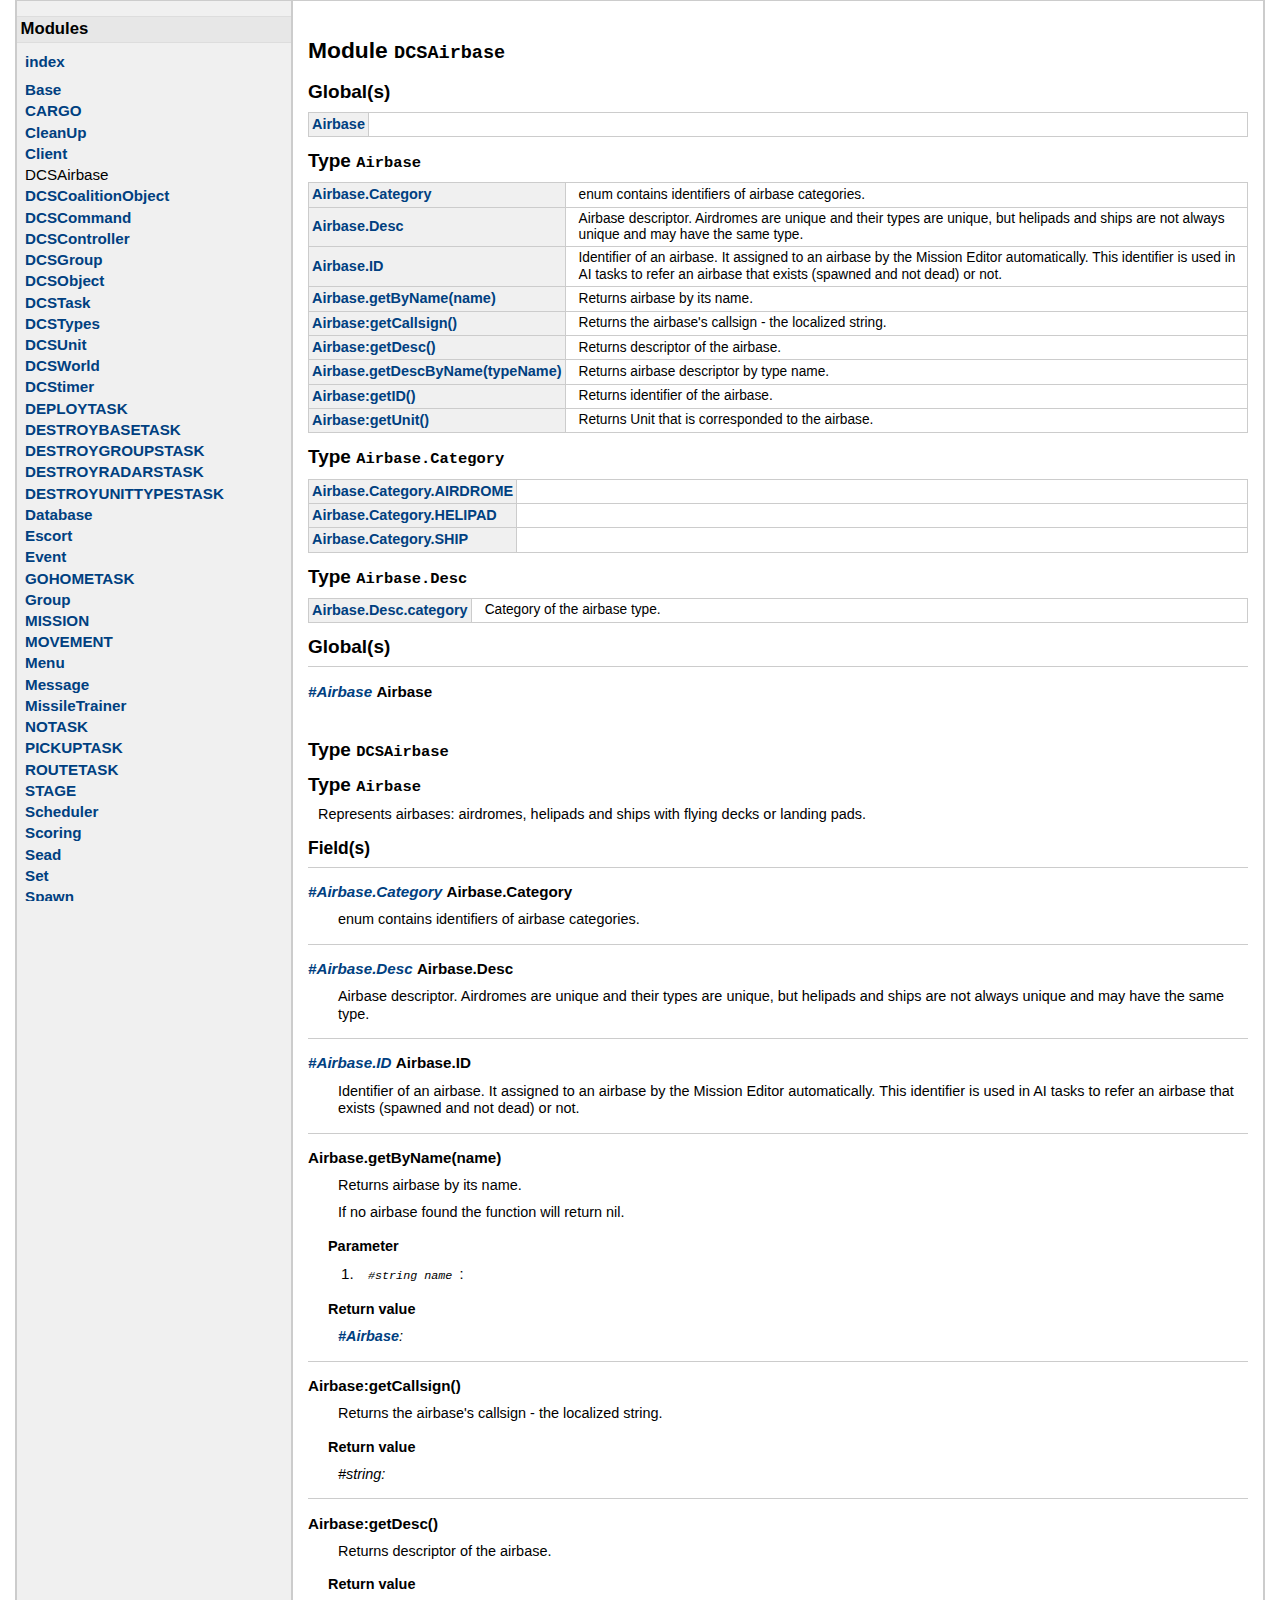
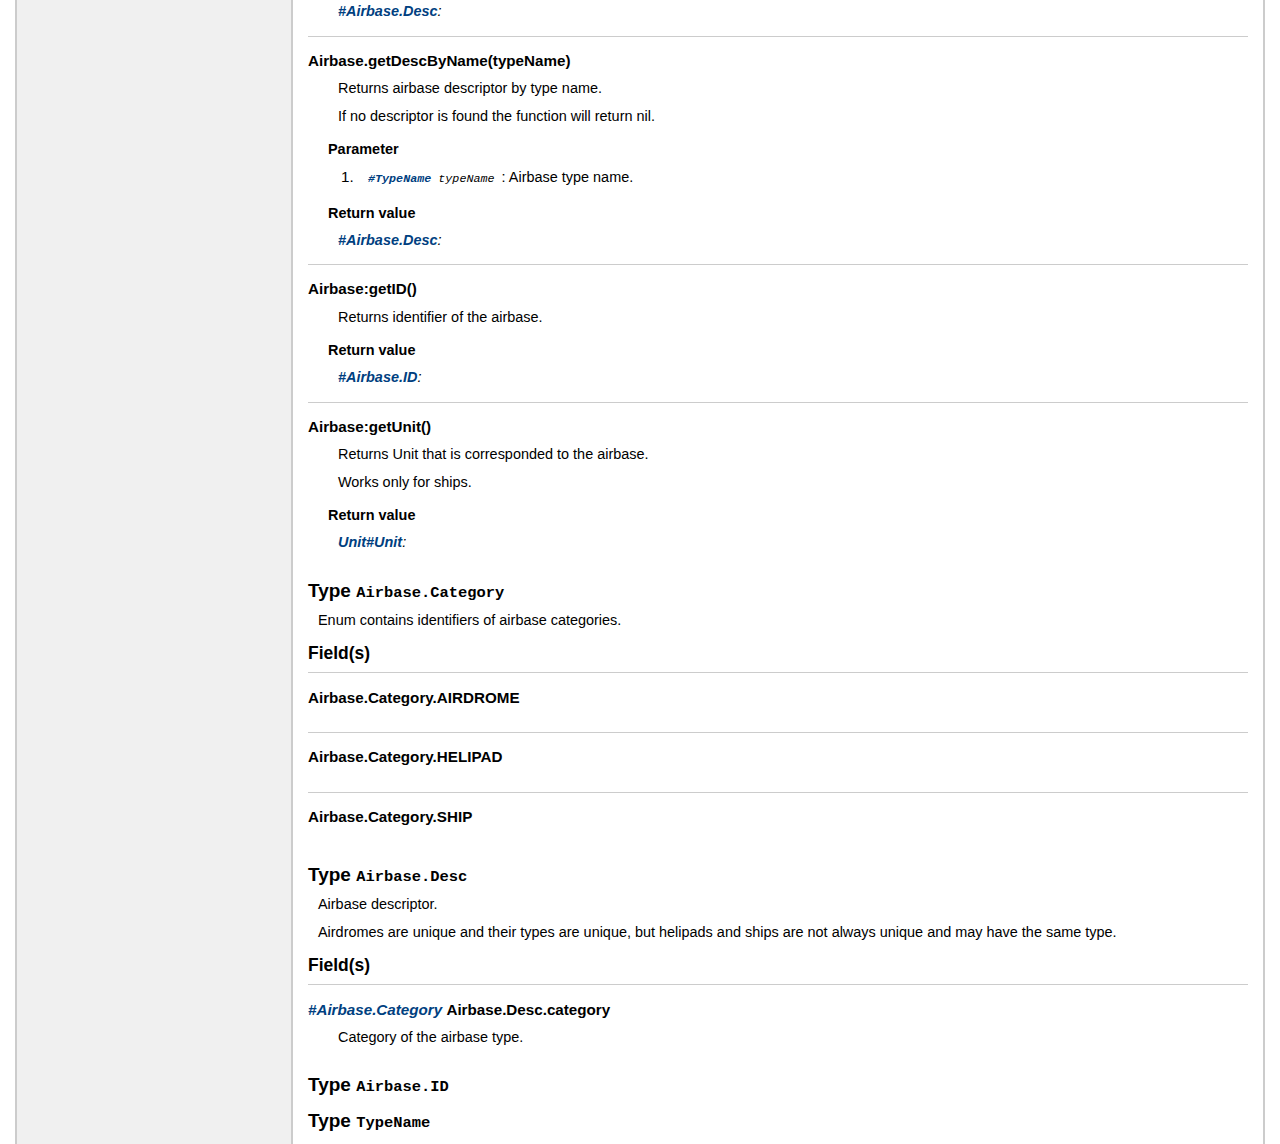
<file: Documentation/DCSAirbase.html>
<!DOCTYPE html PUBLIC "-//W3C//DTD XHTML 1.0 Transitional//EN" "http://www.w3.org/TR/xhtml1/DTD/xhtml1-transitional.dtd">
<html>
	<head>
		<link rel="stylesheet" href="stylesheet.css" type="text/css"/>
	</head>
<body>
<div id="container">
<div id="product">
	<div id="product_logo"></div>
	<div id="product_name"><big><b></b></big></div>
	<div id="product_description"></div>
</div>
<div id="main">
	<div id="navigation">
		<h2>Modules</h2>
			<ul><li>
				<a href="index.html">index</a>
			</li></ul>
		<ul>
					<li><a href="Base.html">Base</a></li>
					<li><a href="CARGO.html">CARGO</a></li>
					<li><a href="CleanUp.html">CleanUp</a></li>
					<li><a href="Client.html">Client</a></li>
					<li>DCSAirbase</li>
					<li><a href="DCSCoalitionObject.html">DCSCoalitionObject</a></li>
					<li><a href="DCSCommand.html">DCSCommand</a></li>
					<li><a href="DCSController.html">DCSController</a></li>
					<li><a href="DCSGroup.html">DCSGroup</a></li>
					<li><a href="DCSObject.html">DCSObject</a></li>
					<li><a href="DCSTask.html">DCSTask</a></li>
					<li><a href="DCSTypes.html">DCSTypes</a></li>
					<li><a href="DCSUnit.html">DCSUnit</a></li>
					<li><a href="DCSWorld.html">DCSWorld</a></li>
					<li><a href="DCStimer.html">DCStimer</a></li>
					<li><a href="DEPLOYTASK.html">DEPLOYTASK</a></li>
					<li><a href="DESTROYBASETASK.html">DESTROYBASETASK</a></li>
					<li><a href="DESTROYGROUPSTASK.html">DESTROYGROUPSTASK</a></li>
					<li><a href="DESTROYRADARSTASK.html">DESTROYRADARSTASK</a></li>
					<li><a href="DESTROYUNITTYPESTASK.html">DESTROYUNITTYPESTASK</a></li>
					<li><a href="Database.html">Database</a></li>
					<li><a href="Escort.html">Escort</a></li>
					<li><a href="Event.html">Event</a></li>
					<li><a href="GOHOMETASK.html">GOHOMETASK</a></li>
					<li><a href="Group.html">Group</a></li>
					<li><a href="MISSION.html">MISSION</a></li>
					<li><a href="MOVEMENT.html">MOVEMENT</a></li>
					<li><a href="Menu.html">Menu</a></li>
					<li><a href="Message.html">Message</a></li>
					<li><a href="MissileTrainer.html">MissileTrainer</a></li>
					<li><a href="NOTASK.html">NOTASK</a></li>
					<li><a href="PICKUPTASK.html">PICKUPTASK</a></li>
					<li><a href="ROUTETASK.html">ROUTETASK</a></li>
					<li><a href="STAGE.html">STAGE</a></li>
					<li><a href="Scheduler.html">Scheduler</a></li>
					<li><a href="Scoring.html">Scoring</a></li>
					<li><a href="Sead.html">Sead</a></li>
					<li><a href="Set.html">Set</a></li>
					<li><a href="Spawn.html">Spawn</a></li>
					<li><a href="StaticObject.html">StaticObject</a></li>
					<li><a href="TASK.html">TASK</a></li>
					<li><a href="Unit.html">Unit</a></li>
					<li><a href="Zone.html">Zone</a></li>
					<li><a href="env.html">env</a></li>
					<li><a href="land.html">land</a></li>
					<li><a href="routines.html">routines</a></li>
		</ul>
	</div>
	<div id="content">
   <h1>Module <code>DCSAirbase</code></h1>
   


	<h2>Global(s)</h2>
	<table class="function_list">
		<tr>
		<td class="name" nowrap="nowrap"><a href="#Airbase">Airbase</a></td>
		<td class="summary">

</td>
		</tr>
	</table>
			<h2><a id="#(Airbase)">Type <code>Airbase</code></a></h2>
				<table class="function_list">
		<tr>
		<td class="name" nowrap="nowrap"><a href="##(Airbase).Category">Airbase.Category</a></td>
		<td class="summary">
<p>enum contains identifiers of airbase categories. </p>
</td>
		</tr>
		<tr>
		<td class="name" nowrap="nowrap"><a href="##(Airbase).Desc">Airbase.Desc</a></td>
		<td class="summary">
<p>Airbase descriptor. Airdromes are unique and their types are unique, but helipads and ships are not always unique and may have the same type. </p>
</td>
		</tr>
		<tr>
		<td class="name" nowrap="nowrap"><a href="##(Airbase).ID">Airbase.ID</a></td>
		<td class="summary">
<p>Identifier of an airbase. It assigned to an airbase by the Mission Editor automatically. This identifier is used in AI tasks to refer an airbase that exists (spawned and not dead) or not. </p>
</td>
		</tr>
		<tr>
		<td class="name" nowrap="nowrap"><a href="##(Airbase).getByName">Airbase.getByName(name)</a></td>
		<td class="summary">
<p>Returns airbase by its name.</p>
</td>
		</tr>
		<tr>
		<td class="name" nowrap="nowrap"><a href="##(Airbase).getCallsign">Airbase:getCallsign()</a></td>
		<td class="summary">
<p>Returns the airbase's callsign - the localized string.</p>
</td>
		</tr>
		<tr>
		<td class="name" nowrap="nowrap"><a href="##(Airbase).getDesc">Airbase:getDesc()</a></td>
		<td class="summary">
<p>Returns descriptor of the airbase. </p>
</td>
		</tr>
		<tr>
		<td class="name" nowrap="nowrap"><a href="##(Airbase).getDescByName">Airbase.getDescByName(typeName)</a></td>
		<td class="summary">
<p>Returns airbase descriptor by type name.</p>
</td>
		</tr>
		<tr>
		<td class="name" nowrap="nowrap"><a href="##(Airbase).getID">Airbase:getID()</a></td>
		<td class="summary">
<p>Returns identifier of the airbase.</p>
</td>
		</tr>
		<tr>
		<td class="name" nowrap="nowrap"><a href="##(Airbase).getUnit">Airbase:getUnit()</a></td>
		<td class="summary">
<p>Returns Unit that is corresponded to the airbase.</p>
</td>
		</tr>
	</table>

			<h2><a id="#(Airbase.Category)">Type <code>Airbase.Category</code></a></h2>
				<table class="function_list">
		<tr>
		<td class="name" nowrap="nowrap"><a href="##(Airbase.Category).AIRDROME">Airbase.Category.AIRDROME</a></td>
		<td class="summary">

</td>
		</tr>
		<tr>
		<td class="name" nowrap="nowrap"><a href="##(Airbase.Category).HELIPAD">Airbase.Category.HELIPAD</a></td>
		<td class="summary">

</td>
		</tr>
		<tr>
		<td class="name" nowrap="nowrap"><a href="##(Airbase.Category).SHIP">Airbase.Category.SHIP</a></td>
		<td class="summary">

</td>
		</tr>
	</table>

			<h2><a id="#(Airbase.Desc)">Type <code>Airbase.Desc</code></a></h2>
				<table class="function_list">
		<tr>
		<td class="name" nowrap="nowrap"><a href="##(Airbase.Desc).category">Airbase.Desc.category</a></td>
		<td class="summary">
<p>Category of the airbase type.</p>
</td>
		</tr>
	</table>

	<h2>Global(s)</h2>
		<dl class="function">
<dt>

		<em><a href="##(Airbase)">#Airbase</a></em>
<a id="Airbase" >
<strong>Airbase</strong>
</a>
</dt>
<dd>
	


</dd>
</dl>
	<h2><a id="#(DCSAirbase)" >Type <code>DCSAirbase</code></a></h2>
	
			<h2><a id="#(Airbase)" >Type <code>Airbase</code></a></h2>
				
<p>Represents airbases: airdromes, helipads and ships with flying decks or landing pads.</p>

	
<p> </p>

	<h3>Field(s)</h3>
		<dl class="function">
<dt>

		<em><a href="##(Airbase.Category)">#Airbase.Category</a></em>
<a id="#(Airbase).Category" >
<strong>Airbase.Category</strong>
</a>
</dt>
<dd>
	
<p>enum contains identifiers of airbase categories. </p>

</dd>
</dl>
		<dl class="function">
<dt>

		<em><a href="##(Airbase.Desc)">#Airbase.Desc</a></em>
<a id="#(Airbase).Desc" >
<strong>Airbase.Desc</strong>
</a>
</dt>
<dd>
	
<p>Airbase descriptor. Airdromes are unique and their types are unique, but helipads and ships are not always unique and may have the same type. </p>

</dd>
</dl>
		<dl class="function">
<dt>

		<em><a href="##(Airbase.ID)">#Airbase.ID</a></em>
<a id="#(Airbase).ID" >
<strong>Airbase.ID</strong>
</a>
</dt>
<dd>
	
<p>Identifier of an airbase. It assigned to an airbase by the Mission Editor automatically. This identifier is used in AI tasks to refer an airbase that exists (spawned and not dead) or not. </p>

</dd>
</dl>
		<dl class="function">
<dt>

<a id="#(Airbase).getByName" >
<strong>Airbase.getByName(name)</strong>
</a>
</dt>
<dd>
	
<p>Returns airbase by its name.</p>

	
<p>If no airbase found the function will return nil.</p>

		<h3>Parameter</h3>
		<ul>
				<li>
				
<p><code><em>#string name </em></code>: </p>

				</li>
		</ul>
		<h3>Return value</h3>
				
<p><em><a href="##(Airbase)">#Airbase</a>:</em></p>


</dd>
</dl>
		<dl class="function">
<dt>

<a id="#(Airbase).getCallsign" >
<strong>Airbase:getCallsign()</strong>
</a>
</dt>
<dd>
	
<p>Returns the airbase's callsign - the localized string.</p>

		<h3>Return value</h3>
				
<p><em>#string:</em></p>


</dd>
</dl>
		<dl class="function">
<dt>

<a id="#(Airbase).getDesc" >
<strong>Airbase:getDesc()</strong>
</a>
</dt>
<dd>
	
<p>Returns descriptor of the airbase. </p>

		<h3>Return value</h3>
				
<p><em><a href="##(Airbase.Desc)">#Airbase.Desc</a>:</em></p>


</dd>
</dl>
		<dl class="function">
<dt>

<a id="#(Airbase).getDescByName" >
<strong>Airbase.getDescByName(typeName)</strong>
</a>
</dt>
<dd>
	
<p>Returns airbase descriptor by type name.</p>

	
<p>If no descriptor is found the function will return nil.</p>

		<h3>Parameter</h3>
		<ul>
				<li>
				
<p><code><em><a href="##(TypeName)">#TypeName</a> typeName </em></code>: 
Airbase type name.</p>

				</li>
		</ul>
		<h3>Return value</h3>
				
<p><em><a href="##(Airbase.Desc)">#Airbase.Desc</a>:</em></p>


</dd>
</dl>
		<dl class="function">
<dt>

<a id="#(Airbase).getID" >
<strong>Airbase:getID()</strong>
</a>
</dt>
<dd>
	
<p>Returns identifier of the airbase.</p>

		<h3>Return value</h3>
				
<p><em><a href="##(Airbase.ID)">#Airbase.ID</a>:</em></p>


</dd>
</dl>
		<dl class="function">
<dt>

<a id="#(Airbase).getUnit" >
<strong>Airbase:getUnit()</strong>
</a>
</dt>
<dd>
	
<p>Returns Unit that is corresponded to the airbase.</p>

	
<p>Works only for ships.</p>

		<h3>Return value</h3>
				
<p><em><a href="Unit.html##(Unit)">Unit#Unit</a>:</em></p>


</dd>
</dl>

			<h2><a id="#(Airbase.Category)" >Type <code>Airbase.Category</code></a></h2>
				
<p>Enum contains identifiers of airbase categories.</p>

	<h3>Field(s)</h3>
		<dl class="function">
<dt>

<a id="#(Airbase.Category).AIRDROME" >
<strong>Airbase.Category.AIRDROME</strong>
</a>
</dt>
<dd>
	


</dd>
</dl>
		<dl class="function">
<dt>

<a id="#(Airbase.Category).HELIPAD" >
<strong>Airbase.Category.HELIPAD</strong>
</a>
</dt>
<dd>
	


</dd>
</dl>
		<dl class="function">
<dt>

<a id="#(Airbase.Category).SHIP" >
<strong>Airbase.Category.SHIP</strong>
</a>
</dt>
<dd>
	


</dd>
</dl>

			<h2><a id="#(Airbase.Desc)" >Type <code>Airbase.Desc</code></a></h2>
				
<p>Airbase descriptor.</p>

	
<p>Airdromes are unique and their types are unique, but helipads and ships are not always unique and may have the same type. </p>

	<h3>Field(s)</h3>
		<dl class="function">
<dt>

		<em><a href="##(Airbase.Category)">#Airbase.Category</a></em>
<a id="#(Airbase.Desc).category" >
<strong>Airbase.Desc.category</strong>
</a>
</dt>
<dd>
	
<p>Category of the airbase type.</p>

</dd>
</dl>

			<h2><a id="#(Airbase.ID)" >Type <code>Airbase.ID</code></a></h2>
			
			<h2><a id="#(TypeName)" >Type <code>TypeName</code></a></h2>
			
</div>

</div>
</body>
</html>
</file>
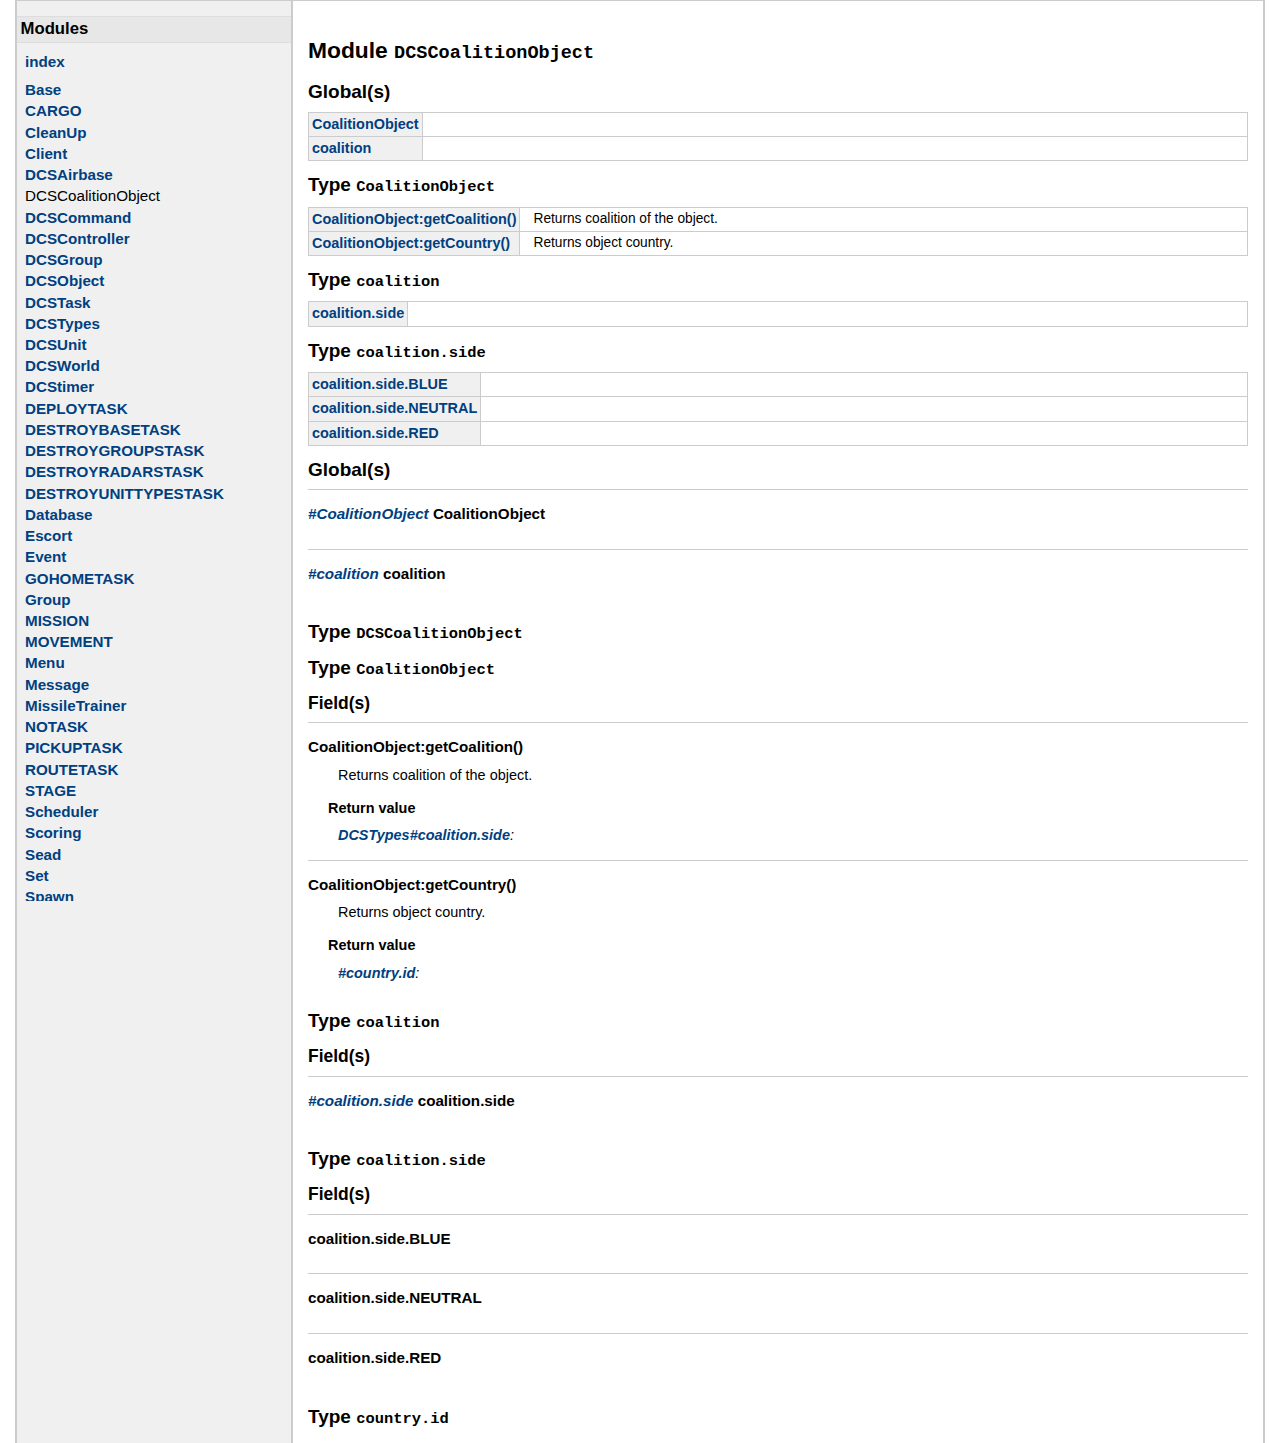
<file: Documentation/DCSCoalitionObject.html>
<!DOCTYPE html PUBLIC "-//W3C//DTD XHTML 1.0 Transitional//EN" "http://www.w3.org/TR/xhtml1/DTD/xhtml1-transitional.dtd">
<html>
	<head>
		<link rel="stylesheet" href="stylesheet.css" type="text/css"/>
	</head>
<body>
<div id="container">
<div id="product">
	<div id="product_logo"></div>
	<div id="product_name"><big><b></b></big></div>
	<div id="product_description"></div>
</div>
<div id="main">
	<div id="navigation">
		<h2>Modules</h2>
			<ul><li>
				<a href="index.html">index</a>
			</li></ul>
		<ul>
					<li><a href="Base.html">Base</a></li>
					<li><a href="CARGO.html">CARGO</a></li>
					<li><a href="CleanUp.html">CleanUp</a></li>
					<li><a href="Client.html">Client</a></li>
					<li><a href="DCSAirbase.html">DCSAirbase</a></li>
					<li>DCSCoalitionObject</li>
					<li><a href="DCSCommand.html">DCSCommand</a></li>
					<li><a href="DCSController.html">DCSController</a></li>
					<li><a href="DCSGroup.html">DCSGroup</a></li>
					<li><a href="DCSObject.html">DCSObject</a></li>
					<li><a href="DCSTask.html">DCSTask</a></li>
					<li><a href="DCSTypes.html">DCSTypes</a></li>
					<li><a href="DCSUnit.html">DCSUnit</a></li>
					<li><a href="DCSWorld.html">DCSWorld</a></li>
					<li><a href="DCStimer.html">DCStimer</a></li>
					<li><a href="DEPLOYTASK.html">DEPLOYTASK</a></li>
					<li><a href="DESTROYBASETASK.html">DESTROYBASETASK</a></li>
					<li><a href="DESTROYGROUPSTASK.html">DESTROYGROUPSTASK</a></li>
					<li><a href="DESTROYRADARSTASK.html">DESTROYRADARSTASK</a></li>
					<li><a href="DESTROYUNITTYPESTASK.html">DESTROYUNITTYPESTASK</a></li>
					<li><a href="Database.html">Database</a></li>
					<li><a href="Escort.html">Escort</a></li>
					<li><a href="Event.html">Event</a></li>
					<li><a href="GOHOMETASK.html">GOHOMETASK</a></li>
					<li><a href="Group.html">Group</a></li>
					<li><a href="MISSION.html">MISSION</a></li>
					<li><a href="MOVEMENT.html">MOVEMENT</a></li>
					<li><a href="Menu.html">Menu</a></li>
					<li><a href="Message.html">Message</a></li>
					<li><a href="MissileTrainer.html">MissileTrainer</a></li>
					<li><a href="NOTASK.html">NOTASK</a></li>
					<li><a href="PICKUPTASK.html">PICKUPTASK</a></li>
					<li><a href="ROUTETASK.html">ROUTETASK</a></li>
					<li><a href="STAGE.html">STAGE</a></li>
					<li><a href="Scheduler.html">Scheduler</a></li>
					<li><a href="Scoring.html">Scoring</a></li>
					<li><a href="Sead.html">Sead</a></li>
					<li><a href="Set.html">Set</a></li>
					<li><a href="Spawn.html">Spawn</a></li>
					<li><a href="StaticObject.html">StaticObject</a></li>
					<li><a href="TASK.html">TASK</a></li>
					<li><a href="Unit.html">Unit</a></li>
					<li><a href="Zone.html">Zone</a></li>
					<li><a href="env.html">env</a></li>
					<li><a href="land.html">land</a></li>
					<li><a href="routines.html">routines</a></li>
		</ul>
	</div>
	<div id="content">
   <h1>Module <code>DCSCoalitionObject</code></h1>
   


	<h2>Global(s)</h2>
	<table class="function_list">
		<tr>
		<td class="name" nowrap="nowrap"><a href="#CoalitionObject">CoalitionObject</a></td>
		<td class="summary">

</td>
		</tr>
		<tr>
		<td class="name" nowrap="nowrap"><a href="#coalition">coalition</a></td>
		<td class="summary">

</td>
		</tr>
	</table>
			<h2><a id="#(CoalitionObject)">Type <code>CoalitionObject</code></a></h2>
				<table class="function_list">
		<tr>
		<td class="name" nowrap="nowrap"><a href="##(CoalitionObject).getCoalition">CoalitionObject:getCoalition()</a></td>
		<td class="summary">
<p>Returns coalition of the object.</p>
</td>
		</tr>
		<tr>
		<td class="name" nowrap="nowrap"><a href="##(CoalitionObject).getCountry">CoalitionObject:getCountry()</a></td>
		<td class="summary">
<p>Returns object country.</p>
</td>
		</tr>
	</table>

			<h2><a id="#(coalition)">Type <code>coalition</code></a></h2>
				<table class="function_list">
		<tr>
		<td class="name" nowrap="nowrap"><a href="##(coalition).side">coalition.side</a></td>
		<td class="summary">

</td>
		</tr>
	</table>

			<h2><a id="#(coalition.side)">Type <code>coalition.side</code></a></h2>
				<table class="function_list">
		<tr>
		<td class="name" nowrap="nowrap"><a href="##(coalition.side).BLUE">coalition.side.BLUE</a></td>
		<td class="summary">

</td>
		</tr>
		<tr>
		<td class="name" nowrap="nowrap"><a href="##(coalition.side).NEUTRAL">coalition.side.NEUTRAL</a></td>
		<td class="summary">

</td>
		</tr>
		<tr>
		<td class="name" nowrap="nowrap"><a href="##(coalition.side).RED">coalition.side.RED</a></td>
		<td class="summary">

</td>
		</tr>
	</table>

	<h2>Global(s)</h2>
		<dl class="function">
<dt>

		<em><a href="##(CoalitionObject)">#CoalitionObject</a></em>
<a id="CoalitionObject" >
<strong>CoalitionObject</strong>
</a>
</dt>
<dd>
	


</dd>
</dl>
		<dl class="function">
<dt>

		<em><a href="##(coalition)">#coalition</a></em>
<a id="coalition" >
<strong>coalition</strong>
</a>
</dt>
<dd>
	


</dd>
</dl>
	<h2><a id="#(DCSCoalitionObject)" >Type <code>DCSCoalitionObject</code></a></h2>
	
			<h2><a id="#(CoalitionObject)" >Type <code>CoalitionObject</code></a></h2>
				<h3>Field(s)</h3>
		<dl class="function">
<dt>

<a id="#(CoalitionObject).getCoalition" >
<strong>CoalitionObject:getCoalition()</strong>
</a>
</dt>
<dd>
	
<p>Returns coalition of the object.</p>

		<h3>Return value</h3>
				
<p><em><a href="DCSTypes.html##(coalition.side)">DCSTypes#coalition.side</a>:</em></p>


</dd>
</dl>
		<dl class="function">
<dt>

<a id="#(CoalitionObject).getCountry" >
<strong>CoalitionObject:getCountry()</strong>
</a>
</dt>
<dd>
	
<p>Returns object country.</p>

		<h3>Return value</h3>
				
<p><em><a href="##(country.id)">#country.id</a>:</em></p>


</dd>
</dl>

			<h2><a id="#(coalition)" >Type <code>coalition</code></a></h2>
				<h3>Field(s)</h3>
		<dl class="function">
<dt>

		<em><a href="##(coalition.side)">#coalition.side</a></em>
<a id="#(coalition).side" >
<strong>coalition.side</strong>
</a>
</dt>
<dd>
	


</dd>
</dl>

			<h2><a id="#(coalition.side)" >Type <code>coalition.side</code></a></h2>
				<h3>Field(s)</h3>
		<dl class="function">
<dt>

<a id="#(coalition.side).BLUE" >
<strong>coalition.side.BLUE</strong>
</a>
</dt>
<dd>
	


</dd>
</dl>
		<dl class="function">
<dt>

<a id="#(coalition.side).NEUTRAL" >
<strong>coalition.side.NEUTRAL</strong>
</a>
</dt>
<dd>
	


</dd>
</dl>
		<dl class="function">
<dt>

<a id="#(coalition.side).RED" >
<strong>coalition.side.RED</strong>
</a>
</dt>
<dd>
	


</dd>
</dl>

			<h2><a id="#(country.id)" >Type <code>country.id</code></a></h2>
			
</div>

</div>
</body>
</html>
</file>
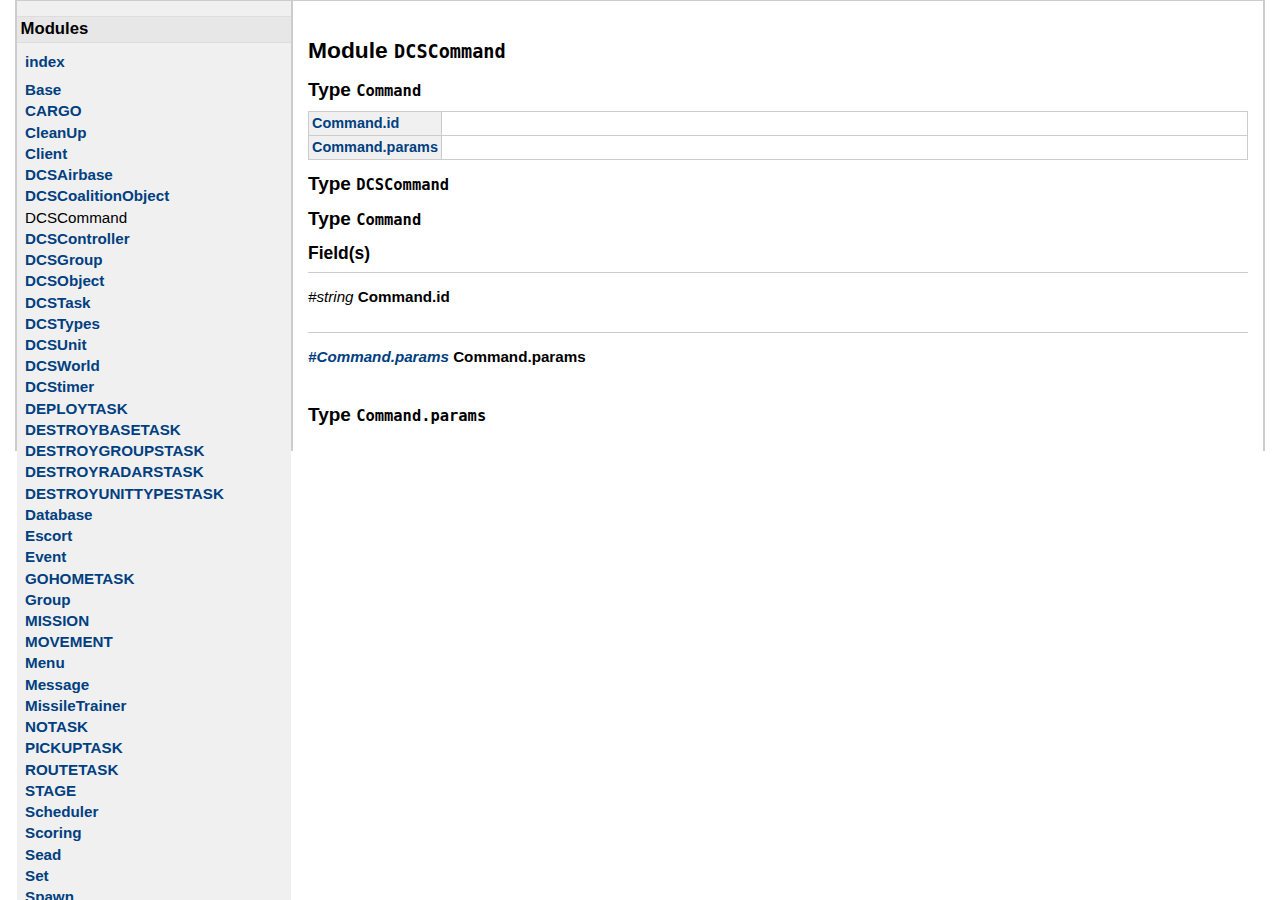
<file: Documentation/DCSCommand.html>
<!DOCTYPE html PUBLIC "-//W3C//DTD XHTML 1.0 Transitional//EN" "http://www.w3.org/TR/xhtml1/DTD/xhtml1-transitional.dtd">
<html>
	<head>
		<link rel="stylesheet" href="stylesheet.css" type="text/css"/>
	</head>
<body>
<div id="container">
<div id="product">
	<div id="product_logo"></div>
	<div id="product_name"><big><b></b></big></div>
	<div id="product_description"></div>
</div>
<div id="main">
	<div id="navigation">
		<h2>Modules</h2>
			<ul><li>
				<a href="index.html">index</a>
			</li></ul>
		<ul>
					<li><a href="Base.html">Base</a></li>
					<li><a href="CARGO.html">CARGO</a></li>
					<li><a href="CleanUp.html">CleanUp</a></li>
					<li><a href="Client.html">Client</a></li>
					<li><a href="DCSAirbase.html">DCSAirbase</a></li>
					<li><a href="DCSCoalitionObject.html">DCSCoalitionObject</a></li>
					<li>DCSCommand</li>
					<li><a href="DCSController.html">DCSController</a></li>
					<li><a href="DCSGroup.html">DCSGroup</a></li>
					<li><a href="DCSObject.html">DCSObject</a></li>
					<li><a href="DCSTask.html">DCSTask</a></li>
					<li><a href="DCSTypes.html">DCSTypes</a></li>
					<li><a href="DCSUnit.html">DCSUnit</a></li>
					<li><a href="DCSWorld.html">DCSWorld</a></li>
					<li><a href="DCStimer.html">DCStimer</a></li>
					<li><a href="DEPLOYTASK.html">DEPLOYTASK</a></li>
					<li><a href="DESTROYBASETASK.html">DESTROYBASETASK</a></li>
					<li><a href="DESTROYGROUPSTASK.html">DESTROYGROUPSTASK</a></li>
					<li><a href="DESTROYRADARSTASK.html">DESTROYRADARSTASK</a></li>
					<li><a href="DESTROYUNITTYPESTASK.html">DESTROYUNITTYPESTASK</a></li>
					<li><a href="Database.html">Database</a></li>
					<li><a href="Escort.html">Escort</a></li>
					<li><a href="Event.html">Event</a></li>
					<li><a href="GOHOMETASK.html">GOHOMETASK</a></li>
					<li><a href="Group.html">Group</a></li>
					<li><a href="MISSION.html">MISSION</a></li>
					<li><a href="MOVEMENT.html">MOVEMENT</a></li>
					<li><a href="Menu.html">Menu</a></li>
					<li><a href="Message.html">Message</a></li>
					<li><a href="MissileTrainer.html">MissileTrainer</a></li>
					<li><a href="NOTASK.html">NOTASK</a></li>
					<li><a href="PICKUPTASK.html">PICKUPTASK</a></li>
					<li><a href="ROUTETASK.html">ROUTETASK</a></li>
					<li><a href="STAGE.html">STAGE</a></li>
					<li><a href="Scheduler.html">Scheduler</a></li>
					<li><a href="Scoring.html">Scoring</a></li>
					<li><a href="Sead.html">Sead</a></li>
					<li><a href="Set.html">Set</a></li>
					<li><a href="Spawn.html">Spawn</a></li>
					<li><a href="StaticObject.html">StaticObject</a></li>
					<li><a href="TASK.html">TASK</a></li>
					<li><a href="Unit.html">Unit</a></li>
					<li><a href="Zone.html">Zone</a></li>
					<li><a href="env.html">env</a></li>
					<li><a href="land.html">land</a></li>
					<li><a href="routines.html">routines</a></li>
		</ul>
	</div>
	<div id="content">
   <h1>Module <code>DCSCommand</code></h1>
   


			<h2><a id="#(Command)">Type <code>Command</code></a></h2>
				<table class="function_list">
		<tr>
		<td class="name" nowrap="nowrap"><a href="##(Command).id">Command.id</a></td>
		<td class="summary">

</td>
		</tr>
		<tr>
		<td class="name" nowrap="nowrap"><a href="##(Command).params">Command.params</a></td>
		<td class="summary">

</td>
		</tr>
	</table>

	<h2><a id="#(DCSCommand)" >Type <code>DCSCommand</code></a></h2>
	
			<h2><a id="#(Command)" >Type <code>Command</code></a></h2>
				<h3>Field(s)</h3>
		<dl class="function">
<dt>

		<em>#string</em>
<a id="#(Command).id" >
<strong>Command.id</strong>
</a>
</dt>
<dd>
	


</dd>
</dl>
		<dl class="function">
<dt>

		<em><a href="##(Command.params)">#Command.params</a></em>
<a id="#(Command).params" >
<strong>Command.params</strong>
</a>
</dt>
<dd>
	


</dd>
</dl>

			<h2><a id="#(Command.params)" >Type <code>Command.params</code></a></h2>
			
</div>

</div>
</body>
</html>
</file>
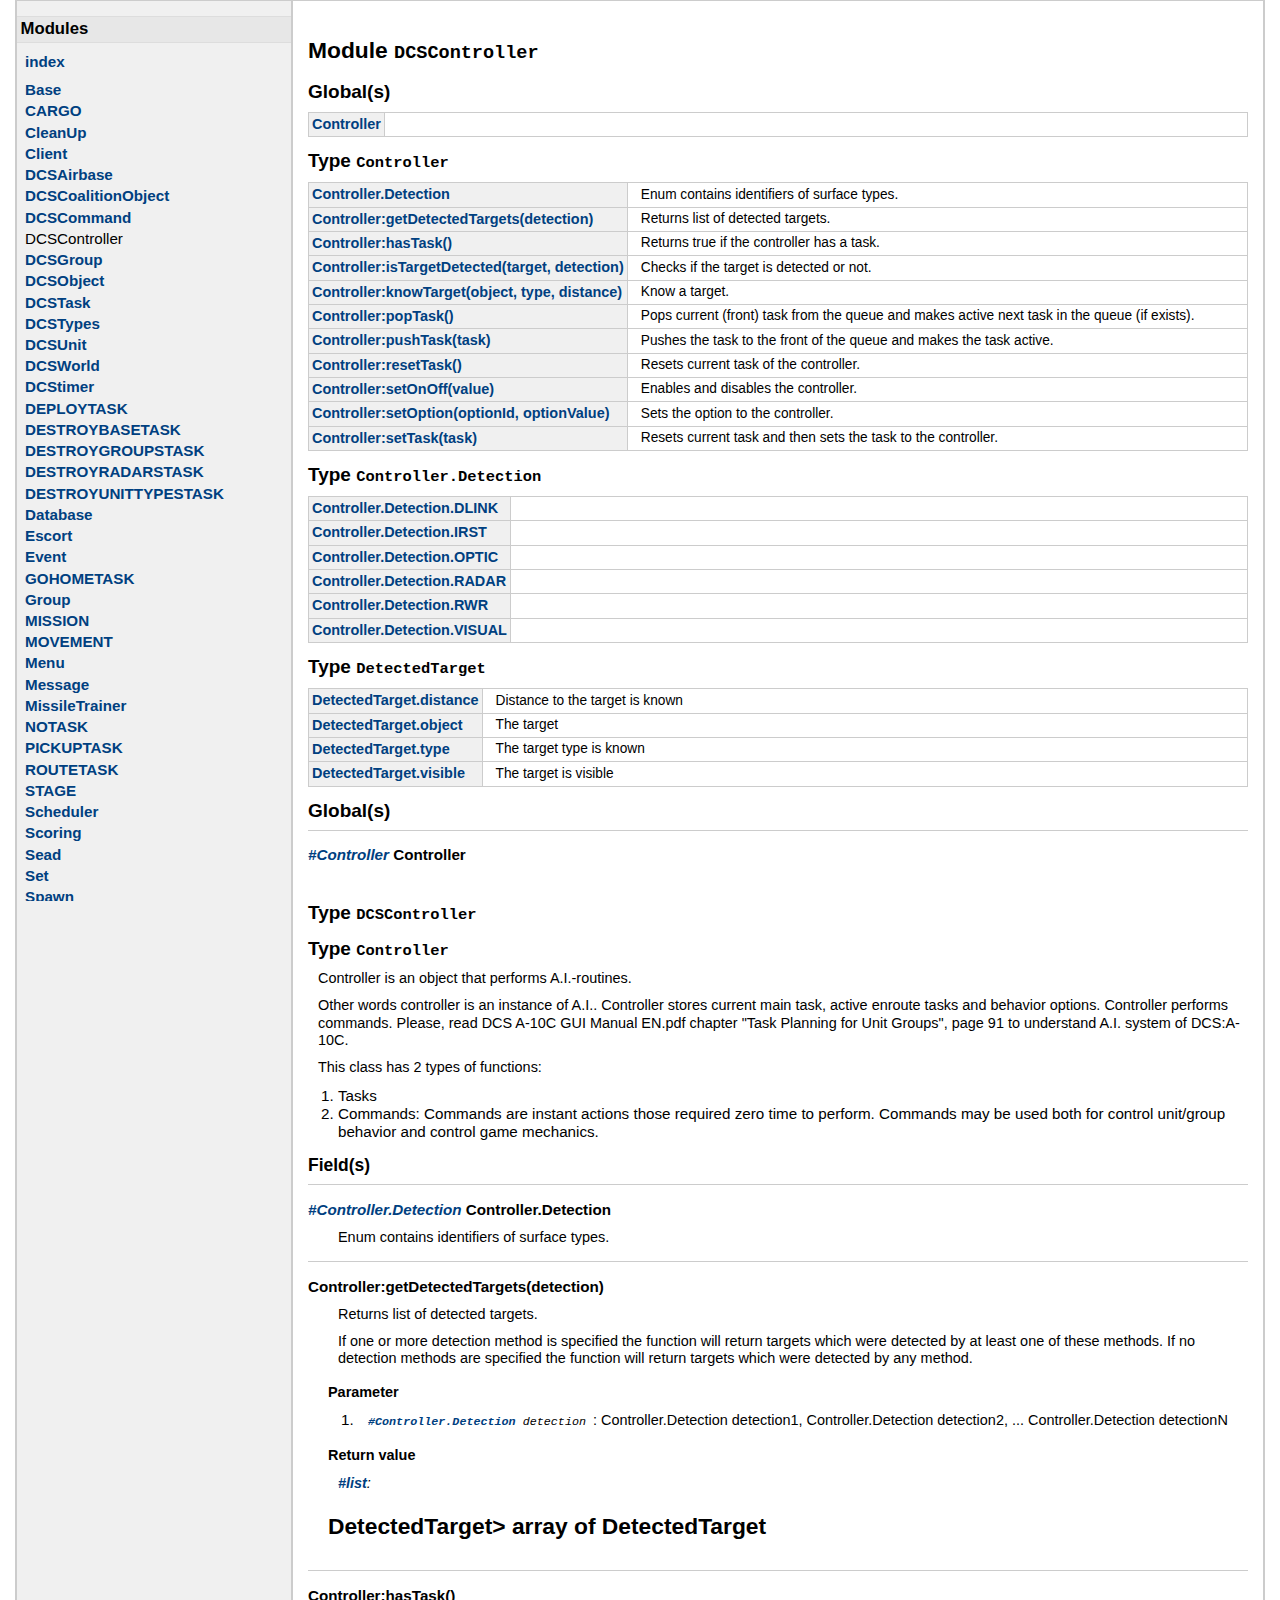
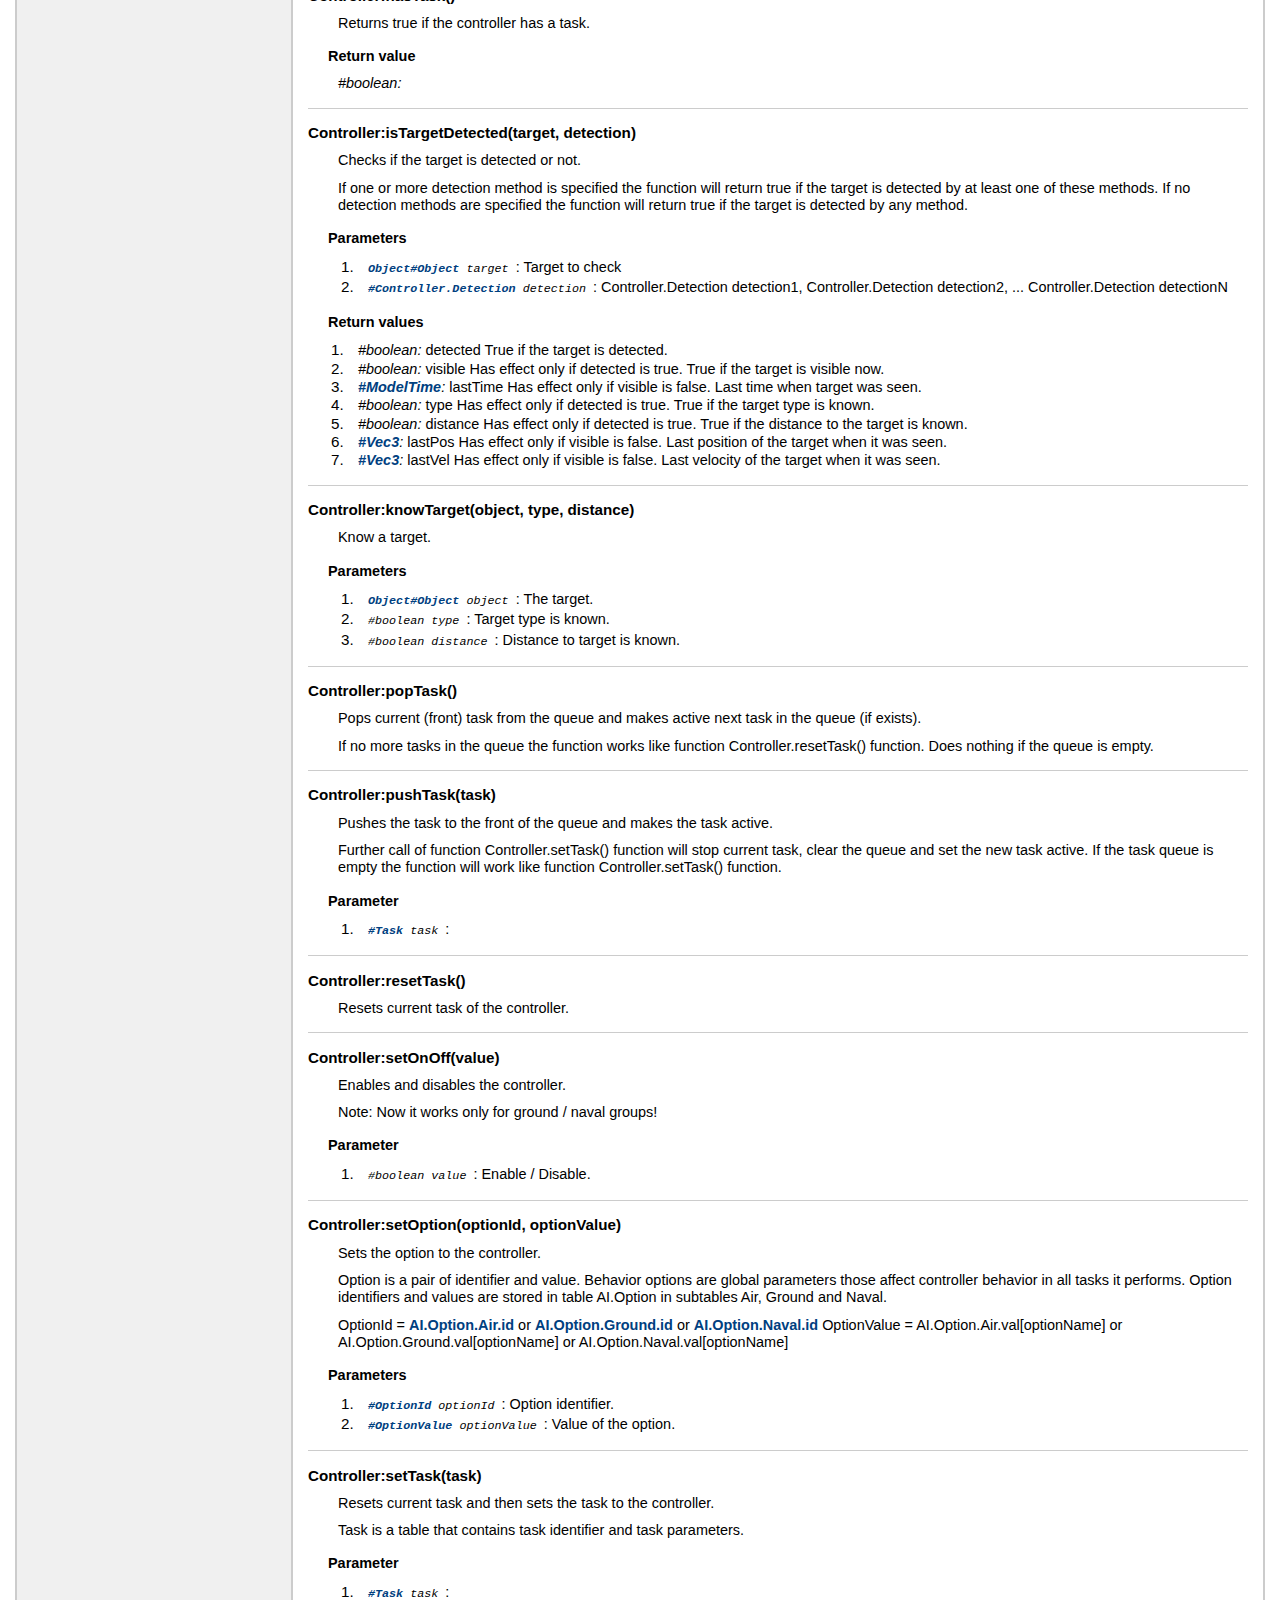
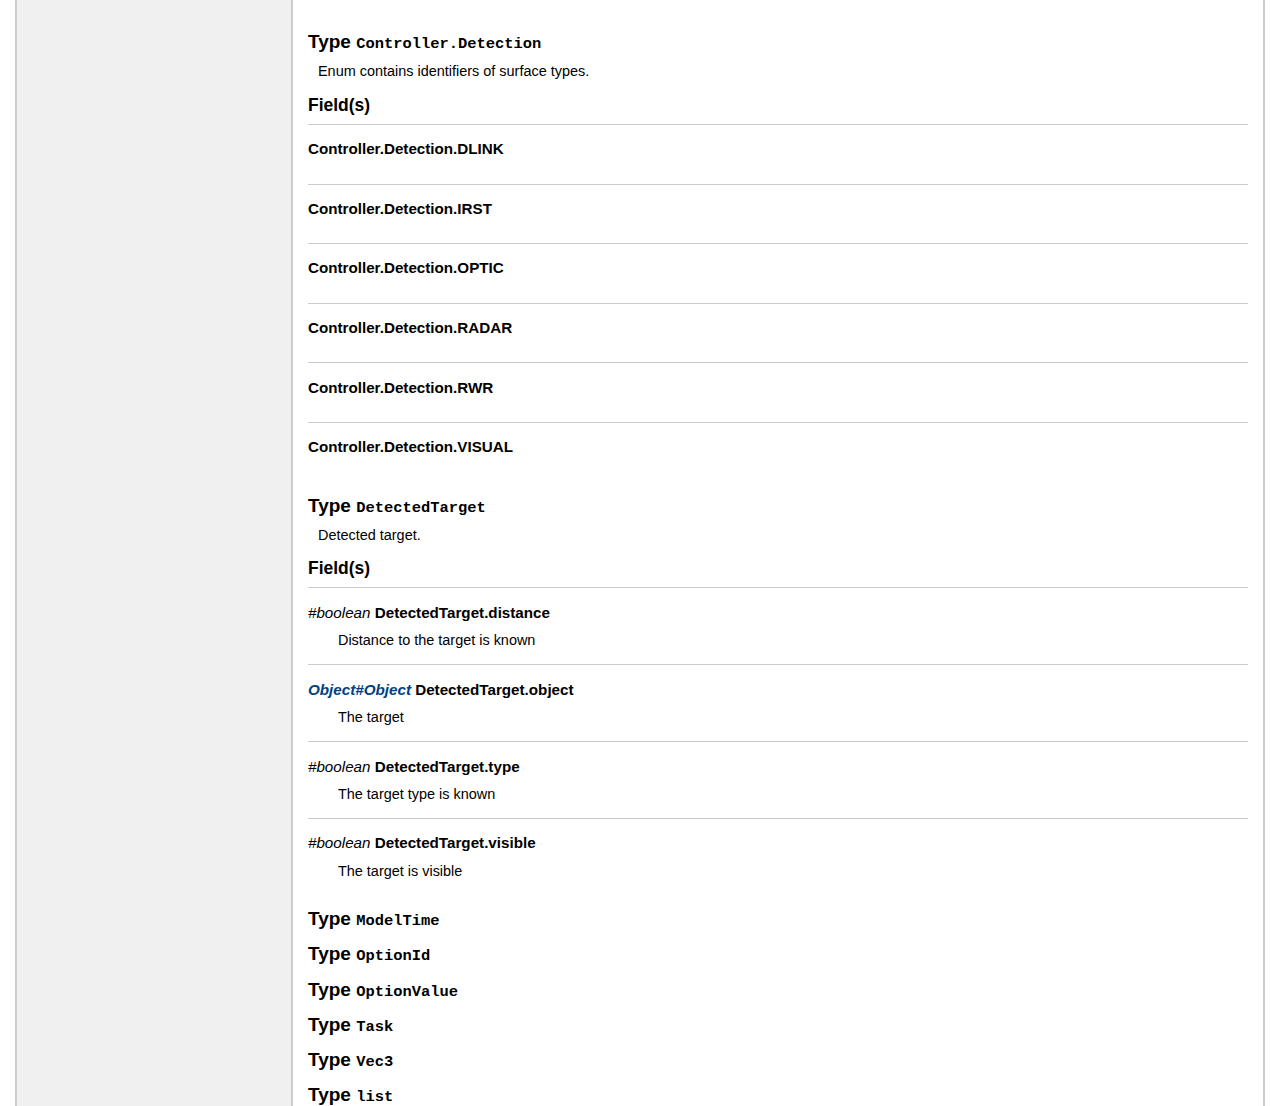
<file: Documentation/DCSController.html>
<!DOCTYPE html PUBLIC "-//W3C//DTD XHTML 1.0 Transitional//EN" "http://www.w3.org/TR/xhtml1/DTD/xhtml1-transitional.dtd">
<html>
	<head>
		<link rel="stylesheet" href="stylesheet.css" type="text/css"/>
	</head>
<body>
<div id="container">
<div id="product">
	<div id="product_logo"></div>
	<div id="product_name"><big><b></b></big></div>
	<div id="product_description"></div>
</div>
<div id="main">
	<div id="navigation">
		<h2>Modules</h2>
			<ul><li>
				<a href="index.html">index</a>
			</li></ul>
		<ul>
					<li><a href="Base.html">Base</a></li>
					<li><a href="CARGO.html">CARGO</a></li>
					<li><a href="CleanUp.html">CleanUp</a></li>
					<li><a href="Client.html">Client</a></li>
					<li><a href="DCSAirbase.html">DCSAirbase</a></li>
					<li><a href="DCSCoalitionObject.html">DCSCoalitionObject</a></li>
					<li><a href="DCSCommand.html">DCSCommand</a></li>
					<li>DCSController</li>
					<li><a href="DCSGroup.html">DCSGroup</a></li>
					<li><a href="DCSObject.html">DCSObject</a></li>
					<li><a href="DCSTask.html">DCSTask</a></li>
					<li><a href="DCSTypes.html">DCSTypes</a></li>
					<li><a href="DCSUnit.html">DCSUnit</a></li>
					<li><a href="DCSWorld.html">DCSWorld</a></li>
					<li><a href="DCStimer.html">DCStimer</a></li>
					<li><a href="DEPLOYTASK.html">DEPLOYTASK</a></li>
					<li><a href="DESTROYBASETASK.html">DESTROYBASETASK</a></li>
					<li><a href="DESTROYGROUPSTASK.html">DESTROYGROUPSTASK</a></li>
					<li><a href="DESTROYRADARSTASK.html">DESTROYRADARSTASK</a></li>
					<li><a href="DESTROYUNITTYPESTASK.html">DESTROYUNITTYPESTASK</a></li>
					<li><a href="Database.html">Database</a></li>
					<li><a href="Escort.html">Escort</a></li>
					<li><a href="Event.html">Event</a></li>
					<li><a href="GOHOMETASK.html">GOHOMETASK</a></li>
					<li><a href="Group.html">Group</a></li>
					<li><a href="MISSION.html">MISSION</a></li>
					<li><a href="MOVEMENT.html">MOVEMENT</a></li>
					<li><a href="Menu.html">Menu</a></li>
					<li><a href="Message.html">Message</a></li>
					<li><a href="MissileTrainer.html">MissileTrainer</a></li>
					<li><a href="NOTASK.html">NOTASK</a></li>
					<li><a href="PICKUPTASK.html">PICKUPTASK</a></li>
					<li><a href="ROUTETASK.html">ROUTETASK</a></li>
					<li><a href="STAGE.html">STAGE</a></li>
					<li><a href="Scheduler.html">Scheduler</a></li>
					<li><a href="Scoring.html">Scoring</a></li>
					<li><a href="Sead.html">Sead</a></li>
					<li><a href="Set.html">Set</a></li>
					<li><a href="Spawn.html">Spawn</a></li>
					<li><a href="StaticObject.html">StaticObject</a></li>
					<li><a href="TASK.html">TASK</a></li>
					<li><a href="Unit.html">Unit</a></li>
					<li><a href="Zone.html">Zone</a></li>
					<li><a href="env.html">env</a></li>
					<li><a href="land.html">land</a></li>
					<li><a href="routines.html">routines</a></li>
		</ul>
	</div>
	<div id="content">
   <h1>Module <code>DCSController</code></h1>
   


	<h2>Global(s)</h2>
	<table class="function_list">
		<tr>
		<td class="name" nowrap="nowrap"><a href="#Controller">Controller</a></td>
		<td class="summary">

</td>
		</tr>
	</table>
			<h2><a id="#(Controller)">Type <code>Controller</code></a></h2>
				<table class="function_list">
		<tr>
		<td class="name" nowrap="nowrap"><a href="##(Controller).Detection">Controller.Detection</a></td>
		<td class="summary">
<p>Enum contains identifiers of surface types. </p>
</td>
		</tr>
		<tr>
		<td class="name" nowrap="nowrap"><a href="##(Controller).getDetectedTargets">Controller:getDetectedTargets(detection)</a></td>
		<td class="summary">
<p>Returns list of detected targets.</p>
</td>
		</tr>
		<tr>
		<td class="name" nowrap="nowrap"><a href="##(Controller).hasTask">Controller:hasTask()</a></td>
		<td class="summary">
<p>Returns true if the controller has a task. </p>
</td>
		</tr>
		<tr>
		<td class="name" nowrap="nowrap"><a href="##(Controller).isTargetDetected">Controller:isTargetDetected(target, detection)</a></td>
		<td class="summary">
<p>Checks if the target is detected or not.</p>
</td>
		</tr>
		<tr>
		<td class="name" nowrap="nowrap"><a href="##(Controller).knowTarget">Controller:knowTarget(object, type, distance)</a></td>
		<td class="summary">
<p>Know a target.</p>
</td>
		</tr>
		<tr>
		<td class="name" nowrap="nowrap"><a href="##(Controller).popTask">Controller:popTask()</a></td>
		<td class="summary">
<p>Pops current (front) task from the queue and makes active next task in the queue (if exists).</p>
</td>
		</tr>
		<tr>
		<td class="name" nowrap="nowrap"><a href="##(Controller).pushTask">Controller:pushTask(task)</a></td>
		<td class="summary">
<p>Pushes the task to the front of the queue and makes the task active.</p>
</td>
		</tr>
		<tr>
		<td class="name" nowrap="nowrap"><a href="##(Controller).resetTask">Controller:resetTask()</a></td>
		<td class="summary">
<p>Resets current task of the controller.</p>
</td>
		</tr>
		<tr>
		<td class="name" nowrap="nowrap"><a href="##(Controller).setOnOff">Controller:setOnOff(value)</a></td>
		<td class="summary">
<p>Enables and disables the controller.</p>
</td>
		</tr>
		<tr>
		<td class="name" nowrap="nowrap"><a href="##(Controller).setOption">Controller:setOption(optionId, optionValue)</a></td>
		<td class="summary">
<p>Sets the option to the controller.</p>
</td>
		</tr>
		<tr>
		<td class="name" nowrap="nowrap"><a href="##(Controller).setTask">Controller:setTask(task)</a></td>
		<td class="summary">
<p>Resets current task and then sets the task to the controller.</p>
</td>
		</tr>
	</table>

			<h2><a id="#(Controller.Detection)">Type <code>Controller.Detection</code></a></h2>
				<table class="function_list">
		<tr>
		<td class="name" nowrap="nowrap"><a href="##(Controller.Detection).DLINK">Controller.Detection.DLINK</a></td>
		<td class="summary">

</td>
		</tr>
		<tr>
		<td class="name" nowrap="nowrap"><a href="##(Controller.Detection).IRST">Controller.Detection.IRST</a></td>
		<td class="summary">

</td>
		</tr>
		<tr>
		<td class="name" nowrap="nowrap"><a href="##(Controller.Detection).OPTIC">Controller.Detection.OPTIC</a></td>
		<td class="summary">

</td>
		</tr>
		<tr>
		<td class="name" nowrap="nowrap"><a href="##(Controller.Detection).RADAR">Controller.Detection.RADAR</a></td>
		<td class="summary">

</td>
		</tr>
		<tr>
		<td class="name" nowrap="nowrap"><a href="##(Controller.Detection).RWR">Controller.Detection.RWR</a></td>
		<td class="summary">

</td>
		</tr>
		<tr>
		<td class="name" nowrap="nowrap"><a href="##(Controller.Detection).VISUAL">Controller.Detection.VISUAL</a></td>
		<td class="summary">

</td>
		</tr>
	</table>

			<h2><a id="#(DetectedTarget)">Type <code>DetectedTarget</code></a></h2>
				<table class="function_list">
		<tr>
		<td class="name" nowrap="nowrap"><a href="##(DetectedTarget).distance">DetectedTarget.distance</a></td>
		<td class="summary">
<p>Distance to the target is known</p>
</td>
		</tr>
		<tr>
		<td class="name" nowrap="nowrap"><a href="##(DetectedTarget).object">DetectedTarget.object</a></td>
		<td class="summary">
<p>The target</p>
</td>
		</tr>
		<tr>
		<td class="name" nowrap="nowrap"><a href="##(DetectedTarget).type">DetectedTarget.type</a></td>
		<td class="summary">
<p>The target type is known</p>
</td>
		</tr>
		<tr>
		<td class="name" nowrap="nowrap"><a href="##(DetectedTarget).visible">DetectedTarget.visible</a></td>
		<td class="summary">
<p>The target is visible</p>
</td>
		</tr>
	</table>

	<h2>Global(s)</h2>
		<dl class="function">
<dt>

		<em><a href="##(Controller)">#Controller</a></em>
<a id="Controller" >
<strong>Controller</strong>
</a>
</dt>
<dd>
	


</dd>
</dl>
	<h2><a id="#(DCSController)" >Type <code>DCSController</code></a></h2>
	
			<h2><a id="#(Controller)" >Type <code>Controller</code></a></h2>
				
<p>Controller is an object that performs A.I.-routines.</p>

	
<p>Other words controller is an instance of A.I.. Controller stores current main task, active enroute tasks and behavior options. Controller performs commands. Please, read DCS A-10C GUI Manual EN.pdf chapter "Task Planning for Unit Groups", page 91 to understand A.I. system of DCS:A-10C. </p>

<p>This class has 2 types of functions:</p>

<ul>
    <li>Tasks</li>
    <li>Commands: Commands are instant actions those required zero time to perform. Commands may be used both for control unit/group behavior and control game mechanics. </li>
</ul>

	<h3>Field(s)</h3>
		<dl class="function">
<dt>

		<em><a href="##(Controller.Detection)">#Controller.Detection</a></em>
<a id="#(Controller).Detection" >
<strong>Controller.Detection</strong>
</a>
</dt>
<dd>
	
<p>Enum contains identifiers of surface types. </p>

</dd>
</dl>
		<dl class="function">
<dt>

<a id="#(Controller).getDetectedTargets" >
<strong>Controller:getDetectedTargets(detection)</strong>
</a>
</dt>
<dd>
	
<p>Returns list of detected targets.</p>

	
<p>If one or more detection method is specified the function will return targets which were detected by at least one of these methods. If no detection methods are specified the function will return targets which were detected by any method.</p>

		<h3>Parameter</h3>
		<ul>
				<li>
				
<p><code><em><a href="##(Controller.Detection)">#Controller.Detection</a> detection </em></code>: 
Controller.Detection detection1, Controller.Detection detection2, ... Controller.Detection detectionN </p>

				</li>
		</ul>
		<h3>Return value</h3>
				
<p><em><a href="##(list)">#list</a>:</em></p>
<h1>DetectedTarget> array of DetectedTarget</h1>

</dd>
</dl>
		<dl class="function">
<dt>

<a id="#(Controller).hasTask" >
<strong>Controller:hasTask()</strong>
</a>
</dt>
<dd>
	
<p>Returns true if the controller has a task. </p>

		<h3>Return value</h3>
				
<p><em>#boolean:</em></p>


</dd>
</dl>
		<dl class="function">
<dt>

<a id="#(Controller).isTargetDetected" >
<strong>Controller:isTargetDetected(target, detection)</strong>
</a>
</dt>
<dd>
	
<p>Checks if the target is detected or not.</p>

	
<p>If one or more detection method is specified the function will return true if the target is detected by at least one of these methods. If no detection methods are specified the function will return true if the target is detected by any method. </p>

		<h3>Parameters</h3>
		<ul>
				<li>
				
<p><code><em><a href="Object.html##(Object)">Object#Object</a> target </em></code>: 
Target to check</p>

				</li>
				<li>
				
<p><code><em><a href="##(Controller.Detection)">#Controller.Detection</a> detection </em></code>: 
Controller.Detection detection1, Controller.Detection detection2, ... Controller.Detection detectionN </p>

				</li>
		</ul>
		<h3>Return values</h3>
			<ol>
				<li>
				
<p><em>#boolean:</em>
detected True if the target is detected. </p>

				</li>
				<li>
				
<p><em>#boolean:</em>
visible Has effect only if detected is true. True if the target is visible now. </p>

				</li>
				<li>
				
<p><em><a href="##(ModelTime)">#ModelTime</a>:</em>
lastTime Has effect only if visible is false. Last time when target was seen. </p>

				</li>
				<li>
				
<p><em>#boolean:</em>
type Has effect only if detected is true. True if the target type is known. </p>

				</li>
				<li>
				
<p><em>#boolean:</em>
distance Has effect only if detected is true. True if the distance to the target is known. </p>

				</li>
				<li>
				
<p><em><a href="##(Vec3)">#Vec3</a>:</em>
lastPos Has effect only if visible is false. Last position of the target when it was seen. </p>

				</li>
				<li>
				
<p><em><a href="##(Vec3)">#Vec3</a>:</em>
lastVel Has effect only if visible is false. Last velocity of the target when it was seen. </p>

				</li>
			</ol>
</dd>
</dl>
		<dl class="function">
<dt>

<a id="#(Controller).knowTarget" >
<strong>Controller:knowTarget(object, type, distance)</strong>
</a>
</dt>
<dd>
	
<p>Know a target.</p>

		<h3>Parameters</h3>
		<ul>
				<li>
				
<p><code><em><a href="Object.html##(Object)">Object#Object</a> object </em></code>: 
The target.</p>

				</li>
				<li>
				
<p><code><em>#boolean type </em></code>: 
Target type is known.</p>

				</li>
				<li>
				
<p><code><em>#boolean distance </em></code>: 
Distance to target is known.</p>

				</li>
		</ul>
</dd>
</dl>
		<dl class="function">
<dt>

<a id="#(Controller).popTask" >
<strong>Controller:popTask()</strong>
</a>
</dt>
<dd>
	
<p>Pops current (front) task from the queue and makes active next task in the queue (if exists).</p>

	
<p>If no more tasks in the queue the function works like function Controller.resetTask() function. Does nothing if the queue is empty.</p>

</dd>
</dl>
		<dl class="function">
<dt>

<a id="#(Controller).pushTask" >
<strong>Controller:pushTask(task)</strong>
</a>
</dt>
<dd>
	
<p>Pushes the task to the front of the queue and makes the task active.</p>

	
<p>Further call of function Controller.setTask() function will stop current task, clear the queue and set the new task active. If the task queue is empty the function will work like function Controller.setTask() function.</p>

		<h3>Parameter</h3>
		<ul>
				<li>
				
<p><code><em><a href="##(Task)">#Task</a> task </em></code>: </p>

				</li>
		</ul>
</dd>
</dl>
		<dl class="function">
<dt>

<a id="#(Controller).resetTask" >
<strong>Controller:resetTask()</strong>
</a>
</dt>
<dd>
	
<p>Resets current task of the controller.</p>

</dd>
</dl>
		<dl class="function">
<dt>

<a id="#(Controller).setOnOff" >
<strong>Controller:setOnOff(value)</strong>
</a>
</dt>
<dd>
	
<p>Enables and disables the controller.</p>

	
<p>Note: Now it works only for ground / naval groups!</p>

		<h3>Parameter</h3>
		<ul>
				<li>
				
<p><code><em>#boolean value </em></code>: 
Enable / Disable.</p>

				</li>
		</ul>
</dd>
</dl>
		<dl class="function">
<dt>

<a id="#(Controller).setOption" >
<strong>Controller:setOption(optionId, optionValue)</strong>
</a>
</dt>
<dd>
	
<p>Sets the option to the controller.</p>

	
<p>Option is a pair of identifier and value. Behavior options are global parameters those affect controller behavior in all tasks it performs.
Option identifiers and values are stored in table AI.Option in subtables Air, Ground and Naval.</p>

<p>OptionId = <a href="##(AI.Option.Air).id">AI.Option.Air.id</a> or <a href="##(AI.Option.Ground).id">AI.Option.Ground.id</a> or <a href="##(AI.Option.Naval).id">AI.Option.Naval.id</a>
OptionValue = AI.Option.Air.val[optionName] or AI.Option.Ground.val[optionName] or AI.Option.Naval.val[optionName]</p>


		<h3>Parameters</h3>
		<ul>
				<li>
				
<p><code><em><a href="##(OptionId)">#OptionId</a> optionId </em></code>: 
Option identifier. </p>

				</li>
				<li>
				
<p><code><em><a href="##(OptionValue)">#OptionValue</a> optionValue </em></code>: 
Value of the option.</p>

				</li>
		</ul>
</dd>
</dl>
		<dl class="function">
<dt>

<a id="#(Controller).setTask" >
<strong>Controller:setTask(task)</strong>
</a>
</dt>
<dd>
	
<p>Resets current task and then sets the task to the controller.</p>

	
<p>Task is a table that contains task identifier and task parameters.</p>

		<h3>Parameter</h3>
		<ul>
				<li>
				
<p><code><em><a href="##(Task)">#Task</a> task </em></code>: </p>

				</li>
		</ul>
</dd>
</dl>

			<h2><a id="#(Controller.Detection)" >Type <code>Controller.Detection</code></a></h2>
				
<p>Enum contains identifiers of surface types. </p>

	<h3>Field(s)</h3>
		<dl class="function">
<dt>

<a id="#(Controller.Detection).DLINK" >
<strong>Controller.Detection.DLINK</strong>
</a>
</dt>
<dd>
	


</dd>
</dl>
		<dl class="function">
<dt>

<a id="#(Controller.Detection).IRST" >
<strong>Controller.Detection.IRST</strong>
</a>
</dt>
<dd>
	


</dd>
</dl>
		<dl class="function">
<dt>

<a id="#(Controller.Detection).OPTIC" >
<strong>Controller.Detection.OPTIC</strong>
</a>
</dt>
<dd>
	


</dd>
</dl>
		<dl class="function">
<dt>

<a id="#(Controller.Detection).RADAR" >
<strong>Controller.Detection.RADAR</strong>
</a>
</dt>
<dd>
	


</dd>
</dl>
		<dl class="function">
<dt>

<a id="#(Controller.Detection).RWR" >
<strong>Controller.Detection.RWR</strong>
</a>
</dt>
<dd>
	


</dd>
</dl>
		<dl class="function">
<dt>

<a id="#(Controller.Detection).VISUAL" >
<strong>Controller.Detection.VISUAL</strong>
</a>
</dt>
<dd>
	


</dd>
</dl>

			<h2><a id="#(DetectedTarget)" >Type <code>DetectedTarget</code></a></h2>
				
<p>Detected target. </p>

	<h3>Field(s)</h3>
		<dl class="function">
<dt>

		<em>#boolean</em>
<a id="#(DetectedTarget).distance" >
<strong>DetectedTarget.distance</strong>
</a>
</dt>
<dd>
	
<p>Distance to the target is known</p>

</dd>
</dl>
		<dl class="function">
<dt>

		<em><a href="Object.html##(Object)">Object#Object</a></em>
<a id="#(DetectedTarget).object" >
<strong>DetectedTarget.object</strong>
</a>
</dt>
<dd>
	
<p>The target</p>

</dd>
</dl>
		<dl class="function">
<dt>

		<em>#boolean</em>
<a id="#(DetectedTarget).type" >
<strong>DetectedTarget.type</strong>
</a>
</dt>
<dd>
	
<p>The target type is known</p>

</dd>
</dl>
		<dl class="function">
<dt>

		<em>#boolean</em>
<a id="#(DetectedTarget).visible" >
<strong>DetectedTarget.visible</strong>
</a>
</dt>
<dd>
	
<p>The target is visible</p>

</dd>
</dl>

			<h2><a id="#(ModelTime)" >Type <code>ModelTime</code></a></h2>
			
			<h2><a id="#(OptionId)" >Type <code>OptionId</code></a></h2>
			
			<h2><a id="#(OptionValue)" >Type <code>OptionValue</code></a></h2>
			
			<h2><a id="#(Task)" >Type <code>Task</code></a></h2>
			
			<h2><a id="#(Vec3)" >Type <code>Vec3</code></a></h2>
			
			<h2><a id="#(list)" >Type <code>list</code></a></h2>
			
</div>

</div>
</body>
</html>
</file>
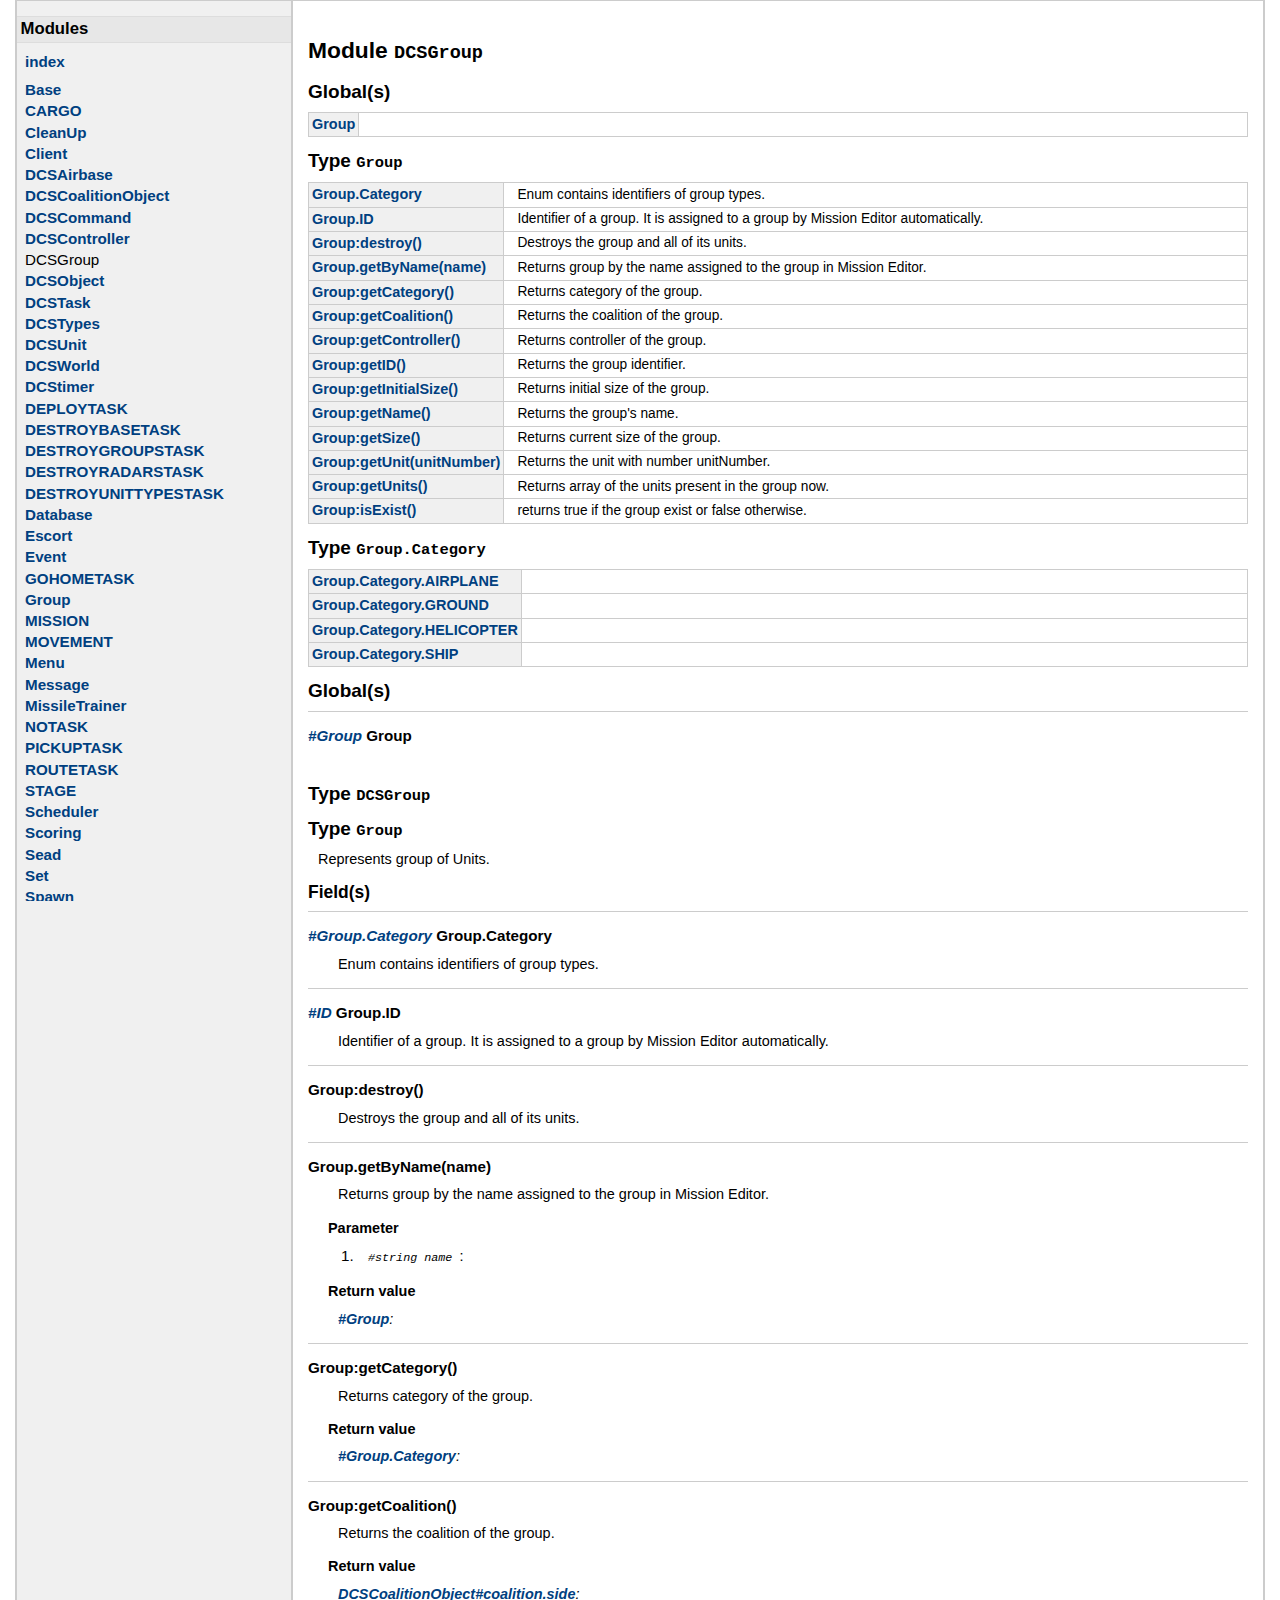
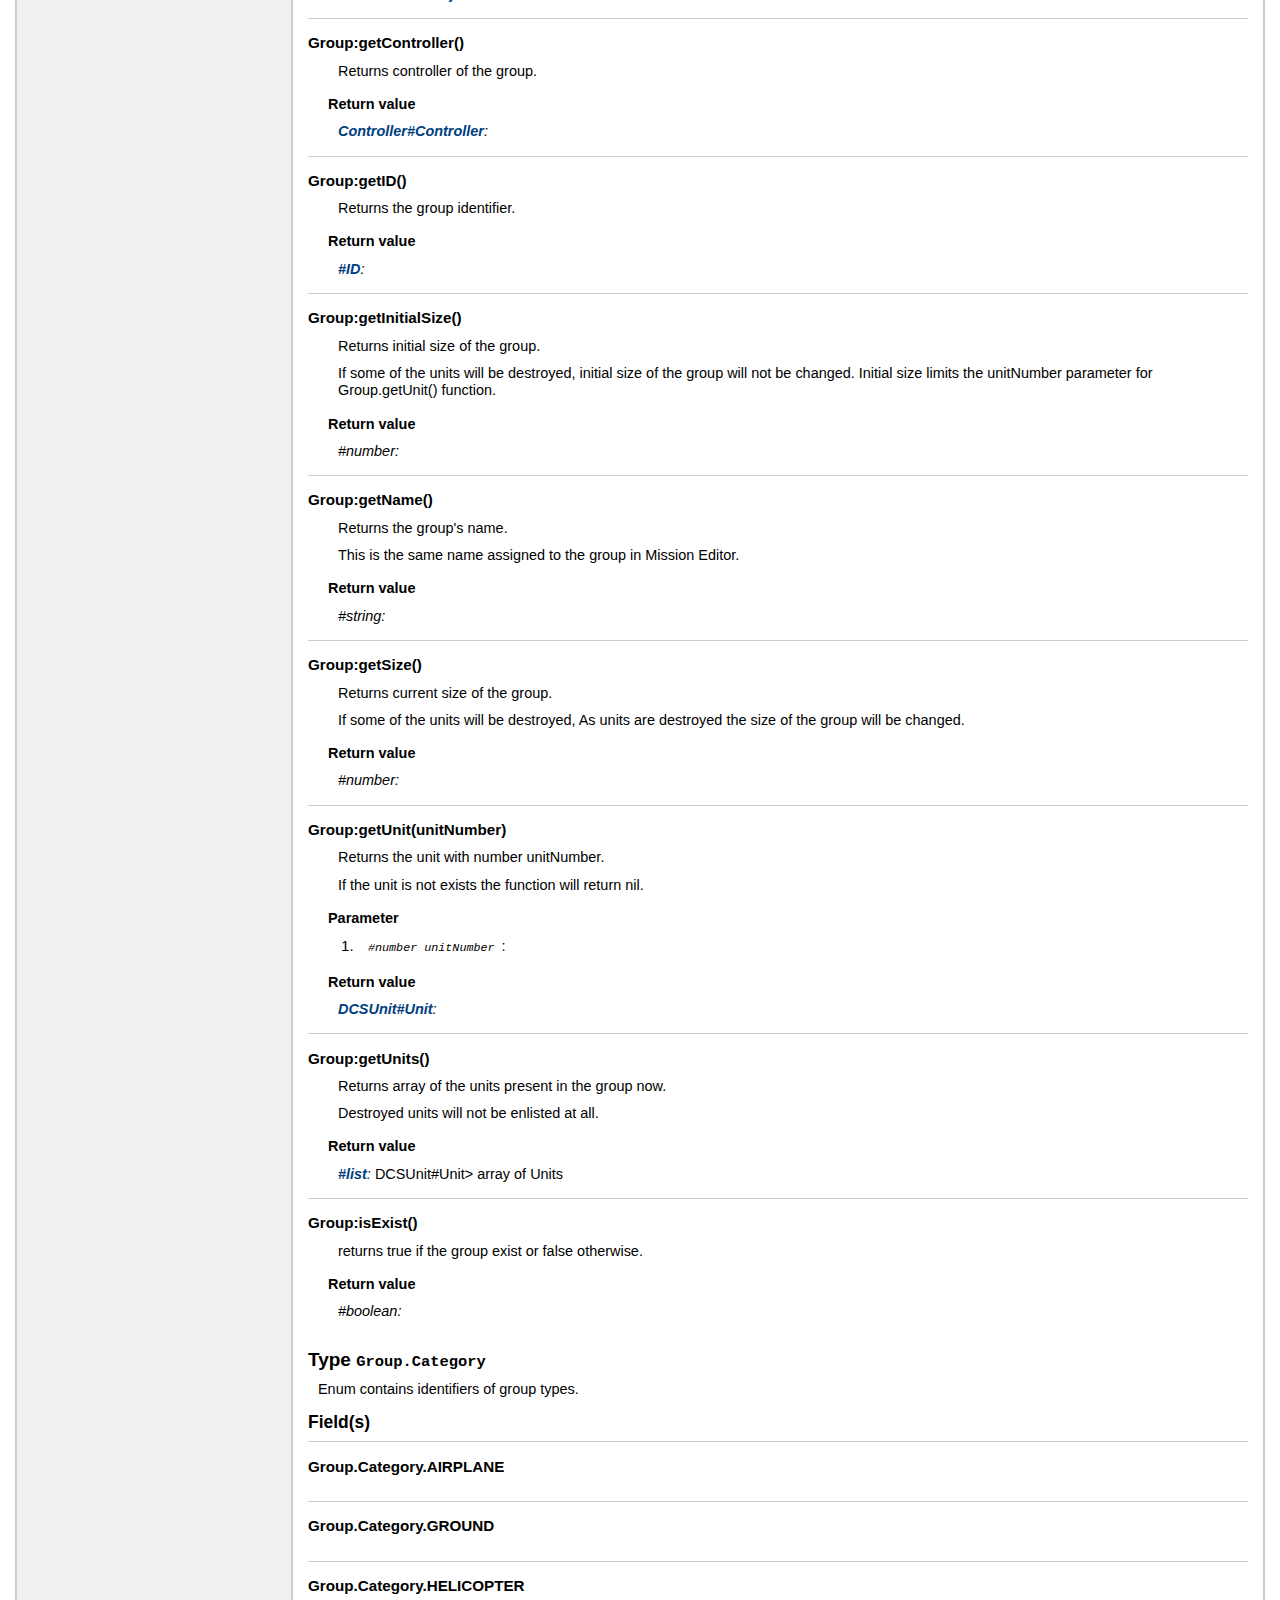
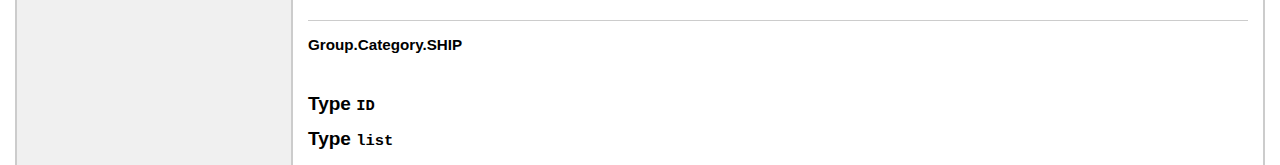
<file: Documentation/DCSGroup.html>
<!DOCTYPE html PUBLIC "-//W3C//DTD XHTML 1.0 Transitional//EN" "http://www.w3.org/TR/xhtml1/DTD/xhtml1-transitional.dtd">
<html>
	<head>
		<link rel="stylesheet" href="stylesheet.css" type="text/css"/>
	</head>
<body>
<div id="container">
<div id="product">
	<div id="product_logo"></div>
	<div id="product_name"><big><b></b></big></div>
	<div id="product_description"></div>
</div>
<div id="main">
	<div id="navigation">
		<h2>Modules</h2>
			<ul><li>
				<a href="index.html">index</a>
			</li></ul>
		<ul>
					<li><a href="Base.html">Base</a></li>
					<li><a href="CARGO.html">CARGO</a></li>
					<li><a href="CleanUp.html">CleanUp</a></li>
					<li><a href="Client.html">Client</a></li>
					<li><a href="DCSAirbase.html">DCSAirbase</a></li>
					<li><a href="DCSCoalitionObject.html">DCSCoalitionObject</a></li>
					<li><a href="DCSCommand.html">DCSCommand</a></li>
					<li><a href="DCSController.html">DCSController</a></li>
					<li>DCSGroup</li>
					<li><a href="DCSObject.html">DCSObject</a></li>
					<li><a href="DCSTask.html">DCSTask</a></li>
					<li><a href="DCSTypes.html">DCSTypes</a></li>
					<li><a href="DCSUnit.html">DCSUnit</a></li>
					<li><a href="DCSWorld.html">DCSWorld</a></li>
					<li><a href="DCStimer.html">DCStimer</a></li>
					<li><a href="DEPLOYTASK.html">DEPLOYTASK</a></li>
					<li><a href="DESTROYBASETASK.html">DESTROYBASETASK</a></li>
					<li><a href="DESTROYGROUPSTASK.html">DESTROYGROUPSTASK</a></li>
					<li><a href="DESTROYRADARSTASK.html">DESTROYRADARSTASK</a></li>
					<li><a href="DESTROYUNITTYPESTASK.html">DESTROYUNITTYPESTASK</a></li>
					<li><a href="Database.html">Database</a></li>
					<li><a href="Escort.html">Escort</a></li>
					<li><a href="Event.html">Event</a></li>
					<li><a href="GOHOMETASK.html">GOHOMETASK</a></li>
					<li><a href="Group.html">Group</a></li>
					<li><a href="MISSION.html">MISSION</a></li>
					<li><a href="MOVEMENT.html">MOVEMENT</a></li>
					<li><a href="Menu.html">Menu</a></li>
					<li><a href="Message.html">Message</a></li>
					<li><a href="MissileTrainer.html">MissileTrainer</a></li>
					<li><a href="NOTASK.html">NOTASK</a></li>
					<li><a href="PICKUPTASK.html">PICKUPTASK</a></li>
					<li><a href="ROUTETASK.html">ROUTETASK</a></li>
					<li><a href="STAGE.html">STAGE</a></li>
					<li><a href="Scheduler.html">Scheduler</a></li>
					<li><a href="Scoring.html">Scoring</a></li>
					<li><a href="Sead.html">Sead</a></li>
					<li><a href="Set.html">Set</a></li>
					<li><a href="Spawn.html">Spawn</a></li>
					<li><a href="StaticObject.html">StaticObject</a></li>
					<li><a href="TASK.html">TASK</a></li>
					<li><a href="Unit.html">Unit</a></li>
					<li><a href="Zone.html">Zone</a></li>
					<li><a href="env.html">env</a></li>
					<li><a href="land.html">land</a></li>
					<li><a href="routines.html">routines</a></li>
		</ul>
	</div>
	<div id="content">
   <h1>Module <code>DCSGroup</code></h1>
   


	<h2>Global(s)</h2>
	<table class="function_list">
		<tr>
		<td class="name" nowrap="nowrap"><a href="#Group">Group</a></td>
		<td class="summary">

</td>
		</tr>
	</table>
			<h2><a id="#(Group)">Type <code>Group</code></a></h2>
				<table class="function_list">
		<tr>
		<td class="name" nowrap="nowrap"><a href="##(Group).Category">Group.Category</a></td>
		<td class="summary">
<p>Enum contains identifiers of group types. </p>
</td>
		</tr>
		<tr>
		<td class="name" nowrap="nowrap"><a href="##(Group).ID">Group.ID</a></td>
		<td class="summary">
<p>Identifier of a group. It is assigned to a group by Mission Editor automatically. </p>
</td>
		</tr>
		<tr>
		<td class="name" nowrap="nowrap"><a href="##(Group).destroy">Group:destroy()</a></td>
		<td class="summary">
<p>Destroys the group and all of its units.</p>
</td>
		</tr>
		<tr>
		<td class="name" nowrap="nowrap"><a href="##(Group).getByName">Group.getByName(name)</a></td>
		<td class="summary">
<p>Returns group by the name assigned to the group in Mission Editor. </p>
</td>
		</tr>
		<tr>
		<td class="name" nowrap="nowrap"><a href="##(Group).getCategory">Group:getCategory()</a></td>
		<td class="summary">
<p>Returns category of the group.</p>
</td>
		</tr>
		<tr>
		<td class="name" nowrap="nowrap"><a href="##(Group).getCoalition">Group:getCoalition()</a></td>
		<td class="summary">
<p>Returns the coalition of the group.</p>
</td>
		</tr>
		<tr>
		<td class="name" nowrap="nowrap"><a href="##(Group).getController">Group:getController()</a></td>
		<td class="summary">
<p>Returns controller of the group. </p>
</td>
		</tr>
		<tr>
		<td class="name" nowrap="nowrap"><a href="##(Group).getID">Group:getID()</a></td>
		<td class="summary">
<p>Returns the group identifier.</p>
</td>
		</tr>
		<tr>
		<td class="name" nowrap="nowrap"><a href="##(Group).getInitialSize">Group:getInitialSize()</a></td>
		<td class="summary">
<p>Returns initial size of the group.</p>
</td>
		</tr>
		<tr>
		<td class="name" nowrap="nowrap"><a href="##(Group).getName">Group:getName()</a></td>
		<td class="summary">
<p>Returns the group's name.</p>
</td>
		</tr>
		<tr>
		<td class="name" nowrap="nowrap"><a href="##(Group).getSize">Group:getSize()</a></td>
		<td class="summary">
<p>Returns current size of the group.</p>
</td>
		</tr>
		<tr>
		<td class="name" nowrap="nowrap"><a href="##(Group).getUnit">Group:getUnit(unitNumber)</a></td>
		<td class="summary">
<p>Returns the unit with number unitNumber.</p>
</td>
		</tr>
		<tr>
		<td class="name" nowrap="nowrap"><a href="##(Group).getUnits">Group:getUnits()</a></td>
		<td class="summary">
<p>Returns array of the units present in the group now.</p>
</td>
		</tr>
		<tr>
		<td class="name" nowrap="nowrap"><a href="##(Group).isExist">Group:isExist()</a></td>
		<td class="summary">
<p>returns true if the group exist or false otherwise. </p>
</td>
		</tr>
	</table>

			<h2><a id="#(Group.Category)">Type <code>Group.Category</code></a></h2>
				<table class="function_list">
		<tr>
		<td class="name" nowrap="nowrap"><a href="##(Group.Category).AIRPLANE">Group.Category.AIRPLANE</a></td>
		<td class="summary">

</td>
		</tr>
		<tr>
		<td class="name" nowrap="nowrap"><a href="##(Group.Category).GROUND">Group.Category.GROUND</a></td>
		<td class="summary">

</td>
		</tr>
		<tr>
		<td class="name" nowrap="nowrap"><a href="##(Group.Category).HELICOPTER">Group.Category.HELICOPTER</a></td>
		<td class="summary">

</td>
		</tr>
		<tr>
		<td class="name" nowrap="nowrap"><a href="##(Group.Category).SHIP">Group.Category.SHIP</a></td>
		<td class="summary">

</td>
		</tr>
	</table>

	<h2>Global(s)</h2>
		<dl class="function">
<dt>

		<em><a href="##(Group)">#Group</a></em>
<a id="Group" >
<strong>Group</strong>
</a>
</dt>
<dd>
	


</dd>
</dl>
	<h2><a id="#(DCSGroup)" >Type <code>DCSGroup</code></a></h2>
	
			<h2><a id="#(Group)" >Type <code>Group</code></a></h2>
				
<p>Represents group of Units.</p>

	<h3>Field(s)</h3>
		<dl class="function">
<dt>

		<em><a href="##(Group.Category)">#Group.Category</a></em>
<a id="#(Group).Category" >
<strong>Group.Category</strong>
</a>
</dt>
<dd>
	
<p>Enum contains identifiers of group types. </p>

</dd>
</dl>
		<dl class="function">
<dt>

		<em><a href="##(ID)">#ID</a></em>
<a id="#(Group).ID" >
<strong>Group.ID</strong>
</a>
</dt>
<dd>
	
<p>Identifier of a group. It is assigned to a group by Mission Editor automatically. </p>

</dd>
</dl>
		<dl class="function">
<dt>

<a id="#(Group).destroy" >
<strong>Group:destroy()</strong>
</a>
</dt>
<dd>
	
<p>Destroys the group and all of its units.</p>

</dd>
</dl>
		<dl class="function">
<dt>

<a id="#(Group).getByName" >
<strong>Group.getByName(name)</strong>
</a>
</dt>
<dd>
	
<p>Returns group by the name assigned to the group in Mission Editor. </p>

		<h3>Parameter</h3>
		<ul>
				<li>
				
<p><code><em>#string name </em></code>: </p>

				</li>
		</ul>
		<h3>Return value</h3>
				
<p><em><a href="##(Group)">#Group</a>:</em></p>


</dd>
</dl>
		<dl class="function">
<dt>

<a id="#(Group).getCategory" >
<strong>Group:getCategory()</strong>
</a>
</dt>
<dd>
	
<p>Returns category of the group.</p>

		<h3>Return value</h3>
				
<p><em><a href="##(Group.Category)">#Group.Category</a>:</em></p>


</dd>
</dl>
		<dl class="function">
<dt>

<a id="#(Group).getCoalition" >
<strong>Group:getCoalition()</strong>
</a>
</dt>
<dd>
	
<p>Returns the coalition of the group.</p>

		<h3>Return value</h3>
				
<p><em><a href="DCSCoalitionObject.html##(coalition.side)">DCSCoalitionObject#coalition.side</a>:</em></p>


</dd>
</dl>
		<dl class="function">
<dt>

<a id="#(Group).getController" >
<strong>Group:getController()</strong>
</a>
</dt>
<dd>
	
<p>Returns controller of the group. </p>

		<h3>Return value</h3>
				
<p><em><a href="Controller.html##(Controller)">Controller#Controller</a>:</em></p>


</dd>
</dl>
		<dl class="function">
<dt>

<a id="#(Group).getID" >
<strong>Group:getID()</strong>
</a>
</dt>
<dd>
	
<p>Returns the group identifier.</p>

		<h3>Return value</h3>
				
<p><em><a href="##(ID)">#ID</a>:</em></p>


</dd>
</dl>
		<dl class="function">
<dt>

<a id="#(Group).getInitialSize" >
<strong>Group:getInitialSize()</strong>
</a>
</dt>
<dd>
	
<p>Returns initial size of the group.</p>

	
<p>If some of the units will be destroyed, initial size of the group will not be changed. Initial size limits the unitNumber parameter for Group.getUnit() function.</p>

		<h3>Return value</h3>
				
<p><em>#number:</em></p>


</dd>
</dl>
		<dl class="function">
<dt>

<a id="#(Group).getName" >
<strong>Group:getName()</strong>
</a>
</dt>
<dd>
	
<p>Returns the group's name.</p>

	
<p>This is the same name assigned to the group in Mission Editor.</p>

		<h3>Return value</h3>
				
<p><em>#string:</em></p>


</dd>
</dl>
		<dl class="function">
<dt>

<a id="#(Group).getSize" >
<strong>Group:getSize()</strong>
</a>
</dt>
<dd>
	
<p>Returns current size of the group.</p>

	
<p>If some of the units will be destroyed, As units are destroyed the size of the group will be changed.</p>

		<h3>Return value</h3>
				
<p><em>#number:</em></p>


</dd>
</dl>
		<dl class="function">
<dt>

<a id="#(Group).getUnit" >
<strong>Group:getUnit(unitNumber)</strong>
</a>
</dt>
<dd>
	
<p>Returns the unit with number unitNumber.</p>

	
<p>If the unit is not exists the function will return nil.</p>

		<h3>Parameter</h3>
		<ul>
				<li>
				
<p><code><em>#number unitNumber </em></code>: </p>

				</li>
		</ul>
		<h3>Return value</h3>
				
<p><em><a href="DCSUnit.html##(Unit)">DCSUnit#Unit</a>:</em></p>


</dd>
</dl>
		<dl class="function">
<dt>

<a id="#(Group).getUnits" >
<strong>Group:getUnits()</strong>
</a>
</dt>
<dd>
	
<p>Returns array of the units present in the group now.</p>

	
<p>Destroyed units will not be enlisted at all.</p>

		<h3>Return value</h3>
				
<p><em><a href="##(list)">#list</a>:</em>
DCSUnit#Unit> array of Units</p>

</dd>
</dl>
		<dl class="function">
<dt>

<a id="#(Group).isExist" >
<strong>Group:isExist()</strong>
</a>
</dt>
<dd>
	
<p>returns true if the group exist or false otherwise. </p>

		<h3>Return value</h3>
				
<p><em>#boolean:</em></p>


</dd>
</dl>

			<h2><a id="#(Group.Category)" >Type <code>Group.Category</code></a></h2>
				
<p>Enum contains identifiers of group types.</p>

	<h3>Field(s)</h3>
		<dl class="function">
<dt>

<a id="#(Group.Category).AIRPLANE" >
<strong>Group.Category.AIRPLANE</strong>
</a>
</dt>
<dd>
	


</dd>
</dl>
		<dl class="function">
<dt>

<a id="#(Group.Category).GROUND" >
<strong>Group.Category.GROUND</strong>
</a>
</dt>
<dd>
	


</dd>
</dl>
		<dl class="function">
<dt>

<a id="#(Group.Category).HELICOPTER" >
<strong>Group.Category.HELICOPTER</strong>
</a>
</dt>
<dd>
	


</dd>
</dl>
		<dl class="function">
<dt>

<a id="#(Group.Category).SHIP" >
<strong>Group.Category.SHIP</strong>
</a>
</dt>
<dd>
	


</dd>
</dl>

			<h2><a id="#(ID)" >Type <code>ID</code></a></h2>
			
			<h2><a id="#(list)" >Type <code>list</code></a></h2>
			
</div>

</div>
</body>
</html>
</file>
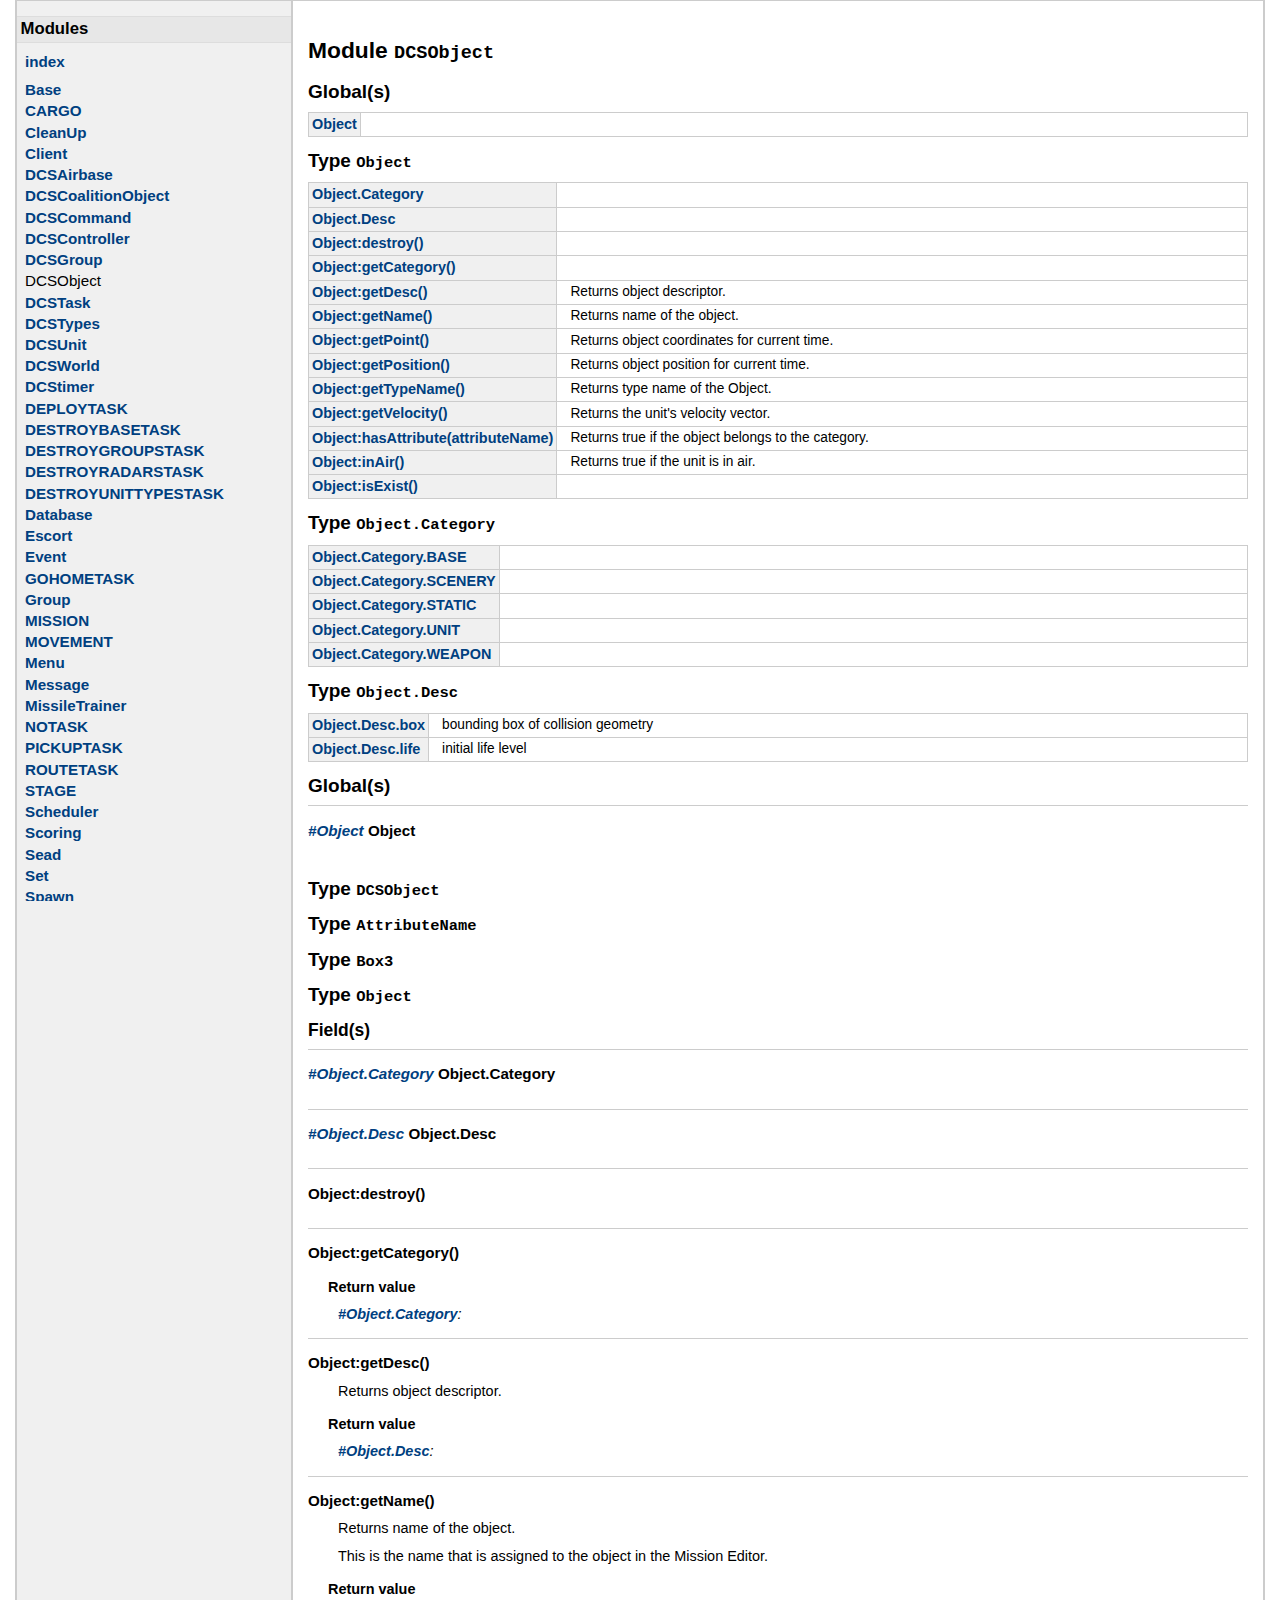
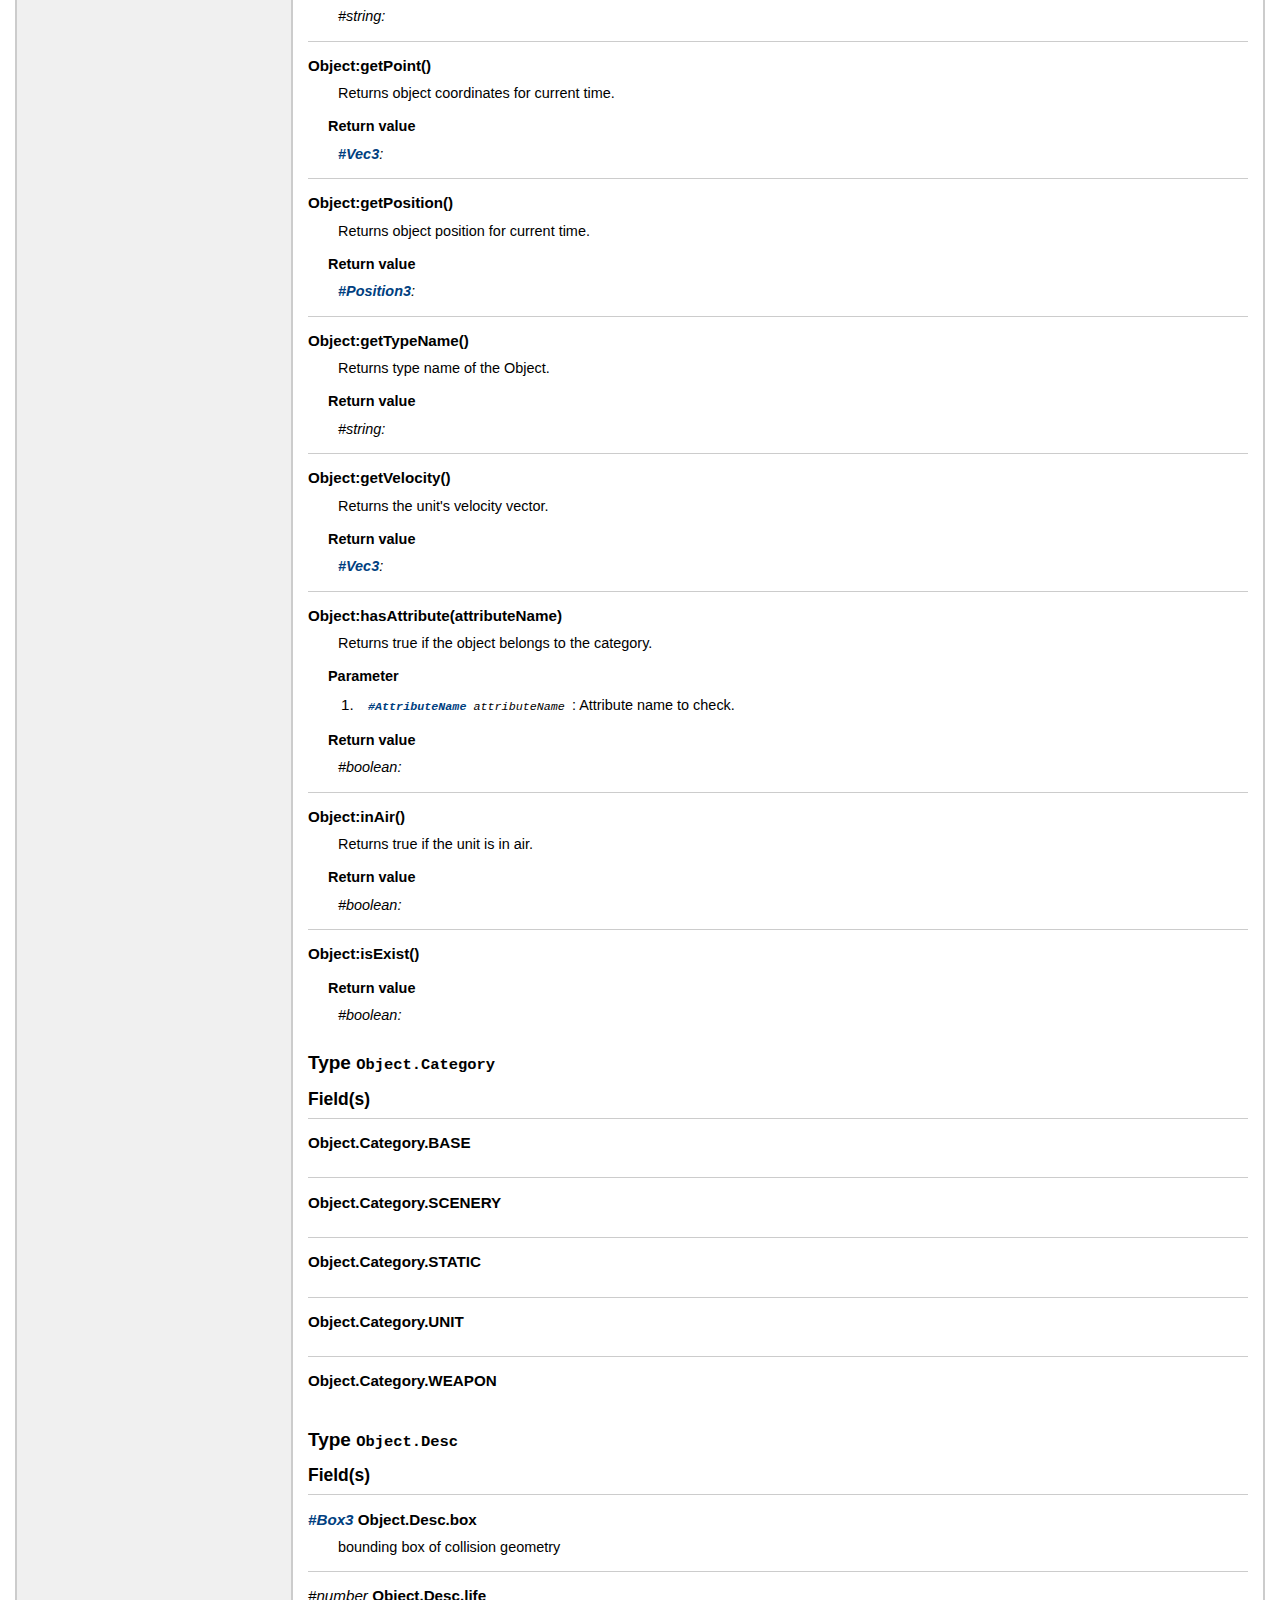
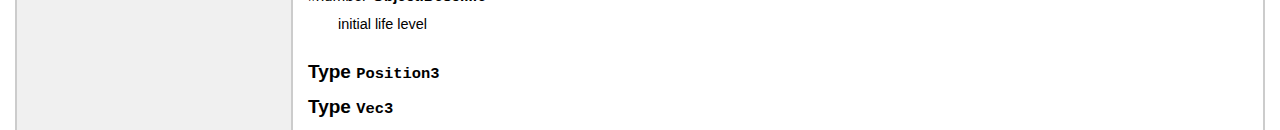
<file: Documentation/DCSObject.html>
<!DOCTYPE html PUBLIC "-//W3C//DTD XHTML 1.0 Transitional//EN" "http://www.w3.org/TR/xhtml1/DTD/xhtml1-transitional.dtd">
<html>
	<head>
		<link rel="stylesheet" href="stylesheet.css" type="text/css"/>
	</head>
<body>
<div id="container">
<div id="product">
	<div id="product_logo"></div>
	<div id="product_name"><big><b></b></big></div>
	<div id="product_description"></div>
</div>
<div id="main">
	<div id="navigation">
		<h2>Modules</h2>
			<ul><li>
				<a href="index.html">index</a>
			</li></ul>
		<ul>
					<li><a href="Base.html">Base</a></li>
					<li><a href="CARGO.html">CARGO</a></li>
					<li><a href="CleanUp.html">CleanUp</a></li>
					<li><a href="Client.html">Client</a></li>
					<li><a href="DCSAirbase.html">DCSAirbase</a></li>
					<li><a href="DCSCoalitionObject.html">DCSCoalitionObject</a></li>
					<li><a href="DCSCommand.html">DCSCommand</a></li>
					<li><a href="DCSController.html">DCSController</a></li>
					<li><a href="DCSGroup.html">DCSGroup</a></li>
					<li>DCSObject</li>
					<li><a href="DCSTask.html">DCSTask</a></li>
					<li><a href="DCSTypes.html">DCSTypes</a></li>
					<li><a href="DCSUnit.html">DCSUnit</a></li>
					<li><a href="DCSWorld.html">DCSWorld</a></li>
					<li><a href="DCStimer.html">DCStimer</a></li>
					<li><a href="DEPLOYTASK.html">DEPLOYTASK</a></li>
					<li><a href="DESTROYBASETASK.html">DESTROYBASETASK</a></li>
					<li><a href="DESTROYGROUPSTASK.html">DESTROYGROUPSTASK</a></li>
					<li><a href="DESTROYRADARSTASK.html">DESTROYRADARSTASK</a></li>
					<li><a href="DESTROYUNITTYPESTASK.html">DESTROYUNITTYPESTASK</a></li>
					<li><a href="Database.html">Database</a></li>
					<li><a href="Escort.html">Escort</a></li>
					<li><a href="Event.html">Event</a></li>
					<li><a href="GOHOMETASK.html">GOHOMETASK</a></li>
					<li><a href="Group.html">Group</a></li>
					<li><a href="MISSION.html">MISSION</a></li>
					<li><a href="MOVEMENT.html">MOVEMENT</a></li>
					<li><a href="Menu.html">Menu</a></li>
					<li><a href="Message.html">Message</a></li>
					<li><a href="MissileTrainer.html">MissileTrainer</a></li>
					<li><a href="NOTASK.html">NOTASK</a></li>
					<li><a href="PICKUPTASK.html">PICKUPTASK</a></li>
					<li><a href="ROUTETASK.html">ROUTETASK</a></li>
					<li><a href="STAGE.html">STAGE</a></li>
					<li><a href="Scheduler.html">Scheduler</a></li>
					<li><a href="Scoring.html">Scoring</a></li>
					<li><a href="Sead.html">Sead</a></li>
					<li><a href="Set.html">Set</a></li>
					<li><a href="Spawn.html">Spawn</a></li>
					<li><a href="StaticObject.html">StaticObject</a></li>
					<li><a href="TASK.html">TASK</a></li>
					<li><a href="Unit.html">Unit</a></li>
					<li><a href="Zone.html">Zone</a></li>
					<li><a href="env.html">env</a></li>
					<li><a href="land.html">land</a></li>
					<li><a href="routines.html">routines</a></li>
		</ul>
	</div>
	<div id="content">
   <h1>Module <code>DCSObject</code></h1>
   


	<h2>Global(s)</h2>
	<table class="function_list">
		<tr>
		<td class="name" nowrap="nowrap"><a href="#Object">Object</a></td>
		<td class="summary">

</td>
		</tr>
	</table>
			<h2><a id="#(Object)">Type <code>Object</code></a></h2>
				<table class="function_list">
		<tr>
		<td class="name" nowrap="nowrap"><a href="##(Object).Category">Object.Category</a></td>
		<td class="summary">

</td>
		</tr>
		<tr>
		<td class="name" nowrap="nowrap"><a href="##(Object).Desc">Object.Desc</a></td>
		<td class="summary">

</td>
		</tr>
		<tr>
		<td class="name" nowrap="nowrap"><a href="##(Object).destroy">Object:destroy()</a></td>
		<td class="summary">

</td>
		</tr>
		<tr>
		<td class="name" nowrap="nowrap"><a href="##(Object).getCategory">Object:getCategory()</a></td>
		<td class="summary">

</td>
		</tr>
		<tr>
		<td class="name" nowrap="nowrap"><a href="##(Object).getDesc">Object:getDesc()</a></td>
		<td class="summary">
<p>Returns object descriptor.</p>
</td>
		</tr>
		<tr>
		<td class="name" nowrap="nowrap"><a href="##(Object).getName">Object:getName()</a></td>
		<td class="summary">
<p>Returns name of the object.</p>
</td>
		</tr>
		<tr>
		<td class="name" nowrap="nowrap"><a href="##(Object).getPoint">Object:getPoint()</a></td>
		<td class="summary">
<p>Returns object coordinates for current time.</p>
</td>
		</tr>
		<tr>
		<td class="name" nowrap="nowrap"><a href="##(Object).getPosition">Object:getPosition()</a></td>
		<td class="summary">
<p>Returns object position for current time. </p>
</td>
		</tr>
		<tr>
		<td class="name" nowrap="nowrap"><a href="##(Object).getTypeName">Object:getTypeName()</a></td>
		<td class="summary">
<p>Returns type name of the Object.</p>
</td>
		</tr>
		<tr>
		<td class="name" nowrap="nowrap"><a href="##(Object).getVelocity">Object:getVelocity()</a></td>
		<td class="summary">
<p>Returns the unit's velocity vector.</p>
</td>
		</tr>
		<tr>
		<td class="name" nowrap="nowrap"><a href="##(Object).hasAttribute">Object:hasAttribute(attributeName)</a></td>
		<td class="summary">
<p>Returns true if the object belongs to the category.</p>
</td>
		</tr>
		<tr>
		<td class="name" nowrap="nowrap"><a href="##(Object).inAir">Object:inAir()</a></td>
		<td class="summary">
<p>Returns true if the unit is in air.</p>
</td>
		</tr>
		<tr>
		<td class="name" nowrap="nowrap"><a href="##(Object).isExist">Object:isExist()</a></td>
		<td class="summary">

</td>
		</tr>
	</table>

			<h2><a id="#(Object.Category)">Type <code>Object.Category</code></a></h2>
				<table class="function_list">
		<tr>
		<td class="name" nowrap="nowrap"><a href="##(Object.Category).BASE">Object.Category.BASE</a></td>
		<td class="summary">

</td>
		</tr>
		<tr>
		<td class="name" nowrap="nowrap"><a href="##(Object.Category).SCENERY">Object.Category.SCENERY</a></td>
		<td class="summary">

</td>
		</tr>
		<tr>
		<td class="name" nowrap="nowrap"><a href="##(Object.Category).STATIC">Object.Category.STATIC</a></td>
		<td class="summary">

</td>
		</tr>
		<tr>
		<td class="name" nowrap="nowrap"><a href="##(Object.Category).UNIT">Object.Category.UNIT</a></td>
		<td class="summary">

</td>
		</tr>
		<tr>
		<td class="name" nowrap="nowrap"><a href="##(Object.Category).WEAPON">Object.Category.WEAPON</a></td>
		<td class="summary">

</td>
		</tr>
	</table>

			<h2><a id="#(Object.Desc)">Type <code>Object.Desc</code></a></h2>
				<table class="function_list">
		<tr>
		<td class="name" nowrap="nowrap"><a href="##(Object.Desc).box">Object.Desc.box</a></td>
		<td class="summary">
<p>bounding box of collision geometry</p>
</td>
		</tr>
		<tr>
		<td class="name" nowrap="nowrap"><a href="##(Object.Desc).life">Object.Desc.life</a></td>
		<td class="summary">
<p>initial life level</p>
</td>
		</tr>
	</table>

	<h2>Global(s)</h2>
		<dl class="function">
<dt>

		<em><a href="##(Object)">#Object</a></em>
<a id="Object" >
<strong>Object</strong>
</a>
</dt>
<dd>
	


</dd>
</dl>
	<h2><a id="#(DCSObject)" >Type <code>DCSObject</code></a></h2>
	
			<h2><a id="#(AttributeName)" >Type <code>AttributeName</code></a></h2>
			
			<h2><a id="#(Box3)" >Type <code>Box3</code></a></h2>
			
			<h2><a id="#(Object)" >Type <code>Object</code></a></h2>
				<h3>Field(s)</h3>
		<dl class="function">
<dt>

		<em><a href="##(Object.Category)">#Object.Category</a></em>
<a id="#(Object).Category" >
<strong>Object.Category</strong>
</a>
</dt>
<dd>
	


</dd>
</dl>
		<dl class="function">
<dt>

		<em><a href="##(Object.Desc)">#Object.Desc</a></em>
<a id="#(Object).Desc" >
<strong>Object.Desc</strong>
</a>
</dt>
<dd>
	


</dd>
</dl>
		<dl class="function">
<dt>

<a id="#(Object).destroy" >
<strong>Object:destroy()</strong>
</a>
</dt>
<dd>
	


</dd>
</dl>
		<dl class="function">
<dt>

<a id="#(Object).getCategory" >
<strong>Object:getCategory()</strong>
</a>
</dt>
<dd>
	


		<h3>Return value</h3>
				
<p><em><a href="##(Object.Category)">#Object.Category</a>:</em></p>


</dd>
</dl>
		<dl class="function">
<dt>

<a id="#(Object).getDesc" >
<strong>Object:getDesc()</strong>
</a>
</dt>
<dd>
	
<p>Returns object descriptor.</p>

		<h3>Return value</h3>
				
<p><em><a href="##(Object.Desc)">#Object.Desc</a>:</em></p>


</dd>
</dl>
		<dl class="function">
<dt>

<a id="#(Object).getName" >
<strong>Object:getName()</strong>
</a>
</dt>
<dd>
	
<p>Returns name of the object.</p>

	
<p>This is the name that is assigned to the object in the Mission Editor.</p>

		<h3>Return value</h3>
				
<p><em>#string:</em></p>


</dd>
</dl>
		<dl class="function">
<dt>

<a id="#(Object).getPoint" >
<strong>Object:getPoint()</strong>
</a>
</dt>
<dd>
	
<p>Returns object coordinates for current time.</p>

		<h3>Return value</h3>
				
<p><em><a href="##(Vec3)">#Vec3</a>:</em></p>


</dd>
</dl>
		<dl class="function">
<dt>

<a id="#(Object).getPosition" >
<strong>Object:getPosition()</strong>
</a>
</dt>
<dd>
	
<p>Returns object position for current time. </p>

		<h3>Return value</h3>
				
<p><em><a href="##(Position3)">#Position3</a>:</em></p>


</dd>
</dl>
		<dl class="function">
<dt>

<a id="#(Object).getTypeName" >
<strong>Object:getTypeName()</strong>
</a>
</dt>
<dd>
	
<p>Returns type name of the Object.</p>

		<h3>Return value</h3>
				
<p><em>#string:</em></p>


</dd>
</dl>
		<dl class="function">
<dt>

<a id="#(Object).getVelocity" >
<strong>Object:getVelocity()</strong>
</a>
</dt>
<dd>
	
<p>Returns the unit's velocity vector.</p>

		<h3>Return value</h3>
				
<p><em><a href="##(Vec3)">#Vec3</a>:</em></p>


</dd>
</dl>
		<dl class="function">
<dt>

<a id="#(Object).hasAttribute" >
<strong>Object:hasAttribute(attributeName)</strong>
</a>
</dt>
<dd>
	
<p>Returns true if the object belongs to the category.</p>

		<h3>Parameter</h3>
		<ul>
				<li>
				
<p><code><em><a href="##(AttributeName)">#AttributeName</a> attributeName </em></code>: 
Attribute name to check.</p>

				</li>
		</ul>
		<h3>Return value</h3>
				
<p><em>#boolean:</em></p>


</dd>
</dl>
		<dl class="function">
<dt>

<a id="#(Object).inAir" >
<strong>Object:inAir()</strong>
</a>
</dt>
<dd>
	
<p>Returns true if the unit is in air.</p>

		<h3>Return value</h3>
				
<p><em>#boolean:</em></p>


</dd>
</dl>
		<dl class="function">
<dt>

<a id="#(Object).isExist" >
<strong>Object:isExist()</strong>
</a>
</dt>
<dd>
	


		<h3>Return value</h3>
				
<p><em>#boolean:</em></p>


</dd>
</dl>

			<h2><a id="#(Object.Category)" >Type <code>Object.Category</code></a></h2>
				<h3>Field(s)</h3>
		<dl class="function">
<dt>

<a id="#(Object.Category).BASE" >
<strong>Object.Category.BASE</strong>
</a>
</dt>
<dd>
	


</dd>
</dl>
		<dl class="function">
<dt>

<a id="#(Object.Category).SCENERY" >
<strong>Object.Category.SCENERY</strong>
</a>
</dt>
<dd>
	


</dd>
</dl>
		<dl class="function">
<dt>

<a id="#(Object.Category).STATIC" >
<strong>Object.Category.STATIC</strong>
</a>
</dt>
<dd>
	


</dd>
</dl>
		<dl class="function">
<dt>

<a id="#(Object.Category).UNIT" >
<strong>Object.Category.UNIT</strong>
</a>
</dt>
<dd>
	


</dd>
</dl>
		<dl class="function">
<dt>

<a id="#(Object.Category).WEAPON" >
<strong>Object.Category.WEAPON</strong>
</a>
</dt>
<dd>
	


</dd>
</dl>

			<h2><a id="#(Object.Desc)" >Type <code>Object.Desc</code></a></h2>
				<h3>Field(s)</h3>
		<dl class="function">
<dt>

		<em><a href="##(Box3)">#Box3</a></em>
<a id="#(Object.Desc).box" >
<strong>Object.Desc.box</strong>
</a>
</dt>
<dd>
	
<p>bounding box of collision geometry</p>

</dd>
</dl>
		<dl class="function">
<dt>

		<em>#number</em>
<a id="#(Object.Desc).life" >
<strong>Object.Desc.life</strong>
</a>
</dt>
<dd>
	
<p>initial life level</p>

</dd>
</dl>

			<h2><a id="#(Position3)" >Type <code>Position3</code></a></h2>
			
			<h2><a id="#(Vec3)" >Type <code>Vec3</code></a></h2>
			
</div>

</div>
</body>
</html>
</file>
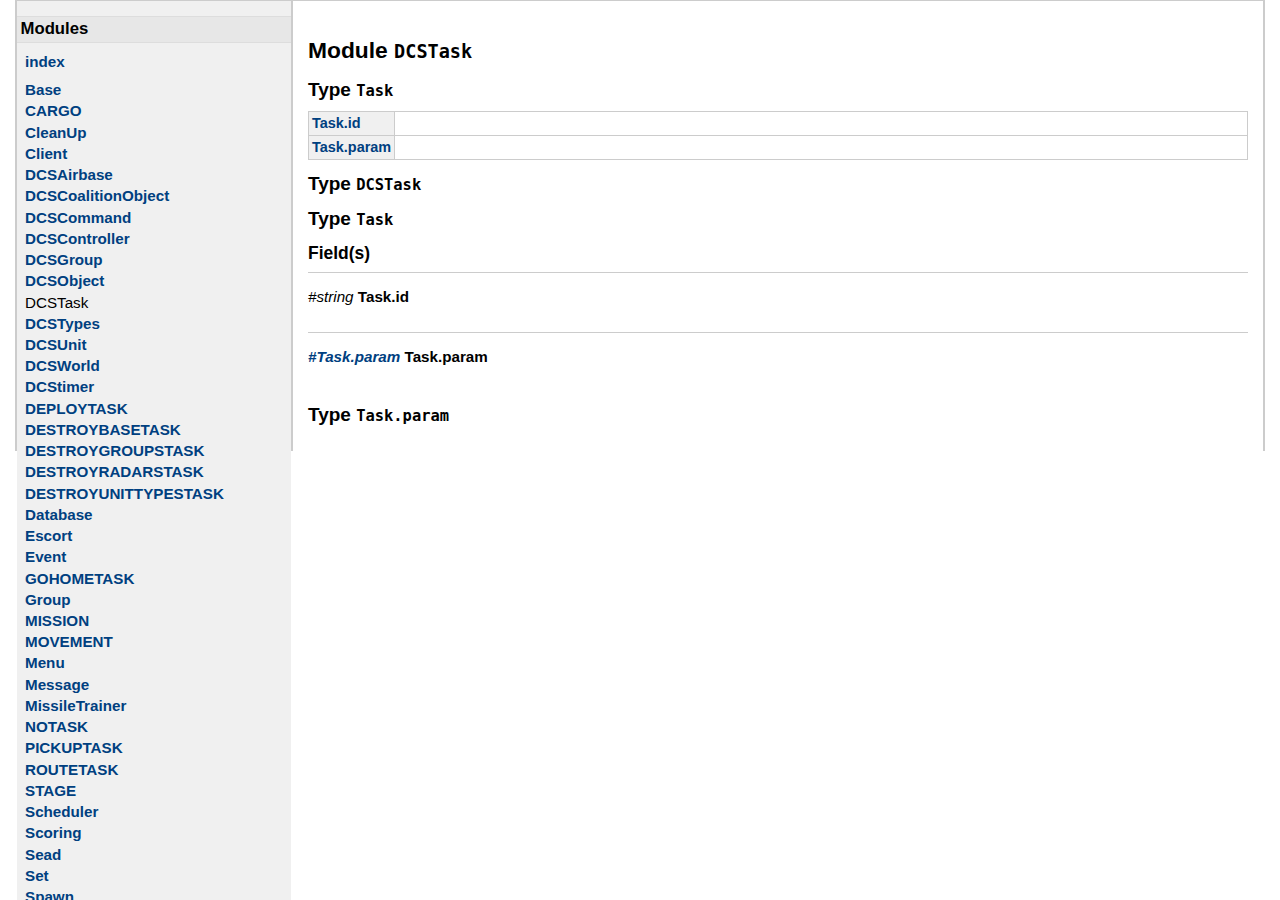
<file: Documentation/DCSTask.html>
<!DOCTYPE html PUBLIC "-//W3C//DTD XHTML 1.0 Transitional//EN" "http://www.w3.org/TR/xhtml1/DTD/xhtml1-transitional.dtd">
<html>
	<head>
		<link rel="stylesheet" href="stylesheet.css" type="text/css"/>
	</head>
<body>
<div id="container">
<div id="product">
	<div id="product_logo"></div>
	<div id="product_name"><big><b></b></big></div>
	<div id="product_description"></div>
</div>
<div id="main">
	<div id="navigation">
		<h2>Modules</h2>
			<ul><li>
				<a href="index.html">index</a>
			</li></ul>
		<ul>
					<li><a href="Base.html">Base</a></li>
					<li><a href="CARGO.html">CARGO</a></li>
					<li><a href="CleanUp.html">CleanUp</a></li>
					<li><a href="Client.html">Client</a></li>
					<li><a href="DCSAirbase.html">DCSAirbase</a></li>
					<li><a href="DCSCoalitionObject.html">DCSCoalitionObject</a></li>
					<li><a href="DCSCommand.html">DCSCommand</a></li>
					<li><a href="DCSController.html">DCSController</a></li>
					<li><a href="DCSGroup.html">DCSGroup</a></li>
					<li><a href="DCSObject.html">DCSObject</a></li>
					<li>DCSTask</li>
					<li><a href="DCSTypes.html">DCSTypes</a></li>
					<li><a href="DCSUnit.html">DCSUnit</a></li>
					<li><a href="DCSWorld.html">DCSWorld</a></li>
					<li><a href="DCStimer.html">DCStimer</a></li>
					<li><a href="DEPLOYTASK.html">DEPLOYTASK</a></li>
					<li><a href="DESTROYBASETASK.html">DESTROYBASETASK</a></li>
					<li><a href="DESTROYGROUPSTASK.html">DESTROYGROUPSTASK</a></li>
					<li><a href="DESTROYRADARSTASK.html">DESTROYRADARSTASK</a></li>
					<li><a href="DESTROYUNITTYPESTASK.html">DESTROYUNITTYPESTASK</a></li>
					<li><a href="Database.html">Database</a></li>
					<li><a href="Escort.html">Escort</a></li>
					<li><a href="Event.html">Event</a></li>
					<li><a href="GOHOMETASK.html">GOHOMETASK</a></li>
					<li><a href="Group.html">Group</a></li>
					<li><a href="MISSION.html">MISSION</a></li>
					<li><a href="MOVEMENT.html">MOVEMENT</a></li>
					<li><a href="Menu.html">Menu</a></li>
					<li><a href="Message.html">Message</a></li>
					<li><a href="MissileTrainer.html">MissileTrainer</a></li>
					<li><a href="NOTASK.html">NOTASK</a></li>
					<li><a href="PICKUPTASK.html">PICKUPTASK</a></li>
					<li><a href="ROUTETASK.html">ROUTETASK</a></li>
					<li><a href="STAGE.html">STAGE</a></li>
					<li><a href="Scheduler.html">Scheduler</a></li>
					<li><a href="Scoring.html">Scoring</a></li>
					<li><a href="Sead.html">Sead</a></li>
					<li><a href="Set.html">Set</a></li>
					<li><a href="Spawn.html">Spawn</a></li>
					<li><a href="StaticObject.html">StaticObject</a></li>
					<li><a href="TASK.html">TASK</a></li>
					<li><a href="Unit.html">Unit</a></li>
					<li><a href="Zone.html">Zone</a></li>
					<li><a href="env.html">env</a></li>
					<li><a href="land.html">land</a></li>
					<li><a href="routines.html">routines</a></li>
		</ul>
	</div>
	<div id="content">
   <h1>Module <code>DCSTask</code></h1>
   


			<h2><a id="#(Task)">Type <code>Task</code></a></h2>
				<table class="function_list">
		<tr>
		<td class="name" nowrap="nowrap"><a href="##(Task).id">Task.id</a></td>
		<td class="summary">

</td>
		</tr>
		<tr>
		<td class="name" nowrap="nowrap"><a href="##(Task).param">Task.param</a></td>
		<td class="summary">

</td>
		</tr>
	</table>

	<h2><a id="#(DCSTask)" >Type <code>DCSTask</code></a></h2>
	
			<h2><a id="#(Task)" >Type <code>Task</code></a></h2>
				<h3>Field(s)</h3>
		<dl class="function">
<dt>

		<em>#string</em>
<a id="#(Task).id" >
<strong>Task.id</strong>
</a>
</dt>
<dd>
	


</dd>
</dl>
		<dl class="function">
<dt>

		<em><a href="##(Task.param)">#Task.param</a></em>
<a id="#(Task).param" >
<strong>Task.param</strong>
</a>
</dt>
<dd>
	


</dd>
</dl>

			<h2><a id="#(Task.param)" >Type <code>Task.param</code></a></h2>
			
</div>

</div>
</body>
</html>
</file>
<file: stylesheets/github-light.css>
/*
The MIT License (MIT)

Copyright (c) 2016 GitHub, Inc.

Permission is hereby granted, free of charge, to any person obtaining a copy
of this software and associated documentation files (the "Software"), to deal
in the Software without restriction, including without limitation the rights
to use, copy, modify, merge, publish, distribute, sublicense, and/or sell
copies of the Software, and to permit persons to whom the Software is
furnished to do so, subject to the following conditions:

The above copyright notice and this permission notice shall be included in all
copies or substantial portions of the Software.

THE SOFTWARE IS PROVIDED "AS IS", WITHOUT WARRANTY OF ANY KIND, EXPRESS OR
IMPLIED, INCLUDING BUT NOT LIMITED TO THE WARRANTIES OF MERCHANTABILITY,
FITNESS FOR A PARTICULAR PURPOSE AND NONINFRINGEMENT. IN NO EVENT SHALL THE
AUTHORS OR COPYRIGHT HOLDERS BE LIABLE FOR ANY CLAIM, DAMAGES OR OTHER
LIABILITY, WHETHER IN AN ACTION OF CONTRACT, TORT OR OTHERWISE, ARISING FROM,
OUT OF OR IN CONNECTION WITH THE SOFTWARE OR THE USE OR OTHER DEALINGS IN THE
SOFTWARE.

*/

.pl-c /* comment */ {
  color: #969896;
}

.pl-c1 /* constant, variable.other.constant, support, meta.property-name, support.constant, support.variable, meta.module-reference, markup.raw, meta.diff.header */,
.pl-s .pl-v /* string variable */ {
  color: #0086b3;
}

.pl-e /* entity */,
.pl-en /* entity.name */ {
  color: #795da3;
}

.pl-smi /* variable.parameter.function, storage.modifier.package, storage.modifier.import, storage.type.java, variable.other */,
.pl-s .pl-s1 /* string source */ {
  color: #333;
}

.pl-ent /* entity.name.tag */ {
  color: #63a35c;
}

.pl-k /* keyword, storage, storage.type */ {
  color: #a71d5d;
}

.pl-s /* string */,
.pl-pds /* punctuation.definition.string, string.regexp.character-class */,
.pl-s .pl-pse .pl-s1 /* string punctuation.section.embedded source */,
.pl-sr /* string.regexp */,
.pl-sr .pl-cce /* string.regexp constant.character.escape */,
.pl-sr .pl-sre /* string.regexp source.ruby.embedded */,
.pl-sr .pl-sra /* string.regexp string.regexp.arbitrary-repitition */ {
  color: #183691;
}

.pl-v /* variable */ {
  color: #ed6a43;
}

.pl-id /* invalid.deprecated */ {
  color: #b52a1d;
}

.pl-ii /* invalid.illegal */ {
  color: #f8f8f8;
  background-color: #b52a1d;
}

.pl-sr .pl-cce /* string.regexp constant.character.escape */ {
  font-weight: bold;
  color: #63a35c;
}

.pl-ml /* markup.list */ {
  color: #693a17;
}

.pl-mh /* markup.heading */,
.pl-mh .pl-en /* markup.heading entity.name */,
.pl-ms /* meta.separator */ {
  font-weight: bold;
  color: #1d3e81;
}

.pl-mq /* markup.quote */ {
  color: #008080;
}

.pl-mi /* markup.italic */ {
  font-style: italic;
  color: #333;
}

.pl-mb /* markup.bold */ {
  font-weight: bold;
  color: #333;
}

.pl-md /* markup.deleted, meta.diff.header.from-file */ {
  color: #bd2c00;
  background-color: #ffecec;
}

.pl-mi1 /* markup.inserted, meta.diff.header.to-file */ {
  color: #55a532;
  background-color: #eaffea;
}

.pl-mdr /* meta.diff.range */ {
  font-weight: bold;
  color: #795da3;
}

.pl-mo /* meta.output */ {
  color: #1d3e81;
}
</file>
<file: stylesheets/print.css>
html, body, div, span, applet, object, iframe,
h1, h2, h3, h4, h5, h6, p, blockquote, pre,
a, abbr, acronym, address, big, cite, code,
del, dfn, em, img, ins, kbd, q, s, samp,
small, strike, strong, sub, sup, tt, var,
b, u, i, center,
dl, dt, dd, ol, ul, li,
fieldset, form, label, legend,
table, caption, tbody, tfoot, thead, tr, th, td,
article, aside, canvas, details, embed,
figure, figcaption, footer, header, hgroup,
menu, nav, output, ruby, section, summary,
time, mark, audio, video {
  padding: 0;
  margin: 0;
  font: inherit;
  font-size: 100%;
  vertical-align: baseline;
  border: 0;
}
/* HTML5 display-role reset for older browsers */
article, aside, details, figcaption, figure,
footer, header, hgroup, menu, nav, section {
  display: block;
}
body {
  line-height: 1;
}
ol, ul {
  list-style: none;
}
blockquote, q {
  quotes: none;
}
blockquote:before, blockquote:after,
q:before, q:after {
  content: '';
  content: none;
}
table {
  border-spacing: 0;
  border-collapse: collapse;
}
body {
  font-family: 'Helvetica Neue', Helvetica, Arial, serif;
  font-size: 13px;
  line-height: 1.5;
  color: #000;
}

a {
  font-weight: bold;
  color: #d5000d;
}

header {
  padding-top: 35px;
  padding-bottom: 10px;
}

header h1 {
  font-size: 48px;
  font-weight: bold;
  line-height: 1.2;
  color: #303030;
  letter-spacing: -1px;
}

header h2 {
  font-size: 24px;
  font-weight: normal;
  line-height: 1.3;
  color: #aaa;
  letter-spacing: -1px;
}
#downloads {
  display: none;
}
#main_content {
  padding-top: 20px;
}

code, pre {
  margin-bottom: 30px;
  font-family: Monaco, "Bitstream Vera Sans Mono", "Lucida Console", Terminal;
  font-size: 12px;
  color: #222;
}

code {
  padding: 0 3px;
}

pre {
  padding: 20px;
  overflow: auto;
  border: solid 1px #ddd;
}
pre code {
  padding: 0;
}

ul, ol, dl {
  margin-bottom: 20px;
}


/* COMMON STYLES */

table {
  width: 100%;
  border: 1px solid #ebebeb;
}

th {
  font-weight: 500;
}

td {
  font-weight: 300;
  text-align: center;
  border: 1px solid #ebebeb;
}

form {
  padding: 20px;
  background: #f2f2f2;

}


/* GENERAL ELEMENT TYPE STYLES */

h1 {
  font-size: 2.8em;
}

h2 {
  margin-bottom: 8px;
  font-size: 22px;
  font-weight: bold;
  color: #303030;
}

h3 {
  margin-bottom: 8px;
  font-size: 18px;
  font-weight: bold;
  color: #d5000d;
}

h4 {
  font-size: 16px;
  font-weight: bold;
  color: #303030;
}

h5 {
  font-size: 1em;
  color: #303030;
}

h6 {
  font-size: .8em;
  color: #303030;
}

p {
  margin-bottom: 20px;
  font-weight: 300;
}

a {
  text-decoration: none;
}

p a {
  font-weight: 400;
}

blockquote {
  padding: 0 0 0 30px;
  margin-bottom: 20px;
  font-size: 1.6em;
  border-left: 10px solid #e9e9e9;
}

ul li {
  padding-left: 20px;
  list-style-position: inside;
  list-style: disc;
}

ol li {
  padding-left: 3px;
  list-style-position: inside;
  list-style: decimal;
}

dl dd {
  font-style: italic;
  font-weight: 100;
}

footer {
  padding-top: 20px;
  padding-bottom: 30px;
  margin-top: 40px;
  font-size: 13px;
  color: #aaa;
}

footer a {
  color: #666;
}

/* MISC */
.clearfix:after {
  display: block;
  height: 0;
  clear: both;
  visibility: hidden;
  content: '.';
}

.clearfix {display: inline-block;}
* html .clearfix {height: 1%;}
.clearfix {display: block;}
</file>
<file: Documentation/stylesheet.css>
html {
    color: #000;
    background: #FFF;
}
body,div,dl,dt,dd,ul,ol,li,h1,h2,h3,h4,h5,h6,pre,code,form,fieldset,legend,input,button,textarea,p,blockquote,th,td {
    margin: 0;
    padding: 0;
}
table {
    border-collapse: collapse;
    border-spacing: 0;
}
fieldset,img {
    border: 0;
}
address,caption,cite,code,dfn,em,strong,th,var,optgroup {
    font-style: inherit;
    font-weight: inherit;
}
del,ins {
    text-decoration: none;
}
li {
    list-style: bullet;
    margin-left: 20px;
}
caption,th {
    text-align: left;
}
h1,h2,h3,h4,h5,h6 {
    font-size: 100%;
    font-weight: bold;
}
q:before,q:after {
    content: '';
}
abbr,acronym {
    border: 0;
    font-variant: normal;
}
sup {
    vertical-align: baseline;
}
sub {
    vertical-align: baseline;
}
legend {
    color: #000;
}
input,button,textarea,select,optgroup,option {
    font-family: inherit;
    font-size: inherit;
    font-style: inherit;
    font-weight: inherit;
}
input,button,textarea,select {*font-size:100%;
}
/* END RESET */

body {
    margin-left: 1em;
    margin-right: 1em;
    font-family: arial, helvetica, geneva, sans-serif;
    background-color: #ffffff; margin: 0px;
}

code, tt { font-family: monospace; }

body, p, td, th { font-size: .95em; line-height: 1.2em;}

p, ul { margin: 10px 0 0 10px;}

strong { font-weight: bold;}

em { font-style: italic;}

h1 {
    font-size: 1.5em;
    margin: 25px 0 20px 0;
}
h2, h3, h4 { margin: 15px 0 10px 0; }
h2 { font-size: 1.25em; }
h3 { font-size: 1.15em; }
h4 { font-size: 1.06em; }

a:link { font-weight: bold; color: #004080; text-decoration: none; }
a:visited { font-weight: bold; color: #006699; text-decoration: none; }
a:link:hover { text-decoration: underline; }

hr {
    color:#cccccc;
    background: #00007f;
    height: 1px;
}

blockquote { margin-left: 3em; }

ul { list-style-type: disc; }

p.name {
    font-family: "Andale Mono", monospace;
    padding-top: 1em;
}

p:first-child {
    margin-top: 0px;
}

pre.example {
    background-color: rgb(245, 245, 245);
    border: 1px solid silver;
    padding: 10px;
    margin: 10px 0 10px 0;
    font-family: "Andale Mono", monospace;
    font-size: .85em;
}

pre {
    background-color: rgb(245, 245, 245);
    border: 1px solid silver;
    padding: 10px;
    margin: 10px 0 10px 0;
    font-family: "Andale Mono", monospace;
}


table.index { border: 1px #00007f; }
table.index td { text-align: left; vertical-align: top; }

#container {
    margin-left: 1em;
    margin-right: 1em;
    background-color: #f0f0f0;
}

#product {
    text-align: center;
    border-bottom: 1px solid #cccccc;
    background-color: #ffffff;
}

#product big {
    font-size: 2em;
}

#main {
    background-color: #f0f0f0;
    border-left: 2px solid #cccccc;
}

#navigation {
    float: left;
    width: 18em;
    vertical-align: top;
    background-color: #f0f0f0;
    overflow: scroll;
    position: fixed;
    height:100%;
}

#navigation h2 {
    background-color:#e7e7e7;
    font-size:1.1em;
    color:#000000;
    text-align: left;
    padding:0.2em;
    border-top:1px solid #dddddd;
    border-bottom:1px solid #dddddd;
}

#navigation ul
{
    font-size:1em;
    list-style-type: none;
    margin: 1px 1px 10px 1px;
}

#navigation li {
    text-indent: -1em;
    display: block;
    margin: 3px 0px 0px 22px;
}

#navigation li li a {
    margin: 0px 3px 0px -1em;
}

#content {
    margin-left: 18em;
    padding: 1em;
    border-left: 2px solid #cccccc;
    border-right: 2px solid #cccccc;
    background-color: #ffffff;
}

#about {
    clear: both;
    padding: 5px;
    border-top: 2px solid #cccccc;
    background-color: #ffffff;
}

@media print {
    body {
        font: 12pt "Times New Roman", "TimeNR", Times, serif;
    }
    a { font-weight: bold; color: #004080; text-decoration: underline; }

    #main {
        background-color: #ffffff;
        border-left: 0px;
    }

    #container {
        margin-left: 2%;
        margin-right: 2%;
        background-color: #ffffff;
    }

    #content {
        padding: 1em;
        background-color: #ffffff;
    }

    #navigation {
        display: none;
    }
    pre.example {
        font-family: "Andale Mono", monospace;
        font-size: 10pt;
        page-break-inside: avoid;
    }
}

table.module_list {
    border-width: 1px;
    border-style: solid;
    border-color: #cccccc;
    border-collapse: collapse;
}
table.module_list td {
    border-width: 1px;
    padding: 3px;
    border-style: solid;
    border-color: #cccccc;
}
table.module_list td.name { background-color: #f0f0f0; }
table.module_list td.summary { width: 100%; }


table.function_list {
    border-width: 1px;
    border-style: solid;
    border-color: #cccccc;
    border-collapse: collapse;
}
table.function_list td {
    border-width: 1px;
    padding: 3px;
    border-style: solid;
    border-color: #cccccc;
}
table.function_list td.name { background-color: #f0f0f0; }
table.function_list td.summary { width: 100%; }

dl.table dt, dl.function dt {border-top: 1px solid #ccc; padding-top: 1em;}
dl.table dd, dl.function dd {padding-bottom: 1em; margin: 10px 0 0 20px;}
dl.table h3, dl.function h3 {font-size: .95em;}
</file>
<file: Moose Training/Documentation/stylesheet.css>
html {
    color: #000;
    background: #FFF;
}
body,div,dl,dt,dd,ul,ol,li,h1,h2,h3,h4,h5,h6,pre,code,form,fieldset,legend,input,button,textarea,p,blockquote,th,td {
    margin: 0;
    padding: 0;
}
table {
    border-collapse: collapse;
    border-spacing: 0;
}
fieldset,img {
    border: 0;
}
address,caption,cite,code,dfn,em,strong,th,var,optgroup {
    font-style: inherit;
    font-weight: inherit;
}
del,ins {
    text-decoration: none;
}
li {
    list-style: bullet;
    margin-left: 20px;
}
caption,th {
    text-align: left;
}
h1,h2,h3,h4,h5,h6 {
    font-size: 100%;
    font-weight: bold;
}
q:before,q:after {
    content: '';
}
abbr,acronym {
    border: 0;
    font-variant: normal;
}
sup {
    vertical-align: baseline;
}
sub {
    vertical-align: baseline;
}
legend {
    color: #000;
}
input,button,textarea,select,optgroup,option {
    font-family: inherit;
    font-size: inherit;
    font-style: inherit;
    font-weight: inherit;
}
input,button,textarea,select {*font-size:100%;
}
/* END RESET */

body {
    margin-left: 1em;
    margin-right: 1em;
    font-family: arial, helvetica, geneva, sans-serif;
    background-color: #ffffff; margin: 0px;
}

code, tt { font-family: monospace; }

body, p, td, th { font-size: .95em; line-height: 1.2em;}

p, ul { margin: 10px 0 0 10px;}

strong { font-weight: bold;}

em { font-style: italic;}

h1 {
    font-size: 1.5em;
    margin: 25px 0 20px 0;
}
h2, h3, h4 { margin: 15px 0 10px 0; }
h2 { font-size: 1.25em; }
h3 { font-size: 1.15em; }
h4 { font-size: 1.06em; }

a:link { font-weight: bold; color: #004080; text-decoration: none; }
a:visited { font-weight: bold; color: #006699; text-decoration: none; }
a:link:hover { text-decoration: underline; }

hr {
    color:#cccccc;
    background: #00007f;
    height: 1px;
}

blockquote { margin-left: 3em; }

ul { list-style-type: disc; }

p.name {
    font-family: "Andale Mono", monospace;
    padding-top: 1em;
}

p:first-child {
    margin-top: 0px;
}

pre.example {
    background-color: rgb(245, 245, 245);
    border: 1px solid silver;
    padding: 10px;
    margin: 10px 0 10px 0;
    font-family: "Andale Mono", monospace;
    font-size: .85em;
}

pre {
    background-color: rgb(245, 245, 245);
    border: 1px solid silver;
    padding: 10px;
    margin: 10px 0 10px 0;
    font-family: "Andale Mono", monospace;
}


table.index { border: 1px #00007f; }
table.index td { text-align: left; vertical-align: top; }

#container {
    margin-left: 1em;
    margin-right: 1em;
    background-color: #f0f0f0;
}

#product {
    text-align: center;
    border-bottom: 1px solid #cccccc;
    background-color: #ffffff;
}

#product big {
    font-size: 2em;
}

#main {
    background-color: #f0f0f0;
    border-left: 2px solid #cccccc;
}

#navigation {
    float: left;
    width: 18em;
    vertical-align: top;
    background-color: #f0f0f0;
    overflow: scroll;
    position: fixed;
    height:100%;
}

#navigation h2 {
    background-color:#e7e7e7;
    font-size:1.1em;
    color:#000000;
    text-align: left;
    padding:0.2em;
    border-top:1px solid #dddddd;
    border-bottom:1px solid #dddddd;
}

#navigation ul
{
    font-size:1em;
    list-style-type: none;
    margin: 1px 1px 10px 1px;
}

#navigation li {
    text-indent: -1em;
    display: block;
    margin: 3px 0px 0px 22px;
}

#navigation li li a {
    margin: 0px 3px 0px -1em;
}

#content {
    margin-left: 18em;
    padding: 1em;
    border-left: 2px solid #cccccc;
    border-right: 2px solid #cccccc;
    background-color: #ffffff;
}

#about {
    clear: both;
    padding: 5px;
    border-top: 2px solid #cccccc;
    background-color: #ffffff;
}

@media print {
    body {
        font: 12pt "Times New Roman", "TimeNR", Times, serif;
    }
    a { font-weight: bold; color: #004080; text-decoration: underline; }

    #main {
        background-color: #ffffff;
        border-left: 0px;
    }

    #container {
        margin-left: 2%;
        margin-right: 2%;
        background-color: #ffffff;
    }

    #content {
        padding: 1em;
        background-color: #ffffff;
    }

    #navigation {
        display: none;
    }
    pre.example {
        font-family: "Andale Mono", monospace;
        font-size: 10pt;
        page-break-inside: avoid;
    }
}

table.module_list {
    border-width: 1px;
    border-style: solid;
    border-color: #cccccc;
    border-collapse: collapse;
}
table.module_list td {
    border-width: 1px;
    padding: 3px;
    border-style: solid;
    border-color: #cccccc;
}
table.module_list td.name { background-color: #f0f0f0; }
table.module_list td.summary { width: 100%; }


table.function_list {
    border-width: 1px;
    border-style: solid;
    border-color: #cccccc;
    border-collapse: collapse;
}
table.function_list td {
    border-width: 1px;
    padding: 3px;
    border-style: solid;
    border-color: #cccccc;
}
table.function_list td.name { background-color: #f0f0f0; }
table.function_list td.summary { width: 100%; }

dl.table dt, dl.function dt {border-top: 1px solid #ccc; padding-top: 1em;}
dl.table dd, dl.function dd {padding-bottom: 1em; margin: 10px 0 0 20px;}
dl.table h3, dl.function h3 {font-size: .95em;}
</file>
<file: stylesheets/stylesheet.css>
/*! normalize.css v3.0.2 | MIT License | git.io/normalize */

/**
 * 1. Set default font family to sans-serif.
 * 2. Prevent iOS text size adjust after orientation change, without disabling
 *    user zoom.
 */

html {
  font-family: sans-serif; /* 1 */
  -webkit-text-size-adjust: 100%; /* 2 */
  -ms-text-size-adjust: 100%; /* 2 */
}

/**
 * Remove default margin.
 */

body {
  margin: 0;
}

/* HTML5 display definitions
   ========================================================================== */

/**
 * Correct `block` display not defined for any HTML5 element in IE 8/9.
 * Correct `block` display not defined for `details` or `summary` in IE 10/11
 * and Firefox.
 * Correct `block` display not defined for `main` in IE 11.
 */

article,
aside,
details,
figcaption,
figure,
footer,
header,
hgroup,
main,
menu,
nav,
section,
summary {
  display: block;
}

/**
 * 1. Correct `inline-block` display not defined in IE 8/9.
 * 2. Normalize vertical alignment of `progress` in Chrome, Firefox, and Opera.
 */

audio,
canvas,
progress,
video {
  display: inline-block; /* 1 */
  vertical-align: baseline; /* 2 */
}

/**
 * Prevent modern browsers from displaying `audio` without controls.
 * Remove excess height in iOS 5 devices.
 */

audio:not([controls]) {
  display: none;
  height: 0;
}

/**
 * Address `[hidden]` styling not present in IE 8/9/10.
 * Hide the `template` element in IE 8/9/11, Safari, and Firefox < 22.
 */

[hidden],
template {
  display: none;
}

/* Links
   ========================================================================== */

/**
 * Remove the gray background color from active links in IE 10.
 */

a {
  background-color: transparent;
}

/**
 * Improve readability when focused and also mouse hovered in all browsers.
 */

a:active,
a:hover {
  outline: 0;
}

/* Text-level semantics
   ========================================================================== */

/**
 * Address styling not present in IE 8/9/10/11, Safari, and Chrome.
 */

abbr[title] {
  border-bottom: 1px dotted;
}

/**
 * Address style set to `bolder` in Firefox 4+, Safari, and Chrome.
 */

b,
strong {
  font-weight: bold;
}

/**
 * Address styling not present in Safari and Chrome.
 */

dfn {
  font-style: italic;
}

/**
 * Address variable `h1` font-size and margin within `section` and `article`
 * contexts in Firefox 4+, Safari, and Chrome.
 */

h1 {
  margin: 0.67em 0;
  font-size: 2em;
}

/**
 * Address styling not present in IE 8/9.
 */

mark {
  color: #000;
  background: #ff0;
}

/**
 * Address inconsistent and variable font size in all browsers.
 */

small {
  font-size: 80%;
}

/**
 * Prevent `sub` and `sup` affecting `line-height` in all browsers.
 */

sub,
sup {
  position: relative;
  font-size: 75%;
  line-height: 0;
  vertical-align: baseline;
}

sup {
  top: -0.5em;
}

sub {
  bottom: -0.25em;
}

/* Embedded content
   ========================================================================== */

/**
 * Remove border when inside `a` element in IE 8/9/10.
 */

img {
  border: 0;
}

/**
 * Correct overflow not hidden in IE 9/10/11.
 */

svg:not(:root) {
  overflow: hidden;
}

/* Grouping content
   ========================================================================== */

/**
 * Address margin not present in IE 8/9 and Safari.
 */

figure {
  margin: 1em 40px;
}

/**
 * Address differences between Firefox and other browsers.
 */

hr {
  height: 0;
  -moz-box-sizing: content-box;
  box-sizing: content-box;
}

/**
 * Contain overflow in all browsers.
 */

pre {
  overflow: auto;
}

/**
 * Address odd `em`-unit font size rendering in all browsers.
 */

code,
kbd,
pre,
samp {
  font-family: monospace, monospace;
  font-size: 1em;
}

/* Forms
   ========================================================================== */

/**
 * Known limitation: by default, Chrome and Safari on OS X allow very limited
 * styling of `select`, unless a `border` property is set.
 */

/**
 * 1. Correct color not being inherited.
 *    Known issue: affects color of disabled elements.
 * 2. Correct font properties not being inherited.
 * 3. Address margins set differently in Firefox 4+, Safari, and Chrome.
 */

button,
input,
optgroup,
select,
textarea {
  margin: 0; /* 3 */
  font: inherit; /* 2 */
  color: inherit; /* 1 */
}

/**
 * Address `overflow` set to `hidden` in IE 8/9/10/11.
 */

button {
  overflow: visible;
}

/**
 * Address inconsistent `text-transform` inheritance for `button` and `select`.
 * All other form control elements do not inherit `text-transform` values.
 * Correct `button` style inheritance in Firefox, IE 8/9/10/11, and Opera.
 * Correct `select` style inheritance in Firefox.
 */

button,
select {
  text-transform: none;
}

/**
 * 1. Avoid the WebKit bug in Android 4.0.* where (2) destroys native `audio`
 *    and `video` controls.
 * 2. Correct inability to style clickable `input` types in iOS.
 * 3. Improve usability and consistency of cursor style between image-type
 *    `input` and others.
 */

button,
html input[type="button"], /* 1 */
input[type="reset"],
input[type="submit"] {
  -webkit-appearance: button; /* 2 */
  cursor: pointer; /* 3 */
}

/**
 * Re-set default cursor for disabled elements.
 */

button[disabled],
html input[disabled] {
  cursor: default;
}

/**
 * Remove inner padding and border in Firefox 4+.
 */

button::-moz-focus-inner,
input::-moz-focus-inner {
  padding: 0;
  border: 0;
}

/**
 * Address Firefox 4+ setting `line-height` on `input` using `!important` in
 * the UA stylesheet.
 */

input {
  line-height: normal;
}

/**
 * It's recommended that you don't attempt to style these elements.
 * Firefox's implementation doesn't respect box-sizing, padding, or width.
 *
 * 1. Address box sizing set to `content-box` in IE 8/9/10.
 * 2. Remove excess padding in IE 8/9/10.
 */

input[type="checkbox"],
input[type="radio"] {
  box-sizing: border-box; /* 1 */
  padding: 0; /* 2 */
}

/**
 * Fix the cursor style for Chrome's increment/decrement buttons. For certain
 * `font-size` values of the `input`, it causes the cursor style of the
 * decrement button to change from `default` to `text`.
 */

input[type="number"]::-webkit-inner-spin-button,
input[type="number"]::-webkit-outer-spin-button {
  height: auto;
}

/**
 * 1. Address `appearance` set to `searchfield` in Safari and Chrome.
 * 2. Address `box-sizing` set to `border-box` in Safari and Chrome
 *    (include `-moz` to future-proof).
 */

input[type="search"] {
  -webkit-box-sizing: content-box; /* 2 */
  -moz-box-sizing: content-box;
  box-sizing: content-box;
  -webkit-appearance: textfield; /* 1 */
}

/**
 * Remove inner padding and search cancel button in Safari and Chrome on OS X.
 * Safari (but not Chrome) clips the cancel button when the search input has
 * padding (and `textfield` appearance).
 */

input[type="search"]::-webkit-search-cancel-button,
input[type="search"]::-webkit-search-decoration {
  -webkit-appearance: none;
}

/**
 * Define consistent border, margin, and padding.
 */

fieldset {
  padding: 0.35em 0.625em 0.75em;
  margin: 0 2px;
  border: 1px solid #c0c0c0;
}

/**
 * 1. Correct `color` not being inherited in IE 8/9/10/11.
 * 2. Remove padding so people aren't caught out if they zero out fieldsets.
 */

legend {
  padding: 0; /* 2 */
  border: 0; /* 1 */
}

/**
 * Remove default vertical scrollbar in IE 8/9/10/11.
 */

textarea {
  overflow: auto;
}

/**
 * Don't inherit the `font-weight` (applied by a rule above).
 * NOTE: the default cannot safely be changed in Chrome and Safari on OS X.
 */

optgroup {
  font-weight: bold;
}

/* Tables
   ========================================================================== */

/**
 * Remove most spacing between table cells.
 */

table {
  border-spacing: 0;
  border-collapse: collapse;
}

td,
th {
  padding: 0;
}

/* LAYOUT STYLES */
body {
  font-family: 'Helvetica Neue', Helvetica, Arial, serif;
  font-size: 15px;
  font-weight: 400;
  line-height: 1.5;
  color: #666;
  background: #fafafa url(../images/body-bg.jpg) 0 0 repeat;
}

p {
  margin-top: 0;
}

a {
  color: #2879d0;
}
a:hover {
  color: #2268b2;
}

header {
  padding-top: 40px;
  padding-bottom: 40px;
  font-family: 'Architects Daughter', 'Helvetica Neue', Helvetica, Arial, serif;
  background: #2e7bcf url(../images/header-bg.jpg) 0 0 repeat-x;
  border-bottom: solid 1px #275da1;
}

header h1 {
  width: 540px;
  margin-top: 0;
  margin-bottom: 0.2em;
  font-size: 72px;
  font-weight: normal;
  line-height: 1;
  color: #fff;
  letter-spacing: -1px;
}

header h2 {
  width: 540px;
  margin-top: 0;
  margin-bottom: 0;
  font-size: 26px;
  font-weight: normal;
  line-height: 1.3;
  color: #9ddcff;
  letter-spacing: 0;
}

.inner {
  position: relative;
  width: 940px;
  margin: 0 auto;
}

#content-wrapper {
  padding-top: 30px;
  border-top: solid 1px #fff;
}

#main-content {
  float: left;
  width: 690px;
}

#main-content img {
  max-width: 100%;
}

aside#sidebar {
  float: right;
  width: 200px;
  min-height: 504px;
  padding-left: 20px;
  font-size: 12px;
  line-height: 1.3;
  background: transparent url(../images/sidebar-bg.jpg) 0 0 no-repeat;
}

aside#sidebar p.repo-owner,
aside#sidebar p.repo-owner a {
  font-weight: bold;
}

#downloads {
  margin-bottom: 40px;
}

a.button {
  width: 134px;
  height: 58px;
  padding-top: 22px;
  padding-left: 68px;
  font-family: 'Architects Daughter', 'Helvetica Neue', Helvetica, Arial, serif;
  font-size: 23px;
  line-height: 1.2;
  color: #fff;
}
a.button small {
  display: block;
  font-size: 11px;
}
header a.button {
  position: absolute;
  top: 0;
  right: 0;
  background: transparent url(../images/github-button.png) 0 0 no-repeat;
}
aside a.button {
  display: block;
  width: 138px;
  padding-left: 64px;
  margin-bottom: 20px;
  font-size: 21px;
  background: transparent url(../images/download-button.png) 0 0 no-repeat;
}

code, pre {
  margin-bottom: 30px;
  font-family: Monaco, "Bitstream Vera Sans Mono", "Lucida Console", Terminal, monospace;
  font-size: 13px;
  color: #222;
}

code {
  padding: 0 3px;
  background-color: #f2f8fc;
  border: solid 1px #dbe7f3;
}

pre {
  padding: 20px;
  overflow: auto;
  text-shadow: none;
  background: #fff;
  border: solid 1px #f2f2f2;
}
pre code {
  padding: 0;
  color: #2879d0;
  background-color: #fff;
  border: none;
}

ul, ol, dl {
  margin-bottom: 20px;
}


/* COMMON STYLES */

hr {
  height: 0;
  margin-top: 1em;
  margin-bottom: 1em;
  border: 0;
  border-top: solid 1px #ddd;
}

table {
  width: 100%;
  border: 1px solid #ebebeb;
}

th {
  font-weight: 500;
}

td {
  font-weight: 300;
  text-align: center;
  border: 1px solid #ebebeb;
}

form {
  padding: 20px;
  background: #f2f2f2;

}


/* GENERAL ELEMENT TYPE STYLES */

#main-content h1 {
  margin-top: 0;
  margin-bottom: 0;
  font-family: 'Architects Daughter', 'Helvetica Neue', Helvetica, Arial, serif;
  font-size: 2.8em;
  font-weight: normal;
  color: #474747;
  text-indent: 6px;
  letter-spacing: -1px;
}

#main-content h1:before {
  padding-right: 0.3em;
  margin-left: -0.9em;
  color: #9ddcff;
  content: "/";
}

#main-content h2 {
  margin-bottom: 8px;
  font-family: 'Architects Daughter', 'Helvetica Neue', Helvetica, Arial, serif;
  font-size: 22px;
  font-weight: bold;
  color: #474747;
  text-indent: 4px;
}
#main-content h2:before {
  padding-right: 0.3em;
  margin-left: -1.5em;
  content: "//";
  color: #9ddcff;
}

#main-content h3 {
  margin-top: 24px;
  margin-bottom: 8px;
  font-family: 'Architects Daughter', 'Helvetica Neue', Helvetica, Arial, serif;
  font-size: 18px;
  font-weight: bold;
  color: #474747;
  text-indent: 3px;
}

#main-content h3:before {
  padding-right: 0.3em;
  margin-left: -2em;
  content: "///";
  color: #9ddcff;
}

#main-content h4 {
  margin-bottom: 8px;
  font-family: 'Architects Daughter', 'Helvetica Neue', Helvetica, Arial, serif;
  font-size: 15px;
  font-weight: bold;
  color: #474747;
  text-indent: 3px;
}

h4:before {
  padding-right: 0.3em;
  margin-left: -2.8em;
  content: "////";
  color: #9ddcff;
}

#main-content h5 {
  margin-bottom: 8px;
  font-family: 'Architects Daughter', 'Helvetica Neue', Helvetica, Arial, serif;
  font-size: 14px;
  color: #474747;
  text-indent: 3px;
}
h5:before {
  padding-right: 0.3em;
  margin-left: -3.2em;
  content: "/////";
  color: #9ddcff;
}

#main-content h6 {
  margin-bottom: 8px;
  font-family: 'Architects Daughter', 'Helvetica Neue', Helvetica, Arial, serif;
  font-size: .8em;
  color: #474747;
  text-indent: 3px;
}
h6:before {
  padding-right: 0.3em;
  margin-left: -3.7em;
  content: "//////";
  color: #9ddcff;
}

p {
  margin-bottom: 20px;
}

a {
  text-decoration: none;
}

p a {
  font-weight: 400;
}

blockquote {
  padding: 0 0 0 30px;
  margin-bottom: 20px;
  font-size: 1.6em;
  border-left: 10px solid #e9e9e9;
}

ul {
  list-style-position: inside;
  list-style: disc;
  padding-left: 20px;
}

ol {
  list-style-position: inside;
  list-style: decimal;
  padding-left: 3px;
}

dl dd {
  font-style: italic;
  font-weight: 100;
}

footer {
  padding-top: 20px;
  padding-bottom: 30px;
  margin-top: 40px;
  font-size: 13px;
  color: #aaa;
  background: transparent url('../images/hr.png') 0 0 no-repeat;
}

footer a {
  color: #666;
}
footer a:hover {
  color: #444;
}

/* MISC */
.clearfix:after {
  display: block;
  height: 0;
  clear: both;
  visibility: hidden;
  content: '.';
}

.clearfix {display: inline-block;}
* html .clearfix {height: 1%;}
.clearfix {display: block;}

/* #Media Queries
================================================== */

/* Smaller than standard 960 (devices and browsers) */
@media only screen and (max-width: 959px) { }

/* Tablet Portrait size to standard 960 (devices and browsers) */
@media only screen and (min-width: 768px) and (max-width: 959px) {
  .inner {
    width: 740px;
  }
  header h1, header h2 {
    width: 340px;
  }
  header h1 {
    font-size: 60px;
  }
  header h2 {
    font-size: 30px;
  }
  #main-content {
    width: 490px;
  }
  #main-content h1:before,
  #main-content h2:before,
  #main-content h3:before,
  #main-content h4:before,
  #main-content h5:before,
  #main-content h6:before {
    padding-right: 0;
    margin-left: 0;
    content: none;
  }
}

/* All Mobile Sizes (devices and browser) */
@media only screen and (max-width: 767px) {
  .inner {
    width: 93%;
  }
  header {
    padding: 20px 0;
  }
  header .inner {
    position: relative;
  }
  header h1, header h2 {
    width: 100%;
  }
  header h1 {
    font-size: 48px;
  }
  header h2 {
    font-size: 24px;
  }
  header a.button {
    position: relative;
    display: inline-block;
    width: auto;
    height: auto;
    padding: 5px 10px;
    margin-top: 15px;
    font-size: 13px;
    line-height: 1;
    color: #2879d0;
    text-align: center;
    background-color: #9ddcff;
    background-image: none;
    border-radius: 5px;
    -moz-border-radius: 5px;
    -webkit-border-radius: 5px;
  }
  header a.button small {
    display: inline;
    font-size: 13px;
  }
  #main-content,
  aside#sidebar {
    float: none;
    width: 100% ! important;
  }
  aside#sidebar {
    min-height: 0;
    padding: 20px 0;
    margin-top: 20px;
    background-image: none;
    border-top: solid 1px #ddd;
  }
  aside#sidebar a.button {
    display: none;
  }
  #main-content h1:before,
  #main-content h2:before,
  #main-content h3:before,
  #main-content h4:before,
  #main-content h5:before,
  #main-content h6:before {
    padding-right: 0;
    margin-left: 0;
    content: none;
  }
}

/* Mobile Landscape Size to Tablet Portrait (devices and browsers) */
@media only screen and (min-width: 480px) and (max-width: 767px) { }

/* Mobile Portrait Size to Mobile Landscape Size (devices and browsers) */
@media only screen and (max-width: 479px) { }
</file>
